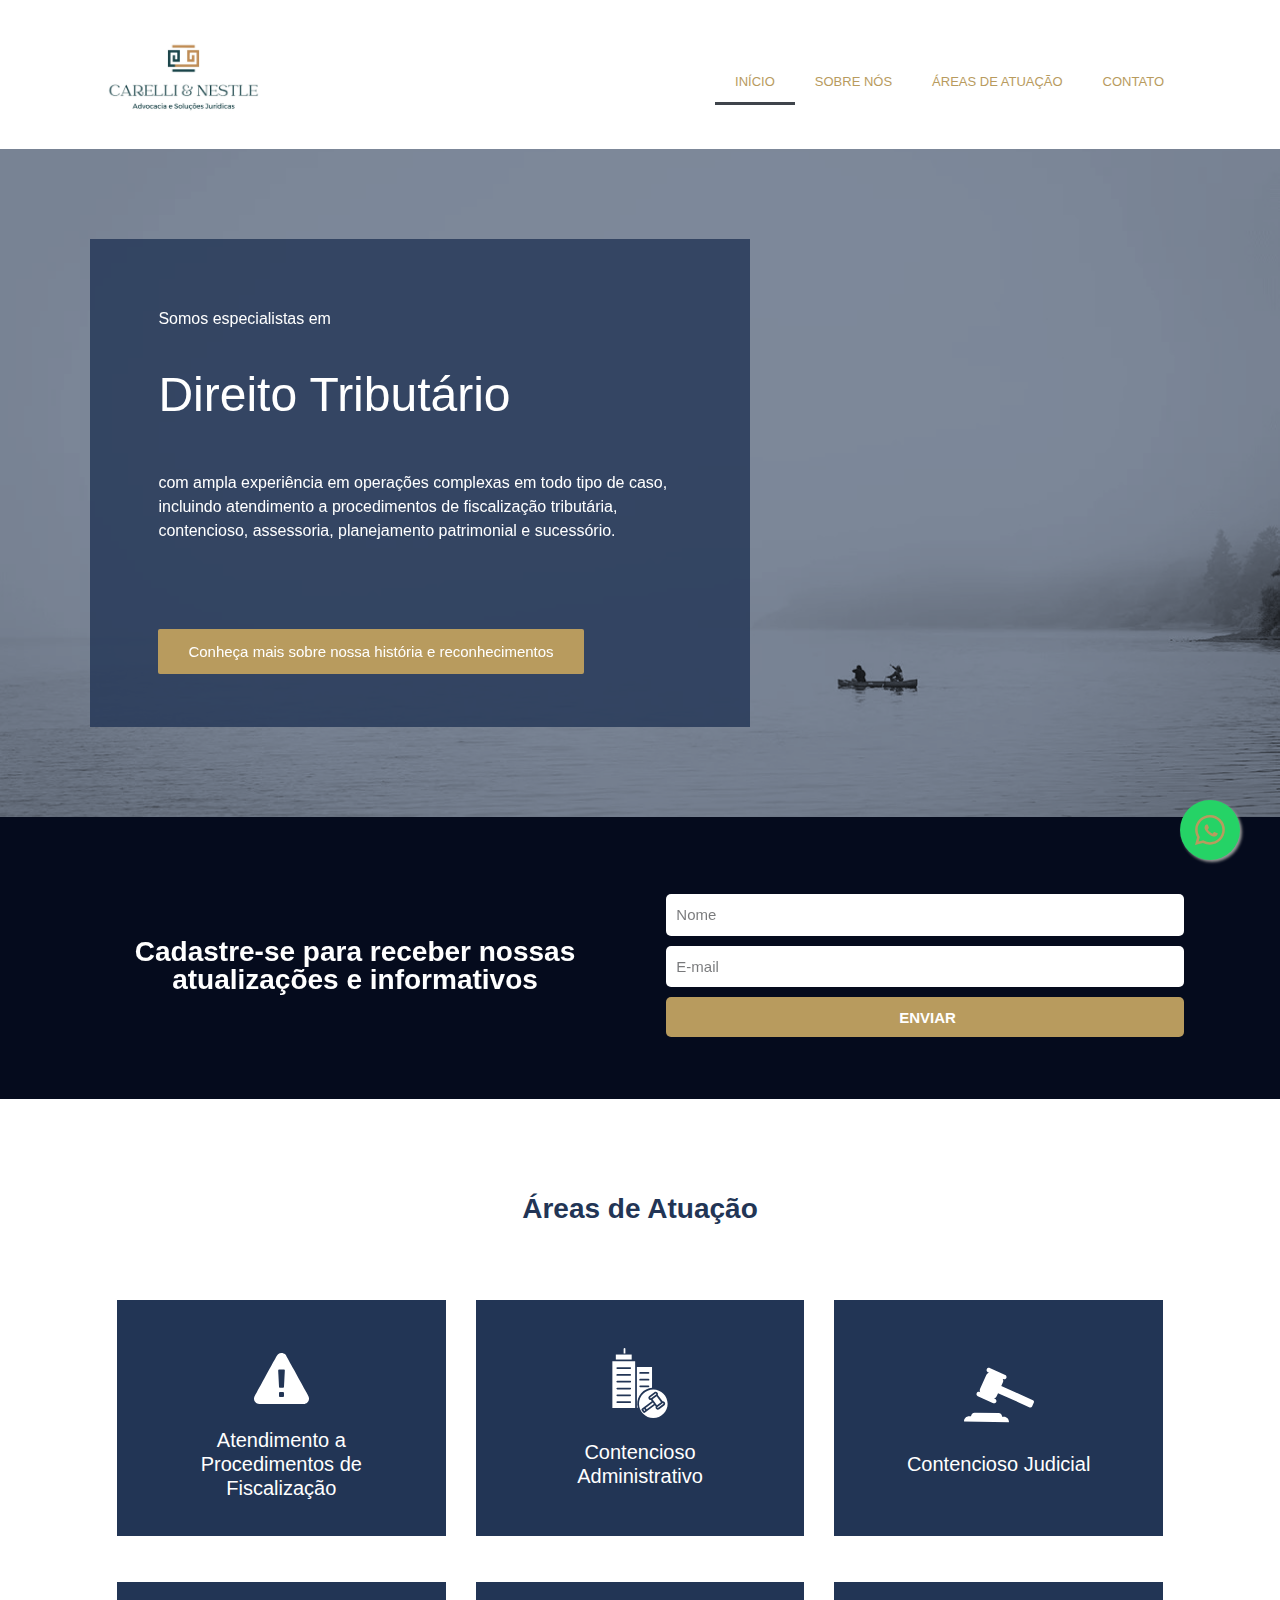
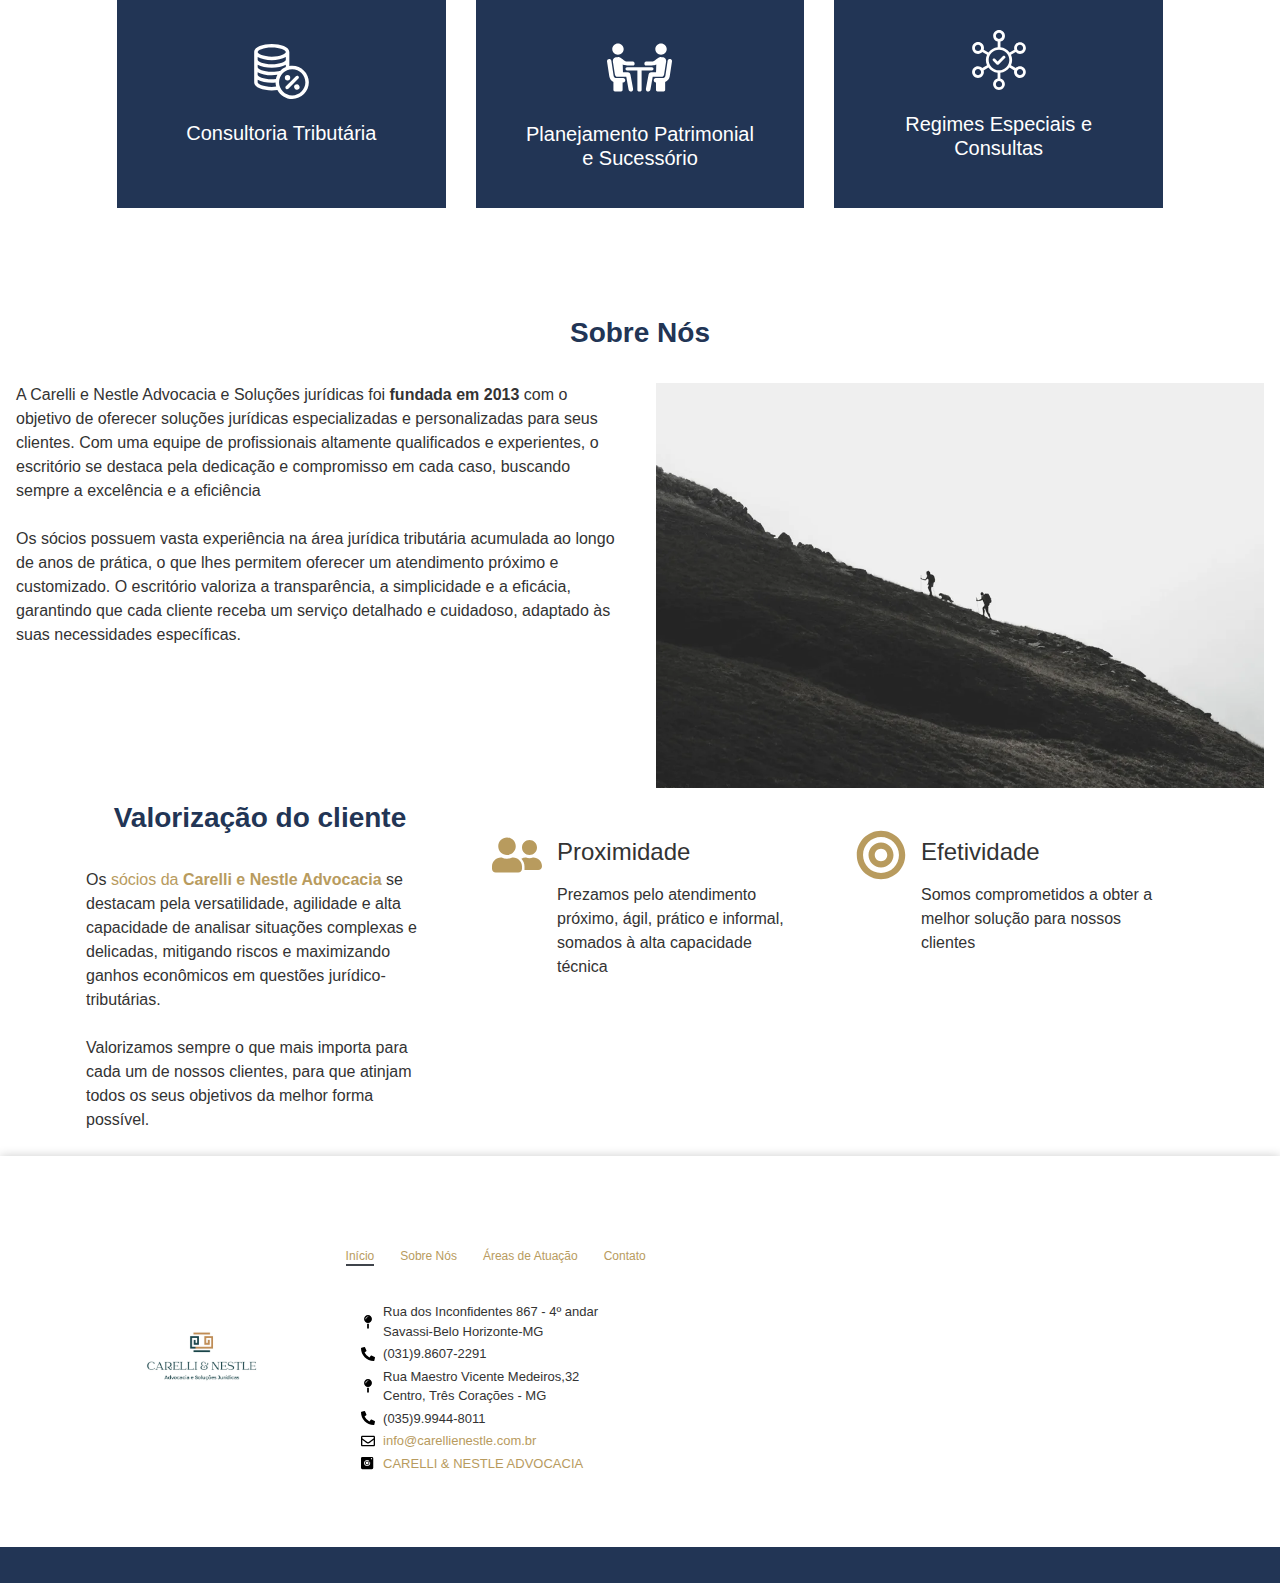
<file: index.html>
<!DOCTYPE html>

<html lang="pt-BR" prefix="og: https://ogp.me/ns#"
	class="wf-oxygen-n1-active wf-oxygen-i1-active wf-oxygen-n2-active wf-oxygen-i2-active wf-oxygen-n3-active wf-oxygen-i3-active wf-oxygen-n4-active wf-oxygen-i4-active wf-oxygen-n5-active wf-oxygen-i5-active wf-oxygen-n6-active wf-oxygen-i6-active wf-oxygen-n7-active wf-oxygen-i7-active wf-oxygen-n8-active wf-oxygen-i8-active wf-oxygen-n9-active wf-active">

<head>
	<meta http-equiv="Content-Type" content="text/html; charset=UTF-8">
	<link rel="preconnect" href="https://fonts.gstatic.com/" crossorigin="">
	<!-- Google Tag Manager -->
	<script>(function (w, d, s, l, i) {
			w[l] = w[l] || []; w[l].push({
				'gtm.start':
					new Date().getTime(), event: 'gtm.js'
			}); var f = d.getElementsByTagName(s)[0],
				j = d.createElement(s), dl = l != 'dataLayer' ? '&l=' + l : ''; j.async = true; j.src =
					'https://www.googletagmanager.com/gtm.js?id=' + i + dl; f.parentNode.insertBefore(j, f);
		})(window, document, 'script', 'dataLayer', 'GTM-5KC2FLJZ');</script>
	<!-- End Google Tag Manager -->

	<script>WebFontConfig = { google: { families: ["Oxygen:100,100italic,200,200italic,300,300italic,400,400italic,500,500italic,600,600italic,700,700italic,800,800italic,900,900italic&display=swap"] } }; if (typeof WebFont === "object" && typeof WebFont.load === "function") { WebFont.load(WebFontConfig); }</script>
	<link rel="stylesheet" href="./Carellienestle/css" media="all">
	<link rel="stylesheet" href="./Carellienestle/1008e4b686139f09b533acaf838a0d6d.css">

	<link data-optimized="2" rel="stylesheet" href="./Carellienestle/22d6a999a5c3a752c30244899b6c8e5c.css">

	<meta name="viewport" content="width=device-width, initial-scale=1">
	<link rel="profile" href="https://gmpg.org/xfn/11">
	<title>Carelli e Nestle Advocacia e Soluções jurídicas</title>
	<meta name="description"
		content="Escritório de Direito Tributário com ampla experiência em operações, procedimentos de fiscalização, contencioso, assessoria e planejamento">
	<meta name="robots" content="follow, index, max-snippet:-1, max-video-preview:-1, max-image-preview:large">
	<link rel="canonical" href="www.carellienestle.com.br">
	<meta property="og:locale" content="pt_BR">
	<meta property="og:type" content="website">
	<meta property="og:title" content="Carelli e Nestle Advocacias, escritório especializado em Direito Tributário">
	<meta property="og:description"
		content="Escritório de Direito Tributário com ampla experiência em operações, procedimentos de fiscalização, contencioso, assessoria e planejamento">
	<meta property="og:url" content="www.carellienestle.com.br">
	<meta property="og:site_name" content="Carelli e Nestle Advocacia">
	<meta property="og:updated_time" content="2024-12-09T16:54:11-03:00">
	<meta property="og:image"
		content="www.carellienestle.com.brwp-content/uploads/carelli-nestle-advogados-300x127.png">
	<meta property="og:image:secure_url"
		content="www.carellienestle.com.brwp-content/uploads/carelli-nestle-advogados-300x127.png">
	<meta property="og:image:width" content="813">
	<meta property="og:image:height" content="813">
	<meta property="og:image:alt" content="tributário Carelli e Nestle Advocacia">
	<meta property="og:image:type" content="image/png">
	<meta name="twitter:card" content="summary_large_image">
	<meta name="twitter:title" content="Carelli e Nestle Advocacia, escritório especializado em Direito Tributário">
	<meta name="twitter:description"
		content="Escritório de Direito Tributário com ampla experiência em operações, procedimentos de fiscalização, contencioso, assessoria e planejamento">
	<meta name="twitter:image"
		content="www.carellienestle.com.brwp-content/uploads/carelli-nestle-advogados-300x127.png">
	<meta name="twitter:label1" content="Escrito por">
	<meta name="twitter:label2" content="Tempo para leitura">
	<meta name="twitter:data2" content="Menos de um minuto">
	<meta name="google-site-verification" content="LuPv_Y6iam70j335OOCzLvKu3QazU-ulYsNzzlH8M_o">
	<meta name="msvalidate.01" content="19799638235a40c3a2c3db5e18bf4201">
	<meta name="yandex-verification" content="ea86232820644bff">
	<meta name="norton-safeweb-site-verification"
		content="ep0943ouve7qdc0pe37u14chi-06gctly32afe2qqbsq8vqq7i8zeemsrfsd8xxudr3ch0ugzaq960eofdeejn-pi1h1ute8wf8sf7pttfyxn7pj-qsuyxp4uakj4wdz">
	<link rel="dns-prefetch" href="https://www.googletagmanager.com/">
	<link rel="alternate" type="application/rss+xml" title="Feed para Carelli e Nestle Advocacia »"
		href="www.carellienestle.com.brfeed/">
	<link rel="alternate" type="application/rss+xml" title="Feed de comentários para Carelli e Nestle Advocacia »"
		href="www.carellienestle.com.brcomments/feed/">
	<link rel="preconnect" href="https://fonts.gstatic.com/" crossorigin="">
	<script id="google_gtagjs-js-after">window.dataLayer = window.dataLayer || []; function gtag() { dataLayer.push(arguments); }
		gtag("set", "linker", { "domains": ["carellienestle.com.br"] });
		gtag("js", new Date());
		gtag("set", "developer_id.dZTNiMT", true);
		gtag("config", "G-8PVWSGL5MD");</script>
	<link rel="alternate" title="JSON" type="application/json" href="www.carellienestle.com.brwp-json/wp/v2/pages/66">
	<link rel="EditURI" type="application/rsd+xml" title="RSD" href="www.carellienestle.com.brxmlrpc.php?rsd">
	<meta name="generator" content="WordPress 6.7.2">
	<link rel="shortlink" href="www.carellienestle.com.br">
	<link rel="alternate" title="oEmbed (JSON)" type="application/json+oembed"
		href="www.carellienestle.com.brwp-json/oembed/1.0/embed?url=https%3A%2F%2Fcarellienestle.com.br%2F">
	<link rel="alternate" title="oEmbed (XML)" type="text/xml+oembed"
		href="www.carellienestle.com.brwp-json/oembed/1.0/embed?url=https%3A%2F%2Fcarellienestle.com.br%2F&amp;format=xml">
	<meta name="generator" content="Site Kit by Google 1.148.0">

	<link rel="icon" href="img/logo.jpeg" sizes="32x32">
	<link rel="icon" href="img/logo.jpeg" sizes="192x192">
	<link rel="apple-touch-icon" href="img/logo.jpeg">
	<meta name="msapplication-TileImage"
		content="www.carellienestle.com.brwp-content/uploads/2020/08/carelli-nestle-advogados-300x127.png">
</head>

<body
	class="home page-template-default page page-id-66 wp-custom-logo elementor-default elementor-kit-533 elementor-page elementor-page-66 e--ua-blink e--ua-edge e--ua-webkit"
	data-elementor-device-mode="mobile">
	<noscript>
		<!-- Google Tag Manager (noscript) -->
		<noscript><iframe src="https://www.googletagmanager.com/ns.html?id=GTM-5KC2FLJZ" height="0" width="0"
				style="display:none;visibility:hidden"></iframe></noscript>
		<!-- End Google Tag Manager (noscript) -->
		<a class="skip-link screen-reader-text" href="index.html">Ir para o conteúdo</a>
		<div data-elementor-type="header" data-elementor-id="78"
			class="elementor elementor-78 elementor-location-header" data-elementor-post-type="elementor_library">
			<div class="elementor-section-wrap">
				<header
					class="elementor-section elementor-top-section elementor-element elementor-element-e62f8d3 elementor-section-boxed elementor-section-height-default elementor-section-height-default"
					data-id="e62f8d3" data-element_type="section"
					data-settings="{&quot;background_background&quot;:&quot;classic&quot;,&quot;sticky&quot;:&quot;top&quot;,&quot;sticky_on&quot;:[&quot;desktop&quot;,&quot;tablet&quot;,&quot;mobile&quot;],&quot;sticky_offset&quot;:0,&quot;sticky_effects_offset&quot;:0}">
					<div class="elementor-container elementor-column-gap-default">
						<div class="elementor-column elementor-col-50 elementor-top-column elementor-element elementor-element-0c80501"
							data-id="0c80501" data-element_type="column">
							<div class="elementor-widget-wrap elementor-element-populated">
								<div class="elementor-element elementor-element-7a92265 elementor-widget elementor-widget-theme-site-logo elementor-widget-image"
									data-id="7a92265" data-element_type="widget"
									data-widget_type="theme-site-logo.default">
									<div class="elementor-widget-container">
										<div class="elementor-image" id="home">
											<a href="index.html">
												<img data-lazyloaded="1" src="img/logo.jpeg" width="300" height="127"
													data-src="img/logo.jpeg"
													class="attachment-medium size-medium wp-image-396 entered litespeed-loaded"
													alt="Escritório de direito tributário Carelli e Nestle Advocacia"
													data-srcset="img/logo.jpeg 300w, img/logo.jpeg 400w"
													data-sizes="(max-width: 300px) 100vw, 300px" data-ll-status="loaded"
													sizes="(max-width: 300px) 100vw, 300px"
													srcset="img/logo.jpeg 300w, img/logo.jpeg 400w"><noscript><img
														width="300" height="127" src="img/logo.jpeg"
														class="attachment-medium size-medium wp-image-396"
														alt="Escritório de direito tributário Carelli e Nestle Advocacia"
														srcset="img/logo.jpeg 300w, img/logo.jpeg 400w"
														sizes="(max-width: 300px) 100vw, 300px" /></noscript> </a>
										</div>
									</div>
								</div>
							</div>
						</div>
						<div class="elementor-column elementor-col-50 elementor-top-column elementor-element elementor-element-5fa1716"
							data-id="5fa1716" data-element_type="column">
							<div class="elementor-widget-wrap elementor-element-populated">
								<div class="elementor-element elementor-element-8d23995 elementor-nav-menu__align-right elementor-nav-menu--dropdown-tablet elementor-nav-menu__text-align-aside elementor-nav-menu--toggle elementor-nav-menu--burger elementor-widget elementor-widget-nav-menu"
									data-id="8d23995" data-element_type="widget"
									data-settings="{&quot;sticky&quot;:&quot;top&quot;,&quot;layout&quot;:&quot;horizontal&quot;,&quot;submenu_icon&quot;:{&quot;value&quot;:&quot;&lt;svg class=\&quot;e-font-icon-svg e-fas-caret-down\&quot; viewBox=\&quot;0 0 320 512\&quot; xmlns=\&quot;http:\/\/www.w3.org\/2000\/svg\&quot;&gt;&lt;path d=\&quot;M31.3 192h257.3c17.8 0 26.7 21.5 14.1 34.1L174.1 354.8c-7.8 7.8-20.5 7.8-28.3 0L17.2 226.1C4.6 213.5 13.5 192 31.3 192z\&quot;&gt;&lt;\/path&gt;&lt;\/svg&gt;&quot;,&quot;library&quot;:&quot;fa-solid&quot;},&quot;toggle&quot;:&quot;burger&quot;,&quot;sticky_on&quot;:[&quot;desktop&quot;,&quot;tablet&quot;,&quot;mobile&quot;],&quot;sticky_offset&quot;:0,&quot;sticky_effects_offset&quot;:0}"
									data-widget_type="nav-menu.default">
									<div class="elementor-widget-container">
										<nav
											class="elementor-nav-menu--main elementor-nav-menu__container elementor-nav-menu--layout-horizontal e--pointer-underline e--animation-fade">
											<ul id="menu-1-8d23995" class="elementor-nav-menu">
												<li
													class="menu-item menu-item-type-post_type menu-item-object-page menu-item-home current-menu-item page_item page-item-66 current_page_item menu-item-168">
													<a href="#home" aria-current="page"
														class="elementor-item elementor-item-active">Início</a>
												</li>
												<li
													class="menu-item menu-item-type-post_type menu-item-object-page menu-item-166">
													<a href="#sobre-nos" class="elementor-item">Sobre Nós</a>
												</li>
												<li
													class="menu-item menu-item-type-custom menu-item-object-custom menu-item-has-children menu-item-311">
													<a href="#areas-de-atuacao"
														class="elementor-item elementor-item-anchor">Áreas de
														Atuação</a>

												</li>
												<li
													class="menu-item menu-item-type-custom menu-item-object-custom menu-item-229">
													<a href="#contato" class="elementor-item elementor-item-anchor"
														tabindex="-1">Contato</a>
												</li>


												<!--<li
													class="menu-item menu-item-type-post_type menu-item-object-page menu-item-239">
													<a href="www.carellienestle.com.brpublicacoes/"
														class="elementor-item" tabindex="-1">Publicações</a>
												</li>
											      -->
											</ul>
										</nav>



										<div class="elementor-menu-toggle" role="button" tabindex="0"
											aria-label="Menu Toggle" aria-expanded="false">
											<svg aria-hidden="true" role="presentation"
												class="elementor-menu-toggle__icon--open e-font-icon-svg e-eicon-menu-bar"
												viewBox="0 0 1000 1000" xmlns="http://www.w3.org/2000/svg">
												<path
													d="M104 333H896C929 333 958 304 958 271S929 208 896 208H104C71 208 42 237 42 271S71 333 104 333ZM104 583H896C929 583 958 554 958 521S929 458 896 458H104C71 458 42 487 42 521S71 583 104 583ZM104 833H896C929 833 958 804 958 771S929 708 896 708H104C71 708 42 737 42 771S71 833 104 833Z">
												</path>
											</svg><svg aria-hidden="true" role="presentation"
												class="elementor-menu-toggle__icon--close e-font-icon-svg e-eicon-close"
												viewBox="0 0 1000 1000" xmlns="http://www.w3.org/2000/svg">
												<path
													d="M742 167L500 408 258 167C246 154 233 150 217 150 196 150 179 158 167 167 154 179 150 196 150 212 150 229 154 242 171 254L408 500 167 742C138 771 138 800 167 829 196 858 225 858 254 829L496 587 738 829C750 842 767 846 783 846 800 846 817 842 829 829 842 817 846 804 846 783 846 767 842 750 829 737L588 500 833 258C863 229 863 200 833 171 804 137 775 137 742 167Z">
												</path>
											</svg> <span class="elementor-screen-only">Menu</span>
										</div>
										<nav class="elementor-nav-menu--dropdown elementor-nav-menu__container"
											aria-hidden="true">
											<ul id="menu-2-8d23995" class="elementor-nav-menu">
												<li
													class="menu-item menu-item-type-post_type menu-item-object-page menu-item-home current-menu-item page_item page-item-66 current_page_item menu-item-168">
													<a href="#home" aria-current="page"
														class="elementor-item elementor-item-active">Início</a>
												</li>
												<li
													class="menu-item menu-item-type-post_type menu-item-object-page menu-item-166">
													<a href="#sobre-nos" class="elementor-item">Sobre Nós</a>
												</li>
												<li
													class="menu-item menu-item-type-custom menu-item-object-custom menu-item-has-children menu-item-311">
													<a href="#areas-de-atuacao"
														class="elementor-item elementor-item-anchor">Áreas de
														Atuação</a>

												</li>
												<li
													class="menu-item menu-item-type-custom menu-item-object-custom menu-item-229">
													<a href="#contato" class="elementor-item elementor-item-anchor"
														tabindex="-1">Contato</a>
												</li>


												<!--<li
													class="menu-item menu-item-type-post_type menu-item-object-page menu-item-239">
													<a href="www.carellienestle.com.brpublicacoes/"
														class="elementor-item" tabindex="-1">Publicações</a>
												</li>
											      -->
											</ul>
										</nav>
									</div>
								</div>
							</div>
						</div>
					</div>
				</header>
			</div>
		</div>
		<main id="content" class="site-main post-66 page type-page status-publish has-post-thumbnail hentry">
			<div class="page-content">
				<div data-elementor-type="wp-page" data-elementor-id="66" class="elementor elementor-66"
					data-elementor-post-type="page">
					<main
						class="elementor-section elementor-top-section elementor-element elementor-element-666dbf4 elementor-section-boxed elementor-section-height-default elementor-section-height-default"
						data-id="666dbf4" data-element_type="section"
						data-settings="{&quot;background_background&quot;:&quot;slideshow&quot;,&quot;background_slideshow_gallery&quot;:[{&quot;id&quot;:282,&quot;url&quot;:&quot;http:\/\/carellienestle.com.br\/wp-content\/uploads\/direito-tributario-cbl-advogados-barco.png.webp&quot;},{&quot;id&quot;:283,&quot;url&quot;:&quot;http:\/\/carellienestle.com.br\/wp-content\/uploads\/direito-tributario-cbl-advogados-escalada.png&quot;},{&quot;id&quot;:284,&quot;url&quot;:&quot;http:\/\/carellienestle.com.br\/wp-content\/uploads\/direito-tributario-cbl-advogados-passaros.png&quot;}],&quot;background_slideshow_ken_burns&quot;:&quot;yes&quot;,&quot;background_slideshow_loop&quot;:&quot;yes&quot;,&quot;background_slideshow_slide_duration&quot;:5000,&quot;background_slideshow_slide_transition&quot;:&quot;fade&quot;,&quot;background_slideshow_transition_duration&quot;:500,&quot;background_slideshow_ken_burns_zoom_direction&quot;:&quot;in&quot;}">
						<div class="elementor-background-slideshow swiper swiper-fade swiper-initialized swiper-horizontal swiper-pointer-events swiper-rtl swiper-watch-progress swiper-backface-hidden"
							dir="rtl">
							<div class="swiper-wrapper" id="swiper-wrapper-dfe1e999a080d119" aria-live="off"
								style="transition-duration: 3ms;">

								<img class="logo-fundo-barco" src="img/barco-fundo.png" alt="">


							</div><span class="swiper-notification" aria-live="assertive" aria-atomic="true"></span>
						</div>
						<div class="elementor-background-overlay"></div>
						<div class="elementor-container elementor-column-gap-default">
							<div class="elementor-column elementor-col-66 elementor-top-column elementor-element elementor-element-f3396c6"
								data-id="f3396c6" data-element_type="column"
								data-settings="{&quot;background_background&quot;:&quot;classic&quot;}">
								<div class="elementor-widget-wrap elementor-element-populated">
									<div class="elementor-element elementor-element-7e8f948 elementor-widget elementor-widget-text-editor"
										data-id="7e8f948" data-element_type="widget"
										data-widget_type="text-editor.default">
										<div class="elementor-widget-container">
											<p>Somos especialistas em</p>
										</div>
									</div>
									<div class="elementor-element elementor-element-6bb5ee0a elementor-widget elementor-widget-heading"
										data-id="6bb5ee0a" data-element_type="widget"
										data-widget_type="heading.default">
										<div class="elementor-widget-container">
											<h1 class="elementor-heading-title elementor-size-default">Direito
												Tributário</h1>
										</div>
									</div>
									<div class="elementor-element elementor-element-5d66ef21 elementor-widget elementor-widget-spacer"
										data-id="5d66ef21" data-element_type="widget" data-widget_type="spacer.default">
										<div class="elementor-widget-container">
											<div class="elementor-spacer">
												<div class="elementor-spacer-inner"></div>
											</div>
										</div>
									</div>
									<div class="elementor-element elementor-element-65bcb0e9 elementor-widget elementor-widget-text-editor"
										data-id="65bcb0e9" data-element_type="widget"
										data-widget_type="text-editor.default">
										<div class="elementor-widget-container">
											<p>com ampla experiência em operações complexas em todo tipo de caso,
												incluindo&nbsp;<span style="font-size: 1rem;">atendimento a
													procedimentos de fiscalização tributária, contencioso,
													assessoria,&nbsp;</span><span style="font-size: 1rem;">planejamento
													patrimonial e sucessório.</span></p>
										</div>
									</div>
									<div class="elementor-element elementor-element-50f2f261 elementor-widget elementor-widget-spacer"
										data-id="50f2f261" data-element_type="widget" data-widget_type="spacer.default">
										<div class="elementor-widget-container">
											<div class="elementor-spacer">
												<div class="elementor-spacer-inner"></div>
											</div>
										</div>
									</div>
									<div class="elementor-element elementor-element-129bcb7 elementor-mobile-align-center elementor-widget elementor-widget-button"
										data-id="129bcb7" data-element_type="widget" data-widget_type="button.default">
										<div class="elementor-widget-container">
											<a class="elementor-button elementor-button-link elementor-size-sm"
												href="#sobre-nos">
												<span class="elementor-button-content-wrapper">
													<span class="elementor-button-text">Conheça mais sobre nossa
														história e reconhecimentos</span>
												</span>
											</a>
										</div>
									</div>
								</div>
							</div>
							<div class="elementor-column elementor-col-33 elementor-top-column elementor-element elementor-element-885e59"
								data-id="885e59" data-element_type="column">
								<div class="elementor-widget-wrap"></div>
							</div>
						</div>
					</main>
					<aside
						class="elementor-section elementor-top-section elementor-element elementor-element-5c1aa755 elementor-section-boxed elementor-section-height-default elementor-section-height-default"
						data-id="5c1aa755" data-element_type="section"
						data-settings="{&quot;background_background&quot;:&quot;classic&quot;}">
						<div class="elementor-background-overlay"></div>
						<div class="elementor-container elementor-column-gap-default">
							<div class="elementor-column elementor-col-50 elementor-top-column elementor-element elementor-element-4fbd63c9"
								data-id="4fbd63c9" data-element_type="column">
								<div class="elementor-widget-wrap elementor-element-populated">
									<div class="elementor-element elementor-element-06dcd75 elementor-widget elementor-widget-heading"
										data-id="06dcd75" data-element_type="widget" data-widget_type="heading.default">
										<div class="elementor-widget-container">
											<h2 class="elementor-heading-title elementor-size-default">Cadastre-se para
												receber nossas atualizações e informativos</h2>
										</div>
									</div>
								</div>
							</div>
							<div class="elementor-column elementor-col-50 elementor-top-column elementor-element elementor-element-8e5b229"
								data-id="8e5b229" data-element_type="column">
								<div class="elementor-widget-wrap elementor-element-populated">
									<div class="elementor-element elementor-element-9b5f8ee elementor-button-align-stretch elementor-widget elementor-widget-form"
										data-id="9b5f8ee" data-element_type="widget"
										data-settings="{&quot;step_next_label&quot;:&quot;Next&quot;,&quot;step_previous_label&quot;:&quot;Previous&quot;,&quot;button_width&quot;:&quot;100&quot;,&quot;step_type&quot;:&quot;number_text&quot;,&quot;step_icon_shape&quot;:&quot;circle&quot;}"
										data-widget_type="form.default">
										<div class="elementor-widget-container">
											<form class="elementor-form" method="post" name="Form Newsletter">
												<input type="hidden" name="post_id" value="66">
												<input type="hidden" name="form_id" value="9b5f8ee">
												<input type="hidden" name="referer_title"
													value="Carelli e Nestle Advocacia, escritório especializado em Direito Tributário"><input
													type="hidden" name="queried_id" value="66">
												<div class="elementor-form-fields-wrapper elementor-labels-">
													<div
														class="elementor-field-type-text elementor-field-group elementor-column elementor-field-group-name elementor-col-100">
														<label for="form-field-name"
															class="elementor-field-label elementor-screen-only">
															Nome </label>
														<input size="1" type="text" name="form_fields[name]"
															id="form-field-name"
															class="elementor-field elementor-size-sm  elementor-field-textual"
															placeholder="Nome">
													</div>
													<div
														class="elementor-field-type-email elementor-field-group elementor-column elementor-field-group-email elementor-col-100 elementor-field-required">
														<label for="form-field-email"
															class="elementor-field-label elementor-screen-only">
															Email </label>
														<input size="1" type="email" name="form_fields[email]"
															id="form-field-email"
															class="elementor-field elementor-size-sm  elementor-field-textual"
															placeholder="E-mail" required="required"
															aria-required="true">
													</div>
													<div
														class="elementor-field-group elementor-column elementor-field-type-submit elementor-col-100 e-form__buttons">
														<button type="submit"
															class="elementor-button elementor-size-sm">
															<span>
																<span class=" elementor-button-icon">
																</span>
																<span class="elementor-button-text">ENVIAR</span>
															</span>
														</button>
													</div>
												</div>
											</form>
										</div>
									</div>
								</div>
							</div>
						</div>
					</aside>
					<section
						class="elementor-section elementor-top-section elementor-element elementor-element-44dac75 elementor-section-boxed elementor-section-height-default elementor-section-height-default"
						data-id="44dac75" data-element_type="section">
						<div class="elementor-container elementor-column-gap-default">
							<div class="elementor-column elementor-col-100 elementor-top-column elementor-element elementor-element-33cdc574"
								data-id="33cdc574" data-element_type="column">
								<div class="elementor-widget-wrap elementor-element-populated">
									<div class="elementor-element elementor-element-e6f5c1e elementor-widget elementor-widget-heading"
										data-id="e6f5c1e" data-element_type="widget" id="areas-de-atuacao"
										data-widget_type="heading.default">
										<div class="elementor-widget-container">
											<h2 class="elementor-heading-title elementor-size-default">Áreas de Atuação
											</h2>
										</div>
									</div>
									<div class="elementor-element elementor-element-b70aba1 elementor-widget elementor-widget-spacer"
										data-id="b70aba1" data-element_type="widget" data-widget_type="spacer.default">
										<div class="elementor-widget-container">
											<div class="elementor-spacer">
												<div class="elementor-spacer-inner"></div>
											</div>
										</div>
									</div>
									<section
										class="elementor-section elementor-inner-section elementor-element elementor-element-46c9010d elementor-section-boxed elementor-section-height-default elementor-section-height-default"
										data-id="46c9010d" data-element_type="section">
										<div class="elementor-container elementor-column-gap-default">
											<div class="elementor-column elementor-col-33 elementor-inner-column elementor-element elementor-element-44d9afde"
												data-id="44d9afde" data-element_type="column"
												data-settings="{&quot;background_background&quot;:&quot;classic&quot;}">
												<div class="elementor-widget-wrap elementor-element-populated">
													<div class="elementor-background-overlay"></div>
													<div class="elementor-element elementor-element-6b601447 elementor-view-default elementor-position-top elementor-mobile-position-top elementor-widget elementor-widget-icon-box"
														data-id="6b601447" data-element_type="widget"
														data-widget_type="icon-box.default">
														<div class="elementor-widget-container">
															<div class="elementor-icon-box-wrapper">
																<a
																	href="atendimento-a-procedimentos-de-fiscalizacao.html">
																	<div class="elementor-icon-box-icon">
																		<div class="elementor-icon elementor-animation-"
																			tabindex="-1">
																			<svg xmlns="http://www.w3.org/2000/svg"
																				xmlns:xlink="http://www.w3.org/1999/xlink"
																				id="Camada_1" x="0px" y="0px"
																				viewBox="0 0 700 700"
																				xml:space="preserve">
																				<path fill="#FFFFFF"
																					d="M689.2,568.7c-3.7-6.8-7.4-13.5-11.2-20.3c-6.4-11.6-12.8-23.3-19.2-34.9c-8.6-15.6-17-31.1-25.6-46.7  c-10-18.3-20.1-36.7-30.2-55c-10.9-19.9-21.9-39.8-32.8-59.8c-11.4-20.6-22.7-41.3-34-61.9c-11-20.1-22.1-40.2-33.1-60.3  c-10.2-18.7-20.5-37.3-30.7-56c-8.8-16-17.5-31.9-26.3-47.9c-6.8-12.3-13.5-24.7-20.3-37c-4.1-7.6-8.3-15.2-12.5-22.7  c-4.7-8.5-9.7-16.8-17-23.4c-12.4-11-28.1-17.3-44.7-17.7c-16.6-0.5-32.4,5.4-45.3,15.6c-8.4,6.7-14.2,15.6-19.3,24.9  c-4.1,7.4-8.1,14.7-12.1,22.1c-6.7,12.2-13.4,24.3-20.1,36.5c-8.7,15.9-17.4,31.6-26.1,47.5c-10.2,18.6-20.4,37.1-30.6,55.7  l-33,60.1c-11.4,20.6-22.7,41.3-34,61.9c-10.9,20-22,40-32.9,59.9C88,428,77.9,446.3,67.7,464.8c-8.5,15.7-17,31.4-25.7,47.1  c-6.5,11.8-13,23.6-19.4,35.4c-3.9,7-7.6,14-11.5,21C4.5,580.3-0.3,593,0,607c0.4,17.2,7.2,33.6,18.8,46.2  c12,13,28.8,20.3,46.4,21.5c4.7,0.3,9.5,0.1,14.2,0.1H631c0.2,0,0.5,0,0.7,0c17.5-0.4,34.4-7,47.1-19.2c12.4-11.9,19.6-28.1,21-45.2  C701.1,595.5,696.3,581.6,689.2,568.7z M367.6,586.4c-0.4,0-0.6,0-0.9,0h-34.4c-7.6,0-13.9-6.5-13.9-14.1V537  c0-7.6,6.3-14.4,13.9-14.4h35.4c7.6,0,13.9,6.7,13.9,14.4v35.4C382.3,579.9,375,586.4,367.6,586.4z M392.4,248.3  c-0.4,8.5-0.9,17-1.3,25.5c-1.9,36.9-3.9,73.8-5.8,110.7c-1.2,23.2-2.4,46.3-3.6,69.5c0,0.2,0,0.4,0,0.6c0,1.1-0.1,2-0.3,3.1  c-0.1,0.3-0.1,0.6-0.3,0.9c0,0.1-0.1,0.2-0.1,0.4c-0.2,0.4-0.5,0.8-0.6,1.2c-0.1,0.3-0.2,0.6-0.2,0.9l0,0c-0.1,0.1-0.2,0.1-0.4,0.2  c0,0-0.1,0.1-0.2,0.1c-0.1,0.1-0.2,0.1-0.2,0.1l0,0v0.1v0.1l0,0c0,0.1,0,0.1,0,0.1c-0.1,0.1-0.1,0.3-0.2,0.4  c-0.1,0.1-0.1,0.2-0.2,0.3c-0.4,0.4-0.8,0.8-1.1,1.3c-0.6,0.6-1.3,1.3-2.1,1.8c-0.2,0.1-0.4,0.3-0.6,0.4c-0.1,0.1-0.3,0.2-0.4,0.3  c-0.1,0.1-0.3,0.1-0.4,0.2c-0.1,0.1-0.2,0.1-0.4,0.2c-0.2,0.1-0.4,0.2-0.6,0.3c-0.1,0.1-0.2,0.1-0.3,0.1c-0.3,0.1-0.6,0.3-0.9,0.4  c-0.1,0.1-0.4,0.1-0.5,0.1c-0.1,0-0.1,0.1-0.1,0.1c-0.1,0.1-0.2,0.1-0.4,0.1c-0.1,0-0.1,0-0.1,0.1c-0.1,0-0.2,0.1-0.3,0.1  c-0.1,0.1-0.4,0.1-0.5,0.1c-0.1,0-0.1,0-0.1,0c-0.4,0.1-0.8,0.1-1.2,0.2c-0.4,0.1-0.9,0.1-1.3,0.1c-0.3,0-0.6,0-0.9,0h-34.4  c-7.9,0-13.6-6.5-14-14c-0.4-8.5-0.9-17-1.3-25.5c-2-36.9-3.9-73.8-5.8-110.7c-1.2-23.2-2.5-46.3-3.6-69.5c-0.4-7.6,6.7-14,14-14  h56.9c3.8,0,7.5,1.8,10.2,4.4C391.1,241.2,392.7,244.6,392.4,248.3z">
																				</path>
																			</svg>
																		</div>
																	</div>
																</a>
																<div class="elementor-icon-box-content">
																	<a
																		href="atendimento-a-procedimentos-de-fiscalizacao.html">
																		<h3 class="elementor-icon-box-title">

																			Atendimento a Procedimentos de Fiscalização

																		</h3>
																	</a>
																</div>
															</div>
														</div>
													</div>
												</div>
											</div>
											<div class="elementor-column elementor-col-33 elementor-inner-column elementor-element elementor-element-454ea35f"
												data-id="454ea35f" data-element_type="column"
												data-settings="{&quot;background_background&quot;:&quot;classic&quot;}">
												<div class="elementor-widget-wrap elementor-element-populated">
													<div class="elementor-background-overlay"></div>
													<div class="elementor-element elementor-element-35eaccef elementor-view-default elementor-position-top elementor-mobile-position-top elementor-widget elementor-widget-icon-box"
														data-id="35eaccef" data-element_type="widget"
														data-widget_type="icon-box.default">
														<div class="elementor-widget-container">
															<div class="elementor-icon-box-wrapper">
																<a href="contencioso-tributario-administrativo.html">
																	<div class="elementor-icon-box-icon">
																		<div class="elementor-icon elementor-animation-"
																			tabindex="-1">
																			<svg xmlns="http://www.w3.org/2000/svg"
																				xmlns:xlink="http://www.w3.org/1999/xlink"
																				id="Camada_1" x="0px" y="0px"
																				viewBox="0 0 700 700"
																				xml:space="preserve">
																				<title>Civil litigation</title>
																				<g>
																					<path fill="#FFFFFF"
																						d="M511.7,457c-1.8-2.4-5.2-2.9-7.7-1.1l-50.3,37.5c-2.4,1.9-2.8,5.3-0.9,7.7c1.8,2.3,5.1,2.8,7.5,1.1   l50.2-37.4C513,462.9,513.5,459.4,511.7,457z">
																					</path>
																					<g>
																						<path fill="#FFFFFF"
																							d="M195.1,0c-4.8,0-8.8,3.9-8.8,8.8v47.1h17.5V8.7C203.8,3.9,199.9,0,195.1,0z">
																						</path>
																						<path fill="#FFFFFF"
																							d="M470.3,396.7v-206H319v408h9.2c-23.2-85.6,27.5-173.8,113.2-197C450.9,399.2,460.5,397.5,470.3,396.7    L470.3,396.7z M351.3,240.8H435c4.8,0,8.8,3.9,8.8,8.8c0,4.8-3.9,8.8-8.8,8.8h-83.7c-4.8,0-8.8-3.9-8.8-8.8    C342.6,244.7,346.5,240.8,351.3,240.8z M351.3,307.6H435c4.8,0,8.8,3.9,8.8,8.8s-3.9,8.8-8.8,8.8h-83.7c-4.8,0-8.8-3.9-8.8-8.8    S346.5,307.6,351.3,307.6z M351.3,374.3H435c4.8,0,8.8,3.9,8.8,8.8s-3.9,8.8-8.8,8.8h-83.7c-4.8,0-8.8-3.9-8.8-8.8    S346.5,374.3,351.3,374.3z">
																						</path>
																						<path fill="#FFFFFF"
																							d="M483.2,413.8c-79,0-143.2,64.1-143.2,143.1S404.1,700,483.2,700s143.1-64,143.1-143.1l0,0    C626.3,477.9,562.3,413.8,483.2,413.8z M597.2,542.5c7.6,10.2,5.5,24.6-4.7,32.2l0,0l-50.2,37.5c-4,3-8.8,4.5-13.7,4.5    c-1.1,0-2.3-0.1-3.4-0.2c-12.5-1.8-21.3-13.5-19.4-26.1c0.3-1.9,0.8-3.8,1.6-5.7l-8.5-11.3l-97.7,72.7c-6.4,4.8-15.5,3.4-20.2-3    l-13.6-18.3c-4.8-6.4-3.4-15.5,3-20.2l97.5-72.7l-8.5-11.4c-12.6,1.4-24-7.6-25.4-20.2c-0.9-8.1,2.6-16.2,9.1-21l50.2-37.5    c10.1-7.6,24.6-5.5,32.1,4.7c4.9,6.5,6,15.2,2.7,22.8l47.8,64.2C584.3,532.5,592.3,536,597.2,542.5L597.2,542.5z">
																						</path>
																						<rect x="108.2" y="65.5"
																							fill="#FFFFFF" width="158.7"
																							height="49.8"></rect>
																						<path fill="#FFFFFF"
																							d="M73.7,598.8h227.9v-466H73.7V598.8z M122.7,191.9h129.7c4.8,0,8.8,3.9,8.8,8.8s-3.9,8.8-8.8,8.8H122.7    c-4.8,0-8.8-3.9-8.8-8.8S117.9,191.9,122.7,191.9L122.7,191.9z M122.7,260.1h129.7c4.8,0,8.8,3.9,8.8,8.8c0,4.8-3.9,8.8-8.8,8.8    H122.7c-4.8,0-8.8-3.9-8.8-8.8C114,264,117.9,260.1,122.7,260.1L122.7,260.1z M122.7,328.2h129.7c4.8,0,8.8,3.9,8.8,8.8    s-3.9,8.8-8.8,8.8H122.7c-4.8,0-8.8-3.9-8.8-8.8S117.9,328.2,122.7,328.2L122.7,328.2z M122.7,396.3h129.7c4.8,0,8.8,3.9,8.8,8.8    s-3.9,8.8-8.8,8.8H122.7c-4.8,0-8.8-3.9-8.8-8.8S117.9,396.3,122.7,396.3L122.7,396.3z M122.7,464.5h129.7c4.8,0,8.8,3.9,8.8,8.8    s-3.9,8.8-8.8,8.8H122.7c-4.8,0-8.8-3.9-8.8-8.8S117.9,464.5,122.7,464.5L122.7,464.5z M122.7,532.6h129.7c4.8,0,8.8,3.9,8.8,8.7    s-3.9,8.8-8.8,8.8H122.7c-4.8,0-8.8-3.9-8.8-8.8C114,536.5,117.9,532.6,122.7,532.6L122.7,532.6z">
																						</path>
																					</g>
																					<path fill="#FFFFFF"
																						d="M575.5,551.8l-50.3,37.4c-2.4,1.9-2.9,5.3-1,7.7c1.8,2.3,5.1,2.8,7.5,1.1l50.3-37.4   c2.4-1.9,2.8-5.3,0.9-7.7C581.2,550.6,577.9,550.1,575.5,551.8z">
																					</path>
																					<rect x="402.6" y="571"
																						transform="matrix(0.8017 -0.5978 0.5978 0.8017 -257.5306 382.5359)"
																						fill="#FFFFFF" width="90.2"
																						height="16.7"></rect>
																					<rect x="492.4" y="490.2"
																						transform="matrix(0.8018 -0.5975 0.5975 0.8018 -212.315 413.8502)"
																						fill="#FFFFFF" width="50.9"
																						height="73.7"></rect>
																					<rect x="387.2" y="611.9"
																						transform="matrix(0.8018 -0.5976 0.5976 0.8018 -292.8141 357.6153)"
																						fill="#FFFFFF" width="11"
																						height="16.7"></rect>
																				</g>
																			</svg>
																		</div>
																	</div>
																</a>
																<div class="elementor-icon-box-content">
																	<a
																		href="contencioso-tributario-administrativo.html">
																		<h3 class="elementor-icon-box-title">

																			Contencioso Administrativo
																		</h3>
																	</a>
																</div>
															</div>
														</div>
													</div>
												</div>
											</div>
											<div class="elementor-column elementor-col-33 elementor-inner-column elementor-element elementor-element-2bc362b6"
												data-id="2bc362b6" data-element_type="column"
												data-settings="{&quot;background_background&quot;:&quot;classic&quot;}">
												<div class="elementor-widget-wrap elementor-element-populated">
													<div class="elementor-background-overlay"></div>
													<div class="elementor-element elementor-element-14fa3213 elementor-view-default elementor-position-top elementor-mobile-position-top elementor-widget elementor-widget-icon-box"
														data-id="14fa3213" data-element_type="widget"
														data-widget_type="icon-box.default">
														<div class="elementor-widget-container">
															<div class="elementor-icon-box-wrapper">
																<a href="contencioso-tributario-judicial.html">
																	<div class="elementor-icon-box-icon">
																		<div class="elementor-icon elementor-animation-"
																			tabindex="-1">
																			<svg xmlns="http://www.w3.org/2000/svg"
																				xmlns:xlink="http://www.w3.org/1999/xlink"
																				id="Camada_1" x="0px" y="0px"
																				viewBox="0 0 700 700"
																				xml:space="preserve">
																				<g>
																					<path fill="#FFFFFF"
																						d="M399.6,568.6l-18.4-0.3c-0.6-20.4-16.2-37-35.5-37.3l-238.9-3.5c-19.4-0.3-35.4,15.9-36.6,36.2l-18.5-0.3   C23.6,563,0.4,585.6,0,613.6c0,0.8,0.6,1.5,1.4,1.5l446.8,6.5c0.8,0,1.5-0.6,1.5-1.4C450.1,592.3,427.6,569,399.6,568.6z">
																					</path>
																					<path fill="#FFFFFF"
																						d="M689.4,401.9L372.9,259.3l16.3-36.3c5.1-11.4,4.2-23.9-1.2-34.2l5.5,2.4c11.4,5.1,24.8,0,30-11.4   c5.1-11.4,0-24.8-11.4-30L257.7,80.4c-11.4-5.1-24.8,0-30,11.4c-5.1,11.4,0,24.8,11.4,30l11.3,5.1c-11.3,2.7-21.3,10.3-26.4,21.8   l-63,139.9c-5.1,11.4-4.2,23.9,1.2,34.2l-5.5-2.4c-11.4-5.1-24.8,0-30,11.4l0,0c-5.1,11.4,0,24.8,11.4,30l154.4,69.5   c11.4,5.1,24.8,0,30-11.4c5.1-11.4,0-24.8-11.4-30l-11.3-5.1c11.3-2.7,21.3-10.3,26.4-21.8l14.3-31.7L657,473.8   c9.1,4.1,19.7,0.1,23.9-9l17.6-39C702.5,416.6,698.5,405.9,689.4,401.9z">
																					</path>
																				</g>
																			</svg>
																		</div>
																	</div>
																</a>
																<div class="elementor-icon-box-content">
																	<a href="contencioso-tributario-judicial.html">
																		<h3 class="elementor-icon-box-title">

																			Contencioso Judicial
																		</h3>
																	</a>
																</div>
															</div>
														</div>
													</div>
												</div>
											</div>
										</div>
									</section>
									<section
										class="elementor-section elementor-inner-section elementor-element elementor-element-1bf5cfa elementor-section-boxed elementor-section-height-default elementor-section-height-default"
										data-id="1bf5cfa" data-element_type="section">
										<div class="elementor-container elementor-column-gap-default">
											<div class="elementor-column elementor-col-33 elementor-inner-column elementor-element elementor-element-87a6427"
												data-id="87a6427" data-element_type="column"
												data-settings="{&quot;background_background&quot;:&quot;classic&quot;}">
												<div class="elementor-widget-wrap elementor-element-populated">
													<div class="elementor-background-overlay"></div>
													<div class="elementor-element elementor-element-1d80810 elementor-view-default elementor-position-top elementor-mobile-position-top elementor-widget elementor-widget-icon-box"
														data-id="1d80810" data-element_type="widget"
														data-widget_type="icon-box.default">
														<div class="elementor-widget-container">
															<div class="elementor-icon-box-wrapper">
																<a href="consultoria-tributaria.html">
																	<div class="elementor-icon-box-icon">
																		<div class="elementor-icon elementor-animation-"
																			tabindex="-1">
																			<svg xmlns="http://www.w3.org/2000/svg"
																				xmlns:xlink="http://www.w3.org/1999/xlink"
																				id="Camada_1" x="0px" y="0px"
																				viewBox="0 0 700 700"
																				xml:space="preserve">
																				<g>
																					<path fill="#FFFFFF"
																						d="M486.5,276.5c-12.3,0-25.1,1.8-36.8,3.5V102.7C449.7,35,337.2,0,226.3,0C114.9,0,2.3,35.6,2.3,102.7v384.4   c0,67.7,112.6,103.2,223.4,103.2c24.5,0,48.4-2.3,72.3-5.8C333.7,652.8,404.2,700,486.5,700c116.7,0,211.8-95.1,211.8-211.8   C697.7,371.6,603.2,276.5,486.5,276.5z M225.8,44.3c107.3,0,179.1,34.4,179.1,58.3S333.1,161,225.8,161S46.7,125.4,46.7,102.7   S117.8,44.3,225.8,44.3z M46.7,166.2c42.6,25.7,111.4,39.1,179.1,39.1s136.5-13.4,179.1-39.1v32.7c0,22.8-71.8,58.3-179.1,58.3   S46.7,221.7,46.7,198.9V166.2z M46.7,263.1c42.6,25.7,111.4,39.1,179.1,39.1s136.5-13.4,179.1-39.1v30.3   c-25.7,11.1-49.6,26.2-68.2,46.7c-29.8,8.2-67.1,14-110.2,14c-107.3,0-179.1-35.6-179.1-58.3C46.7,295.7,46.7,263.1,46.7,263.1z    M46.7,358.7c42.6,25.7,111.4,39.1,179.1,39.1c24.5,0,48.4-2.3,72.3-5.8c-8.8,16.9-15.8,34.4-19.3,53.7   c-16.3,2.3-33.8,3.5-53.1,3.5c-107.3,0-179.1-35.6-179.1-58.3C46.7,391.4,46.7,358.7,46.7,358.7z M225.8,546   c-107.3,0-179.1-35.6-179.1-58.3V455c42.6,25.7,111.4,39.1,179.1,39.1c16.3,0,32.7-1.8,48.4-2.9c0,17.5,2.9,34.4,7.6,50.8   C264.8,543.7,246.2,546,225.8,546z M486.5,655.7c-92.2,0-167.4-75.2-167.4-167.4s75.2-167.4,167.4-167.4s167.4,75.2,167.4,167.4   S578.7,655.7,486.5,655.7z">
																					</path>
																					<path fill="#FFFFFF"
																						d="M571.7,424.7c0-5.8-2.3-11.1-6.4-15.8c-4.7-4.7-9.3-6.4-15.8-6.4l0,0c-5.8,0-11.1,2.3-15.8,6.4L406,537.2   c-4.7,4.7-6.4,9.3-6.4,15.7s2.3,11.1,6.4,15.8c4.7,4.7,9.3,6.4,15.7,6.4c6.4,0,11.1-2.3,15.8-6.4l128.3-128.3   C569.9,435.7,571.7,430.5,571.7,424.7z">
																					</path>
																					<circle fill="#FFFFFF" cx="427"
																						cy="428.7" r="34.4"></circle>
																					<ellipse
																						transform="matrix(0.9239 -0.3827 0.3827 0.9239 -168.0796 250.4067)"
																						fill="#FFFFFF" cx="545.4"
																						cy="547.7" rx="34.4" ry="34.4">
																					</ellipse>
																				</g>
																			</svg>
																		</div>
																	</div>
																</a>
																<div class="elementor-icon-box-content">
																	<a href="consultoria-tributaria.html">
																		<h3 class="elementor-icon-box-title">
																			Consultoria Tributária
																		</h3>
																	</a>
																</div>
															</div>
														</div>
													</div>
												</div>
											</div>
											<div class="elementor-column elementor-col-33 elementor-inner-column elementor-element elementor-element-e25f912"
												data-id="e25f912" data-element_type="column"
												data-settings="{&quot;background_background&quot;:&quot;classic&quot;}">
												<div class="elementor-widget-wrap elementor-element-populated">
													<div class="elementor-background-overlay"></div>
													<div class="elementor-element elementor-element-aced259 elementor-view-default elementor-position-top elementor-mobile-position-top elementor-widget elementor-widget-icon-box"
														data-id="aced259" data-element_type="widget"
														data-widget_type="icon-box.default">
														<div class="elementor-widget-container">
															<div class="elementor-icon-box-wrapper">
																<a href="planejamento-patrimonial-sucessorio.html">
																	<div class="elementor-icon-box-icon">
																		<div class="elementor-icon elementor-animation-"
																			tabindex="-1">
																			<svg xmlns="http://www.w3.org/2000/svg"
																				xmlns:xlink="http://www.w3.org/1999/xlink"
																				id="Camada_1" x="0px" y="0px"
																				viewBox="0 0 700 700"
																				xml:space="preserve">
																				<path fill-rule="evenodd"
																					clip-rule="evenodd" fill="#FFFFFF"
																					d="M0.3,284.5c-4.6-30.8,42.2-37.7,46.7-7l24.2,160.1  c2.3,15.6,14.4,26.8,30.4,26.8h71.8c31.1,0,31.1,47.3,0,47.3h-5.3v81.7c0,8.8-7.2,16-16,16H85.2c-8.8,0-16-7.2-16-16v-84.8  c0-1.3,0.2-2.6,0.5-3.7c-23.7-10.7-41-33-45.1-60.3L0.3,284.5L0.3,284.5z M626.2,506.6c0.1,0.6,0.1,1.3,0.1,2v84.8  c0,8.8-7.2,16-16,16h-66.8c-8.8,0-16-7.2-16-16v-81.7h-0.9c-31.1,0-31.1-47.3,0-47.3h71.8c16,0,28-11.3,30.4-26.8L653,277.5  c4.6-30.7,51.4-23.7,46.8,7l-24.2,160.1C671.1,473.4,652,496.7,626.2,506.6L626.2,506.6z M216.5,346.1h267c23.4,0,23.4,35.5,0,35.5  H372.8v209.5c0,24.4-45.6,24.4-45.6,0V381.6H216.5C193,381.6,193,346.1,216.5,346.1L216.5,346.1z M279.3,286h-62.7  c-27.9,0-68.1-50.1-91.9-50.1c-2.1,0-23.3,2.5-31.6,3.7c-16.6,2.4-32.7,21.7-29.9,45.3l20.9,134.2c4.7,30.3,17,30.1,46.4,30.1h77.2  l24.4,137.7c5.5,31,56.4,31.5,48.3-11.8L253,428.9c-3.8-20.1-9.9-28.8-30.3-28.8H172l-2.6-81.1c21.5,6.8,25.2,9.4,48.4,9.4h62.8  C304.9,327.2,301.4,286.3,279.3,286L279.3,286z M420.7,286h62.7c27.9,0,68.1-50.1,91.9-50.1c2.1,0,23.3,2.5,31.6,3.7  c16.6,2.4,32.7,21.7,29.9,45.3l-20.9,134.2c-4.7,30.3-17,30.1-46.4,30.1h-77.2l-24.4,137.7c-5.5,31-56.4,31.5-48.2-11.8l27.5-146.2  c3.8-20.1,9.9-28.8,30.3-28.8h50.7l2.6-81.1c-21.5,6.8-25.2,9.4-48.4,9.4h-62.8C395.1,327.2,398.6,286.3,420.7,286L420.7,286z   M581.8,90.6c-34,0-61.5,27.5-61.5,61.5s27.5,61.5,61.5,61.5s61.5-27.5,61.5-61.5C643.4,118.1,615.8,90.6,581.8,90.6z M118.1,90.6  c34,0,61.5,27.5,61.5,61.5s-27.5,61.5-61.5,61.5s-61.5-27.5-61.5-61.5S84.1,90.6,118.1,90.6z">
																				</path>
																			</svg>
																		</div>
																	</div>
																</a>
																<div class="elementor-icon-box-content">
																	<a href="planejamento-patrimonial-sucessorio.html">
																		<h3 class="elementor-icon-box-title">
																			Planejamento Patrimonial e Sucessório
																		</h3>
																	</a>
																</div>
															</div>
														</div>
													</div>
												</div>
											</div>
											<div class="elementor-column elementor-col-33 elementor-inner-column elementor-element elementor-element-f7dcb4d"
												data-id="f7dcb4d" data-element_type="column"
												data-settings="{&quot;background_background&quot;:&quot;classic&quot;}">
												<div class="elementor-widget-wrap elementor-element-populated">
													<div class="elementor-background-overlay"></div>
													<div class="elementor-element elementor-element-807cdcd elementor-view-default elementor-position-top elementor-mobile-position-top elementor-widget elementor-widget-icon-box"
														data-id="807cdcd" data-element_type="widget"
														data-widget_type="icon-box.default">
														<div class="elementor-widget-container">
															<div class="elementor-icon-box-wrapper">
																<a href="regimes-tributarios-especiais-consultas.html">
																	<div class="elementor-icon-box-icon">
																		<div class="elementor-icon elementor-animation-"
																			tabindex="-1">
																			<svg xmlns="http://www.w3.org/2000/svg"
																				xmlns:xlink="http://www.w3.org/1999/xlink"
																				id="Camada_1" x="0px" y="0px"
																				viewBox="0 0 700 700"
																				xml:space="preserve">
																				<g>
																					<path fill="#FFFFFF"
																						d="M594.9,422.5c-19.2,0-37,8.2-49.6,21.5l-55.5-31.8c8.2-19.2,13.3-40,13.3-61.4c0-21.5-5.2-42.9-13.3-61.4   l55.5-31.8c12.6,13.3,30.3,21.5,49.6,21.5c37.7,0,68.8-31.1,68.8-68.8s-31.1-68.8-68.8-68.8s-68.8,31.1-68.8,68.8   c0,6.6,1.5,13.3,3,19.2l-55.5,31.8c-24.4-34.1-62.9-57-106.6-61.4v-64.4c30.3-7.4,52.6-34.8,52.6-66.6c0-37.7-31.1-68.8-68.8-68.8   S281.9,31,281.9,68.8c0,32.5,22.9,59.2,52.6,66.6v64.4c-43.6,4.4-82.1,27.4-107.3,61.4l-55.5-31.8c1.5-5.9,3-12.6,3-19.2   c0-37.7-31.1-68.8-68.8-68.8S37,172.4,37,210.2S68.1,279,105.8,279c19.2,0,37-8.2,49.6-21.5l55.5,31.8   c-8.9,17.7-14.1,38.5-14.1,60.7s5.2,42.9,13.3,61.4l-55.5,31.8c-12.6-13.3-30.3-21.5-49.6-21.5c-37.7,0-68.8,31.1-68.8,68.8   s31.1,68.8,68.8,68.8s68.8-31.1,68.8-68.8c0-6.6-1.5-13.3-3-19.2l55.5-32.5c25.1,34.1,62.9,57,107.3,61.4v64.4   c-30.3,7.4-52.6,34.1-52.6,66.6c0,37.7,31.1,68.8,68.8,68.8s68.8-31.1,68.8-68.8c0-32.6-22.2-59.2-52.6-66.6v-64.4   c43.6-4.4,82.1-27.4,106.6-61.4l55.5,32.5c-1.5,5.9-3,12.6-3,19.2c0,37.7,31.1,68.8,68.8,68.8s68.8-31.1,68.8-68.8   C663.7,453.6,632.6,422.5,594.9,422.5z M594.9,172.4c19.9,0,36.3,16.3,36.3,36.3S614.9,245,594.9,245c-19.9,0-36.3-16.3-36.3-36.3   S574.9,172.4,594.9,172.4z M105.1,244.9c-20,0-36.3-16.3-36.3-36.3s16.3-36.3,36.3-36.3s36.3,16.3,36.3,36.3S125,244.9,105.1,244.9   z M105.1,527.6c-20,0-36.3-16.3-36.3-36.3S85.1,455,105.1,455s36.3,16.3,36.3,36.3S125,527.6,105.1,527.6z M313.7,67.3   c0-20,16.3-36.3,36.3-36.3s36.3,16.3,36.3,36.3S370,103.6,350,103.6C330,103.6,313.7,87.3,313.7,67.3z M386.2,632.6   c0,20-16.3,36.3-36.3,36.3s-36.3-16.3-36.3-36.3s16.3-36.3,36.3-36.3C370,596.4,386.2,612.7,386.2,632.6z M350,470.6   c-66.6,0-120.6-54-120.6-120.6s54-120.6,120.6-120.6s120.6,54,120.6,120.6S416.6,470.6,350,470.6z M594.9,527.6   c-19.9,0-36.3-16.3-36.3-36.3s16.3-36.3,36.3-36.3s36.3,16.3,36.3,36.3S614.9,527.6,594.9,527.6z">
																					</path>
																					<path fill="#FFFFFF"
																						d="M396.6,304.1L333.7,367l-30.3-30.3c-6.7-6.6-17-6.6-22.9,0c-6.6,6.6-6.6,17,0,22.9l42.2,42.2   c3,3,7.4,4.4,11.8,4.4s8.2-1.5,11.8-4.4l74-74c6.7-6.6,6.7-17,0-22.9C413.6,297.4,403.3,297.4,396.6,304.1z">
																					</path>
																				</g>
																			</svg>
																		</div>
																	</div>
																</a>
																<div class="elementor-icon-box-content">
																	<a
																		href="regimes-tributarios-especiais-consultas.html">
																		<h3 class="elementor-icon-box-title">
																			Regimes Especiais e Consultas
																		</h3>
																	</a>
																</div>
															</div>
														</div>
													</div>
												</div>
											</div>
										</div>
									</section>
								</div>
							</div>
						</div>
					</section>

					<section
						class="elementor-section elementor-top-section elementor-element elementor-element-4beb131f elementor-section-boxed elementor-section-height-default elementor-section-height-default"
						data-id="4beb131f" data-element_type="section"
						data-settings="{&quot;background_background&quot;:&quot;classic&quot;}">
						<div class="elementor-widget-wrap elementor-element-populated">
							<div class="elementor-element elementor-element-e6f5c1e elementor-widget elementor-widget-heading"
								data-id="e6f5c1e" data-element_type="widget" id="sobre-nos"
								data-widget_type="heading.default">
								<div class="elementor-widget-container">
									<h2 class="elementor-heading-title elementor-size-default">Sobre Nós</h2>
								</div>
							</div>
							<div class="elementor-container elementor-column-gap-no">
								<div class="elementor-column elementor-col-50 elementor-top-column elementor-element elementor-element-6cd58906"
									data-id="6cd58906" data-element_type="column">
									<div class="elementor-widget-wrap elementor-element-populated">
										<div class="elementor-element elementor-element-6321972e elementor-widget elementor-widget-text-editor"
											data-id="6321972e" data-element_type="widget"
											data-widget_type="text-editor.default">
											<div class="elementor-widget-container">
												<p>A Carelli e Nestle Advocacia e Soluções jurídicas foi <strong>fundada
														em
														2013</strong> com o objetivo de oferecer soluções jurídicas
													especializadas e personalizadas para seus clientes. Com uma equipe
													de
													profissionais altamente qualificados e experientes, o escritório se
													destaca pela dedicação e compromisso em cada caso, buscando sempre a
													excelência e a eficiência</p>
												<p>Os sócios possuem vasta experiência na área jurídica tributária
													acumulada
													ao longo de anos de prática, o que lhes permitem oferecer um
													atendimento
													próximo e customizado. O escritório valoriza a transparência, a
													simplicidade e a eficácia, garantindo que cada cliente receba um
													serviço
													detalhado e cuidadoso, adaptado às suas necessidades específicas.
												</p>
											</div>
										</div>
									</div>
								</div>
								<div class="elementor-column elementor-col-50 elementor-top-column elementor-element elementor-element-3cdfc6a4"
									data-id="3cdfc6a4" data-element_type="column">
									<div class="elementor-widget-wrap elementor-element-populated">
										<div class="elementor-element elementor-element-70a57160 elementor-widget elementor-widget-image"
											data-id="70a57160" data-element_type="widget"
											data-widget_type="image.default">
											<div class="elementor-widget-container">
												<img src="img/logohome02.png" alt="logo02">
											</div>
										</div>
									</div>
								</div>
							</div>
					</section>

					<section
						class="elementor-section elementor-top-section elementor-element elementor-element-7d5c43c8 elementor-section-boxed elementor-section-height-default elementor-section-height-default"
						data-id="7d5c43c8" data-element_type="section"
						data-settings="{&quot;background_background&quot;:&quot;classic&quot;}">
						<div class="elementor-container elementor-column-gap-no">
							<div class="elementor-column elementor-col-33 elementor-top-column elementor-element elementor-element-540238dd"
								data-id="540238dd" data-element_type="column">
								<div class="elementor-widget-wrap elementor-element-populated">
									<div class="elementor-element elementor-element-2833d602 elementor-widget elementor-widget-heading"
										data-id="2833d602" data-element_type="widget"
										data-widget_type="heading.default">
										<div class="elementor-widget-container">
											<h2 class="elementor-heading-title elementor-size-default">Valorização do
												cliente</h2>
										</div>
									</div>
									<div class="elementor-element elementor-element-6f4683bb elementor-widget elementor-widget-text-editor"
										data-id="6f4683bb" data-element_type="widget"
										data-widget_type="text-editor.default">
										<div class="elementor-widget-container">
											<p>Os <a href="index.html">sócios da <strong>Carelli e Nestle Advocacia
													</strong></a> se destacam pela versatilidade, agilidade
												e alta capacidade de analisar situações complexas e delicadas, mitigando
												riscos e maximizando ganhos econômicos em questões jurídico-tributárias.
											</p>
											<p>Valorizamos sempre o que mais importa para cada um de nossos clientes,
												para que atinjam todos os seus objetivos da melhor forma possível.</p>
										</div>
									</div>
								</div>
							</div>
							<div class="elementor-column elementor-col-66 elementor-top-column elementor-element elementor-element-11731fa7"
								data-id="11731fa7" data-element_type="column">
								<div class="elementor-widget-wrap elementor-element-populated">
									<section
										class="elementor-section elementor-inner-section elementor-element elementor-element-2b1bc3ba elementor-section-boxed elementor-section-height-default elementor-section-height-default"
										data-id="2b1bc3ba" data-element_type="section">
										<div class="elementor-container elementor-column-gap-default">
											<div class="elementor-column elementor-col-50 elementor-inner-column elementor-element elementor-element-d020561"
												data-id="d020561" data-element_type="column">
												<div class="elementor-widget-wrap elementor-element-populated">
													<div class="elementor-element elementor-element-6c46829c elementor-position-left elementor-view-default elementor-mobile-position-top elementor-vertical-align-top elementor-widget elementor-widget-icon-box"
														data-id="6c46829c" data-element_type="widget"
														data-widget_type="icon-box.default">
														<div class="elementor-widget-container">
															<div class="elementor-icon-box-wrapper">
																<div class="elementor-icon-box-icon">
																	<span class="elementor-icon elementor-animation-">
																		<svg aria-hidden="true"
																			class="e-font-icon-svg e-fas-user-friends"
																			viewBox="0 0 640 512"
																			xmlns="http://www.w3.org/2000/svg">
																			<path
																				d="M192 256c61.9 0 112-50.1 112-112S253.9 32 192 32 80 82.1 80 144s50.1 112 112 112zm76.8 32h-8.3c-20.8 10-43.9 16-68.5 16s-47.6-6-68.5-16h-8.3C51.6 288 0 339.6 0 403.2V432c0 26.5 21.5 48 48 48h288c26.5 0 48-21.5 48-48v-28.8c0-63.6-51.6-115.2-115.2-115.2zM480 256c53 0 96-43 96-96s-43-96-96-96-96 43-96 96 43 96 96 96zm48 32h-3.8c-13.9 4.8-28.6 8-44.2 8s-30.3-3.2-44.2-8H432c-20.4 0-39.2 5.9-55.7 15.4 24.4 26.3 39.7 61.2 39.7 99.8v38.4c0 2.2-.5 4.3-.6 6.4H592c26.5 0 48-21.5 48-48 0-61.9-50.1-112-112-112z">
																			</path>
																		</svg> </span>
																</div>
																<div class="elementor-icon-box-content">
																	<h4 class="elementor-icon-box-title">
																		<span>
																			Proximidade </span>
																	</h4>
																	<p class="elementor-icon-box-description">
																		Prezamos pelo atendimento próximo, ágil, prático
																		e informal, somados à alta capacidade técnica
																	</p>
																</div>
															</div>
														</div>
													</div>
												</div>
											</div>
											<div class="elementor-column elementor-col-50 elementor-inner-column elementor-element elementor-element-58968f14"
												data-id="58968f14" data-element_type="column">
												<div class="elementor-widget-wrap elementor-element-populated">
													<div class="elementor-element elementor-element-4bbc023b elementor-position-left elementor-view-default elementor-mobile-position-top elementor-vertical-align-top elementor-widget elementor-widget-icon-box"
														data-id="4bbc023b" data-element_type="widget"
														data-widget_type="icon-box.default">
														<div class="elementor-widget-container">
															<div class="elementor-icon-box-wrapper">
																<div class="elementor-icon-box-icon">
																	<span class="elementor-icon elementor-animation-">
																		<svg aria-hidden="true"
																			class="e-font-icon-svg e-fas-bullseye"
																			viewBox="0 0 496 512"
																			xmlns="http://www.w3.org/2000/svg">
																			<path
																				d="M248 8C111.03 8 0 119.03 0 256s111.03 248 248 248 248-111.03 248-248S384.97 8 248 8zm0 432c-101.69 0-184-82.29-184-184 0-101.69 82.29-184 184-184 101.69 0 184 82.29 184 184 0 101.69-82.29 184-184 184zm0-312c-70.69 0-128 57.31-128 128s57.31 128 128 128 128-57.31 128-128-57.31-128-128-128zm0 192c-35.29 0-64-28.71-64-64s28.71-64 64-64 64 28.71 64 64-28.71 64-64 64z">
																			</path>
																		</svg> </span>
																</div>
																<div class="elementor-icon-box-content">
																	<h4 class="elementor-icon-box-title">
																		<span>
																			Efetividade </span>
																	</h4>
																	<p class="elementor-icon-box-description">
																		Somos comprometidos a obter a melhor solução
																		para nossos clientes</p>
																</div>
															</div>
														</div>
													</div>
												</div>
											</div>
										</div>
									</section>

								</div>
							</div>
						</div>
					</section>
					<!-- 
					<aside
						class="elementor-section elementor-top-section elementor-element elementor-element-542156e5 elementor-section-boxed elementor-section-height-default elementor-section-height-default"
						data-id="542156e5" data-element_type="section">
						<div class="elementor-container elementor-column-gap-default">
							<div class="elementor-column elementor-col-100 elementor-top-column elementor-element elementor-element-32dcdae9"
								data-id="32dcdae9" data-element_type="column">
								<div class="elementor-widget-wrap elementor-element-populated">
									<div class="elementor-element elementor-element-64cd56e1 elementor-widget elementor-widget-heading"
										data-id="64cd56e1" data-element_type="widget" id="publicacoes"
										data-widget_type="heading.default">
										<div class="elementor-widget-container">
											<h2 class="elementor-heading-title elementor-size-default">Artigos e
												Publicações</h2>
										</div>
									</div>
									
								</div>
							</div>
						</div>
					</aside>
				     -->
				</div>
			</div>
		</main>
		<footer data-elementor-type="footer" data-elementor-id="172"
			class="elementor elementor-172 elementor-location-footer" data-elementor-post-type="elementor_library">
			<div class="elementor-section-wrap">
				<footer
					class="elementor-section elementor-top-section elementor-element elementor-element-af74113 elementor-section-boxed elementor-section-height-default elementor-section-height-default"
					data-id="af74113" data-element_type="section">
					<div class="elementor-container elementor-column-gap-default">
						<div class="elementor-column elementor-col-50 elementor-top-column elementor-element elementor-element-865e4a1"
							data-id="865e4a1" data-element_type="column">
							<div class="elementor-widget-wrap elementor-element-populated">
								<div class="elementor-element elementor-element-921896b elementor-widget elementor-widget-theme-site-logo elementor-widget-image"
									data-id="921896b" data-element_type="widget"
									data-widget_type="theme-site-logo.default">
									<div class="elementor-widget-container">
										<div class="elementor-image">
											<a href="index.html">
												<img data-lazyloaded="1" src="img/logo.jpeg" width="300" height="127"
													data-src="img/logo.jpeg"
													class="attachment-medium size-medium wp-image-396"
													alt="Escritório de direito tributário Carelli e Nestle Advocacia"
													data-srcset="img/logo.jpeg 300w, img/logo.jpeg 400w"
													data-sizes="(max-width: 300px) 100vw, 300px"><noscript><img
														width="300" height="127" src="img/logo.jpeg"
														class="attachment-medium size-medium wp-image-396"
														alt="Escritório de direito tributário Carelli e Nestle Advocacia"
														srcset="img/logo.jpeg 300w, img/logo.jpeg 400w"
														sizes="(max-width: 300px) 100vw, 300px" /></noscript> </a>
										</div>
									</div>
								</div>
							</div>
						</div>
						<div class="elementor-column elementor-col-50 elementor-top-column elementor-element elementor-element-480a26c"
							data-id="480a26c" data-element_type="column">
							<div class="elementor-widget-wrap elementor-element-populated">
								<div class="elementor-element elementor-element-8c3da50 elementor-nav-menu--dropdown-none elementor-widget elementor-widget-nav-menu"
									data-id="8c3da50" data-element_type="widget"
									data-settings="{&quot;layout&quot;:&quot;horizontal&quot;,&quot;submenu_icon&quot;:{&quot;value&quot;:&quot;&lt;svg class=\&quot;e-font-icon-svg e-fas-caret-down\&quot; viewBox=\&quot;0 0 320 512\&quot; xmlns=\&quot;http:\/\/www.w3.org\/2000\/svg\&quot;&gt;&lt;path d=\&quot;M31.3 192h257.3c17.8 0 26.7 21.5 14.1 34.1L174.1 354.8c-7.8 7.8-20.5 7.8-28.3 0L17.2 226.1C4.6 213.5 13.5 192 31.3 192z\&quot;&gt;&lt;\/path&gt;&lt;\/svg&gt;&quot;,&quot;library&quot;:&quot;fa-solid&quot;}}"
									data-widget_type="nav-menu.default">
									<div class="elementor-widget-container">
										<nav
											class="elementor-nav-menu--main elementor-nav-menu__container elementor-nav-menu--layout-horizontal e--pointer-underline e--animation-fade">
											<ul id="menu-1-8c3da50" class="elementor-nav-menu">
												<li
													class="menu-item menu-item-type-post_type menu-item-object-page menu-item-home current-menu-item page_item page-item-66 current_page_item menu-item-168">
													<a href="#home" aria-current="page"
														class="elementor-item elementor-item-active">Início</a>
												</li>
												<li
													class="menu-item menu-item-type-post_type menu-item-object-page menu-item-166">
													<a href="#sobre-nos" class="elementor-item">Sobre Nós</a>
												</li>
												<li
													class="menu-item menu-item-type-custom menu-item-object-custom menu-item-has-children menu-item-311">
													<a href="#areas-de-atuacao"
														class="elementor-item elementor-item-anchor">Áreas de
														Atuação</a>

												</li>
												<li
													class="menu-item menu-item-type-custom menu-item-object-custom menu-item-229">
													<a href="#contato" class="elementor-item elementor-item-anchor"
														tabindex="-1">Contato</a>
												</li>


												<!--<li
													class="menu-item menu-item-type-post_type menu-item-object-page menu-item-239">
													<a href="www.carellienestle.com.brpublicacoes/"
														class="elementor-item" tabindex="-1">Publicações</a>
												</li>
											      -->
											</ul>
										</nav>
										<nav class="elementor-nav-menu--dropdown elementor-nav-menu__container"
											aria-hidden="true">
											<ul id="menu-2-8c3da50" class="elementor-nav-menu">
												<li
													class="menu-item menu-item-type-post_type menu-item-object-page menu-item-home current-menu-item page_item page-item-66 current_page_item menu-item-168">
													<a href="#home" aria-current="page"
														class="elementor-item elementor-item-active">Início</a>
												</li>
												<li
													class="menu-item menu-item-type-post_type menu-item-object-page menu-item-166">
													<a href="#sobre-nos" class="elementor-item">Sobre Nós</a>
												</li>
												<li
													class="menu-item menu-item-type-custom menu-item-object-custom menu-item-has-children menu-item-311">
													<a href="#areas-de-atuacao"
														class="elementor-item elementor-item-anchor">Áreas de
														Atuação</a>

												</li>
												<li
													class="menu-item menu-item-type-custom menu-item-object-custom menu-item-229">
													<a href="#contato" class="elementor-item elementor-item-anchor"
														tabindex="-1">Contato</a>
												</li>


												<!--<li
													class="menu-item menu-item-type-post_type menu-item-object-page menu-item-239">
													<a href="www.carellienestle.com.brpublicacoes/"
														class="elementor-item" tabindex="-1">Publicações</a>
												</li>
											      -->
											</ul>
										</nav>
									</div>
								</div>
								<div class="elementor-element elementor-element-9f1ff71 elementor-align-left elementor-icon-list--layout-traditional elementor-list-item-link-full_width elementor-widget elementor-widget-icon-list"
									data-id="9f1ff71" data-element_type="widget" data-widget_type="icon-list.default">
									<div class="elementor-widget-container">
										<ul class="elementor-icon-list-items">
											<li class="elementor-icon-list-item">
												<span class="elementor-icon-list-icon">
													<svg aria-hidden="true" class="e-font-icon-svg e-fas-map-pin"
														viewBox="0 0 288 512" xmlns="http://www.w3.org/2000/svg">
														<path
															d="M112 316.94v156.69l22.02 33.02c4.75 7.12 15.22 7.12 19.97 0L176 473.63V316.94c-10.39 1.92-21.06 3.06-32 3.06s-21.61-1.14-32-3.06zM144 0C64.47 0 0 64.47 0 144s64.47 144 144 144 144-64.47 144-144S223.53 0 144 0zm0 76c-37.5 0-68 30.5-68 68 0 6.62-5.38 12-12 12s-12-5.38-12-12c0-50.73 41.28-92 92-92 6.62 0 12 5.38 12 12s-5.38 12-12 12z">
														</path>
													</svg> </span>
												<span class="elementor-icon-list-text">Rua dos Inconfidentes 867 -
													4º andar<br>Savassi-Belo Horizonte-MG </span>
											<li class="elementor-icon-list-item">
												<span class="elementor-icon-list-icon">
													<svg aria-hidden="true" class="e-font-icon-svg e-fas-phone-alt"
														viewBox="0 0 512 512" xmlns="http://www.w3.org/2000/svg">
														<path
															d="M497.39 361.8l-112-48a24 24 0 0 0-28 6.9l-49.6 60.6A370.66 370.66 0 0 1 130.6 204.11l60.6-49.6a23.94 23.94 0 0 0 6.9-28l-48-112A24.16 24.16 0 0 0 122.6.61l-104 24A24 24 0 0 0 0 48c0 256.5 207.9 464 464 464a24 24 0 0 0 23.4-18.6l24-104a24.29 24.29 0 0 0-14.01-27.6z">
														</path>
													</svg> </span>
												<span class="elementor-icon-list-text">(031)9.8607-2291</span>
											</li>


											<li class="elementor-icon-list-item">
												<span class="elementor-icon-list-icon">
													<svg aria-hidden="true" class="e-font-icon-svg e-fas-map-pin"
														viewBox="0 0 288 512" xmlns="http://www.w3.org/2000/svg">
														<path
															d="M112 316.94v156.69l22.02 33.02c4.75 7.12 15.22 7.12 19.97 0L176 473.63V316.94c-10.39 1.92-21.06 3.06-32 3.06s-21.61-1.14-32-3.06zM144 0C64.47 0 0 64.47 0 144s64.47 144 144 144 144-64.47 144-144S223.53 0 144 0zm0 76c-37.5 0-68 30.5-68 68 0 6.62-5.38 12-12 12s-12-5.38-12-12c0-50.73 41.28-92 92-92 6.62 0 12 5.38 12 12s-5.38 12-12 12z">
														</path>
													</svg> </span>
												<span class="elementor-icon-list-text">
													Rua Maestro Vicente Medeiros,32<br>Centro, Três Corações -
													MG</span>


											</li>
											</li>

											<li class="elementor-icon-list-item">
												<span class="elementor-icon-list-icon">
													<svg aria-hidden="true" class="e-font-icon-svg e-fas-phone-alt"
														viewBox="0 0 512 512" xmlns="http://www.w3.org/2000/svg">
														<path
															d="M497.39 361.8l-112-48a24 24 0 0 0-28 6.9l-49.6 60.6A370.66 370.66 0 0 1 130.6 204.11l60.6-49.6a23.94 23.94 0 0 0 6.9-28l-48-112A24.16 24.16 0 0 0 122.6.61l-104 24A24 24 0 0 0 0 48c0 256.5 207.9 464 464 464a24 24 0 0 0 23.4-18.6l24-104a24.29 24.29 0 0 0-14.01-27.6z">
														</path>
													</svg> </span>
												<span class="elementor-icon-list-text"
													id="contato">(035)9.9944-8011</span>
											</li>
											<li class="elementor-icon-list-item">
												<a href="mailto:info@carellienestle.com.br"><span
														class="elementor-icon-list-icon">
														<svg aria-hidden="true" class="e-font-icon-svg e-far-envelope"
															viewBox="0 0 512 512" xmlns="http://www.w3.org/2000/svg">
															<path
																d="M464 64H48C21.49 64 0 85.49 0 112v288c0 26.51 21.49 48 48 48h416c26.51 0 48-21.49 48-48V112c0-26.51-21.49-48-48-48zm0 48v40.805c-22.422 18.259-58.168 46.651-134.587 106.49-16.841 13.247-50.201 45.072-73.413 44.701-23.208.375-56.579-31.459-73.413-44.701C106.18 199.465 70.425 171.067 48 152.805V112h416zM48 400V214.398c22.914 18.251 55.409 43.862 104.938 82.646 21.857 17.205 60.134 55.186 103.062 54.955 42.717.231 80.509-37.199 103.053-54.947 49.528-38.783 82.032-64.401 104.947-82.653V400H48z">
															</path>
														</svg> </span>
													<span
														class="elementor-icon-list-text">info@carellienestle.com.br</span>
												</a>
											</li>
											<li class="elementor-icon-list-item">
												<a href="https://www.instagram.com/carellienestle/"
													target="_blank"><span class="elementor-icon-list-icon">
														<svg aria-hidden="true" class="e-font-icon-svg e-fab-instagram"
															xmlns="http://www.w3.org/2000/svg" viewBox="0 0 512 512">
															<path
																d="M224,202.66A53.34,53.34,0,1,0,277.34,256,53.38,53.38,0,0,0,224,202.66ZM224,338c-45.05,0-82-36.95-82-82s36.95-82,82-82,82,36.95,82,82S269.05,338,224,338Zm125.71-136.62a27.31,27.31,0,1,1-27.31-27.31A27.35,27.35,0,0,1,349.71,201.38ZM448,80V432a48,48,0,0,1-48,48H48A48,48,0,0,1,0,432V80A48,48,0,0,1,48,32H400A48,48,0,0,1,448,80ZM224,142.41c-62.48,0-113.25,50.77-113.25,113.25S161.52,368.91,224,368.91,337.25,318.14,337.25,255.66,286.48,142.41,224,142.41ZM384,120a24,24,0,1,0-24-24A24,24,0,0,0,384,120Z" />
														</svg>

														</svg> </span>
													<span class="elementor-icon-list-text">CARELLI & NESTLE
														ADVOCACIA</span>
												</a>
											</li>
											<!--<li class="elementor-icon-list-item">
												<a href="www.carellienestle.com.br"><span class="elementor-icon-list-text"><span
															style="color:#b0b0b0">&nbsp;&nbsp;&nbsp;&nbsp;&nbsp;&nbsp;&nbsp;
															CARELLI E NESTLE ADVOCACIA</span></span>
													
													
												</a>

											</li>-->
										</ul>
									</div>
								</div>
							</div>
						</div>
					</div>
				</footer>

				<section
					class="elementor-section elementor-top-section elementor-element elementor-element-ad1cd2c elementor-section-content-middle elementor-section-boxed elementor-section-height-default elementor-section-height-default"
					data-id="ad1cd2c" data-element_type="section"
					data-settings="{&quot;background_background&quot;:&quot;classic&quot;}">
					<div class="elementor-container elementor-column-gap-default">
						<div class="elementor-column elementor-col-100 elementor-top-column elementor-element elementor-element-2b4fa24"
							data-id="2b4fa24" data-element_type="column">
							<div class="elementor-widget-wrap elementor-element-populated">
								<div class="elementor-element elementor-element-f3c2bc2 elementor-widget__width-inherit elementor-widget elementor-widget-html"
									data-id="f3c2bc2" data-element_type="widget" data-widget_type="html.default">

								</div>
							</div>
						</div>
					</div>
				</section>

			</div>
		</footer>
		<a href="https://wa.me/5531986072291" class="whatsapp-float" target="_blank" rel="noopener noreferrer">
			<svg xmlns="http://www.w3.org/2000/svg" width="30" height="30" fill="currentColor" viewBox="0 0 16 16">
				<path
					d="M13.601 2.326A7.854 7.854 0 0 0 7.994 0C3.627 0 .068 3.558.064 7.926c0 1.399.366 2.76 1.057 3.965L0 16l4.204-1.102a7.933 7.933 0 0 0 3.79.965h.004c4.368 0 7.926-3.558 7.93-7.93A7.898 7.898 0 0 0 13.6 2.326zM7.994 14.521a6.573 6.573 0 0 1-3.356-.92l-.24-.144-2.494.654.666-2.433-.156-.251a6.56 6.56 0 0 1-1.007-3.505c0-3.626 2.957-6.584 6.591-6.584a6.56 6.56 0 0 1 4.66 1.931 6.557 6.557 0 0 1 1.928 4.66c-.004 3.639-2.961 6.592-6.592 6.592zm3.615-4.934c-.17-.095-.985-.485-1.14-.54-.154-.055-.267-.082-.38.082-.112.164-.433.539-.53.65-.097.11-.195.123-.364.041-.17-.082-.716-.264-1.362-.845-.504-.45-.844-.998-.942-1.163-.098-.165-.01-.254.073-.336.075-.076.17-.195.254-.293.084-.098.112-.17.17-.277.057-.107.028-.204-.015-.286-.043-.082-.38-.915-.522-1.253-.137-.33-.276-.279-.38-.284-.104-.005-.224-.005-.337-.005-.112 0-.299.043-.455.207-.156.164-.597.583-.597 1.42 0 .836.61 1.645.695 1.758.084.112 1.19 1.812 2.877 2.54 1.688.727 1.688.484 1.992.453.304-.03 1.124-.46 1.283-.904.16-.444.16-.823.112-.904-.047-.08-.176-.128-.346-.222z" />
			</svg>
		</a>

</body>
<script src="Carellienestle/script.js"></script>

</html>
</file>
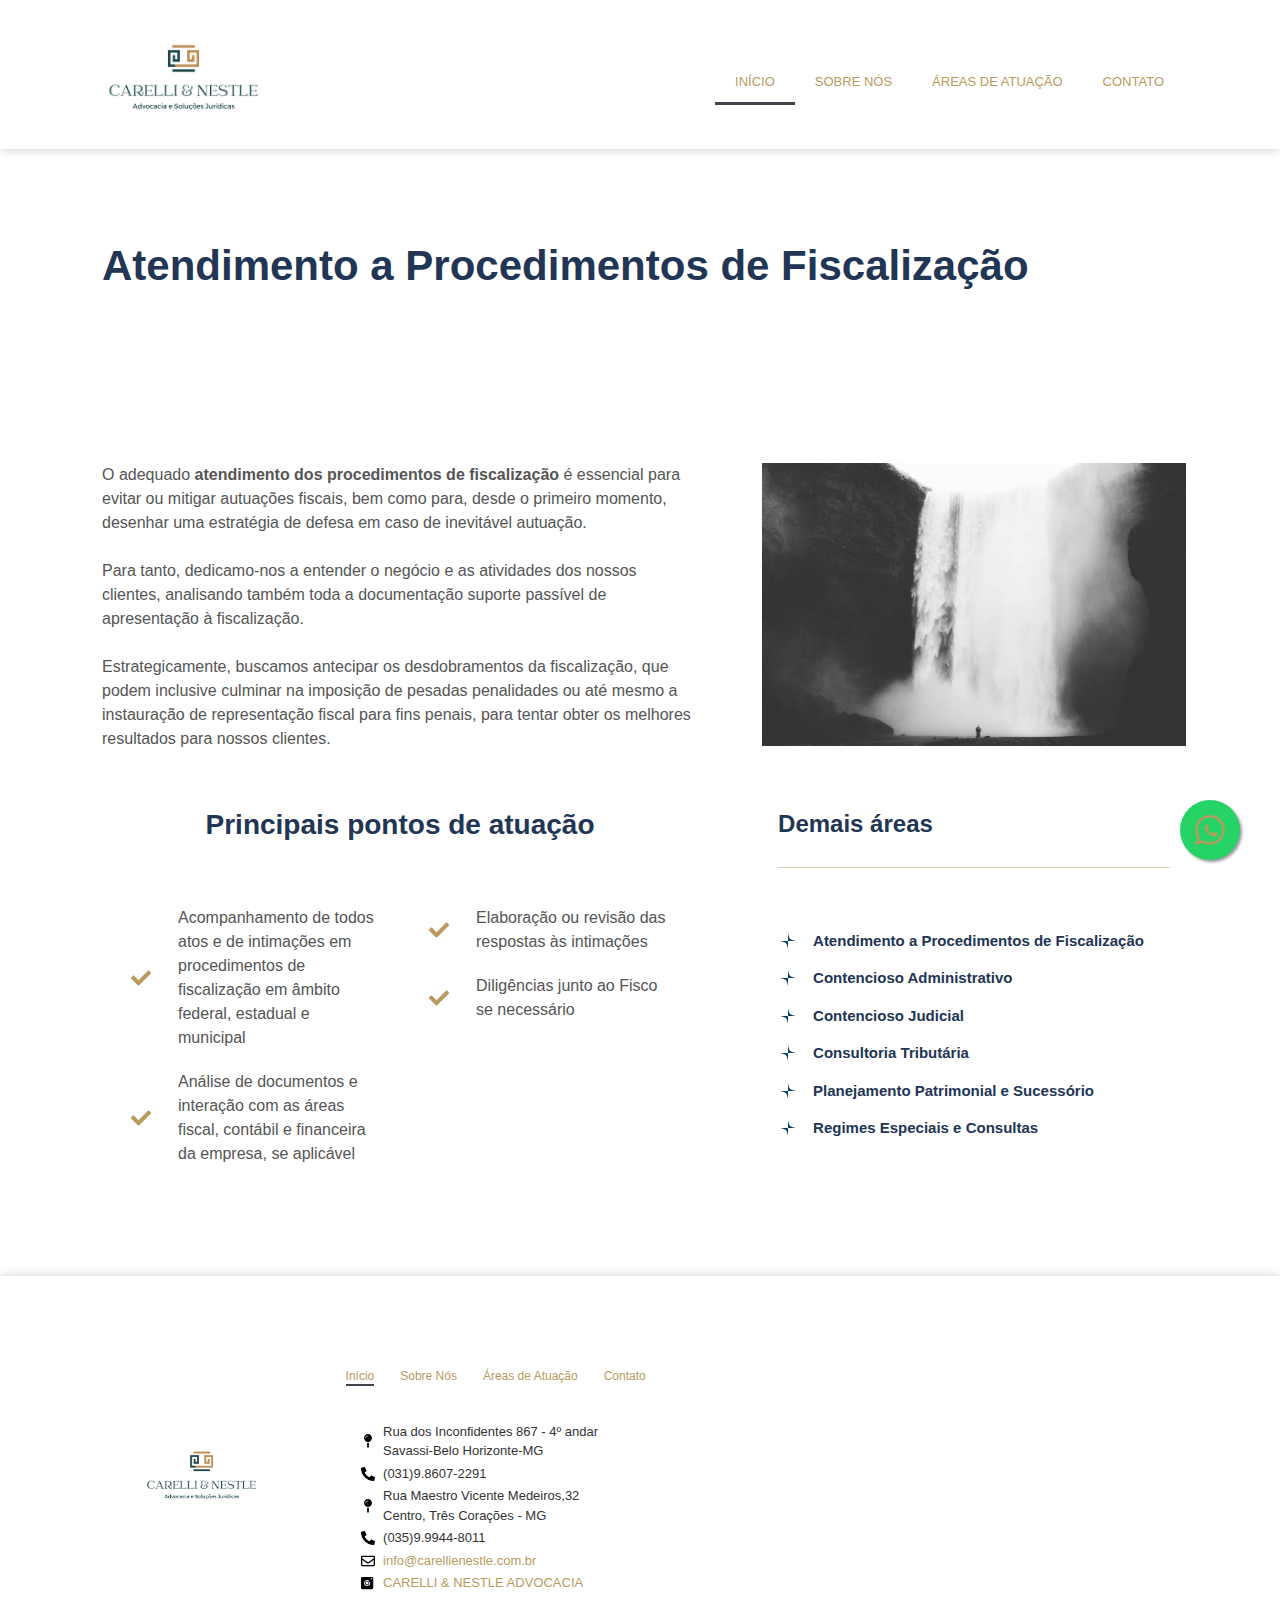
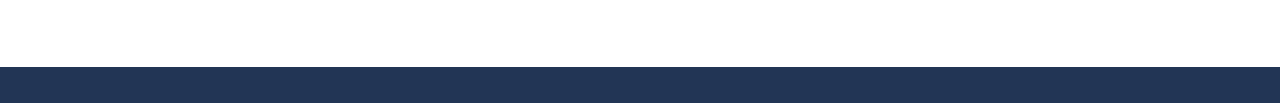
<file: atendimento-a-procedimentos-de-fiscalizacao.html>
<!DOCTYPE html>

<html lang="pt-BR" prefix="og: https://ogp.me/ns#"
	class="wf-oxygen-n1-active wf-oxygen-i1-active wf-oxygen-n2-active wf-oxygen-i2-active wf-oxygen-n3-active wf-oxygen-i3-active wf-oxygen-n4-active wf-oxygen-i4-active wf-oxygen-n5-active wf-oxygen-i5-active wf-oxygen-n6-active wf-oxygen-i6-active wf-oxygen-n7-active wf-oxygen-i7-active wf-oxygen-n8-active wf-oxygen-i8-active wf-oxygen-n9-active wf-active">

<head>
	<meta http-equiv="Content-Type" content="text/html; charset=UTF-8">
	<link rel="preconnect" href="https://fonts.gstatic.com/" crossorigin="">

	<script>WebFontConfig = { google: { families: ["Oxygen:100,100italic,200,200italic,300,300italic,400,400italic,500,500italic,600,600italic,700,700italic,800,800italic,900,900italic&display=swap"] } }; if (typeof WebFont === "object" && typeof WebFont.load === "function") { WebFont.load(WebFontConfig); }</script>
	<link rel="stylesheet" href="./Carellienestle/css" media="all">
	<link rel="stylesheet" href="./Carellienestle/1008e4b686139f09b533acaf838a0d6d.css">
	<link data-optimized="2" rel="stylesheet" href="./Carellienestle/a6ef69d05a62252bb64749c95fdca952.css">

	<link data-optimized="2" rel="stylesheet" href="./Carellienestle/22d6a999a5c3a752c30244899b6c8e5c.css">

	<meta name="viewport" content="width=device-width, initial-scale=1">
	<link rel="profile" href="https://gmpg.org/xfn/11">
	<title>Carelli e Nestle Advocacia e Soluções jurídicas</title>
	<meta name="description"
		content="Escritório de Direito Tributário com ampla experiência em operações, procedimentos de fiscalização, contencioso, assessoria e planejamento">
	<meta name="robots" content="follow, index, max-snippet:-1, max-video-preview:-1, max-image-preview:large">
	<link rel="canonical" href="www.carellienestle.com.br">
	<meta property="og:locale" content="pt_BR">
	<meta property="og:type" content="website">
	<meta property="og:title" content="Carelli e Nestle Advocacias, escritório especializado em Direito Tributário">
	<meta property="og:description"
		content="Escritório de Direito Tributário com ampla experiência em operações, procedimentos de fiscalização, contencioso, assessoria e planejamento">
	<meta property="og:url" content="www.carellienestle.com.br">
	<meta property="og:site_name" content="Carelli e Nestle Advocacia">
	<meta property="og:updated_time" content="2024-12-09T16:54:11-03:00">
	<meta property="og:image"
		content="www.carellienestle.com.brwp-content/uploads/carelli-nestle-advogados-300x127.png">
	<meta property="og:image:secure_url"
		content="www.carellienestle.com.brwp-content/uploads/carelli-nestle-advogados-300x127.png">
	<meta property="og:image:width" content="813">
	<meta property="og:image:height" content="813">
	<meta property="og:image:alt" content="tributário Carelli e Nestle Advocacia">
	<meta property="og:image:type" content="image/png">
	<meta name="twitter:card" content="summary_large_image">
	<meta name="twitter:title" content="Carelli e Nestle Advocacia, escritório especializado em Direito Tributário">
	<meta name="twitter:description"
		content="Escritório de Direito Tributário com ampla experiência em operações, procedimentos de fiscalização, contencioso, assessoria e planejamento">
	<meta name="twitter:image"
		content="www.carellienestle.com.brwp-content/uploads/carelli-nestle-advogados-300x127.png">
	<meta name="twitter:label1" content="Escrito por">
	<meta name="twitter:label2" content="Tempo para leitura">
	<meta name="twitter:data2" content="Menos de um minuto">
	<meta name="google-site-verification" content="LuPv_Y6iam70j335OOCzLvKu3QazU-ulYsNzzlH8M_o">
	<meta name="msvalidate.01" content="19799638235a40c3a2c3db5e18bf4201">
	<meta name="yandex-verification" content="ea86232820644bff">
	<meta name="norton-safeweb-site-verification"
		content="ep0943ouve7qdc0pe37u14chi-06gctly32afe2qqbsq8vqq7i8zeemsrfsd8xxudr3ch0ugzaq960eofdeejn-pi1h1ute8wf8sf7pttfyxn7pj-qsuyxp4uakj4wdz">
	<link rel="dns-prefetch" href="https://www.googletagmanager.com/">
	<link rel="alternate" type="application/rss+xml" title="Feed para Carelli e Nestle Advocacia »"
		href="www.carellienestle.com.brfeed/">
	<link rel="alternate" type="application/rss+xml" title="Feed de comentários para Carelli e Nestle Advocacia »"
		href="www.carellienestle.com.brcomments/feed/">
	<link rel="preconnect" href="https://fonts.gstatic.com/" crossorigin="">
	<script id="google_gtagjs-js-after">window.dataLayer = window.dataLayer || []; function gtag() { dataLayer.push(arguments); }
		gtag("set", "linker", { "domains": ["carellienestle.com.br"] });
		gtag("js", new Date());
		gtag("set", "developer_id.dZTNiMT", true);
		gtag("config", "G-8PVWSGL5MD");</script>
	<link rel="alternate" title="JSON" type="application/json" href="www.carellienestle.com.brwp-json/wp/v2/pages/66">
	<link rel="EditURI" type="application/rsd+xml" title="RSD" href="www.carellienestle.com.brxmlrpc.php?rsd">
	<meta name="generator" content="WordPress 6.7.2">
	<link rel="shortlink" href="www.carellienestle.com.br">
	<link rel="alternate" title="oEmbed (JSON)" type="application/json+oembed"
		href="www.carellienestle.com.brwp-json/oembed/1.0/embed?url=https%3A%2F%2Fcarellienestle.com.br%2F">
	<link rel="alternate" title="oEmbed (XML)" type="text/xml+oembed"
		href="www.carellienestle.com.brwp-json/oembed/1.0/embed?url=https%3A%2F%2Fcarellienestle.com.br%2F&amp;format=xml">
	<meta name="generator" content="Site Kit by Google 1.148.0">
	<script>(function (w, d, s, l, i) {
			w[l] = w[l] || [];
			w[l].push({ 'gtm.start': new Date().getTime(), event: 'gtm.js' });
			var f = d.getElementsByTagName(s)[0],
				j = d.createElement(s), dl = l != 'dataLayer' ? '&l=' + l : '';
			j.async = true;
			j.src = 'https://www.googletagmanager.com/gtm.js?id=' + i + dl;
			f.parentNode.insertBefore(j, f);
		})(window, document, 'script', 'dataLayer', 'GTM-MJZDNMK');</script>
	<link rel="icon" href="img/logo.jpeg" sizes="32x32">
	<link rel="icon" href="img/logo.jpeg" sizes="192x192">
	<link rel="apple-touch-icon" href="img/logo.jpeg">
	<meta name="msapplication-TileImage"
		content="www.carellienestle.com.brwp-content/uploads/2020/08/carelli-nestle-advogados-300x127.png">
</head>

<body
	class="home page-template-default page page-id-66 wp-custom-logo elementor-default elementor-kit-533 elementor-page elementor-page-66 e--ua-blink e--ua-edge e--ua-webkit"
	data-elementor-device-mode="mobile">
	<noscript>
		<iframe data-lazyloaded="1" src="about:blank" data-src="https://www.googletagmanager.com/ns.html?id=GTM-MJZDNMK"
			height="0" width="0" style="display:none;visibility:hidden"></iframe><noscript><iframe
				src="https://www.googletagmanager.com/ns.html?id=GTM-MJZDNMK" height="0" width="0"
				style="display:none;visibility:hidden"></iframe></noscript>

		<a class="skip-link screen-reader-text" href="index.html">Ir para o conteúdo</a>
		<div data-elementor-type="header" data-elementor-id="78"
			class="elementor elementor-78 elementor-location-header" data-elementor-post-type="elementor_library">
			<div class="elementor-section-wrap">
				<header
					class="elementor-section elementor-top-section elementor-element elementor-element-e62f8d3 elementor-section-boxed elementor-section-height-default elementor-section-height-default"
					data-id="e62f8d3" data-element_type="section"
					data-settings="{&quot;background_background&quot;:&quot;classic&quot;,&quot;sticky&quot;:&quot;top&quot;,&quot;sticky_on&quot;:[&quot;desktop&quot;,&quot;tablet&quot;,&quot;mobile&quot;],&quot;sticky_offset&quot;:0,&quot;sticky_effects_offset&quot;:0}">
					<div class="elementor-container elementor-column-gap-default">
						<div class="elementor-column elementor-col-50 elementor-top-column elementor-element elementor-element-0c80501"
							data-id="0c80501" data-element_type="column">
							<div class="elementor-widget-wrap elementor-element-populated">
								<div class="elementor-element elementor-element-7a92265 elementor-widget elementor-widget-theme-site-logo elementor-widget-image"
									data-id="7a92265" data-element_type="widget"
									data-widget_type="theme-site-logo.default">
									<div class="elementor-widget-container">
										<div class="elementor-image" id="home">
											<a href="index.html">
												<img data-lazyloaded="1" src="img/logo.jpeg" width="300" height="127"
													data-src="img/logo.jpeg"
													class="attachment-medium size-medium wp-image-396 entered litespeed-loaded"
													alt="Escritório de direito tributário Carelli e Nestle Advocacia"
													data-srcset="img/logo.jpeg 300w, img/logo.jpeg 400w"
													data-sizes="(max-width: 300px) 100vw, 300px" data-ll-status="loaded"
													sizes="(max-width: 300px) 100vw, 300px"
													srcset="img/logo.jpeg 300w, img/logo.jpeg 400w"><noscript><img
														width="300" height="127" src="img/logo.jpeg"
														class="attachment-medium size-medium wp-image-396"
														alt="Escritório de direito tributário Carelli e Nestle Advocacia"
														srcset="img/logo.jpeg 300w, img/logo.jpeg 400w"
														sizes="(max-width: 300px) 100vw, 300px" /></noscript> </a>
										</div>
									</div>
								</div>
							</div>
						</div>
						<div class="elementor-column elementor-col-50 elementor-top-column elementor-element elementor-element-5fa1716"
							data-id="5fa1716" data-element_type="column">
							<div class="elementor-widget-wrap elementor-element-populated">
								<div class="elementor-element elementor-element-8d23995 elementor-nav-menu__align-right elementor-nav-menu--dropdown-tablet elementor-nav-menu__text-align-aside elementor-nav-menu--toggle elementor-nav-menu--burger elementor-widget elementor-widget-nav-menu"
									data-id="8d23995" data-element_type="widget"
									data-settings="{&quot;sticky&quot;:&quot;top&quot;,&quot;layout&quot;:&quot;horizontal&quot;,&quot;submenu_icon&quot;:{&quot;value&quot;:&quot;&lt;svg class=\&quot;e-font-icon-svg e-fas-caret-down\&quot; viewBox=\&quot;0 0 320 512\&quot; xmlns=\&quot;http:\/\/www.w3.org\/2000\/svg\&quot;&gt;&lt;path d=\&quot;M31.3 192h257.3c17.8 0 26.7 21.5 14.1 34.1L174.1 354.8c-7.8 7.8-20.5 7.8-28.3 0L17.2 226.1C4.6 213.5 13.5 192 31.3 192z\&quot;&gt;&lt;\/path&gt;&lt;\/svg&gt;&quot;,&quot;library&quot;:&quot;fa-solid&quot;},&quot;toggle&quot;:&quot;burger&quot;,&quot;sticky_on&quot;:[&quot;desktop&quot;,&quot;tablet&quot;,&quot;mobile&quot;],&quot;sticky_offset&quot;:0,&quot;sticky_effects_offset&quot;:0}"
									data-widget_type="nav-menu.default">
									<div class="elementor-widget-container">
										<nav
											class="elementor-nav-menu--main elementor-nav-menu__container elementor-nav-menu--layout-horizontal e--pointer-underline e--animation-fade">
											<ul id="menu-1-8d23995" class="elementor-nav-menu">
												<li
													class="menu-item menu-item-type-post_type menu-item-object-page menu-item-home current-menu-item page_item page-item-66 current_page_item menu-item-168">
													<a href="index.html#home" aria-current="page"
														class="elementor-item elementor-item-active">Início</a>
												</li>
												<li
													class="menu-item menu-item-type-post_type menu-item-object-page menu-item-166">
													<a href="index.html#sobre-nos" class="elementor-item">Sobre Nós</a>
												</li>
												<li
													class="menu-item menu-item-type-custom menu-item-object-custom menu-item-has-children menu-item-311">
													<a href="index.html#areas-de-atuacao"
														class="elementor-item elementor-item-anchor">Áreas de
														Atuação</a>

												</li>
												<li
													class="menu-item menu-item-type-custom menu-item-object-custom menu-item-229">
													<a href="index.html#contato" class="elementor-item elementor-item-anchor"
														tabindex="-1">Contato</a>
												</li>


												<!--<li
													class="menu-item menu-item-type-post_type menu-item-object-page menu-item-239">
													<a href="www.carellienestle.com.brpublicacoes/"
														class="elementor-item" tabindex="-1">Publicações</a>
												</li>
											      -->
											</ul>
										</nav>



										<div class="elementor-menu-toggle" role="button" tabindex="0"
											aria-label="Menu Toggle" aria-expanded="false">
											<svg aria-hidden="true" role="presentation"
												class="elementor-menu-toggle__icon--open e-font-icon-svg e-eicon-menu-bar"
												viewBox="0 0 1000 1000" xmlns="http://www.w3.org/2000/svg">
												<path
													d="M104 333H896C929 333 958 304 958 271S929 208 896 208H104C71 208 42 237 42 271S71 333 104 333ZM104 583H896C929 583 958 554 958 521S929 458 896 458H104C71 458 42 487 42 521S71 583 104 583ZM104 833H896C929 833 958 804 958 771S929 708 896 708H104C71 708 42 737 42 771S71 833 104 833Z">
												</path>
											</svg><svg aria-hidden="true" role="presentation"
												class="elementor-menu-toggle__icon--close e-font-icon-svg e-eicon-close"
												viewBox="0 0 1000 1000" xmlns="http://www.w3.org/2000/svg">
												<path
													d="M742 167L500 408 258 167C246 154 233 150 217 150 196 150 179 158 167 167 154 179 150 196 150 212 150 229 154 242 171 254L408 500 167 742C138 771 138 800 167 829 196 858 225 858 254 829L496 587 738 829C750 842 767 846 783 846 800 846 817 842 829 829 842 817 846 804 846 783 846 767 842 750 829 737L588 500 833 258C863 229 863 200 833 171 804 137 775 137 742 167Z">
												</path>
											</svg> <span class="elementor-screen-only">Menu</span>
										</div>
										<nav class="elementor-nav-menu--dropdown elementor-nav-menu__container"
											aria-hidden="true">
											<ul id="menu-2-8d23995" class="elementor-nav-menu">
												<li
													class="menu-item menu-item-type-post_type menu-item-object-page menu-item-home current-menu-item page_item page-item-66 current_page_item menu-item-168">
													<a href="index.html#home" aria-current="page"
														class="elementor-item elementor-item-active">Início</a>
												</li>
												<li
													class="menu-item menu-item-type-post_type menu-item-object-page menu-item-166">
													<a href="index.html#sobre-nos" class="elementor-item">Sobre Nós</a>
												</li>
												<li
													class="menu-item menu-item-type-custom menu-item-object-custom menu-item-has-children menu-item-311">
													<a href="index.html#areas-de-atuacao"
														class="elementor-item elementor-item-anchor">Áreas de
														Atuação</a>

												</li>
												<li
													class="menu-item menu-item-type-custom menu-item-object-custom menu-item-229">
													<a href="index.html#contato" class="elementor-item elementor-item-anchor"
														tabindex="-1">Contato</a>
												</li>


												<!--<li
													class="menu-item menu-item-type-post_type menu-item-object-page menu-item-239">
													<a href="www.carellienestle.com.brpublicacoes/"
														class="elementor-item" tabindex="-1">Publicações</a>
												</li>
											      -->
											</ul>
										</nav>
									</div>
								</div>
							</div>
						</div>
					</div>
				</header>
			</div>
		</div>
		<main id="content" class="site-main post-328 page type-page status-publish has-post-thumbnail hentry">
			<div class="page-content">
				<div data-elementor-type="wp-page" data-elementor-id="328" class="elementor elementor-328"
					data-elementor-post-type="page">
					<section
						class="elementor-section elementor-top-section elementor-element elementor-element-7a8d3cd elementor-section-height-min-height elementor-section-boxed elementor-section-height-default elementor-section-items-middle"
						data-id="7a8d3cd" data-element_type="section"
						data-settings="{&quot;background_background&quot;:&quot;classic&quot;}">
						<div class="elementor-background-overlay"></div>
						<div class="elementor-container elementor-column-gap-default">
							<div class="elementor-column elementor-col-100 elementor-top-column elementor-element elementor-element-edb74db"
								data-id="edb74db" data-element_type="column"
								data-settings="{&quot;background_background&quot;:&quot;classic&quot;}">
								<div class="elementor-widget-wrap elementor-element-populated">
									<div class="elementor-element elementor-element-14ae9b0 elementor-widget elementor-widget-heading"
										data-id="14ae9b0" data-element_type="widget" data-widget_type="heading.default">
										<div class="elementor-widget-container">
											<h1 class="elementor-heading-title elementor-size-default">Atendimento a
												Procedimentos de Fiscalização</h1>
										</div>
									</div>
								</div>
							</div>
						</div>
					</section>
					<section
						class="elementor-section elementor-top-section elementor-element elementor-element-54a4d399 elementor-section-boxed elementor-section-height-default elementor-section-height-default"
						data-id="54a4d399" data-element_type="section"
						data-settings="{&quot;background_background&quot;:&quot;classic&quot;}">
						<div class="elementor-container elementor-column-gap-no">
							<div class="elementor-column elementor-col-66 elementor-top-column elementor-element elementor-element-1d8ca947"
								data-id="1d8ca947" data-element_type="column">
								<div class="elementor-widget-wrap elementor-element-populated">
									<div class="elementor-element elementor-element-7bbd6b74 elementor-widget elementor-widget-text-editor"
										data-id="7bbd6b74" data-element_type="widget"
										data-widget_type="text-editor.default">
										<div class="elementor-widget-container">
											<p>O adequado <b>atendimento dos procedimentos de fiscalização</b> é
												essencial para evitar ou mitigar autuações fiscais, bem como para, desde
												o primeiro momento, desenhar uma estratégia de defesa em caso de
												inevitável autuação.</p>
											<p>Para tanto, dedicamo-nos a entender o negócio e as atividades dos nossos
												clientes, analisando também toda a documentação suporte passível de
												apresentação à fiscalização.</p>
											<p><span style="font-weight: 400;">Estrategicamente, buscamos antecipar os
													desdobramentos da fiscalização, que podem inclusive culminar na
													imposição de pesadas penalidades ou até mesmo a instauração de
													representação fiscal para fins penais, para tentar obter os melhores
													resultados para nossos clientes.</span></p>
										</div>
									</div>
									<div class="elementor-element elementor-element-4c2504ac elementor-widget elementor-widget-heading"
										data-id="4c2504ac" data-element_type="widget"
										data-widget_type="heading.default">
										<div class="elementor-widget-container">
											<h2 class="elementor-heading-title elementor-size-default">Principais pontos
												de atuação</h2>
										</div>
									</div>
									<section
										class="elementor-section elementor-inner-section elementor-element elementor-element-20662ec0 elementor-section-boxed elementor-section-height-default elementor-section-height-default"
										data-id="20662ec0" data-element_type="section">
										<div class="elementor-container elementor-column-gap-default">
											<div class="elementor-column elementor-col-50 elementor-inner-column elementor-element elementor-element-41cfc3f2"
												data-id="41cfc3f2" data-element_type="column">
												<div class="elementor-widget-wrap elementor-element-populated">
													<div class="elementor-element elementor-element-36f98a1f elementor-align-left elementor-mobile-align-center elementor-icon-list--layout-traditional elementor-list-item-link-full_width elementor-widget elementor-widget-icon-list"
														data-id="36f98a1f" data-element_type="widget"
														data-widget_type="icon-list.default">
														<div class="elementor-widget-container">
															<ul class="elementor-icon-list-items">
																<li class="elementor-icon-list-item">
																	<span class="elementor-icon-list-icon">
																		<svg aria-hidden="true"
																			class="e-font-icon-svg e-fas-check"
																			viewBox="0 0 512 512"
																			xmlns="http://www.w3.org/2000/svg">
																			<path
																				d="M173.898 439.404l-166.4-166.4c-9.997-9.997-9.997-26.206 0-36.204l36.203-36.204c9.997-9.998 26.207-9.998 36.204 0L192 312.69 432.095 72.596c9.997-9.997 26.207-9.997 36.204 0l36.203 36.204c9.997 9.997 9.997 26.206 0 36.204l-294.4 294.401c-9.998 9.997-26.207 9.997-36.204-.001z">
																			</path>
																		</svg> </span>
																	<span
																		class="elementor-icon-list-text">Acompanhamento
																		de todos atos e de intimações em procedimentos
																		de fiscalização em âmbito federal, estadual e
																		municipal</span>
																</li>
																<li class="elementor-icon-list-item">
																	<span class="elementor-icon-list-icon">
																		<svg aria-hidden="true"
																			class="e-font-icon-svg e-fas-check"
																			viewBox="0 0 512 512"
																			xmlns="http://www.w3.org/2000/svg">
																			<path
																				d="M173.898 439.404l-166.4-166.4c-9.997-9.997-9.997-26.206 0-36.204l36.203-36.204c9.997-9.998 26.207-9.998 36.204 0L192 312.69 432.095 72.596c9.997-9.997 26.207-9.997 36.204 0l36.203 36.204c9.997 9.997 9.997 26.206 0 36.204l-294.4 294.401c-9.998 9.997-26.207 9.997-36.204-.001z">
																			</path>
																		</svg> </span>
																	<span class="elementor-icon-list-text">Análise de
																		documentos e interação com as áreas fiscal,
																		contábil e financeira da empresa, se
																		aplicável</span>
																</li>
															</ul>
														</div>
													</div>
												</div>
											</div>
											<div class="elementor-column elementor-col-50 elementor-inner-column elementor-element elementor-element-2333695"
												data-id="2333695" data-element_type="column">
												<div class="elementor-widget-wrap elementor-element-populated">
													<div class="elementor-element elementor-element-dd0027e elementor-align-left elementor-mobile-align-center elementor-icon-list--layout-traditional elementor-list-item-link-full_width elementor-widget elementor-widget-icon-list"
														data-id="dd0027e" data-element_type="widget"
														data-widget_type="icon-list.default">
														<div class="elementor-widget-container">
															<ul class="elementor-icon-list-items">
																<li class="elementor-icon-list-item">
																	<span class="elementor-icon-list-icon">
																		<svg aria-hidden="true"
																			class="e-font-icon-svg e-fas-check"
																			viewBox="0 0 512 512"
																			xmlns="http://www.w3.org/2000/svg">
																			<path
																				d="M173.898 439.404l-166.4-166.4c-9.997-9.997-9.997-26.206 0-36.204l36.203-36.204c9.997-9.998 26.207-9.998 36.204 0L192 312.69 432.095 72.596c9.997-9.997 26.207-9.997 36.204 0l36.203 36.204c9.997 9.997 9.997 26.206 0 36.204l-294.4 294.401c-9.998 9.997-26.207 9.997-36.204-.001z">
																			</path>
																		</svg> </span>
																	<span class="elementor-icon-list-text">Elaboração ou
																		revisão das respostas às intimações</span>
																</li>
																<li class="elementor-icon-list-item">
																	<span class="elementor-icon-list-icon">
																		<svg aria-hidden="true"
																			class="e-font-icon-svg e-fas-check"
																			viewBox="0 0 512 512"
																			xmlns="http://www.w3.org/2000/svg">
																			<path
																				d="M173.898 439.404l-166.4-166.4c-9.997-9.997-9.997-26.206 0-36.204l36.203-36.204c9.997-9.998 26.207-9.998 36.204 0L192 312.69 432.095 72.596c9.997-9.997 26.207-9.997 36.204 0l36.203 36.204c9.997 9.997 9.997 26.206 0 36.204l-294.4 294.401c-9.998 9.997-26.207 9.997-36.204-.001z">
																			</path>
																		</svg> </span>
																	<span class="elementor-icon-list-text">Diligências
																		junto ao Fisco se necessário</span>
																</li>
															</ul>
														</div>
													</div>
												</div>
											</div>
										</div>
									</section>
								</div>
							</div>
							<div class="elementor-column elementor-col-33 elementor-top-column elementor-element elementor-element-2e864cd2"
								data-id="2e864cd2" data-element_type="column">
								<div class="elementor-widget-wrap elementor-element-populated">
									<div class="elementor-element elementor-element-6cc38dfd elementor-widget elementor-widget-image"
										data-id="6cc38dfd" data-element_type="widget" data-widget_type="image.default">
										<div class="elementor-widget-container">
											<img src="img/logo-atendimento-procedimentos-fiscalizacao-tributaria.png" alt="atendimento-procedimentos-fiscalizacao-tributaria">
										</div>
									</div>
									<div class="elementor-element elementor-element-76fe25d9 elementor-widget elementor-widget-heading"
										data-id="76fe25d9" data-element_type="widget"
										data-widget_type="heading.default">
										<div class="elementor-widget-container">
											<h4 class="elementor-heading-title elementor-size-default">Demais áreas</h4>
										</div>
									</div>
									<div class="elementor-element elementor-element-6cad1604 elementor-widget-divider--view-line elementor-widget elementor-widget-divider"
										data-id="6cad1604" data-element_type="widget"
										data-widget_type="divider.default">
										<div class="elementor-widget-container">
											<div class="elementor-divider">
												<span class="elementor-divider-separator">
												</span>
											</div>
										</div>
									</div>
									<div class="elementor-element elementor-element-5ff203a4 elementor-widget elementor-widget-spacer"
										data-id="5ff203a4" data-element_type="widget" data-widget_type="spacer.default">
										<div class="elementor-widget-container">
											<div class="elementor-spacer">
												<div class="elementor-spacer-inner"></div>
											</div>
										</div>
									</div>
									<div class="elementor-element elementor-element-b0dab03 elementor-align-left elementor-mobile-align-left elementor-icon-list--layout-traditional elementor-list-item-link-full_width elementor-widget elementor-widget-icon-list"
										data-id="b0dab03" data-element_type="widget"
										data-widget_type="icon-list.default">
										<div class="elementor-widget-container">
											<ul class="elementor-icon-list-items">
												<li class="elementor-icon-list-item">
													<a
														href="atendimento-a-procedimentos-de-fiscalizacao.html"><span
															class="elementor-icon-list-icon">
															<svg xmlns="http://www.w3.org/2000/svg"
																xmlns:xlink="http://www.w3.org/1999/xlink" id="Camada_1"
																x="0px" y="0px" viewBox="0 0 400 400"
																xml:space="preserve">
																<g>
																	<g>
																		<path fill="#003D61"
																			d="M200.3,200.2H0.3c164.6,35.3,164.6,35.3,200,200V200.2z">
																		</path>
																		<path fill="#003D61"
																			d="M200.3,200.2V0.2c35.4,164.6,35.4,164.6,200,200H200.3z">
																		</path>
																	</g>
																</g>
															</svg> </span>
														<span class="elementor-icon-list-text">Atendimento a
															Procedimentos de Fiscalização</span>
													</a>
												</li>
												<li class="elementor-icon-list-item">
													<a
														href="contencioso-tributario-administrativo.html"><span
															class="elementor-icon-list-icon">
															<svg xmlns="http://www.w3.org/2000/svg"
																xmlns:xlink="http://www.w3.org/1999/xlink" id="Camada_1"
																x="0px" y="0px" viewBox="0 0 400 400"
																xml:space="preserve">
																<g>
																	<g>
																		<path fill="#003D61"
																			d="M200.3,200.2H0.3c164.6,35.3,164.6,35.3,200,200V200.2z">
																		</path>
																		<path fill="#003D61"
																			d="M200.3,200.2V0.2c35.4,164.6,35.4,164.6,200,200H200.3z">
																		</path>
																	</g>
																</g>
															</svg> </span>
														<span class="elementor-icon-list-text">Contencioso
															Administrativo</span>
													</a>
												</li>
												<li class="elementor-icon-list-item">
													<a href="contencioso-tributario-judicial.html"><span
															class="elementor-icon-list-icon">
															<svg xmlns="http://www.w3.org/2000/svg"
																xmlns:xlink="http://www.w3.org/1999/xlink" id="Camada_1"
																x="0px" y="0px" viewBox="0 0 400 400"
																xml:space="preserve">
																<g>
																	<g>
																		<path fill="#003D61"
																			d="M200.3,200.2H0.3c164.6,35.3,164.6,35.3,200,200V200.2z">
																		</path>
																		<path fill="#003D61"
																			d="M200.3,200.2V0.2c35.4,164.6,35.4,164.6,200,200H200.3z">
																		</path>
																	</g>
																</g>
															</svg> </span>
														<span class="elementor-icon-list-text">Contencioso
															Judicial</span>
													</a>
												</li>
												<li class="elementor-icon-list-item">
													<a href="consultoria-tributaria.html"><span
															class="elementor-icon-list-icon">
															<svg xmlns="http://www.w3.org/2000/svg"
																xmlns:xlink="http://www.w3.org/1999/xlink" id="Camada_1"
																x="0px" y="0px" viewBox="0 0 400 400"
																xml:space="preserve">
																<g>
																	<g>
																		<path fill="#003D61"
																			d="M200.3,200.2H0.3c164.6,35.3,164.6,35.3,200,200V200.2z">
																		</path>
																		<path fill="#003D61"
																			d="M200.3,200.2V0.2c35.4,164.6,35.4,164.6,200,200H200.3z">
																		</path>
																	</g>
																</g>
															</svg> </span>
														<span class="elementor-icon-list-text">Consultoria
															Tributária</span>
													</a>
												</li>
												<li class="elementor-icon-list-item">
													<a href="planejamento-patrimonial-sucessorio.html"><span
															class="elementor-icon-list-icon">
															<svg xmlns="http://www.w3.org/2000/svg"
																xmlns:xlink="http://www.w3.org/1999/xlink" id="Camada_1"
																x="0px" y="0px" viewBox="0 0 400 400"
																xml:space="preserve">
																<g>
																	<g>
																		<path fill="#003D61"
																			d="M200.3,200.2H0.3c164.6,35.3,164.6,35.3,200,200V200.2z">
																		</path>
																		<path fill="#003D61"
																			d="M200.3,200.2V0.2c35.4,164.6,35.4,164.6,200,200H200.3z">
																		</path>
																	</g>
																</g>
															</svg> </span>
														<span class="elementor-icon-list-text">Planejamento Patrimonial
															e Sucessório</span>
													</a>
												</li>
												<li class="elementor-icon-list-item">
													<a
														href="regimes-tributarios-especiais-consultas.html"><span
															class="elementor-icon-list-icon">
															<svg xmlns="http://www.w3.org/2000/svg"
																xmlns:xlink="http://www.w3.org/1999/xlink" id="Camada_1"
																x="0px" y="0px" viewBox="0 0 400 400"
																xml:space="preserve">
																<g>
																	<g>
																		<path fill="#003D61"
																			d="M200.3,200.2H0.3c164.6,35.3,164.6,35.3,200,200V200.2z">
																		</path>
																		<path fill="#003D61"
																			d="M200.3,200.2V0.2c35.4,164.6,35.4,164.6,200,200H200.3z">
																		</path>
																	</g>
																</g>
															</svg> </span>
														<span class="elementor-icon-list-text">Regimes Especiais e
															Consultas</span>
													</a>
												</li>
											</ul>
										</div>
									</div>
									<div class="elementor-element elementor-element-63c03004 elementor-widget elementor-widget-spacer"
										data-id="63c03004" data-element_type="widget" data-widget_type="spacer.default">
										<div class="elementor-widget-container">
											<div class="elementor-spacer">
												<div class="elementor-spacer-inner"></div>
											</div>
										</div>
									</div>
								</div>
							</div>
						</div>
					</section>
					
				</div>
			</div>
		</main>









		<footer data-elementor-type="footer" data-elementor-id="172"
			class="elementor elementor-172 elementor-location-footer" data-elementor-post-type="elementor_library">
			<div class="elementor-section-wrap">
				<footer
					class="elementor-section elementor-top-section elementor-element elementor-element-af74113 elementor-section-boxed elementor-section-height-default elementor-section-height-default"
					data-id="af74113" data-element_type="section">
					<div class="elementor-container elementor-column-gap-default">
						<div class="elementor-column elementor-col-50 elementor-top-column elementor-element elementor-element-865e4a1"
							data-id="865e4a1" data-element_type="column">
							<div class="elementor-widget-wrap elementor-element-populated">
								<div class="elementor-element elementor-element-921896b elementor-widget elementor-widget-theme-site-logo elementor-widget-image"
									data-id="921896b" data-element_type="widget"
									data-widget_type="theme-site-logo.default">
									<div class="elementor-widget-container">
										<div class="elementor-image">
											<a href="index.html">
												<img data-lazyloaded="1" src="img/logo.jpeg" width="300" height="127"
													data-src="img/logo.jpeg"
													class="attachment-medium size-medium wp-image-396"
													alt="Escritório de direito tributário Carelli e Nestle Advocacia"
													data-srcset="img/logo.jpeg 300w, img/logo.jpeg 400w"
													data-sizes="(max-width: 300px) 100vw, 300px"><noscript><img
														width="300" height="127" src="img/logo.jpeg"
														class="attachment-medium size-medium wp-image-396"
														alt="Escritório de direito tributário Carelli e Nestle Advocacia"
														srcset="img/logo.jpeg 300w, img/logo.jpeg 400w"
														sizes="(max-width: 300px) 100vw, 300px" /></noscript>
											</a>
										</div>
									</div>
								</div>
							</div>
						</div>
						<div class="elementor-column elementor-col-50 elementor-top-column elementor-element elementor-element-480a26c"
							data-id="480a26c" data-element_type="column">
							<div class="elementor-widget-wrap elementor-element-populated">
								<div class="elementor-element elementor-element-8c3da50 elementor-nav-menu--dropdown-none elementor-widget elementor-widget-nav-menu"
									data-id="8c3da50" data-element_type="widget"
									data-settings="{&quot;layout&quot;:&quot;horizontal&quot;,&quot;submenu_icon&quot;:{&quot;value&quot;:&quot;&lt;svg class=\&quot;e-font-icon-svg e-fas-caret-down\&quot; viewBox=\&quot;0 0 320 512\&quot; xmlns=\&quot;http:\/\/www.w3.org\/2000\/svg\&quot;&gt;&lt;path d=\&quot;M31.3 192h257.3c17.8 0 26.7 21.5 14.1 34.1L174.1 354.8c-7.8 7.8-20.5 7.8-28.3 0L17.2 226.1C4.6 213.5 13.5 192 31.3 192z\&quot;&gt;&lt;\/path&gt;&lt;\/svg&gt;&quot;,&quot;library&quot;:&quot;fa-solid&quot;}}"
									data-widget_type="nav-menu.default">
									<div class="elementor-widget-container">
										<nav
											class="elementor-nav-menu--main elementor-nav-menu__container elementor-nav-menu--layout-horizontal e--pointer-underline e--animation-fade">
											<ul id="menu-1-8c3da50" class="elementor-nav-menu">
												<li
													class="menu-item menu-item-type-post_type menu-item-object-page menu-item-home current-menu-item page_item page-item-66 current_page_item menu-item-168">
													<a href="index.html" aria-current="page"
														class="elementor-item elementor-item-active">Início</a>
												</li>
												<li
													class="menu-item menu-item-type-post_type menu-item-object-page menu-item-166">
													<a href="index.html#sobre-nos" class="elementor-item">Sobre
														Nós</a>
												</li>
												<li
													class="menu-item menu-item-type-custom menu-item-object-custom menu-item-has-children menu-item-311">
													<a href="index.html#areas-de-atuacao"
														class="elementor-item elementor-item-anchor">Áreas
														de
														Atuação</a>

												</li>
												<li
													class="menu-item menu-item-type-custom menu-item-object-custom menu-item-229">
													<a href="index.html#contato" class="elementor-item elementor-item-anchor"
														tabindex="-1">Contato</a>
												</li>


												<!--<li
													class="menu-item menu-item-type-post_type menu-item-object-page menu-item-239">
													<a href="www.carellienestle.com.brpublicacoes/"
														class="elementor-item" tabindex="-1">Publicações</a>
												</li>
											      -->
											</ul>
										</nav>
										<nav class="elementor-nav-menu--dropdown elementor-nav-menu__container"
											aria-hidden="true">
											<ul id="menu-2-8c3da50" class="elementor-nav-menu">
												<li
													class="menu-item menu-item-type-post_type menu-item-object-page menu-item-home current-menu-item page_item page-item-66 current_page_item menu-item-168">
													<a href="index.html#home" aria-current="page"
														class="elementor-item elementor-item-active">Início</a>
												</li>
												<li
													class="menu-item menu-item-type-post_type menu-item-object-page menu-item-166">
													<a href="index.html#sobre-nos" class="elementor-item">Sobre
														Nós</a>
												</li>
												<li
													class="menu-item menu-item-type-custom menu-item-object-custom menu-item-has-children menu-item-311">
													<a href="index.html#areas-de-atuacao"
														class="elementor-item elementor-item-anchor">Áreas
														de
														Atuação</a>

												</li>
												<li
													class="menu-item menu-item-type-custom menu-item-object-custom menu-item-229">
													<a href="index.html#contato" class="elementor-item elementor-item-anchor"
														tabindex="-1">Contato</a>
												</li>


												<!--<li
													class="menu-item menu-item-type-post_type menu-item-object-page menu-item-239">
													<a href="www.carellienestle.com.brpublicacoes/"
														class="elementor-item" tabindex="-1">Publicações</a>
												</li>
											      -->
											</ul>
										</nav>
									</div>
								</div>
								<div class="elementor-element elementor-element-9f1ff71 elementor-align-left elementor-icon-list--layout-traditional elementor-list-item-link-full_width elementor-widget elementor-widget-icon-list"
									data-id="9f1ff71" data-element_type="widget" data-widget_type="icon-list.default">
									<div class="elementor-widget-container">
										<ul class="elementor-icon-list-items">
											<li class="elementor-icon-list-item">
												<span class="elementor-icon-list-icon">
													<svg aria-hidden="true" class="e-font-icon-svg e-fas-map-pin"
														viewBox="0 0 288 512" xmlns="http://www.w3.org/2000/svg">
														<path
															d="M112 316.94v156.69l22.02 33.02c4.75 7.12 15.22 7.12 19.97 0L176 473.63V316.94c-10.39 1.92-21.06 3.06-32 3.06s-21.61-1.14-32-3.06zM144 0C64.47 0 0 64.47 0 144s64.47 144 144 144 144-64.47 144-144S223.53 0 144 0zm0 76c-37.5 0-68 30.5-68 68 0 6.62-5.38 12-12 12s-12-5.38-12-12c0-50.73 41.28-92 92-92 6.62 0 12 5.38 12 12s-5.38 12-12 12z">
														</path>
													</svg> </span>
												<span class="elementor-icon-list-text">Rua dos
													Inconfidentes 867 -
													4º andar<br>Savassi-Belo Horizonte-MG </span>
											<li class="elementor-icon-list-item">
												<span class="elementor-icon-list-icon">
													<svg aria-hidden="true" class="e-font-icon-svg e-fas-phone-alt"
														viewBox="0 0 512 512" xmlns="http://www.w3.org/2000/svg">
														<path
															d="M497.39 361.8l-112-48a24 24 0 0 0-28 6.9l-49.6 60.6A370.66 370.66 0 0 1 130.6 204.11l60.6-49.6a23.94 23.94 0 0 0 6.9-28l-48-112A24.16 24.16 0 0 0 122.6.61l-104 24A24 24 0 0 0 0 48c0 256.5 207.9 464 464 464a24 24 0 0 0 23.4-18.6l24-104a24.29 24.29 0 0 0-14.01-27.6z">
														</path>
													</svg> </span>
												<span class="elementor-icon-list-text">(031)9.8607-2291</span>
											</li>


											<li class="elementor-icon-list-item">
												<span class="elementor-icon-list-icon">
													<svg aria-hidden="true" class="e-font-icon-svg e-fas-map-pin"
														viewBox="0 0 288 512" xmlns="http://www.w3.org/2000/svg">
														<path
															d="M112 316.94v156.69l22.02 33.02c4.75 7.12 15.22 7.12 19.97 0L176 473.63V316.94c-10.39 1.92-21.06 3.06-32 3.06s-21.61-1.14-32-3.06zM144 0C64.47 0 0 64.47 0 144s64.47 144 144 144 144-64.47 144-144S223.53 0 144 0zm0 76c-37.5 0-68 30.5-68 68 0 6.62-5.38 12-12 12s-12-5.38-12-12c0-50.73 41.28-92 92-92 6.62 0 12 5.38 12 12s-5.38 12-12 12z">
														</path>
													</svg> </span>
													<span class="elementor-icon-list-text">
													Rua Maestro Vicente Medeiros,32<br>Centro, Três Corações -
													MG</span>


											</li>
											</li>

											<li class="elementor-icon-list-item">
												<span class="elementor-icon-list-icon">
													<svg aria-hidden="true" class="e-font-icon-svg e-fas-phone-alt"
														viewBox="0 0 512 512" xmlns="http://www.w3.org/2000/svg">
														<path
															d="M497.39 361.8l-112-48a24 24 0 0 0-28 6.9l-49.6 60.6A370.66 370.66 0 0 1 130.6 204.11l60.6-49.6a23.94 23.94 0 0 0 6.9-28l-48-112A24.16 24.16 0 0 0 122.6.61l-104 24A24 24 0 0 0 0 48c0 256.5 207.9 464 464 464a24 24 0 0 0 23.4-18.6l24-104a24.29 24.29 0 0 0-14.01-27.6z">
														</path>
													</svg> </span>
												<span class="elementor-icon-list-text"
													id="contato">(035)9.9944-8011</span>
											</li>
											<li class="elementor-icon-list-item">
												<a href="mailto:info@carellienestle.com.br"><span
														class="elementor-icon-list-icon">
														<svg aria-hidden="true" class="e-font-icon-svg e-far-envelope"
															viewBox="0 0 512 512" xmlns="http://www.w3.org/2000/svg">
															<path
																d="M464 64H48C21.49 64 0 85.49 0 112v288c0 26.51 21.49 48 48 48h416c26.51 0 48-21.49 48-48V112c0-26.51-21.49-48-48-48zm0 48v40.805c-22.422 18.259-58.168 46.651-134.587 106.49-16.841 13.247-50.201 45.072-73.413 44.701-23.208.375-56.579-31.459-73.413-44.701C106.18 199.465 70.425 171.067 48 152.805V112h416zM48 400V214.398c22.914 18.251 55.409 43.862 104.938 82.646 21.857 17.205 60.134 55.186 103.062 54.955 42.717.231 80.509-37.199 103.053-54.947 49.528-38.783 82.032-64.401 104.947-82.653V400H48z">
															</path>
														</svg> </span>
													<span
														class="elementor-icon-list-text">info@carellienestle.com.br</span>
												</a>
											</li>
											<li class="elementor-icon-list-item">
												<a href="https://www.instagram.com/carellienestle/"
													target="_blank"><span class="elementor-icon-list-icon">
														<svg aria-hidden="true" class="e-font-icon-svg e-fab-instagram"
															xmlns="http://www.w3.org/2000/svg" viewBox="0 0 512 512">
															<path
																d="M224,202.66A53.34,53.34,0,1,0,277.34,256,53.38,53.38,0,0,0,224,202.66ZM224,338c-45.05,0-82-36.95-82-82s36.95-82,82-82,82,36.95,82,82S269.05,338,224,338Zm125.71-136.62a27.31,27.31,0,1,1-27.31-27.31A27.35,27.35,0,0,1,349.71,201.38ZM448,80V432a48,48,0,0,1-48,48H48A48,48,0,0,1,0,432V80A48,48,0,0,1,48,32H400A48,48,0,0,1,448,80ZM224,142.41c-62.48,0-113.25,50.77-113.25,113.25S161.52,368.91,224,368.91,337.25,318.14,337.25,255.66,286.48,142.41,224,142.41ZM384,120a24,24,0,1,0-24-24A24,24,0,0,0,384,120Z" />
														</svg>

														</svg> </span>
													<span class="elementor-icon-list-text">CARELLI &
														NESTLE
														ADVOCACIA</span>
												</a>
											</li>
											<!--<li class="elementor-icon-list-item">
												<a href="www.carellienestle.com.br"><span class="elementor-icon-list-text"><span
															style="color:#b0b0b0">&nbsp;&nbsp;&nbsp;&nbsp;&nbsp;&nbsp;&nbsp;
															CARELLI E NESTLE ADVOCACIA</span></span>
													
													
												</a>

											</li>-->
										</ul>
									</div>
								</div>
							</div>
						</div>
					</div>
				</footer>

				<section
					class="elementor-section elementor-top-section elementor-element elementor-element-ad1cd2c elementor-section-content-middle elementor-section-boxed elementor-section-height-default elementor-section-height-default"
					data-id="ad1cd2c" data-element_type="section"
					data-settings="{&quot;background_background&quot;:&quot;classic&quot;}">
					<div class="elementor-container elementor-column-gap-default">
						<div class="elementor-column elementor-col-100 elementor-top-column elementor-element elementor-element-2b4fa24"
							data-id="2b4fa24" data-element_type="column">
							<div class="elementor-widget-wrap elementor-element-populated">
								<div class="elementor-element elementor-element-f3c2bc2 elementor-widget__width-inherit elementor-widget elementor-widget-html"
									data-id="f3c2bc2" data-element_type="widget" data-widget_type="html.default">

								</div>
							</div>
						</div>
					</div>
				</section>

			</div>
		</footer>
		<a href="https://wa.me/5531986072291" class="whatsapp-float" target="_blank" rel="noopener noreferrer">
			<svg xmlns="http://www.w3.org/2000/svg" width="30" height="30" fill="currentColor" viewBox="0 0 16 16">
				<path
					d="M13.601 2.326A7.854 7.854 0 0 0 7.994 0C3.627 0 .068 3.558.064 7.926c0 1.399.366 2.76 1.057 3.965L0 16l4.204-1.102a7.933 7.933 0 0 0 3.79.965h.004c4.368 0 7.926-3.558 7.93-7.93A7.898 7.898 0 0 0 13.6 2.326zM7.994 14.521a6.573 6.573 0 0 1-3.356-.92l-.24-.144-2.494.654.666-2.433-.156-.251a6.56 6.56 0 0 1-1.007-3.505c0-3.626 2.957-6.584 6.591-6.584a6.56 6.56 0 0 1 4.66 1.931 6.557 6.557 0 0 1 1.928 4.66c-.004 3.639-2.961 6.592-6.592 6.592zm3.615-4.934c-.17-.095-.985-.485-1.14-.54-.154-.055-.267-.082-.38.082-.112.164-.433.539-.53.65-.097.11-.195.123-.364.041-.17-.082-.716-.264-1.362-.845-.504-.45-.844-.998-.942-1.163-.098-.165-.01-.254.073-.336.075-.076.17-.195.254-.293.084-.098.112-.17.17-.277.057-.107.028-.204-.015-.286-.043-.082-.38-.915-.522-1.253-.137-.33-.276-.279-.38-.284-.104-.005-.224-.005-.337-.005-.112 0-.299.043-.455.207-.156.164-.597.583-.597 1.42 0 .836.61 1.645.695 1.758.084.112 1.19 1.812 2.877 2.54 1.688.727 1.688.484 1.992.453.304-.03 1.124-.46 1.283-.904.16-.444.16-.823.112-.904-.047-.08-.176-.128-.346-.222z" />
			</svg>
		</a>

</body>
<script src="Carellienestle/script.js"></script>

</html>
</file>
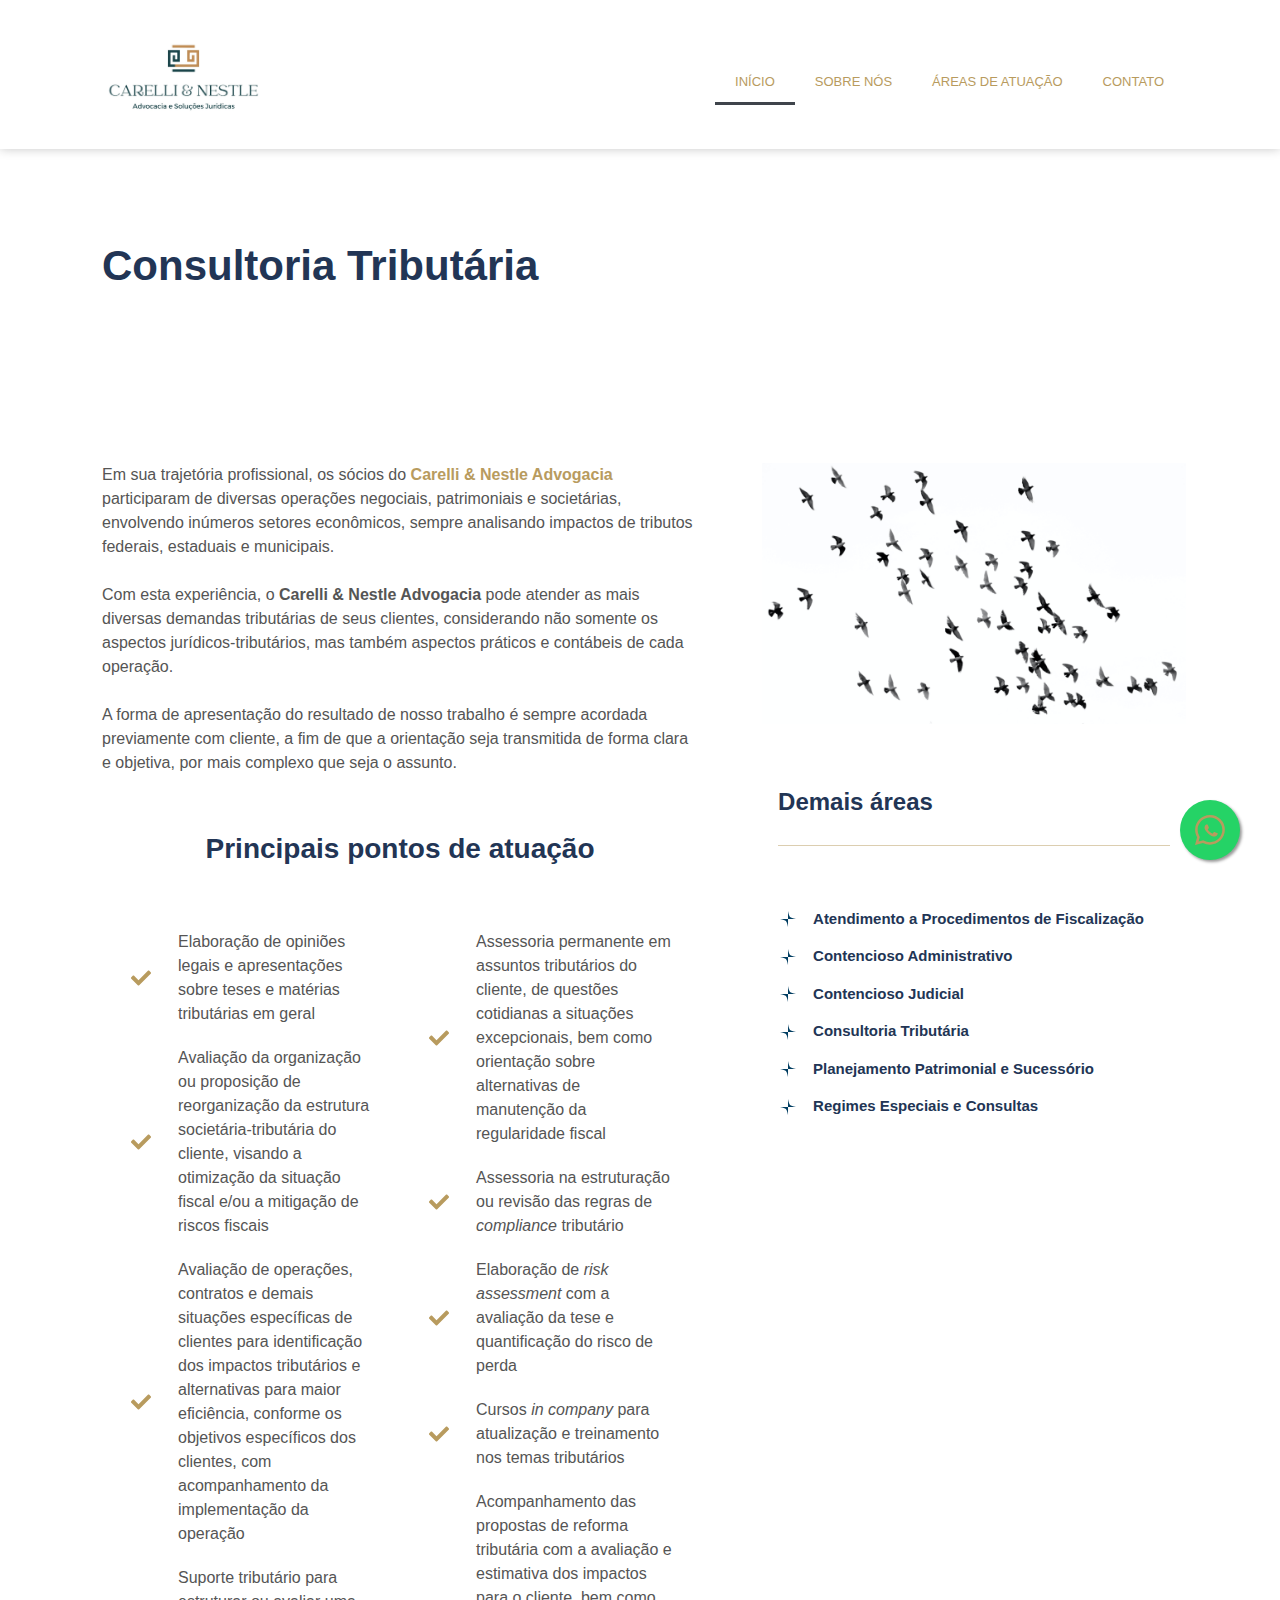
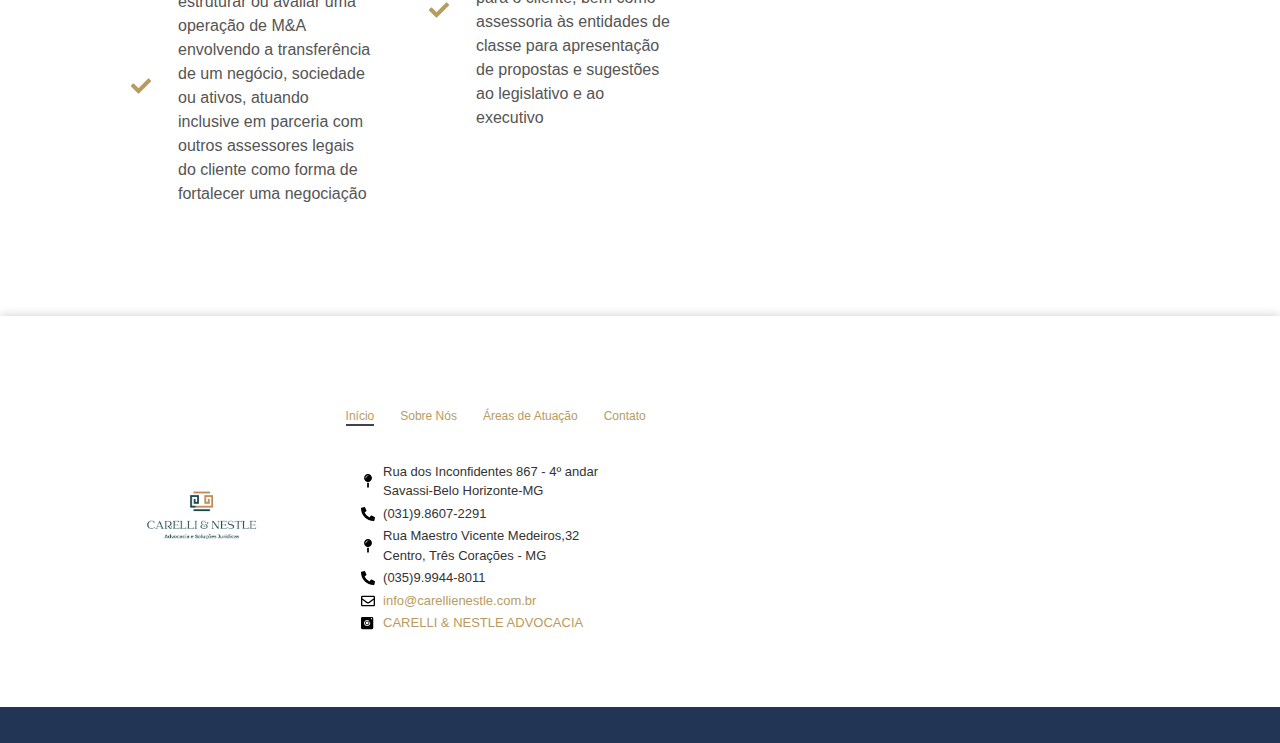
<file: consultoria-tributaria.html>
<!DOCTYPE html>

<html lang="pt-BR" prefix="og: https://ogp.me/ns#"
	class="wf-oxygen-n1-active wf-oxygen-i1-active wf-oxygen-n2-active wf-oxygen-i2-active wf-oxygen-n3-active wf-oxygen-i3-active wf-oxygen-n4-active wf-oxygen-i4-active wf-oxygen-n5-active wf-oxygen-i5-active wf-oxygen-n6-active wf-oxygen-i6-active wf-oxygen-n7-active wf-oxygen-i7-active wf-oxygen-n8-active wf-oxygen-i8-active wf-oxygen-n9-active wf-active">

<head>
	<meta http-equiv="Content-Type" content="text/html; charset=UTF-8">
	<link rel="preconnect" href="https://fonts.gstatic.com/" crossorigin="">

	<script>WebFontConfig = { google: { families: ["Oxygen:100,100italic,200,200italic,300,300italic,400,400italic,500,500italic,600,600italic,700,700italic,800,800italic,900,900italic&display=swap"] } }; if (typeof WebFont === "object" && typeof WebFont.load === "function") { WebFont.load(WebFontConfig); }</script>
	<link rel="stylesheet" href="./Carellienestle/css" media="all">
	<link rel="stylesheet" href="./Carellienestle/1008e4b686139f09b533acaf838a0d6d.css">
	<link data-optimized="2" rel="stylesheet" href="./Carellienestle/a6ef69d05a62252bb64749c95fdca952.css">
	<link rel="stylesheet" href="./Carellienestle/424ecf5edfde13e0bda3cbcd5e4093a3.css">
	<link rel="stylesheet" href="Carellienestle/c73e1195c6ee45dcce7487c3e7115f73.css">
	<link rel="stylesheet" href="Carellienestle/40383ea124fc50630bfee8214d04816f.css">

	<link data-optimized="2" rel="stylesheet" href="./Carellienestle/22d6a999a5c3a752c30244899b6c8e5c.css">

	<meta name="viewport" content="width=device-width, initial-scale=1">
	<link rel="profile" href="https://gmpg.org/xfn/11">
	<title>Carelli e Nestle Advocacia e Soluções jurídicas</title>
	<meta name="description"
		content="Escritório de Direito Tributário com ampla experiência em operações, procedimentos de fiscalização, contencioso, assessoria e planejamento">
	<meta name="robots" content="follow, index, max-snippet:-1, max-video-preview:-1, max-image-preview:large">
	<link rel="canonical" href="www.carellienestle.com.br">
	<meta property="og:locale" content="pt_BR">
	<meta property="og:type" content="website">
	<meta property="og:title" content="Carelli e Nestle Advocacias, escritório especializado em Direito Tributário">
	<meta property="og:description"
		content="Escritório de Direito Tributário com ampla experiência em operações, procedimentos de fiscalização, contencioso, assessoria e planejamento">
	<meta property="og:url" content="www.carellienestle.com.br">
	<meta property="og:site_name" content="Carelli e Nestle Advocacia">
	<meta property="og:updated_time" content="2024-12-09T16:54:11-03:00">
	<meta property="og:image"
		content="www.carellienestle.com.brwp-content/uploads/carelli-nestle-advogados-300x127.png">
	<meta property="og:image:secure_url"
		content="www.carellienestle.com.brwp-content/uploads/carelli-nestle-advogados-300x127.png">
	<meta property="og:image:width" content="813">
	<meta property="og:image:height" content="813">
	<meta property="og:image:alt" content="tributário Carelli e Nestle Advocacia">
	<meta property="og:image:type" content="image/png">
	<meta name="twitter:card" content="summary_large_image">
	<meta name="twitter:title" content="Carelli e Nestle Advocacia, escritório especializado em Direito Tributário">
	<meta name="twitter:description"
		content="Escritório de Direito Tributário com ampla experiência em operações, procedimentos de fiscalização, contencioso, assessoria e planejamento">
	<meta name="twitter:image"
		content="www.carellienestle.com.brwp-content/uploads/carelli-nestle-advogados-300x127.png">
	<meta name="twitter:label1" content="Escrito por">
	<meta name="twitter:label2" content="Tempo para leitura">
	<meta name="twitter:data2" content="Menos de um minuto">
	<meta name="google-site-verification" content="LuPv_Y6iam70j335OOCzLvKu3QazU-ulYsNzzlH8M_o">
	<meta name="msvalidate.01" content="19799638235a40c3a2c3db5e18bf4201">
	<meta name="yandex-verification" content="ea86232820644bff">
	<meta name="norton-safeweb-site-verification"
		content="ep0943ouve7qdc0pe37u14chi-06gctly32afe2qqbsq8vqq7i8zeemsrfsd8xxudr3ch0ugzaq960eofdeejn-pi1h1ute8wf8sf7pttfyxn7pj-qsuyxp4uakj4wdz">
	<link rel="dns-prefetch" href="https://www.googletagmanager.com/">
	<link rel="alternate" type="application/rss+xml" title="Feed para Carelli e Nestle Advocacia »"
		href="www.carellienestle.com.brfeed/">
	<link rel="alternate" type="application/rss+xml" title="Feed de comentários para Carelli e Nestle Advocacia »"
		href="www.carellienestle.com.brcomments/feed/">
	<link rel="preconnect" href="https://fonts.gstatic.com/" crossorigin="">
	<script id="google_gtagjs-js-after">window.dataLayer = window.dataLayer || []; function gtag() { dataLayer.push(arguments); }
		gtag("set", "linker", { "domains": ["carellienestle.com.br"] });
		gtag("js", new Date());
		gtag("set", "developer_id.dZTNiMT", true);
		gtag("config", "G-8PVWSGL5MD");</script>
	<link rel="alternate" title="JSON" type="application/json" href="www.carellienestle.com.brwp-json/wp/v2/pages/66">
	<link rel="EditURI" type="application/rsd+xml" title="RSD" href="www.carellienestle.com.brxmlrpc.php?rsd">
	<meta name="generator" content="WordPress 6.7.2">
	<link rel="shortlink" href="www.carellienestle.com.br">
	<link rel="alternate" title="oEmbed (JSON)" type="application/json+oembed"
		href="www.carellienestle.com.brwp-json/oembed/1.0/embed?url=https%3A%2F%2Fcarellienestle.com.br%2F">
	<link rel="alternate" title="oEmbed (XML)" type="text/xml+oembed"
		href="www.carellienestle.com.brwp-json/oembed/1.0/embed?url=https%3A%2F%2Fcarellienestle.com.br%2F&amp;format=xml">
	<meta name="generator" content="Site Kit by Google 1.148.0">
	<script>(function (w, d, s, l, i) {
			w[l] = w[l] || [];
			w[l].push({ 'gtm.start': new Date().getTime(), event: 'gtm.js' });
			var f = d.getElementsByTagName(s)[0],
				j = d.createElement(s), dl = l != 'dataLayer' ? '&l=' + l : '';
			j.async = true;
			j.src = 'https://www.googletagmanager.com/gtm.js?id=' + i + dl;
			f.parentNode.insertBefore(j, f);
		})(window, document, 'script', 'dataLayer', 'GTM-MJZDNMK');</script>
	<link rel="icon" href="img/logo.jpeg" sizes="32x32">
	<link rel="icon" href="img/logo.jpeg" sizes="192x192">
	<link rel="apple-touch-icon" href="img/logo.jpeg">
	<meta name="msapplication-TileImage"
		content="www.carellienestle.com.brwp-content/uploads/2020/08/carelli-nestle-advogados-300x127.png">
</head>

<body
	class="home page-template-default page page-id-66 wp-custom-logo elementor-default elementor-kit-533 elementor-page elementor-page-66 e--ua-blink e--ua-edge e--ua-webkit"
	data-elementor-device-mode="mobile">
	<noscript>
		<iframe data-lazyloaded="1" src="about:blank" data-src="https://www.googletagmanager.com/ns.html?id=GTM-MJZDNMK"
			height="0" width="0" style="display:none;visibility:hidden"></iframe><noscript><iframe
				src="https://www.googletagmanager.com/ns.html?id=GTM-MJZDNMK" height="0" width="0"
				style="display:none;visibility:hidden"></iframe></noscript>

		<a class="skip-link screen-reader-text" href="index.html">Ir para o conteúdo</a>
		<div data-elementor-type="header" data-elementor-id="78"
			class="elementor elementor-78 elementor-location-header" data-elementor-post-type="elementor_library">
			<div class="elementor-section-wrap">
				<header
					class="elementor-section elementor-top-section elementor-element elementor-element-e62f8d3 elementor-section-boxed elementor-section-height-default elementor-section-height-default"
					data-id="e62f8d3" data-element_type="section"
					data-settings="{&quot;background_background&quot;:&quot;classic&quot;,&quot;sticky&quot;:&quot;top&quot;,&quot;sticky_on&quot;:[&quot;desktop&quot;,&quot;tablet&quot;,&quot;mobile&quot;],&quot;sticky_offset&quot;:0,&quot;sticky_effects_offset&quot;:0}">
					<div class="elementor-container elementor-column-gap-default">
						<div class="elementor-column elementor-col-50 elementor-top-column elementor-element elementor-element-0c80501"
							data-id="0c80501" data-element_type="column">
							<div class="elementor-widget-wrap elementor-element-populated">
								<div class="elementor-element elementor-element-7a92265 elementor-widget elementor-widget-theme-site-logo elementor-widget-image"
									data-id="7a92265" data-element_type="widget"
									data-widget_type="theme-site-logo.default">
									<div class="elementor-widget-container">
										<div class="elementor-image" id="home">
											<a href="index.html">
												<img data-lazyloaded="1" src="img/logo.jpeg" width="300" height="127"
													data-src="img/logo.jpeg"
													class="attachment-medium size-medium wp-image-396 entered litespeed-loaded"
													alt="Escritório de direito tributário Carelli e Nestle Advocacia"
													data-srcset="img/logo.jpeg 300w, img/logo.jpeg 400w"
													data-sizes="(max-width: 300px) 100vw, 300px" data-ll-status="loaded"
													sizes="(max-width: 300px) 100vw, 300px"
													srcset="img/logo.jpeg 300w, img/logo.jpeg 400w"><noscript><img
														width="300" height="127" src="img/logo.jpeg"
														class="attachment-medium size-medium wp-image-396"
														alt="Escritório de direito tributário Carelli e Nestle Advocacia"
														srcset="img/logo.jpeg 300w, img/logo.jpeg 400w"
														sizes="(max-width: 300px) 100vw, 300px" /></noscript> </a>
										</div>
									</div>
								</div>
							</div>
						</div>
						<div class="elementor-column elementor-col-50 elementor-top-column elementor-element elementor-element-5fa1716"
							data-id="5fa1716" data-element_type="column">
							<div class="elementor-widget-wrap elementor-element-populated">
								<div class="elementor-element elementor-element-8d23995 elementor-nav-menu__align-right elementor-nav-menu--dropdown-tablet elementor-nav-menu__text-align-aside elementor-nav-menu--toggle elementor-nav-menu--burger elementor-widget elementor-widget-nav-menu"
									data-id="8d23995" data-element_type="widget"
									data-settings="{&quot;sticky&quot;:&quot;top&quot;,&quot;layout&quot;:&quot;horizontal&quot;,&quot;submenu_icon&quot;:{&quot;value&quot;:&quot;&lt;svg class=\&quot;e-font-icon-svg e-fas-caret-down\&quot; viewBox=\&quot;0 0 320 512\&quot; xmlns=\&quot;http:\/\/www.w3.org\/2000\/svg\&quot;&gt;&lt;path d=\&quot;M31.3 192h257.3c17.8 0 26.7 21.5 14.1 34.1L174.1 354.8c-7.8 7.8-20.5 7.8-28.3 0L17.2 226.1C4.6 213.5 13.5 192 31.3 192z\&quot;&gt;&lt;\/path&gt;&lt;\/svg&gt;&quot;,&quot;library&quot;:&quot;fa-solid&quot;},&quot;toggle&quot;:&quot;burger&quot;,&quot;sticky_on&quot;:[&quot;desktop&quot;,&quot;tablet&quot;,&quot;mobile&quot;],&quot;sticky_offset&quot;:0,&quot;sticky_effects_offset&quot;:0}"
									data-widget_type="nav-menu.default">
									<div class="elementor-widget-container">
										<nav
											class="elementor-nav-menu--main elementor-nav-menu__container elementor-nav-menu--layout-horizontal e--pointer-underline e--animation-fade">
											<ul id="menu-1-8d23995" class="elementor-nav-menu">
												<li
													class="menu-item menu-item-type-post_type menu-item-object-page menu-item-home current-menu-item page_item page-item-66 current_page_item menu-item-168">
													<a href="index.html#home" aria-current="page"
														class="elementor-item elementor-item-active">Início</a>
												</li>
												<li
													class="menu-item menu-item-type-post_type menu-item-object-page menu-item-166">
													<a href="index.html#sobre-nos" class="elementor-item">Sobre Nós</a>
												</li>
												<li
													class="menu-item menu-item-type-custom menu-item-object-custom menu-item-has-children menu-item-311">
													<a href="index.html#areas-de-atuacao"
														class="elementor-item elementor-item-anchor">Áreas de
														Atuação</a>

												</li>
												<li
													class="menu-item menu-item-type-custom menu-item-object-custom menu-item-229">
													<a href="index.html#contato"
														class="elementor-item elementor-item-anchor"
														tabindex="-1">Contato</a>
												</li>


												<!--<li
													class="menu-item menu-item-type-post_type menu-item-object-page menu-item-239">
													<a href="www.carellienestle.com.brpublicacoes/"
														class="elementor-item" tabindex="-1">Publicações</a>
												</li>
											      -->
											</ul>
										</nav>



										<div class="elementor-menu-toggle" role="button" tabindex="0"
											aria-label="Menu Toggle" aria-expanded="false">
											<svg aria-hidden="true" role="presentation"
												class="elementor-menu-toggle__icon--open e-font-icon-svg e-eicon-menu-bar"
												viewBox="0 0 1000 1000" xmlns="http://www.w3.org/2000/svg">
												<path
													d="M104 333H896C929 333 958 304 958 271S929 208 896 208H104C71 208 42 237 42 271S71 333 104 333ZM104 583H896C929 583 958 554 958 521S929 458 896 458H104C71 458 42 487 42 521S71 583 104 583ZM104 833H896C929 833 958 804 958 771S929 708 896 708H104C71 708 42 737 42 771S71 833 104 833Z">
												</path>
											</svg><svg aria-hidden="true" role="presentation"
												class="elementor-menu-toggle__icon--close e-font-icon-svg e-eicon-close"
												viewBox="0 0 1000 1000" xmlns="http://www.w3.org/2000/svg">
												<path
													d="M742 167L500 408 258 167C246 154 233 150 217 150 196 150 179 158 167 167 154 179 150 196 150 212 150 229 154 242 171 254L408 500 167 742C138 771 138 800 167 829 196 858 225 858 254 829L496 587 738 829C750 842 767 846 783 846 800 846 817 842 829 829 842 817 846 804 846 783 846 767 842 750 829 737L588 500 833 258C863 229 863 200 833 171 804 137 775 137 742 167Z">
												</path>
											</svg> <span class="elementor-screen-only">Menu</span>
										</div>
										<nav class="elementor-nav-menu--dropdown elementor-nav-menu__container"
											aria-hidden="true">
											<ul id="menu-2-8d23995" class="elementor-nav-menu">
												<li
													class="menu-item menu-item-type-post_type menu-item-object-page menu-item-home current-menu-item page_item page-item-66 current_page_item menu-item-168">
													<a href="index.html#home" aria-current="page"
														class="elementor-item elementor-item-active">Início</a>
												</li>
												<li
													class="menu-item menu-item-type-post_type menu-item-object-page menu-item-166">
													<a href="index.html#sobre-nos" class="elementor-item">Sobre Nós</a>
												</li>
												<li
													class="menu-item menu-item-type-custom menu-item-object-custom menu-item-has-children menu-item-311">
													<a href="index.html#areas-de-atuacao"
														class="elementor-item elementor-item-anchor">Áreas de
														Atuação</a>

												</li>
												<li
													class="menu-item menu-item-type-custom menu-item-object-custom menu-item-229">
													<a href="index.html#contato"
														class="elementor-item elementor-item-anchor"
														tabindex="-1">Contato</a>
												</li>


												<!--<li
													class="menu-item menu-item-type-post_type menu-item-object-page menu-item-239">
													<a href="www.carellienestle.com.brpublicacoes/"
														class="elementor-item" tabindex="-1">Publicações</a>
												</li>
											      -->
											</ul>
										</nav>
									</div>
								</div>
							</div>
						</div>
					</div>
				</header>
			</div>
		</div>
		<main id="content" class="site-main post-349 page type-page status-publish has-post-thumbnail hentry">
			<div class="page-content">
				<div data-elementor-type="wp-page" data-elementor-id="349" class="elementor elementor-349"
					data-elementor-post-type="page">
					<section
						class="elementor-section elementor-top-section elementor-element elementor-element-7a8d3cd elementor-section-height-min-height elementor-section-boxed elementor-section-height-default elementor-section-items-middle"
						data-id="7a8d3cd" data-element_type="section"
						data-settings="{&quot;background_background&quot;:&quot;classic&quot;}">
						<div class="elementor-background-overlay"></div>
						<div class="elementor-container elementor-column-gap-default">
							<div class="elementor-column elementor-col-100 elementor-top-column elementor-element elementor-element-edb74db"
								data-id="edb74db" data-element_type="column"
								data-settings="{&quot;background_background&quot;:&quot;classic&quot;}">
								<div class="elementor-widget-wrap elementor-element-populated">
									<div class="elementor-element elementor-element-14ae9b0 elementor-widget elementor-widget-heading"
										data-id="14ae9b0" data-element_type="widget" data-widget_type="heading.default">
										<div class="elementor-widget-container">
											<h1 class="elementor-heading-title elementor-size-default">Consultoria
												Tributária</h1>
										</div>
									</div>
								</div>
							</div>
						</div>
					</section>
					<section
						class="elementor-section elementor-top-section elementor-element elementor-element-54a4d399 elementor-section-boxed elementor-section-height-default elementor-section-height-default"
						data-id="54a4d399" data-element_type="section"
						data-settings="{&quot;background_background&quot;:&quot;classic&quot;}">
						<div class="elementor-container elementor-column-gap-no">
							<div class="elementor-column elementor-col-66 elementor-top-column elementor-element elementor-element-1d8ca947"
								data-id="1d8ca947" data-element_type="column">
								<div class="elementor-widget-wrap elementor-element-populated">
									<div class="elementor-element elementor-element-7bbd6b74 elementor-widget elementor-widget-text-editor"
										data-id="7bbd6b74" data-element_type="widget"
										data-widget_type="text-editor.default">
										<div class="elementor-widget-container">
											<p>Em sua trajetória profissional, os sócios do <a
													href="http://www.carellienestle.com.br/"><strong>Carelli & Nestle Advogacia</strong></a>
												participaram de diversas operações negociais, patrimoniais e
												societárias, envolvendo inúmeros setores econômicos, sempre analisando
												impactos de tributos federais, estaduais e municipais.</p>
											<p>Com esta experiência, o <strong>Carelli & Nestle Advogacia</strong> pode atender as
												mais diversas demandas tributárias de seus clientes, considerando não
												somente os aspectos jurídicos-tributários, mas também aspectos práticos
												e contábeis de cada operação.</p>
											<p>A forma de apresentação do resultado de nosso trabalho é sempre acordada
												previamente com cliente, a fim de que a orientação seja transmitida de
												forma clara e objetiva, por mais complexo que seja o assunto.</p>
										</div>
									</div>
									<div class="elementor-element elementor-element-4c2504ac elementor-widget elementor-widget-heading"
										data-id="4c2504ac" data-element_type="widget"
										data-widget_type="heading.default">
										<div class="elementor-widget-container">
											<h2 class="elementor-heading-title elementor-size-default">Principais pontos
												de atuação</h2>
										</div>
									</div>
									<section
										class="elementor-section elementor-inner-section elementor-element elementor-element-20662ec0 elementor-section-boxed elementor-section-height-default elementor-section-height-default"
										data-id="20662ec0" data-element_type="section">
										<div class="elementor-container elementor-column-gap-default">
											<div class="elementor-column elementor-col-50 elementor-inner-column elementor-element elementor-element-41cfc3f2"
												data-id="41cfc3f2" data-element_type="column">
												<div class="elementor-widget-wrap elementor-element-populated">
													<div class="elementor-element elementor-element-36f98a1f elementor-align-left elementor-mobile-align-center elementor-icon-list--layout-traditional elementor-list-item-link-full_width elementor-widget elementor-widget-icon-list"
														data-id="36f98a1f" data-element_type="widget"
														data-widget_type="icon-list.default">
														<div class="elementor-widget-container">
															<ul class="elementor-icon-list-items">
																<li class="elementor-icon-list-item">
																	<span class="elementor-icon-list-icon">
																		<svg aria-hidden="true"
																			class="e-font-icon-svg e-fas-check"
																			viewBox="0 0 512 512"
																			xmlns="http://www.w3.org/2000/svg">
																			<path
																				d="M173.898 439.404l-166.4-166.4c-9.997-9.997-9.997-26.206 0-36.204l36.203-36.204c9.997-9.998 26.207-9.998 36.204 0L192 312.69 432.095 72.596c9.997-9.997 26.207-9.997 36.204 0l36.203 36.204c9.997 9.997 9.997 26.206 0 36.204l-294.4 294.401c-9.998 9.997-26.207 9.997-36.204-.001z">
																			</path>
																		</svg> </span>
																	<span class="elementor-icon-list-text">Elaboração de
																		opiniões legais e apresentações sobre teses e
																		matérias tributárias em geral</span>
																</li>
																<li class="elementor-icon-list-item">
																	<span class="elementor-icon-list-icon">
																		<svg aria-hidden="true"
																			class="e-font-icon-svg e-fas-check"
																			viewBox="0 0 512 512"
																			xmlns="http://www.w3.org/2000/svg">
																			<path
																				d="M173.898 439.404l-166.4-166.4c-9.997-9.997-9.997-26.206 0-36.204l36.203-36.204c9.997-9.998 26.207-9.998 36.204 0L192 312.69 432.095 72.596c9.997-9.997 26.207-9.997 36.204 0l36.203 36.204c9.997 9.997 9.997 26.206 0 36.204l-294.4 294.401c-9.998 9.997-26.207 9.997-36.204-.001z">
																			</path>
																		</svg> </span>
																	<span class="elementor-icon-list-text">Avaliação da
																		organização ou proposição de reorganização da
																		estrutura societária-tributária do cliente,
																		visando a otimização da situação fiscal e/ou a
																		mitigação de riscos fiscais</span>
																</li>
																<li class="elementor-icon-list-item">
																	<span class="elementor-icon-list-icon">
																		<svg aria-hidden="true"
																			class="e-font-icon-svg e-fas-check"
																			viewBox="0 0 512 512"
																			xmlns="http://www.w3.org/2000/svg">
																			<path
																				d="M173.898 439.404l-166.4-166.4c-9.997-9.997-9.997-26.206 0-36.204l36.203-36.204c9.997-9.998 26.207-9.998 36.204 0L192 312.69 432.095 72.596c9.997-9.997 26.207-9.997 36.204 0l36.203 36.204c9.997 9.997 9.997 26.206 0 36.204l-294.4 294.401c-9.998 9.997-26.207 9.997-36.204-.001z">
																			</path>
																		</svg> </span>
																	<span class="elementor-icon-list-text">Avaliação de
																		operações, contratos e demais situações
																		específicas de clientes para identificação dos
																		impactos tributários e alternativas para maior
																		eficiência, conforme os objetivos específicos
																		dos clientes, com acompanhamento da
																		implementação da operação</span>
																</li>
																<li class="elementor-icon-list-item">
																	<span class="elementor-icon-list-icon">
																		<svg aria-hidden="true"
																			class="e-font-icon-svg e-fas-check"
																			viewBox="0 0 512 512"
																			xmlns="http://www.w3.org/2000/svg">
																			<path
																				d="M173.898 439.404l-166.4-166.4c-9.997-9.997-9.997-26.206 0-36.204l36.203-36.204c9.997-9.998 26.207-9.998 36.204 0L192 312.69 432.095 72.596c9.997-9.997 26.207-9.997 36.204 0l36.203 36.204c9.997 9.997 9.997 26.206 0 36.204l-294.4 294.401c-9.998 9.997-26.207 9.997-36.204-.001z">
																			</path>
																		</svg> </span>
																	<span class="elementor-icon-list-text">Suporte
																		tributário para estruturar ou avaliar uma
																		operação de M&amp;A envolvendo a transferência
																		de um negócio, sociedade ou ativos, atuando
																		inclusive em parceria com outros assessores
																		legais do cliente como forma de fortalecer uma
																		negociação</span>
																</li>
															</ul>
														</div>
													</div>
												</div>
											</div>
											<div class="elementor-column elementor-col-50 elementor-inner-column elementor-element elementor-element-2333695"
												data-id="2333695" data-element_type="column">
												<div class="elementor-widget-wrap elementor-element-populated">
													<div class="elementor-element elementor-element-dd0027e elementor-align-left elementor-mobile-align-center elementor-icon-list--layout-traditional elementor-list-item-link-full_width elementor-widget elementor-widget-icon-list"
														data-id="dd0027e" data-element_type="widget"
														data-widget_type="icon-list.default">
														<div class="elementor-widget-container">
															<ul class="elementor-icon-list-items">
																<li class="elementor-icon-list-item">
																	<span class="elementor-icon-list-icon">
																		<svg aria-hidden="true"
																			class="e-font-icon-svg e-fas-check"
																			viewBox="0 0 512 512"
																			xmlns="http://www.w3.org/2000/svg">
																			<path
																				d="M173.898 439.404l-166.4-166.4c-9.997-9.997-9.997-26.206 0-36.204l36.203-36.204c9.997-9.998 26.207-9.998 36.204 0L192 312.69 432.095 72.596c9.997-9.997 26.207-9.997 36.204 0l36.203 36.204c9.997 9.997 9.997 26.206 0 36.204l-294.4 294.401c-9.998 9.997-26.207 9.997-36.204-.001z">
																			</path>
																		</svg> </span>
																	<span class="elementor-icon-list-text">Assessoria
																		permanente em assuntos tributários do cliente,
																		de questões cotidianas a situações excepcionais,
																		bem como orientação sobre alternativas de
																		manutenção da regularidade fiscal</span>
																</li>
																<li class="elementor-icon-list-item">
																	<span class="elementor-icon-list-icon">
																		<svg aria-hidden="true"
																			class="e-font-icon-svg e-fas-check"
																			viewBox="0 0 512 512"
																			xmlns="http://www.w3.org/2000/svg">
																			<path
																				d="M173.898 439.404l-166.4-166.4c-9.997-9.997-9.997-26.206 0-36.204l36.203-36.204c9.997-9.998 26.207-9.998 36.204 0L192 312.69 432.095 72.596c9.997-9.997 26.207-9.997 36.204 0l36.203 36.204c9.997 9.997 9.997 26.206 0 36.204l-294.4 294.401c-9.998 9.997-26.207 9.997-36.204-.001z">
																			</path>
																		</svg> </span>
																	<span class="elementor-icon-list-text">Assessoria na
																		estruturação ou revisão das regras de
																		<i>compliance</i> tributário</span>
																</li>
																<li class="elementor-icon-list-item">
																	<span class="elementor-icon-list-icon">
																		<svg aria-hidden="true"
																			class="e-font-icon-svg e-fas-check"
																			viewBox="0 0 512 512"
																			xmlns="http://www.w3.org/2000/svg">
																			<path
																				d="M173.898 439.404l-166.4-166.4c-9.997-9.997-9.997-26.206 0-36.204l36.203-36.204c9.997-9.998 26.207-9.998 36.204 0L192 312.69 432.095 72.596c9.997-9.997 26.207-9.997 36.204 0l36.203 36.204c9.997 9.997 9.997 26.206 0 36.204l-294.4 294.401c-9.998 9.997-26.207 9.997-36.204-.001z">
																			</path>
																		</svg> </span>
																	<span class="elementor-icon-list-text">Elaboração de
																		<i>risk assessment</i> com a avaliação da tese e
																		quantificação do risco de perda</span>
																</li>
																<li class="elementor-icon-list-item">
																	<span class="elementor-icon-list-icon">
																		<svg aria-hidden="true"
																			class="e-font-icon-svg e-fas-check"
																			viewBox="0 0 512 512"
																			xmlns="http://www.w3.org/2000/svg">
																			<path
																				d="M173.898 439.404l-166.4-166.4c-9.997-9.997-9.997-26.206 0-36.204l36.203-36.204c9.997-9.998 26.207-9.998 36.204 0L192 312.69 432.095 72.596c9.997-9.997 26.207-9.997 36.204 0l36.203 36.204c9.997 9.997 9.997 26.206 0 36.204l-294.4 294.401c-9.998 9.997-26.207 9.997-36.204-.001z">
																			</path>
																		</svg> </span>
																	<span class="elementor-icon-list-text">Cursos <i>in
																			company</i> para atualização e treinamento
																		nos temas tributários</span>
																</li>
																<li class="elementor-icon-list-item">
																	<span class="elementor-icon-list-icon">
																		<svg aria-hidden="true"
																			class="e-font-icon-svg e-fas-check"
																			viewBox="0 0 512 512"
																			xmlns="http://www.w3.org/2000/svg">
																			<path
																				d="M173.898 439.404l-166.4-166.4c-9.997-9.997-9.997-26.206 0-36.204l36.203-36.204c9.997-9.998 26.207-9.998 36.204 0L192 312.69 432.095 72.596c9.997-9.997 26.207-9.997 36.204 0l36.203 36.204c9.997 9.997 9.997 26.206 0 36.204l-294.4 294.401c-9.998 9.997-26.207 9.997-36.204-.001z">
																			</path>
																		</svg> </span>
																	<span
																		class="elementor-icon-list-text">Acompanhamento
																		das propostas de reforma tributária com a
																		avaliação e estimativa dos impactos para o
																		cliente, bem como assessoria às entidades de
																		classe para apresentação de propostas e
																		sugestões ao legislativo e ao executivo</span>
																</li>
															</ul>
														</div>
													</div>
												</div>
											</div>
										</div>
									</section>
								</div>
							</div>
							<div class="elementor-column elementor-col-33 elementor-top-column elementor-element elementor-element-2e864cd2"
								data-id="2e864cd2" data-element_type="column">
								<div class="elementor-widget-wrap elementor-element-populated">
									<div class="elementor-element elementor-element-6cc38dfd elementor-widget elementor-widget-image"
										data-id="6cc38dfd" data-element_type="widget" data-widget_type="image.default">
										<div class="elementor-widget-container">
											<img src="img/logo-consultoria-tributaria.png" alt="logo-consultoria-tributaria">
										</div>
									</div>
									<div class="elementor-element elementor-element-76fe25d9 elementor-widget elementor-widget-heading"
										data-id="76fe25d9" data-element_type="widget"
										data-widget_type="heading.default">
										<div class="elementor-widget-container">
											<h4 class="elementor-heading-title elementor-size-default">Demais áreas</h4>
										</div>
									</div>
									<div class="elementor-element elementor-element-6cad1604 elementor-widget-divider--view-line elementor-widget elementor-widget-divider"
										data-id="6cad1604" data-element_type="widget"
										data-widget_type="divider.default">
										<div class="elementor-widget-container">
											<div class="elementor-divider">
												<span class="elementor-divider-separator">
												</span>
											</div>
										</div>
									</div>
									<div class="elementor-element elementor-element-5ff203a4 elementor-widget elementor-widget-spacer"
										data-id="5ff203a4" data-element_type="widget" data-widget_type="spacer.default">
										<div class="elementor-widget-container">
											<div class="elementor-spacer">
												<div class="elementor-spacer-inner"></div>
											</div>
										</div>
									</div>
									<div class="elementor-element elementor-element-048a6b8 elementor-align-left elementor-mobile-align-left elementor-icon-list--layout-traditional elementor-list-item-link-full_width elementor-widget elementor-widget-icon-list"
										data-id="048a6b8" data-element_type="widget"
										data-widget_type="icon-list.default">
										<div class="elementor-widget-container">
											<ul class="elementor-icon-list-items">
												<li class="elementor-icon-list-item">
													<a
														href="atendimento-a-procedimentos-de-fiscalizacao.html"><span
															class="elementor-icon-list-icon">
															<svg xmlns="http://www.w3.org/2000/svg"
																xmlns:xlink="http://www.w3.org/1999/xlink" id="Camada_1"
																x="0px" y="0px" viewBox="0 0 400 400"
																xml:space="preserve">
																<g>
																	<g>
																		<path fill="#003D61"
																			d="M200.3,200.2H0.3c164.6,35.3,164.6,35.3,200,200V200.2z">
																		</path>
																		<path fill="#003D61"
																			d="M200.3,200.2V0.2c35.4,164.6,35.4,164.6,200,200H200.3z">
																		</path>
																	</g>
																</g>
															</svg> </span>
														<span class="elementor-icon-list-text">Atendimento a
															Procedimentos de Fiscalização</span>
													</a>
												</li>
												<li class="elementor-icon-list-item">
													<a
														href="contencioso-tributario-administrativo.html"><span
															class="elementor-icon-list-icon">
															<svg xmlns="http://www.w3.org/2000/svg"
																xmlns:xlink="http://www.w3.org/1999/xlink" id="Camada_1"
																x="0px" y="0px" viewBox="0 0 400 400"
																xml:space="preserve">
																<g>
																	<g>
																		<path fill="#003D61"
																			d="M200.3,200.2H0.3c164.6,35.3,164.6,35.3,200,200V200.2z">
																		</path>
																		<path fill="#003D61"
																			d="M200.3,200.2V0.2c35.4,164.6,35.4,164.6,200,200H200.3z">
																		</path>
																	</g>
																</g>
															</svg> </span>
														<span class="elementor-icon-list-text">Contencioso
															Administrativo</span>
													</a>
												</li>
												<li class="elementor-icon-list-item">
													<a href="contencioso-tributario-judicial.html"><span
															class="elementor-icon-list-icon">
															<svg xmlns="http://www.w3.org/2000/svg"
																xmlns:xlink="http://www.w3.org/1999/xlink" id="Camada_1"
																x="0px" y="0px" viewBox="0 0 400 400"
																xml:space="preserve">
																<g>
																	<g>
																		<path fill="#003D61"
																			d="M200.3,200.2H0.3c164.6,35.3,164.6,35.3,200,200V200.2z">
																		</path>
																		<path fill="#003D61"
																			d="M200.3,200.2V0.2c35.4,164.6,35.4,164.6,200,200H200.3z">
																		</path>
																	</g>
																</g>
															</svg> </span>
														<span class="elementor-icon-list-text">Contencioso
															Judicial</span>
													</a>
												</li>
												<li class="elementor-icon-list-item">
													<a href="consultoria-tributaria.html"><span
															class="elementor-icon-list-icon">
															<svg xmlns="http://www.w3.org/2000/svg"
																xmlns:xlink="http://www.w3.org/1999/xlink" id="Camada_1"
																x="0px" y="0px" viewBox="0 0 400 400"
																xml:space="preserve">
																<g>
																	<g>
																		<path fill="#003D61"
																			d="M200.3,200.2H0.3c164.6,35.3,164.6,35.3,200,200V200.2z">
																		</path>
																		<path fill="#003D61"
																			d="M200.3,200.2V0.2c35.4,164.6,35.4,164.6,200,200H200.3z">
																		</path>
																	</g>
																</g>
															</svg> </span>
														<span class="elementor-icon-list-text">Consultoria
															Tributária</span>
													</a>
												</li>
												<li class="elementor-icon-list-item">
													<a href="planejamento-patrimonial-sucessorio.html"><span
															class="elementor-icon-list-icon">
															<svg xmlns="http://www.w3.org/2000/svg"
																xmlns:xlink="http://www.w3.org/1999/xlink" id="Camada_1"
																x="0px" y="0px" viewBox="0 0 400 400"
																xml:space="preserve">
																<g>
																	<g>
																		<path fill="#003D61"
																			d="M200.3,200.2H0.3c164.6,35.3,164.6,35.3,200,200V200.2z">
																		</path>
																		<path fill="#003D61"
																			d="M200.3,200.2V0.2c35.4,164.6,35.4,164.6,200,200H200.3z">
																		</path>
																	</g>
																</g>
															</svg> </span>
														<span class="elementor-icon-list-text">Planejamento Patrimonial
															e Sucessório</span>
													</a>
												</li>
												<li class="elementor-icon-list-item">
													<a
														href="regimes-tributarios-especiais-consultas.html"><span
															class="elementor-icon-list-icon">
															<svg xmlns="http://www.w3.org/2000/svg"
																xmlns:xlink="http://www.w3.org/1999/xlink" id="Camada_1"
																x="0px" y="0px" viewBox="0 0 400 400"
																xml:space="preserve">
																<g>
																	<g>
																		<path fill="#003D61"
																			d="M200.3,200.2H0.3c164.6,35.3,164.6,35.3,200,200V200.2z">
																		</path>
																		<path fill="#003D61"
																			d="M200.3,200.2V0.2c35.4,164.6,35.4,164.6,200,200H200.3z">
																		</path>
																	</g>
																</g>
															</svg> </span>
														<span class="elementor-icon-list-text">Regimes Especiais e
															Consultas</span>
													</a>
												</li>
											</ul>
										</div>
									</div>
									<div class="elementor-element elementor-element-63c03004 elementor-widget elementor-widget-spacer"
										data-id="63c03004" data-element_type="widget" data-widget_type="spacer.default">
										<div class="elementor-widget-container">
											<div class="elementor-spacer">
												<div class="elementor-spacer-inner"></div>
											</div>
										</div>
									</div>
								</div>
							</div>
						</div>
					</section>
					
				</div>
			</div>
		</main>






		<footer data-elementor-type="footer" data-elementor-id="172"
			class="elementor elementor-172 elementor-location-footer" data-elementor-post-type="elementor_library">
			<div class="elementor-section-wrap">
				<footer
					class="elementor-section elementor-top-section elementor-element elementor-element-af74113 elementor-section-boxed elementor-section-height-default elementor-section-height-default"
					data-id="af74113" data-element_type="section">
					<div class="elementor-container elementor-column-gap-default">
						<div class="elementor-column elementor-col-50 elementor-top-column elementor-element elementor-element-865e4a1"
							data-id="865e4a1" data-element_type="column">
							<div class="elementor-widget-wrap elementor-element-populated">
								<div class="elementor-element elementor-element-921896b elementor-widget elementor-widget-theme-site-logo elementor-widget-image"
									data-id="921896b" data-element_type="widget"
									data-widget_type="theme-site-logo.default">
									<div class="elementor-widget-container">
										<div class="elementor-image">
											<a href="index.html">
												<img data-lazyloaded="1" src="img/logo.jpeg" width="300" height="127"
													data-src="img/logo.jpeg"
													class="attachment-medium size-medium wp-image-396"
													alt="Escritório de direito tributário Carelli e Nestle Advocacia"
													data-srcset="img/logo.jpeg 300w, img/logo.jpeg 400w"
													data-sizes="(max-width: 300px) 100vw, 300px"><noscript><img
														width="300" height="127" src="img/logo.jpeg"
														class="attachment-medium size-medium wp-image-396"
														alt="Escritório de direito tributário Carelli e Nestle Advocacia"
														srcset="img/logo.jpeg 300w, img/logo.jpeg 400w"
														sizes="(max-width: 300px) 100vw, 300px" /></noscript>
											</a>
										</div>
									</div>
								</div>
							</div>
						</div>
						<div class="elementor-column elementor-col-50 elementor-top-column elementor-element elementor-element-480a26c"
							data-id="480a26c" data-element_type="column">
							<div class="elementor-widget-wrap elementor-element-populated">
								<div class="elementor-element elementor-element-8c3da50 elementor-nav-menu--dropdown-none elementor-widget elementor-widget-nav-menu"
									data-id="8c3da50" data-element_type="widget"
									data-settings="{&quot;layout&quot;:&quot;horizontal&quot;,&quot;submenu_icon&quot;:{&quot;value&quot;:&quot;&lt;svg class=\&quot;e-font-icon-svg e-fas-caret-down\&quot; viewBox=\&quot;0 0 320 512\&quot; xmlns=\&quot;http:\/\/www.w3.org\/2000\/svg\&quot;&gt;&lt;path d=\&quot;M31.3 192h257.3c17.8 0 26.7 21.5 14.1 34.1L174.1 354.8c-7.8 7.8-20.5 7.8-28.3 0L17.2 226.1C4.6 213.5 13.5 192 31.3 192z\&quot;&gt;&lt;\/path&gt;&lt;\/svg&gt;&quot;,&quot;library&quot;:&quot;fa-solid&quot;}}"
									data-widget_type="nav-menu.default">
									<div class="elementor-widget-container">
										<nav
											class="elementor-nav-menu--main elementor-nav-menu__container elementor-nav-menu--layout-horizontal e--pointer-underline e--animation-fade">
											<ul id="menu-1-8c3da50" class="elementor-nav-menu">
												<li
													class="menu-item menu-item-type-post_type menu-item-object-page menu-item-home current-menu-item page_item page-item-66 current_page_item menu-item-168">
													<a href="index.html" aria-current="page"
														class="elementor-item elementor-item-active">Início</a>
												</li>
												<li
													class="menu-item menu-item-type-post_type menu-item-object-page menu-item-166">
													<a href="index.html#sobre-nos" class="elementor-item">Sobre
														Nós</a>
												</li>
												<li
													class="menu-item menu-item-type-custom menu-item-object-custom menu-item-has-children menu-item-311">
													<a href="index.html#areas-de-atuacao"
														class="elementor-item elementor-item-anchor">Áreas
														de
														Atuação</a>

												</li>
												<li
													class="menu-item menu-item-type-custom menu-item-object-custom menu-item-229">
													<a href="index.html#contato"
														class="elementor-item elementor-item-anchor"
														tabindex="-1">Contato</a>
												</li>


												<!--<li
													class="menu-item menu-item-type-post_type menu-item-object-page menu-item-239">
													<a href="www.carellienestle.com.brpublicacoes/"
														class="elementor-item" tabindex="-1">Publicações</a>
												</li>
											      -->
											</ul>
										</nav>
										<nav class="elementor-nav-menu--dropdown elementor-nav-menu__container"
											aria-hidden="true">
											<ul id="menu-2-8c3da50" class="elementor-nav-menu">
												<li
													class="menu-item menu-item-type-post_type menu-item-object-page menu-item-home current-menu-item page_item page-item-66 current_page_item menu-item-168">
													<a href="index.html#home" aria-current="page"
														class="elementor-item elementor-item-active">Início</a>
												</li>
												<li
													class="menu-item menu-item-type-post_type menu-item-object-page menu-item-166">
													<a href="index.html#sobre-nos" class="elementor-item">Sobre
														Nós</a>
												</li>
												<li
													class="menu-item menu-item-type-custom menu-item-object-custom menu-item-has-children menu-item-311">
													<a href="index.html#areas-de-atuacao"
														class="elementor-item elementor-item-anchor">Áreas
														de
														Atuação</a>

												</li>
												<li
													class="menu-item menu-item-type-custom menu-item-object-custom menu-item-229">
													<a href="index.html#contato"
														class="elementor-item elementor-item-anchor"
														tabindex="-1">Contato</a>
												</li>


												<!--<li
													class="menu-item menu-item-type-post_type menu-item-object-page menu-item-239">
													<a href="www.carellienestle.com.brpublicacoes/"
														class="elementor-item" tabindex="-1">Publicações</a>
												</li>
											      -->
											</ul>
										</nav>
									</div>
								</div>
								<div class="elementor-element elementor-element-9f1ff71 elementor-align-left elementor-icon-list--layout-traditional elementor-list-item-link-full_width elementor-widget elementor-widget-icon-list"
									data-id="9f1ff71" data-element_type="widget" data-widget_type="icon-list.default">
									<div class="elementor-widget-container">
										<ul class="elementor-icon-list-items">
											<li class="elementor-icon-list-item">
												<span class="elementor-icon-list-icon">
													<svg aria-hidden="true" class="e-font-icon-svg e-fas-map-pin"
														viewBox="0 0 288 512" xmlns="http://www.w3.org/2000/svg">
														<path
															d="M112 316.94v156.69l22.02 33.02c4.75 7.12 15.22 7.12 19.97 0L176 473.63V316.94c-10.39 1.92-21.06 3.06-32 3.06s-21.61-1.14-32-3.06zM144 0C64.47 0 0 64.47 0 144s64.47 144 144 144 144-64.47 144-144S223.53 0 144 0zm0 76c-37.5 0-68 30.5-68 68 0 6.62-5.38 12-12 12s-12-5.38-12-12c0-50.73 41.28-92 92-92 6.62 0 12 5.38 12 12s-5.38 12-12 12z">
														</path>
													</svg> </span>
												<span class="elementor-icon-list-text">Rua dos
													Inconfidentes 867 -
													4º andar<br>Savassi-Belo Horizonte-MG </span>
											<li class="elementor-icon-list-item">
												<span class="elementor-icon-list-icon">
													<svg aria-hidden="true" class="e-font-icon-svg e-fas-phone-alt"
														viewBox="0 0 512 512" xmlns="http://www.w3.org/2000/svg">
														<path
															d="M497.39 361.8l-112-48a24 24 0 0 0-28 6.9l-49.6 60.6A370.66 370.66 0 0 1 130.6 204.11l60.6-49.6a23.94 23.94 0 0 0 6.9-28l-48-112A24.16 24.16 0 0 0 122.6.61l-104 24A24 24 0 0 0 0 48c0 256.5 207.9 464 464 464a24 24 0 0 0 23.4-18.6l24-104a24.29 24.29 0 0 0-14.01-27.6z">
														</path>
													</svg> </span>
												<span class="elementor-icon-list-text">(031)9.8607-2291</span>
											</li>


											<li class="elementor-icon-list-item">
												<span class="elementor-icon-list-icon">
													<svg aria-hidden="true" class="e-font-icon-svg e-fas-map-pin"
														viewBox="0 0 288 512" xmlns="http://www.w3.org/2000/svg">
														<path
															d="M112 316.94v156.69l22.02 33.02c4.75 7.12 15.22 7.12 19.97 0L176 473.63V316.94c-10.39 1.92-21.06 3.06-32 3.06s-21.61-1.14-32-3.06zM144 0C64.47 0 0 64.47 0 144s64.47 144 144 144 144-64.47 144-144S223.53 0 144 0zm0 76c-37.5 0-68 30.5-68 68 0 6.62-5.38 12-12 12s-12-5.38-12-12c0-50.73 41.28-92 92-92 6.62 0 12 5.38 12 12s-5.38 12-12 12z">
														</path>
													</svg> </span>
													<span class="elementor-icon-list-text">
													Rua Maestro Vicente Medeiros,32<br>Centro, Três Corações -
													MG</span>


											</li>
											</li>

											<li class="elementor-icon-list-item">
												<span class="elementor-icon-list-icon">
													<svg aria-hidden="true" class="e-font-icon-svg e-fas-phone-alt"
														viewBox="0 0 512 512" xmlns="http://www.w3.org/2000/svg">
														<path
															d="M497.39 361.8l-112-48a24 24 0 0 0-28 6.9l-49.6 60.6A370.66 370.66 0 0 1 130.6 204.11l60.6-49.6a23.94 23.94 0 0 0 6.9-28l-48-112A24.16 24.16 0 0 0 122.6.61l-104 24A24 24 0 0 0 0 48c0 256.5 207.9 464 464 464a24 24 0 0 0 23.4-18.6l24-104a24.29 24.29 0 0 0-14.01-27.6z">
														</path>
													</svg> </span>
												<span class="elementor-icon-list-text"
													id="contato">(035)9.9944-8011</span>
											</li>
											<li class="elementor-icon-list-item">
												<a href="mailto:info@carellienestle.com.br"><span
														class="elementor-icon-list-icon">
														<svg aria-hidden="true" class="e-font-icon-svg e-far-envelope"
															viewBox="0 0 512 512" xmlns="http://www.w3.org/2000/svg">
															<path
																d="M464 64H48C21.49 64 0 85.49 0 112v288c0 26.51 21.49 48 48 48h416c26.51 0 48-21.49 48-48V112c0-26.51-21.49-48-48-48zm0 48v40.805c-22.422 18.259-58.168 46.651-134.587 106.49-16.841 13.247-50.201 45.072-73.413 44.701-23.208.375-56.579-31.459-73.413-44.701C106.18 199.465 70.425 171.067 48 152.805V112h416zM48 400V214.398c22.914 18.251 55.409 43.862 104.938 82.646 21.857 17.205 60.134 55.186 103.062 54.955 42.717.231 80.509-37.199 103.053-54.947 49.528-38.783 82.032-64.401 104.947-82.653V400H48z">
															</path>
														</svg> </span>
													<span
														class="elementor-icon-list-text">info@carellienestle.com.br</span>
												</a>
											</li>
											<li class="elementor-icon-list-item">
												<a href="https://www.instagram.com/carellienestle/"
													target="_blank"><span class="elementor-icon-list-icon">
														<svg aria-hidden="true" class="e-font-icon-svg e-fab-instagram"
															xmlns="http://www.w3.org/2000/svg" viewBox="0 0 512 512">
															<path
																d="M224,202.66A53.34,53.34,0,1,0,277.34,256,53.38,53.38,0,0,0,224,202.66ZM224,338c-45.05,0-82-36.95-82-82s36.95-82,82-82,82,36.95,82,82S269.05,338,224,338Zm125.71-136.62a27.31,27.31,0,1,1-27.31-27.31A27.35,27.35,0,0,1,349.71,201.38ZM448,80V432a48,48,0,0,1-48,48H48A48,48,0,0,1,0,432V80A48,48,0,0,1,48,32H400A48,48,0,0,1,448,80ZM224,142.41c-62.48,0-113.25,50.77-113.25,113.25S161.52,368.91,224,368.91,337.25,318.14,337.25,255.66,286.48,142.41,224,142.41ZM384,120a24,24,0,1,0-24-24A24,24,0,0,0,384,120Z" />
														</svg>

														</svg> </span>
													<span class="elementor-icon-list-text">CARELLI &
														NESTLE
														ADVOCACIA</span>
												</a>
											</li>
											<!--<li class="elementor-icon-list-item">
												<a href="www.carellienestle.com.br"><span class="elementor-icon-list-text"><span
															style="color:#b0b0b0">&nbsp;&nbsp;&nbsp;&nbsp;&nbsp;&nbsp;&nbsp;
															CARELLI E NESTLE ADVOCACIA</span></span>
													
													
												</a>

											</li>-->
										</ul>
									</div>
								</div>
							</div>
						</div>
					</div>
				</footer>

				<section
					class="elementor-section elementor-top-section elementor-element elementor-element-ad1cd2c elementor-section-content-middle elementor-section-boxed elementor-section-height-default elementor-section-height-default"
					data-id="ad1cd2c" data-element_type="section"
					data-settings="{&quot;background_background&quot;:&quot;classic&quot;}">
					<div class="elementor-container elementor-column-gap-default">
						<div class="elementor-column elementor-col-100 elementor-top-column elementor-element elementor-element-2b4fa24"
							data-id="2b4fa24" data-element_type="column">
							<div class="elementor-widget-wrap elementor-element-populated">
								<div class="elementor-element elementor-element-f3c2bc2 elementor-widget__width-inherit elementor-widget elementor-widget-html"
									data-id="f3c2bc2" data-element_type="widget" data-widget_type="html.default">

								</div>
							</div>
						</div>
					</div>
				</section>

			</div>
		</footer>
		<a href="https://wa.me/5531986072291" class="whatsapp-float" target="_blank" rel="noopener noreferrer">
			<svg xmlns="http://www.w3.org/2000/svg" width="30" height="30" fill="currentColor" viewBox="0 0 16 16">
				<path
					d="M13.601 2.326A7.854 7.854 0 0 0 7.994 0C3.627 0 .068 3.558.064 7.926c0 1.399.366 2.76 1.057 3.965L0 16l4.204-1.102a7.933 7.933 0 0 0 3.79.965h.004c4.368 0 7.926-3.558 7.93-7.93A7.898 7.898 0 0 0 13.6 2.326zM7.994 14.521a6.573 6.573 0 0 1-3.356-.92l-.24-.144-2.494.654.666-2.433-.156-.251a6.56 6.56 0 0 1-1.007-3.505c0-3.626 2.957-6.584 6.591-6.584a6.56 6.56 0 0 1 4.66 1.931 6.557 6.557 0 0 1 1.928 4.66c-.004 3.639-2.961 6.592-6.592 6.592zm3.615-4.934c-.17-.095-.985-.485-1.14-.54-.154-.055-.267-.082-.38.082-.112.164-.433.539-.53.65-.097.11-.195.123-.364.041-.17-.082-.716-.264-1.362-.845-.504-.45-.844-.998-.942-1.163-.098-.165-.01-.254.073-.336.075-.076.17-.195.254-.293.084-.098.112-.17.17-.277.057-.107.028-.204-.015-.286-.043-.082-.38-.915-.522-1.253-.137-.33-.276-.279-.38-.284-.104-.005-.224-.005-.337-.005-.112 0-.299.043-.455.207-.156.164-.597.583-.597 1.42 0 .836.61 1.645.695 1.758.084.112 1.19 1.812 2.877 2.54 1.688.727 1.688.484 1.992.453.304-.03 1.124-.46 1.283-.904.16-.444.16-.823.112-.904-.047-.08-.176-.128-.346-.222z" />
			</svg>
		</a>

</body>
<script src="Carellienestle/script.js"></script>

</html>
</file>
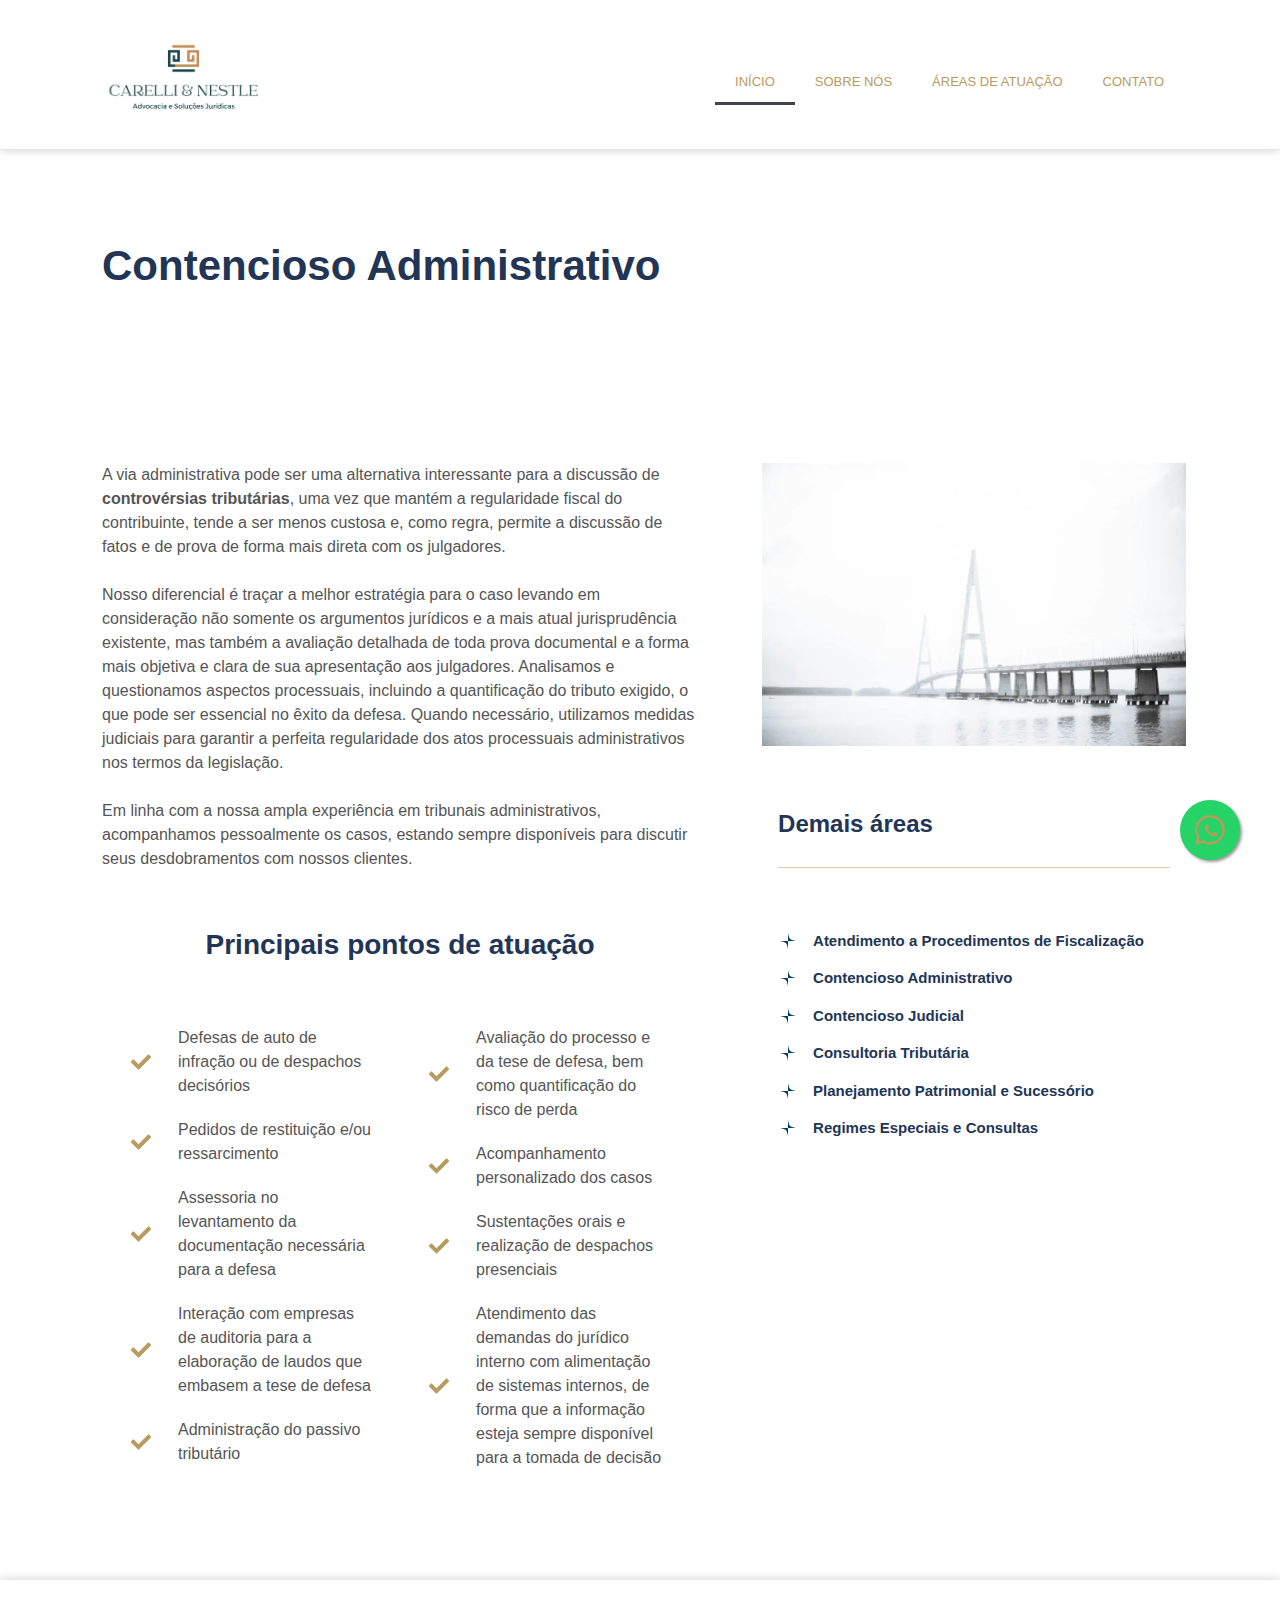
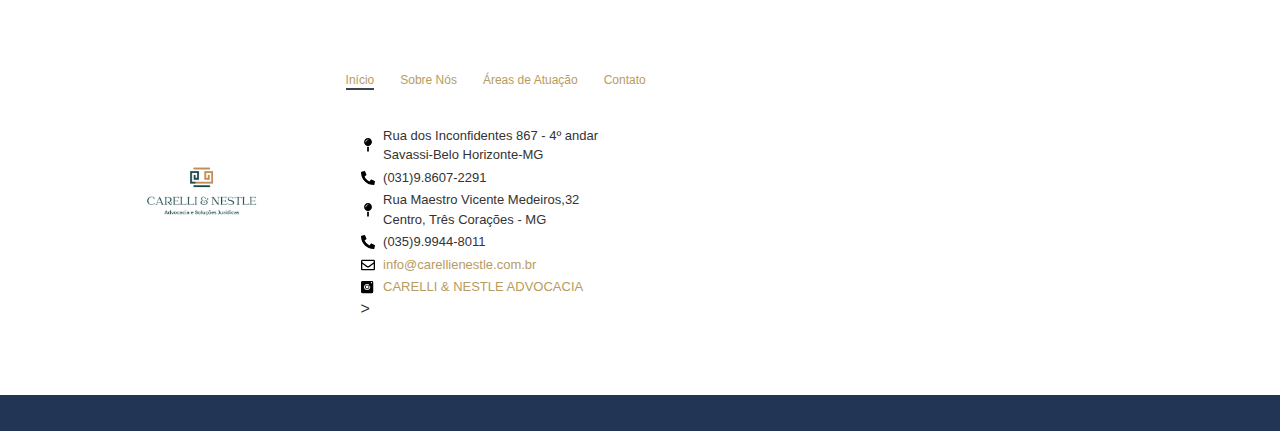
<file: contencioso-tributario-administrativo.html>
<!DOCTYPE html>

<html lang="pt-BR" prefix="og: https://ogp.me/ns#"
	class="wf-oxygen-n1-active wf-oxygen-i1-active wf-oxygen-n2-active wf-oxygen-i2-active wf-oxygen-n3-active wf-oxygen-i3-active wf-oxygen-n4-active wf-oxygen-i4-active wf-oxygen-n5-active wf-oxygen-i5-active wf-oxygen-n6-active wf-oxygen-i6-active wf-oxygen-n7-active wf-oxygen-i7-active wf-oxygen-n8-active wf-oxygen-i8-active wf-oxygen-n9-active wf-active">

<head>
	<meta http-equiv="Content-Type" content="text/html; charset=UTF-8">
	<link rel="preconnect" href="https://fonts.gstatic.com/" crossorigin="">

	<script>WebFontConfig = { google: { families: ["Oxygen:100,100italic,200,200italic,300,300italic,400,400italic,500,500italic,600,600italic,700,700italic,800,800italic,900,900italic&display=swap"] } }; if (typeof WebFont === "object" && typeof WebFont.load === "function") { WebFont.load(WebFontConfig); }</script>
	<link rel="stylesheet" href="./Carellienestle/css" media="all">
	<link rel="stylesheet" href="./Carellienestle/1008e4b686139f09b533acaf838a0d6d.css">
	<link data-optimized="2" rel="stylesheet" href="./Carellienestle/a6ef69d05a62252bb64749c95fdca952.css">
	<link rel="stylesheet" href="./Carellienestle/424ecf5edfde13e0bda3cbcd5e4093a3.css">

	<link data-optimized="2" rel="stylesheet" href="./Carellienestle/22d6a999a5c3a752c30244899b6c8e5c.css">

	<meta name="viewport" content="width=device-width, initial-scale=1">
	<link rel="profile" href="https://gmpg.org/xfn/11">
	<title>Carelli e Nestle Advocacia e Soluções jurídicas</title>
	<meta name="description"
		content="Escritório de Direito Tributário com ampla experiência em operações, procedimentos de fiscalização, contencioso, assessoria e planejamento">
	<meta name="robots" content="follow, index, max-snippet:-1, max-video-preview:-1, max-image-preview:large">
	<link rel="canonical" href="www.carellienestle.com.br">
	<meta property="og:locale" content="pt_BR">
	<meta property="og:type" content="website">
	<meta property="og:title" content="Carelli e Nestle Advocacias, escritório especializado em Direito Tributário">
	<meta property="og:description"
		content="Escritório de Direito Tributário com ampla experiência em operações, procedimentos de fiscalização, contencioso, assessoria e planejamento">
	<meta property="og:url" content="www.carellienestle.com.br">
	<meta property="og:site_name" content="Carelli e Nestle Advocacia">
	<meta property="og:updated_time" content="2024-12-09T16:54:11-03:00">
	<meta property="og:image"
		content="www.carellienestle.com.brwp-content/uploads/carelli-nestle-advogados-300x127.png">
	<meta property="og:image:secure_url"
		content="www.carellienestle.com.brwp-content/uploads/carelli-nestle-advogados-300x127.png">
	<meta property="og:image:width" content="813">
	<meta property="og:image:height" content="813">
	<meta property="og:image:alt" content="tributário Carelli e Nestle Advocacia">
	<meta property="og:image:type" content="image/png">
	<meta name="twitter:card" content="summary_large_image">
	<meta name="twitter:title" content="Carelli e Nestle Advocacia, escritório especializado em Direito Tributário">
	<meta name="twitter:description"
		content="Escritório de Direito Tributário com ampla experiência em operações, procedimentos de fiscalização, contencioso, assessoria e planejamento">
	<meta name="twitter:image"
		content="www.carellienestle.com.brwp-content/uploads/carelli-nestle-advogados-300x127.png">
	<meta name="twitter:label1" content="Escrito por">
	<meta name="twitter:label2" content="Tempo para leitura">
	<meta name="twitter:data2" content="Menos de um minuto">
	<meta name="google-site-verification" content="LuPv_Y6iam70j335OOCzLvKu3QazU-ulYsNzzlH8M_o">
	<meta name="msvalidate.01" content="19799638235a40c3a2c3db5e18bf4201">
	<meta name="yandex-verification" content="ea86232820644bff">
	<meta name="norton-safeweb-site-verification"
		content="ep0943ouve7qdc0pe37u14chi-06gctly32afe2qqbsq8vqq7i8zeemsrfsd8xxudr3ch0ugzaq960eofdeejn-pi1h1ute8wf8sf7pttfyxn7pj-qsuyxp4uakj4wdz">
	<link rel="dns-prefetch" href="https://www.googletagmanager.com/">
	<link rel="alternate" type="application/rss+xml" title="Feed para Carelli e Nestle Advocacia »"
		href="www.carellienestle.com.brfeed/">
	<link rel="alternate" type="application/rss+xml" title="Feed de comentários para Carelli e Nestle Advocacia »"
		href="www.carellienestle.com.brcomments/feed/">
	<link rel="preconnect" href="https://fonts.gstatic.com/" crossorigin="">
	<script id="google_gtagjs-js-after">window.dataLayer = window.dataLayer || []; function gtag() { dataLayer.push(arguments); }
		gtag("set", "linker", { "domains": ["carellienestle.com.br"] });
		gtag("js", new Date());
		gtag("set", "developer_id.dZTNiMT", true);
		gtag("config", "G-8PVWSGL5MD");</script>
	<link rel="alternate" title="JSON" type="application/json" href="www.carellienestle.com.brwp-json/wp/v2/pages/66">
	<link rel="EditURI" type="application/rsd+xml" title="RSD" href="www.carellienestle.com.brxmlrpc.php?rsd">
	<meta name="generator" content="WordPress 6.7.2">
	<link rel="shortlink" href="www.carellienestle.com.br">
	<link rel="alternate" title="oEmbed (JSON)" type="application/json+oembed"
		href="www.carellienestle.com.brwp-json/oembed/1.0/embed?url=https%3A%2F%2Fcarellienestle.com.br%2F">
	<link rel="alternate" title="oEmbed (XML)" type="text/xml+oembed"
		href="www.carellienestle.com.brwp-json/oembed/1.0/embed?url=https%3A%2F%2Fcarellienestle.com.br%2F&amp;format=xml">
	<meta name="generator" content="Site Kit by Google 1.148.0">
	<script>(function (w, d, s, l, i) {
			w[l] = w[l] || [];
			w[l].push({ 'gtm.start': new Date().getTime(), event: 'gtm.js' });
			var f = d.getElementsByTagName(s)[0],
				j = d.createElement(s), dl = l != 'dataLayer' ? '&l=' + l : '';
			j.async = true;
			j.src = 'https://www.googletagmanager.com/gtm.js?id=' + i + dl;
			f.parentNode.insertBefore(j, f);
		})(window, document, 'script', 'dataLayer', 'GTM-MJZDNMK');</script>
	<link rel="icon" href="img/logo.jpeg" sizes="32x32">
	<link rel="icon" href="img/logo.jpeg" sizes="192x192">
	<link rel="apple-touch-icon" href="img/logo.jpeg">
	<meta name="msapplication-TileImage"
		content="www.carellienestle.com.brwp-content/uploads/2020/08/carelli-nestle-advogados-300x127.png">
</head>

<body
	class="home page-template-default page page-id-66 wp-custom-logo elementor-default elementor-kit-533 elementor-page elementor-page-66 e--ua-blink e--ua-edge e--ua-webkit"
	data-elementor-device-mode="mobile">
	<noscript>
		<iframe data-lazyloaded="1" src="about:blank" data-src="https://www.googletagmanager.com/ns.html?id=GTM-MJZDNMK"
			height="0" width="0" style="display:none;visibility:hidden"></iframe><noscript><iframe
				src="https://www.googletagmanager.com/ns.html?id=GTM-MJZDNMK" height="0" width="0"
				style="display:none;visibility:hidden"></iframe></noscript>

		<a class="skip-link screen-reader-text" href="index.html">Ir para o conteúdo</a>
		<div data-elementor-type="header" data-elementor-id="78"
			class="elementor elementor-78 elementor-location-header" data-elementor-post-type="elementor_library">
			<div class="elementor-section-wrap">
				<header
					class="elementor-section elementor-top-section elementor-element elementor-element-e62f8d3 elementor-section-boxed elementor-section-height-default elementor-section-height-default"
					data-id="e62f8d3" data-element_type="section"
					data-settings="{&quot;background_background&quot;:&quot;classic&quot;,&quot;sticky&quot;:&quot;top&quot;,&quot;sticky_on&quot;:[&quot;desktop&quot;,&quot;tablet&quot;,&quot;mobile&quot;],&quot;sticky_offset&quot;:0,&quot;sticky_effects_offset&quot;:0}">
					<div class="elementor-container elementor-column-gap-default">
						<div class="elementor-column elementor-col-50 elementor-top-column elementor-element elementor-element-0c80501"
							data-id="0c80501" data-element_type="column">
							<div class="elementor-widget-wrap elementor-element-populated">
								<div class="elementor-element elementor-element-7a92265 elementor-widget elementor-widget-theme-site-logo elementor-widget-image"
									data-id="7a92265" data-element_type="widget"
									data-widget_type="theme-site-logo.default">
									<div class="elementor-widget-container">
										<div class="elementor-image" id="home">
											<a href="index.html">
												<img data-lazyloaded="1" src="img/logo.jpeg" width="300" height="127"
													data-src="img/logo.jpeg"
													class="attachment-medium size-medium wp-image-396 entered litespeed-loaded"
													alt="Escritório de direito tributário Carelli e Nestle Advocacia"
													data-srcset="img/logo.jpeg 300w, img/logo.jpeg 400w"
													data-sizes="(max-width: 300px) 100vw, 300px" data-ll-status="loaded"
													sizes="(max-width: 300px) 100vw, 300px"
													srcset="img/logo.jpeg 300w, img/logo.jpeg 400w"><noscript><img
														width="300" height="127" src="img/logo.jpeg"
														class="attachment-medium size-medium wp-image-396"
														alt="Escritório de direito tributário Carelli e Nestle Advocacia"
														srcset="img/logo.jpeg 300w, img/logo.jpeg 400w"
														sizes="(max-width: 300px) 100vw, 300px" /></noscript> </a>
										</div>
									</div>
								</div>
							</div>
						</div>
						<div class="elementor-column elementor-col-50 elementor-top-column elementor-element elementor-element-5fa1716"
							data-id="5fa1716" data-element_type="column">
							<div class="elementor-widget-wrap elementor-element-populated">
								<div class="elementor-element elementor-element-8d23995 elementor-nav-menu__align-right elementor-nav-menu--dropdown-tablet elementor-nav-menu__text-align-aside elementor-nav-menu--toggle elementor-nav-menu--burger elementor-widget elementor-widget-nav-menu"
									data-id="8d23995" data-element_type="widget"
									data-settings="{&quot;sticky&quot;:&quot;top&quot;,&quot;layout&quot;:&quot;horizontal&quot;,&quot;submenu_icon&quot;:{&quot;value&quot;:&quot;&lt;svg class=\&quot;e-font-icon-svg e-fas-caret-down\&quot; viewBox=\&quot;0 0 320 512\&quot; xmlns=\&quot;http:\/\/www.w3.org\/2000\/svg\&quot;&gt;&lt;path d=\&quot;M31.3 192h257.3c17.8 0 26.7 21.5 14.1 34.1L174.1 354.8c-7.8 7.8-20.5 7.8-28.3 0L17.2 226.1C4.6 213.5 13.5 192 31.3 192z\&quot;&gt;&lt;\/path&gt;&lt;\/svg&gt;&quot;,&quot;library&quot;:&quot;fa-solid&quot;},&quot;toggle&quot;:&quot;burger&quot;,&quot;sticky_on&quot;:[&quot;desktop&quot;,&quot;tablet&quot;,&quot;mobile&quot;],&quot;sticky_offset&quot;:0,&quot;sticky_effects_offset&quot;:0}"
									data-widget_type="nav-menu.default">
									<div class="elementor-widget-container">
										<nav
											class="elementor-nav-menu--main elementor-nav-menu__container elementor-nav-menu--layout-horizontal e--pointer-underline e--animation-fade">
											<ul id="menu-1-8d23995" class="elementor-nav-menu">
												<li
													class="menu-item menu-item-type-post_type menu-item-object-page menu-item-home current-menu-item page_item page-item-66 current_page_item menu-item-168">
													<a href="index.html#home" aria-current="page"
														class="elementor-item elementor-item-active">Início</a>
												</li>
												<li
													class="menu-item menu-item-type-post_type menu-item-object-page menu-item-166">
													<a href="index.html#sobre-nos" class="elementor-item">Sobre Nós</a>
												</li>
												<li
													class="menu-item menu-item-type-custom menu-item-object-custom menu-item-has-children menu-item-311">
													<a href="index.html#areas-de-atuacao"
														class="elementor-item elementor-item-anchor">Áreas de
														Atuação</a>

												</li>
												<li
													class="menu-item menu-item-type-custom menu-item-object-custom menu-item-229">
													<a href="index.html#contato"
														class="elementor-item elementor-item-anchor"
														tabindex="-1">Contato</a>
												</li>


												<!--<li
													class="menu-item menu-item-type-post_type menu-item-object-page menu-item-239">
													<a href="www.carellienestle.com.brpublicacoes/"
														class="elementor-item" tabindex="-1">Publicações</a>
												</li>
											      -->
											</ul>
										</nav>



										<div class="elementor-menu-toggle" role="button" tabindex="0"
											aria-label="Menu Toggle" aria-expanded="false">
											<svg aria-hidden="true" role="presentation"
												class="elementor-menu-toggle__icon--open e-font-icon-svg e-eicon-menu-bar"
												viewBox="0 0 1000 1000" xmlns="http://www.w3.org/2000/svg">
												<path
													d="M104 333H896C929 333 958 304 958 271S929 208 896 208H104C71 208 42 237 42 271S71 333 104 333ZM104 583H896C929 583 958 554 958 521S929 458 896 458H104C71 458 42 487 42 521S71 583 104 583ZM104 833H896C929 833 958 804 958 771S929 708 896 708H104C71 708 42 737 42 771S71 833 104 833Z">
												</path>
											</svg><svg aria-hidden="true" role="presentation"
												class="elementor-menu-toggle__icon--close e-font-icon-svg e-eicon-close"
												viewBox="0 0 1000 1000" xmlns="http://www.w3.org/2000/svg">
												<path
													d="M742 167L500 408 258 167C246 154 233 150 217 150 196 150 179 158 167 167 154 179 150 196 150 212 150 229 154 242 171 254L408 500 167 742C138 771 138 800 167 829 196 858 225 858 254 829L496 587 738 829C750 842 767 846 783 846 800 846 817 842 829 829 842 817 846 804 846 783 846 767 842 750 829 737L588 500 833 258C863 229 863 200 833 171 804 137 775 137 742 167Z">
												</path>
											</svg> <span class="elementor-screen-only">Menu</span>
										</div>
										<nav class="elementor-nav-menu--dropdown elementor-nav-menu__container"
											aria-hidden="true">
											<ul id="menu-2-8d23995" class="elementor-nav-menu">
												<li
													class="menu-item menu-item-type-post_type menu-item-object-page menu-item-home current-menu-item page_item page-item-66 current_page_item menu-item-168">
													<a href="index.html#home" aria-current="page"
														class="elementor-item elementor-item-active">Início</a>
												</li>
												<li
													class="menu-item menu-item-type-post_type menu-item-object-page menu-item-166">
													<a href="index.html#sobre-nos" class="elementor-item">Sobre Nós</a>
												</li>
												<li
													class="menu-item menu-item-type-custom menu-item-object-custom menu-item-has-children menu-item-311">
													<a href="index.html#areas-de-atuacao"
														class="elementor-item elementor-item-anchor">Áreas de
														Atuação</a>

												</li>
												<li
													class="menu-item menu-item-type-custom menu-item-object-custom menu-item-229">
													<a href="index.html#contato"
														class="elementor-item elementor-item-anchor"
														tabindex="-1">Contato</a>
												</li>


												<!--<li
													class="menu-item menu-item-type-post_type menu-item-object-page menu-item-239">
													<a href="www.carellienestle.com.brpublicacoes/"
														class="elementor-item" tabindex="-1">Publicações</a>
												</li>
											      -->
											</ul>
										</nav>
									</div>
								</div>
							</div>
						</div>
					</div>
				</header>
			</div>
		</div>
		<main id="content" class="site-main post-351 page type-page status-publish has-post-thumbnail hentry">
			<div class="page-content">
				<div data-elementor-type="wp-page" data-elementor-id="351" class="elementor elementor-351"
					data-elementor-post-type="page">
					<section
						class="elementor-section elementor-top-section elementor-element elementor-element-7a8d3cd elementor-section-height-min-height elementor-section-boxed elementor-section-height-default elementor-section-items-middle"
						data-id="7a8d3cd" data-element_type="section"
						data-settings="{&quot;background_background&quot;:&quot;classic&quot;}">
						<div class="elementor-background-overlay"></div>
						<div class="elementor-container elementor-column-gap-default">
							<div class="elementor-column elementor-col-100 elementor-top-column elementor-element elementor-element-edb74db"
								data-id="edb74db" data-element_type="column"
								data-settings="{&quot;background_background&quot;:&quot;classic&quot;}">
								<div class="elementor-widget-wrap elementor-element-populated">
									<div class="elementor-element elementor-element-14ae9b0 elementor-widget elementor-widget-heading"
										data-id="14ae9b0" data-element_type="widget" data-widget_type="heading.default">
										<div class="elementor-widget-container">
											<h1 class="elementor-heading-title elementor-size-default">Contencioso
												Administrativo</h1>
										</div>
									</div>
								</div>
							</div>
						</div>
					</section>
					<section
						class="elementor-section elementor-top-section elementor-element elementor-element-54a4d399 elementor-section-boxed elementor-section-height-default elementor-section-height-default"
						data-id="54a4d399" data-element_type="section"
						data-settings="{&quot;background_background&quot;:&quot;classic&quot;}">
						<div class="elementor-container elementor-column-gap-no">
							<div class="elementor-column elementor-col-66 elementor-top-column elementor-element elementor-element-1d8ca947"
								data-id="1d8ca947" data-element_type="column">
								<div class="elementor-widget-wrap elementor-element-populated">
									<div class="elementor-element elementor-element-7bbd6b74 elementor-widget elementor-widget-text-editor"
										data-id="7bbd6b74" data-element_type="widget"
										data-widget_type="text-editor.default">
										<div class="elementor-widget-container">
											<p>A via administrativa pode ser uma alternativa interessante para a
												discussão de <b>controvérsias tributárias</b>, uma vez que mantém a
												regularidade fiscal do contribuinte, tende a ser menos custosa e, como
												regra, permite a discussão de fatos e de prova de forma mais direta com
												os julgadores.</p>
											<p>Nosso diferencial é traçar a melhor estratégia para o caso levando em
												consideração não somente os argumentos jurídicos e a mais atual
												jurisprudência existente, mas também a avaliação detalhada de toda prova
												documental e a forma mais objetiva e clara de sua apresentação aos
												julgadores. Analisamos e questionamos aspectos processuais, incluindo a
												quantificação do tributo exigido, o que pode ser essencial no êxito da
												defesa. Quando necessário, utilizamos medidas judiciais para garantir a
												perfeita regularidade dos atos processuais administrativos nos termos da
												legislação.</p>
											<p>Em linha com a nossa ampla experiência em tribunais administrativos,
												<span style="font-weight: 400;">acompanhamos pessoalmente os casos,
													estando sempre disponíveis para discutir seus desdobramentos com
													nossos clientes.&nbsp;</span></p>
										</div>
									</div>
									<div class="elementor-element elementor-element-4c2504ac elementor-widget elementor-widget-heading"
										data-id="4c2504ac" data-element_type="widget"
										data-widget_type="heading.default">
										<div class="elementor-widget-container">
											<h2 class="elementor-heading-title elementor-size-default">Principais pontos
												de atuação</h2>
										</div>
									</div>
									<section
										class="elementor-section elementor-inner-section elementor-element elementor-element-20662ec0 elementor-section-boxed elementor-section-height-default elementor-section-height-default"
										data-id="20662ec0" data-element_type="section">
										<div class="elementor-container elementor-column-gap-default">
											<div class="elementor-column elementor-col-50 elementor-inner-column elementor-element elementor-element-41cfc3f2"
												data-id="41cfc3f2" data-element_type="column">
												<div class="elementor-widget-wrap elementor-element-populated">
													<div class="elementor-element elementor-element-36f98a1f elementor-align-left elementor-mobile-align-center elementor-icon-list--layout-traditional elementor-list-item-link-full_width elementor-widget elementor-widget-icon-list"
														data-id="36f98a1f" data-element_type="widget"
														data-widget_type="icon-list.default">
														<div class="elementor-widget-container">
															<ul class="elementor-icon-list-items">
																<li class="elementor-icon-list-item">
																	<span class="elementor-icon-list-icon">
																		<svg aria-hidden="true"
																			class="e-font-icon-svg e-fas-check"
																			viewBox="0 0 512 512"
																			xmlns="http://www.w3.org/2000/svg">
																			<path
																				d="M173.898 439.404l-166.4-166.4c-9.997-9.997-9.997-26.206 0-36.204l36.203-36.204c9.997-9.998 26.207-9.998 36.204 0L192 312.69 432.095 72.596c9.997-9.997 26.207-9.997 36.204 0l36.203 36.204c9.997 9.997 9.997 26.206 0 36.204l-294.4 294.401c-9.998 9.997-26.207 9.997-36.204-.001z">
																			</path>
																		</svg> </span>
																	<span class="elementor-icon-list-text">Defesas de
																		auto de infração ou de despachos
																		decisórios</span>
																</li>
																<li class="elementor-icon-list-item">
																	<span class="elementor-icon-list-icon">
																		<svg aria-hidden="true"
																			class="e-font-icon-svg e-fas-check"
																			viewBox="0 0 512 512"
																			xmlns="http://www.w3.org/2000/svg">
																			<path
																				d="M173.898 439.404l-166.4-166.4c-9.997-9.997-9.997-26.206 0-36.204l36.203-36.204c9.997-9.998 26.207-9.998 36.204 0L192 312.69 432.095 72.596c9.997-9.997 26.207-9.997 36.204 0l36.203 36.204c9.997 9.997 9.997 26.206 0 36.204l-294.4 294.401c-9.998 9.997-26.207 9.997-36.204-.001z">
																			</path>
																		</svg> </span>
																	<span class="elementor-icon-list-text">Pedidos de
																		restituição e/ou ressarcimento</span>
																</li>
																<li class="elementor-icon-list-item">
																	<span class="elementor-icon-list-icon">
																		<svg aria-hidden="true"
																			class="e-font-icon-svg e-fas-check"
																			viewBox="0 0 512 512"
																			xmlns="http://www.w3.org/2000/svg">
																			<path
																				d="M173.898 439.404l-166.4-166.4c-9.997-9.997-9.997-26.206 0-36.204l36.203-36.204c9.997-9.998 26.207-9.998 36.204 0L192 312.69 432.095 72.596c9.997-9.997 26.207-9.997 36.204 0l36.203 36.204c9.997 9.997 9.997 26.206 0 36.204l-294.4 294.401c-9.998 9.997-26.207 9.997-36.204-.001z">
																			</path>
																		</svg> </span>
																	<span class="elementor-icon-list-text">Assessoria no
																		levantamento da documentação necessária para a
																		defesa</span>
																</li>
																<li class="elementor-icon-list-item">
																	<span class="elementor-icon-list-icon">
																		<svg aria-hidden="true"
																			class="e-font-icon-svg e-fas-check"
																			viewBox="0 0 512 512"
																			xmlns="http://www.w3.org/2000/svg">
																			<path
																				d="M173.898 439.404l-166.4-166.4c-9.997-9.997-9.997-26.206 0-36.204l36.203-36.204c9.997-9.998 26.207-9.998 36.204 0L192 312.69 432.095 72.596c9.997-9.997 26.207-9.997 36.204 0l36.203 36.204c9.997 9.997 9.997 26.206 0 36.204l-294.4 294.401c-9.998 9.997-26.207 9.997-36.204-.001z">
																			</path>
																		</svg> </span>
																	<span class="elementor-icon-list-text">Interação com
																		empresas de auditoria para a elaboração de
																		laudos que embasem a tese de defesa</span>
																</li>
																<li class="elementor-icon-list-item">
																	<span class="elementor-icon-list-icon">
																		<svg aria-hidden="true"
																			class="e-font-icon-svg e-fas-check"
																			viewBox="0 0 512 512"
																			xmlns="http://www.w3.org/2000/svg">
																			<path
																				d="M173.898 439.404l-166.4-166.4c-9.997-9.997-9.997-26.206 0-36.204l36.203-36.204c9.997-9.998 26.207-9.998 36.204 0L192 312.69 432.095 72.596c9.997-9.997 26.207-9.997 36.204 0l36.203 36.204c9.997 9.997 9.997 26.206 0 36.204l-294.4 294.401c-9.998 9.997-26.207 9.997-36.204-.001z">
																			</path>
																		</svg> </span>
																	<span class="elementor-icon-list-text">Administração
																		do passivo tributário</span>
																</li>
															</ul>
														</div>
													</div>
												</div>
											</div>
											<div class="elementor-column elementor-col-50 elementor-inner-column elementor-element elementor-element-2333695"
												data-id="2333695" data-element_type="column">
												<div class="elementor-widget-wrap elementor-element-populated">
													<div class="elementor-element elementor-element-dd0027e elementor-align-left elementor-mobile-align-center elementor-icon-list--layout-traditional elementor-list-item-link-full_width elementor-widget elementor-widget-icon-list"
														data-id="dd0027e" data-element_type="widget"
														data-widget_type="icon-list.default">
														<div class="elementor-widget-container">
															<ul class="elementor-icon-list-items">
																<li class="elementor-icon-list-item">
																	<span class="elementor-icon-list-icon">
																		<svg aria-hidden="true"
																			class="e-font-icon-svg e-fas-check"
																			viewBox="0 0 512 512"
																			xmlns="http://www.w3.org/2000/svg">
																			<path
																				d="M173.898 439.404l-166.4-166.4c-9.997-9.997-9.997-26.206 0-36.204l36.203-36.204c9.997-9.998 26.207-9.998 36.204 0L192 312.69 432.095 72.596c9.997-9.997 26.207-9.997 36.204 0l36.203 36.204c9.997 9.997 9.997 26.206 0 36.204l-294.4 294.401c-9.998 9.997-26.207 9.997-36.204-.001z">
																			</path>
																		</svg> </span>
																	<span class="elementor-icon-list-text">Avaliação do
																		processo e da tese de defesa, bem como
																		quantificação do risco de perda</span>
																</li>
																<li class="elementor-icon-list-item">
																	<span class="elementor-icon-list-icon">
																		<svg aria-hidden="true"
																			class="e-font-icon-svg e-fas-check"
																			viewBox="0 0 512 512"
																			xmlns="http://www.w3.org/2000/svg">
																			<path
																				d="M173.898 439.404l-166.4-166.4c-9.997-9.997-9.997-26.206 0-36.204l36.203-36.204c9.997-9.998 26.207-9.998 36.204 0L192 312.69 432.095 72.596c9.997-9.997 26.207-9.997 36.204 0l36.203 36.204c9.997 9.997 9.997 26.206 0 36.204l-294.4 294.401c-9.998 9.997-26.207 9.997-36.204-.001z">
																			</path>
																		</svg> </span>
																	<span
																		class="elementor-icon-list-text">Acompanhamento
																		personalizado dos casos</span>
																</li>
																<li class="elementor-icon-list-item">
																	<span class="elementor-icon-list-icon">
																		<svg aria-hidden="true"
																			class="e-font-icon-svg e-fas-check"
																			viewBox="0 0 512 512"
																			xmlns="http://www.w3.org/2000/svg">
																			<path
																				d="M173.898 439.404l-166.4-166.4c-9.997-9.997-9.997-26.206 0-36.204l36.203-36.204c9.997-9.998 26.207-9.998 36.204 0L192 312.69 432.095 72.596c9.997-9.997 26.207-9.997 36.204 0l36.203 36.204c9.997 9.997 9.997 26.206 0 36.204l-294.4 294.401c-9.998 9.997-26.207 9.997-36.204-.001z">
																			</path>
																		</svg> </span>
																	<span class="elementor-icon-list-text">Sustentações
																		orais e realização de despachos
																		presenciais</span>
																</li>
																<li class="elementor-icon-list-item">
																	<span class="elementor-icon-list-icon">
																		<svg aria-hidden="true"
																			class="e-font-icon-svg e-fas-check"
																			viewBox="0 0 512 512"
																			xmlns="http://www.w3.org/2000/svg">
																			<path
																				d="M173.898 439.404l-166.4-166.4c-9.997-9.997-9.997-26.206 0-36.204l36.203-36.204c9.997-9.998 26.207-9.998 36.204 0L192 312.69 432.095 72.596c9.997-9.997 26.207-9.997 36.204 0l36.203 36.204c9.997 9.997 9.997 26.206 0 36.204l-294.4 294.401c-9.998 9.997-26.207 9.997-36.204-.001z">
																			</path>
																		</svg> </span>
																	<span class="elementor-icon-list-text">Atendimento
																		das demandas do jurídico interno com alimentação
																		de sistemas internos, de forma que a informação
																		esteja sempre disponível para a tomada de
																		decisão</span>
																</li>
															</ul>
														</div>
													</div>
												</div>
											</div>
										</div>
									</section>
								</div>
							</div>
							<div class="elementor-column elementor-col-33 elementor-top-column elementor-element elementor-element-2e864cd2"
								data-id="2e864cd2" data-element_type="column">
								<div class="elementor-widget-wrap elementor-element-populated">
									<div class="elementor-element elementor-element-6cc38dfd elementor-widget elementor-widget-image"
										data-id="6cc38dfd" data-element_type="widget" data-widget_type="image.default">
										<div class="elementor-widget-container">
											<img src="img/logo-contencioso-tributario-administrativo.png" alt="contencioso-tributario-administrativo">
										</div>
									</div>
									<div class="elementor-element elementor-element-76fe25d9 elementor-widget elementor-widget-heading"
										data-id="76fe25d9" data-element_type="widget"
										data-widget_type="heading.default">
										<div class="elementor-widget-container">
											<h4 class="elementor-heading-title elementor-size-default">Demais áreas</h4>
										</div>
									</div>
									<div class="elementor-element elementor-element-6cad1604 elementor-widget-divider--view-line elementor-widget elementor-widget-divider"
										data-id="6cad1604" data-element_type="widget"
										data-widget_type="divider.default">
										<div class="elementor-widget-container">
											<div class="elementor-divider">
												<span class="elementor-divider-separator">
												</span>
											</div>
										</div>
									</div>
									<div class="elementor-element elementor-element-5ff203a4 elementor-widget elementor-widget-spacer"
										data-id="5ff203a4" data-element_type="widget" data-widget_type="spacer.default">
										<div class="elementor-widget-container">
											<div class="elementor-spacer">
												<div class="elementor-spacer-inner"></div>
											</div>
										</div>
									</div>
									<div class="elementor-element elementor-element-0772fb0 elementor-align-left elementor-mobile-align-left elementor-icon-list--layout-traditional elementor-list-item-link-full_width elementor-widget elementor-widget-icon-list"
										data-id="0772fb0" data-element_type="widget"
										data-widget_type="icon-list.default">
										<div class="elementor-widget-container">
											<ul class="elementor-icon-list-items">
												<li class="elementor-icon-list-item">
													<a
														href="atendimento-a-procedimentos-de-fiscalizacao.html"><span
															class="elementor-icon-list-icon">
															<svg xmlns="http://www.w3.org/2000/svg"
																xmlns:xlink="http://www.w3.org/1999/xlink" id="Camada_1"
																x="0px" y="0px" viewBox="0 0 400 400"
																xml:space="preserve">
																<g>
																	<g>
																		<path fill="#003D61"
																			d="M200.3,200.2H0.3c164.6,35.3,164.6,35.3,200,200V200.2z">
																		</path>
																		<path fill="#003D61"
																			d="M200.3,200.2V0.2c35.4,164.6,35.4,164.6,200,200H200.3z">
																		</path>
																	</g>
																</g>
															</svg> </span>
														<span class="elementor-icon-list-text">Atendimento a
															Procedimentos de Fiscalização</span>
													</a>
												</li>
												<li class="elementor-icon-list-item">
													<a
														href="contencioso-tributario-administrativo.html"><span
															class="elementor-icon-list-icon">
															<svg xmlns="http://www.w3.org/2000/svg"
																xmlns:xlink="http://www.w3.org/1999/xlink" id="Camada_1"
																x="0px" y="0px" viewBox="0 0 400 400"
																xml:space="preserve">
																<g>
																	<g>
																		<path fill="#003D61"
																			d="M200.3,200.2H0.3c164.6,35.3,164.6,35.3,200,200V200.2z">
																		</path>
																		<path fill="#003D61"
																			d="M200.3,200.2V0.2c35.4,164.6,35.4,164.6,200,200H200.3z">
																		</path>
																	</g>
																</g>
															</svg> </span>
														<span class="elementor-icon-list-text">Contencioso
															Administrativo</span>
													</a>
												</li>
												<li class="elementor-icon-list-item">
													<a href="contencioso-tributario-judicial.html"><span
															class="elementor-icon-list-icon">
															<svg xmlns="http://www.w3.org/2000/svg"
																xmlns:xlink="http://www.w3.org/1999/xlink" id="Camada_1"
																x="0px" y="0px" viewBox="0 0 400 400"
																xml:space="preserve">
																<g>
																	<g>
																		<path fill="#003D61"
																			d="M200.3,200.2H0.3c164.6,35.3,164.6,35.3,200,200V200.2z">
																		</path>
																		<path fill="#003D61"
																			d="M200.3,200.2V0.2c35.4,164.6,35.4,164.6,200,200H200.3z">
																		</path>
																	</g>
																</g>
															</svg> </span>
														<span class="elementor-icon-list-text">Contencioso
															Judicial</span>
													</a>
												</li>
												<li class="elementor-icon-list-item">
													<a href="consultoria-tributaria.html"><span
															class="elementor-icon-list-icon">
															<svg xmlns="http://www.w3.org/2000/svg"
																xmlns:xlink="http://www.w3.org/1999/xlink" id="Camada_1"
																x="0px" y="0px" viewBox="0 0 400 400"
																xml:space="preserve">
																<g>
																	<g>
																		<path fill="#003D61"
																			d="M200.3,200.2H0.3c164.6,35.3,164.6,35.3,200,200V200.2z">
																		</path>
																		<path fill="#003D61"
																			d="M200.3,200.2V0.2c35.4,164.6,35.4,164.6,200,200H200.3z">
																		</path>
																	</g>
																</g>
															</svg> </span>
														<span class="elementor-icon-list-text">Consultoria
															Tributária</span>
													</a>
												</li>
												<li class="elementor-icon-list-item">
													<a href="planejamento-patrimonial-sucessorio.html"><span
															class="elementor-icon-list-icon">
															<svg xmlns="http://www.w3.org/2000/svg"
																xmlns:xlink="http://www.w3.org/1999/xlink" id="Camada_1"
																x="0px" y="0px" viewBox="0 0 400 400"
																xml:space="preserve">
																<g>
																	<g>
																		<path fill="#003D61"
																			d="M200.3,200.2H0.3c164.6,35.3,164.6,35.3,200,200V200.2z">
																		</path>
																		<path fill="#003D61"
																			d="M200.3,200.2V0.2c35.4,164.6,35.4,164.6,200,200H200.3z">
																		</path>
																	</g>
																</g>
															</svg> </span>
														<span class="elementor-icon-list-text">Planejamento Patrimonial
															e Sucessório</span>
													</a>
												</li>
												<li class="elementor-icon-list-item">
													<a
														href="regimes-tributarios-especiais-consultas.html"><span
															class="elementor-icon-list-icon">
															<svg xmlns="http://www.w3.org/2000/svg"
																xmlns:xlink="http://www.w3.org/1999/xlink" id="Camada_1"
																x="0px" y="0px" viewBox="0 0 400 400"
																xml:space="preserve">
																<g>
																	<g>
																		<path fill="#003D61"
																			d="M200.3,200.2H0.3c164.6,35.3,164.6,35.3,200,200V200.2z">
																		</path>
																		<path fill="#003D61"
																			d="M200.3,200.2V0.2c35.4,164.6,35.4,164.6,200,200H200.3z">
																		</path>
																	</g>
																</g>
															</svg> </span>
														<span class="elementor-icon-list-text">Regimes Especiais e
															Consultas</span>
													</a>
												</li>
											</ul>
										</div>
									</div>
									<div class="elementor-element elementor-element-63c03004 elementor-widget elementor-widget-spacer"
										data-id="63c03004" data-element_type="widget" data-widget_type="spacer.default">
										<div class="elementor-widget-container">
											<div class="elementor-spacer">
												<div class="elementor-spacer-inner"></div>
											</div>
										</div>
									</div>
								</div>
							</div>
						</div>
					</section>
					
				</div>
			</div>
		</main>







		<footer data-elementor-type="footer" data-elementor-id="172"
			class="elementor elementor-172 elementor-location-footer" data-elementor-post-type="elementor_library">
			<div class="elementor-section-wrap">
				<footer
					class="elementor-section elementor-top-section elementor-element elementor-element-af74113 elementor-section-boxed elementor-section-height-default elementor-section-height-default"
					data-id="af74113" data-element_type="section">
					<div class="elementor-container elementor-column-gap-default">
						<div class="elementor-column elementor-col-50 elementor-top-column elementor-element elementor-element-865e4a1"
							data-id="865e4a1" data-element_type="column">
							<div class="elementor-widget-wrap elementor-element-populated">
								<div class="elementor-element elementor-element-921896b elementor-widget elementor-widget-theme-site-logo elementor-widget-image"
									data-id="921896b" data-element_type="widget"
									data-widget_type="theme-site-logo.default">
									<div class="elementor-widget-container">
										<div class="elementor-image">
											<a href="index.html">
												<img data-lazyloaded="1" src="img/logo.jpeg" width="300" height="127"
													data-src="img/logo.jpeg"
													class="attachment-medium size-medium wp-image-396"
													alt="Escritório de direito tributário Carelli e Nestle Advocacia"
													data-srcset="img/logo.jpeg 300w, img/logo.jpeg 400w"
													data-sizes="(max-width: 300px) 100vw, 300px"><noscript><img
														width="300" height="127" src="img/logo.jpeg"
														class="attachment-medium size-medium wp-image-396"
														alt="Escritório de direito tributário Carelli e Nestle Advocacia"
														srcset="img/logo.jpeg 300w, img/logo.jpeg 400w"
														sizes="(max-width: 300px) 100vw, 300px" /></noscript>
											</a>
										</div>
									</div>
								</div>
							</div>
						</div>
						<div class="elementor-column elementor-col-50 elementor-top-column elementor-element elementor-element-480a26c"
							data-id="480a26c" data-element_type="column">
							<div class="elementor-widget-wrap elementor-element-populated">
								<div class="elementor-element elementor-element-8c3da50 elementor-nav-menu--dropdown-none elementor-widget elementor-widget-nav-menu"
									data-id="8c3da50" data-element_type="widget"
									data-settings="{&quot;layout&quot;:&quot;horizontal&quot;,&quot;submenu_icon&quot;:{&quot;value&quot;:&quot;&lt;svg class=\&quot;e-font-icon-svg e-fas-caret-down\&quot; viewBox=\&quot;0 0 320 512\&quot; xmlns=\&quot;http:\/\/www.w3.org\/2000\/svg\&quot;&gt;&lt;path d=\&quot;M31.3 192h257.3c17.8 0 26.7 21.5 14.1 34.1L174.1 354.8c-7.8 7.8-20.5 7.8-28.3 0L17.2 226.1C4.6 213.5 13.5 192 31.3 192z\&quot;&gt;&lt;\/path&gt;&lt;\/svg&gt;&quot;,&quot;library&quot;:&quot;fa-solid&quot;}}"
									data-widget_type="nav-menu.default">
									<div class="elementor-widget-container">
										<nav
											class="elementor-nav-menu--main elementor-nav-menu__container elementor-nav-menu--layout-horizontal e--pointer-underline e--animation-fade">
											<ul id="menu-1-8c3da50" class="elementor-nav-menu">
												<li
													class="menu-item menu-item-type-post_type menu-item-object-page menu-item-home current-menu-item page_item page-item-66 current_page_item menu-item-168">
													<a href="index.html" aria-current="page"
														class="elementor-item elementor-item-active">Início</a>
												</li>
												<li
													class="menu-item menu-item-type-post_type menu-item-object-page menu-item-166">
													<a href="index.html#sobre-nos" class="elementor-item">Sobre
														Nós</a>
												</li>
												<li
													class="menu-item menu-item-type-custom menu-item-object-custom menu-item-has-children menu-item-311">
													<a href="index.html#areas-de-atuacao"
														class="elementor-item elementor-item-anchor">Áreas
														de
														Atuação</a>

												</li>
												<li
													class="menu-item menu-item-type-custom menu-item-object-custom menu-item-229">
													<a href="index.html#contato"
														class="elementor-item elementor-item-anchor"
														tabindex="-1">Contato</a>
												</li>


												<!--<li
													class="menu-item menu-item-type-post_type menu-item-object-page menu-item-239">
													<a href="www.carellienestle.com.brpublicacoes/"
														class="elementor-item" tabindex="-1">Publicações</a>
												</li>
											      -->
											</ul>
										</nav>
										<nav class="elementor-nav-menu--dropdown elementor-nav-menu__container"
											aria-hidden="true">
											<ul id="menu-2-8c3da50" class="elementor-nav-menu">
												<li
													class="menu-item menu-item-type-post_type menu-item-object-page menu-item-home current-menu-item page_item page-item-66 current_page_item menu-item-168">
													<a href="index.html#home" aria-current="page"
														class="elementor-item elementor-item-active">Início</a>
												</li>
												<li
													class="menu-item menu-item-type-post_type menu-item-object-page menu-item-166">
													<a href="index.html#sobre-nos" class="elementor-item">Sobre
														Nós</a>
												</li>
												<li
													class="menu-item menu-item-type-custom menu-item-object-custom menu-item-has-children menu-item-311">
													<a href="index.html#areas-de-atuacao"
														class="elementor-item elementor-item-anchor">Áreas
														de
														Atuação</a>

												</li>
												<li
													class="menu-item menu-item-type-custom menu-item-object-custom menu-item-229">
													<a href="index.html#contato"
														class="elementor-item elementor-item-anchor"
														tabindex="-1">Contato</a>
												</li>


												<!--<li
													class="menu-item menu-item-type-post_type menu-item-object-page menu-item-239">
													<a href="www.carellienestle.com.brpublicacoes/"
														class="elementor-item" tabindex="-1">Publicações</a>
												</li>
											      -->
											</ul>
										</nav>
									</div>
								</div>
								<div class="elementor-element elementor-element-9f1ff71 elementor-align-left elementor-icon-list--layout-traditional elementor-list-item-link-full_width elementor-widget elementor-widget-icon-list"
									data-id="9f1ff71" data-element_type="widget" data-widget_type="icon-list.default">
									<div class="elementor-widget-container">
										<ul class="elementor-icon-list-items">
											<li class="elementor-icon-list-item">
												<span class="elementor-icon-list-icon">
													<svg aria-hidden="true" class="e-font-icon-svg e-fas-map-pin"
														viewBox="0 0 288 512" xmlns="http://www.w3.org/2000/svg">
														<path
															d="M112 316.94v156.69l22.02 33.02c4.75 7.12 15.22 7.12 19.97 0L176 473.63V316.94c-10.39 1.92-21.06 3.06-32 3.06s-21.61-1.14-32-3.06zM144 0C64.47 0 0 64.47 0 144s64.47 144 144 144 144-64.47 144-144S223.53 0 144 0zm0 76c-37.5 0-68 30.5-68 68 0 6.62-5.38 12-12 12s-12-5.38-12-12c0-50.73 41.28-92 92-92 6.62 0 12 5.38 12 12s-5.38 12-12 12z">
														</path>
													</svg> </span>
												<span class="elementor-icon-list-text">Rua dos
													Inconfidentes 867 -
													4º andar<br>Savassi-Belo Horizonte-MG </span>
											<li class="elementor-icon-list-item">
												<span class="elementor-icon-list-icon">
													<svg aria-hidden="true" class="e-font-icon-svg e-fas-phone-alt"
														viewBox="0 0 512 512" xmlns="http://www.w3.org/2000/svg">
														<path
															d="M497.39 361.8l-112-48a24 24 0 0 0-28 6.9l-49.6 60.6A370.66 370.66 0 0 1 130.6 204.11l60.6-49.6a23.94 23.94 0 0 0 6.9-28l-48-112A24.16 24.16 0 0 0 122.6.61l-104 24A24 24 0 0 0 0 48c0 256.5 207.9 464 464 464a24 24 0 0 0 23.4-18.6l24-104a24.29 24.29 0 0 0-14.01-27.6z">
														</path>
													</svg> </span>
												<span class="elementor-icon-list-text">(031)9.8607-2291</span>
											</li>


											<li class="elementor-icon-list-item">
												<span class="elementor-icon-list-icon">
													<svg aria-hidden="true" class="e-font-icon-svg e-fas-map-pin"
														viewBox="0 0 288 512" xmlns="http://www.w3.org/2000/svg">
														<path
															d="M112 316.94v156.69l22.02 33.02c4.75 7.12 15.22 7.12 19.97 0L176 473.63V316.94c-10.39 1.92-21.06 3.06-32 3.06s-21.61-1.14-32-3.06zM144 0C64.47 0 0 64.47 0 144s64.47 144 144 144 144-64.47 144-144S223.53 0 144 0zm0 76c-37.5 0-68 30.5-68 68 0 6.62-5.38 12-12 12s-12-5.38-12-12c0-50.73 41.28-92 92-92 6.62 0 12 5.38 12 12s-5.38 12-12 12z">
														</path>
													</svg> </span>
													<span class="elementor-icon-list-text">
													Rua Maestro Vicente Medeiros,32<br>Centro, Três Corações -
													MG</span>


											</li>
											</li>

											<li class="elementor-icon-list-item">
												<span class="elementor-icon-list-icon">
													<svg aria-hidden="true" class="e-font-icon-svg e-fas-phone-alt"
														viewBox="0 0 512 512" xmlns="http://www.w3.org/2000/svg">
														<path
															d="M497.39 361.8l-112-48a24 24 0 0 0-28 6.9l-49.6 60.6A370.66 370.66 0 0 1 130.6 204.11l60.6-49.6a23.94 23.94 0 0 0 6.9-28l-48-112A24.16 24.16 0 0 0 122.6.61l-104 24A24 24 0 0 0 0 48c0 256.5 207.9 464 464 464a24 24 0 0 0 23.4-18.6l24-104a24.29 24.29 0 0 0-14.01-27.6z">
														</path>
													</svg> </span>
												<span class="elementor-icon-list-text"
													id="contato">(035)9.9944-8011</span>
											</li>
											<li class="elementor-icon-list-item">
												<a href="mailto:info@carellienestle.com.br"><span
														class="elementor-icon-list-icon">
														<svg aria-hidden="true" class="e-font-icon-svg e-far-envelope"
															viewBox="0 0 512 512" xmlns="http://www.w3.org/2000/svg">
															<path
																d="M464 64H48C21.49 64 0 85.49 0 112v288c0 26.51 21.49 48 48 48h416c26.51 0 48-21.49 48-48V112c0-26.51-21.49-48-48-48zm0 48v40.805c-22.422 18.259-58.168 46.651-134.587 106.49-16.841 13.247-50.201 45.072-73.413 44.701-23.208.375-56.579-31.459-73.413-44.701C106.18 199.465 70.425 171.067 48 152.805V112h416zM48 400V214.398c22.914 18.251 55.409 43.862 104.938 82.646 21.857 17.205 60.134 55.186 103.062 54.955 42.717.231 80.509-37.199 103.053-54.947 49.528-38.783 82.032-64.401 104.947-82.653V400H48z">
															</path>
														</svg> </span>
													<span
														class="elementor-icon-list-text">info@carellienestle.com.br</span>
												</a>
											</li>
											<li class="elementor-icon-list-item">
												<a href="https://www.instagram.com/carellienestle/"
													target="_blank"><span class="elementor-icon-list-icon">
														<svg aria-hidden="true" class="e-font-icon-svg e-fab-instagram"
															xmlns="http://www.w3.org/2000/svg" viewBox="0 0 512 512">
															<path
																d="M224,202.66A53.34,53.34,0,1,0,277.34,256,53.38,53.38,0,0,0,224,202.66ZM224,338c-45.05,0-82-36.95-82-82s36.95-82,82-82,82,36.95,82,82S269.05,338,224,338Zm125.71-136.62a27.31,27.31,0,1,1-27.31-27.31A27.35,27.35,0,0,1,349.71,201.38ZM448,80V432a48,48,0,0,1-48,48H48A48,48,0,0,1,0,432V80A48,48,0,0,1,48,32H400A48,48,0,0,1,448,80ZM224,142.41c-62.48,0-113.25,50.77-113.25,113.25S161.52,368.91,224,368.91,337.25,318.14,337.25,255.66,286.48,142.41,224,142.41ZM384,120a24,24,0,1,0-24-24A24,24,0,0,0,384,120Z" />
														</svg>

														</svg> </span>
													<span class="elementor-icon-list-text">CARELLI &
														NESTLE
														ADVOCACIA</span>
												</a>
											</li>
											<!--<li class="elementor-icon-list-item">
												<a href="www.carellienestle.com.br"><span class="elementor-icon-list-text"><span
															style="color:#b0b0b0">&nbsp;&nbsp;&nbsp;&nbsp;&nbsp;&nbsp;&nbsp;
															CARELLI E NESTLE ADVOCACIA</span></span>
													
													
												</a>

											</li>-->>
										</ul>
									</div>
								</div>
							</div>
						</div>
					</div>
				</footer>

				<section
					class="elementor-section elementor-top-section elementor-element elementor-element-ad1cd2c elementor-section-content-middle elementor-section-boxed elementor-section-height-default elementor-section-height-default"
					data-id="ad1cd2c" data-element_type="section"
					data-settings="{&quot;background_background&quot;:&quot;classic&quot;}">
					<div class="elementor-container elementor-column-gap-default">
						<div class="elementor-column elementor-col-100 elementor-top-column elementor-element elementor-element-2b4fa24"
							data-id="2b4fa24" data-element_type="column">
							<div class="elementor-widget-wrap elementor-element-populated">
								<div class="elementor-element elementor-element-f3c2bc2 elementor-widget__width-inherit elementor-widget elementor-widget-html"
									data-id="f3c2bc2" data-element_type="widget" data-widget_type="html.default">

								</div>
							</div>
						</div>
					</div>
				</section>

			</div>
		</footer>
		<a href="https://wa.me/5531986072291" class="whatsapp-float" target="_blank" rel="noopener noreferrer">
			<svg xmlns="http://www.w3.org/2000/svg" width="30" height="30" fill="currentColor" viewBox="0 0 16 16">
				<path
					d="M13.601 2.326A7.854 7.854 0 0 0 7.994 0C3.627 0 .068 3.558.064 7.926c0 1.399.366 2.76 1.057 3.965L0 16l4.204-1.102a7.933 7.933 0 0 0 3.79.965h.004c4.368 0 7.926-3.558 7.93-7.93A7.898 7.898 0 0 0 13.6 2.326zM7.994 14.521a6.573 6.573 0 0 1-3.356-.92l-.24-.144-2.494.654.666-2.433-.156-.251a6.56 6.56 0 0 1-1.007-3.505c0-3.626 2.957-6.584 6.591-6.584a6.56 6.56 0 0 1 4.66 1.931 6.557 6.557 0 0 1 1.928 4.66c-.004 3.639-2.961 6.592-6.592 6.592zm3.615-4.934c-.17-.095-.985-.485-1.14-.54-.154-.055-.267-.082-.38.082-.112.164-.433.539-.53.65-.097.11-.195.123-.364.041-.17-.082-.716-.264-1.362-.845-.504-.45-.844-.998-.942-1.163-.098-.165-.01-.254.073-.336.075-.076.17-.195.254-.293.084-.098.112-.17.17-.277.057-.107.028-.204-.015-.286-.043-.082-.38-.915-.522-1.253-.137-.33-.276-.279-.38-.284-.104-.005-.224-.005-.337-.005-.112 0-.299.043-.455.207-.156.164-.597.583-.597 1.42 0 .836.61 1.645.695 1.758.084.112 1.19 1.812 2.877 2.54 1.688.727 1.688.484 1.992.453.304-.03 1.124-.46 1.283-.904.16-.444.16-.823.112-.904-.047-.08-.176-.128-.346-.222z" />
			</svg>
		</a>

</body>
<script src="Carellienestle/script.js"></script>

</html>
</file>
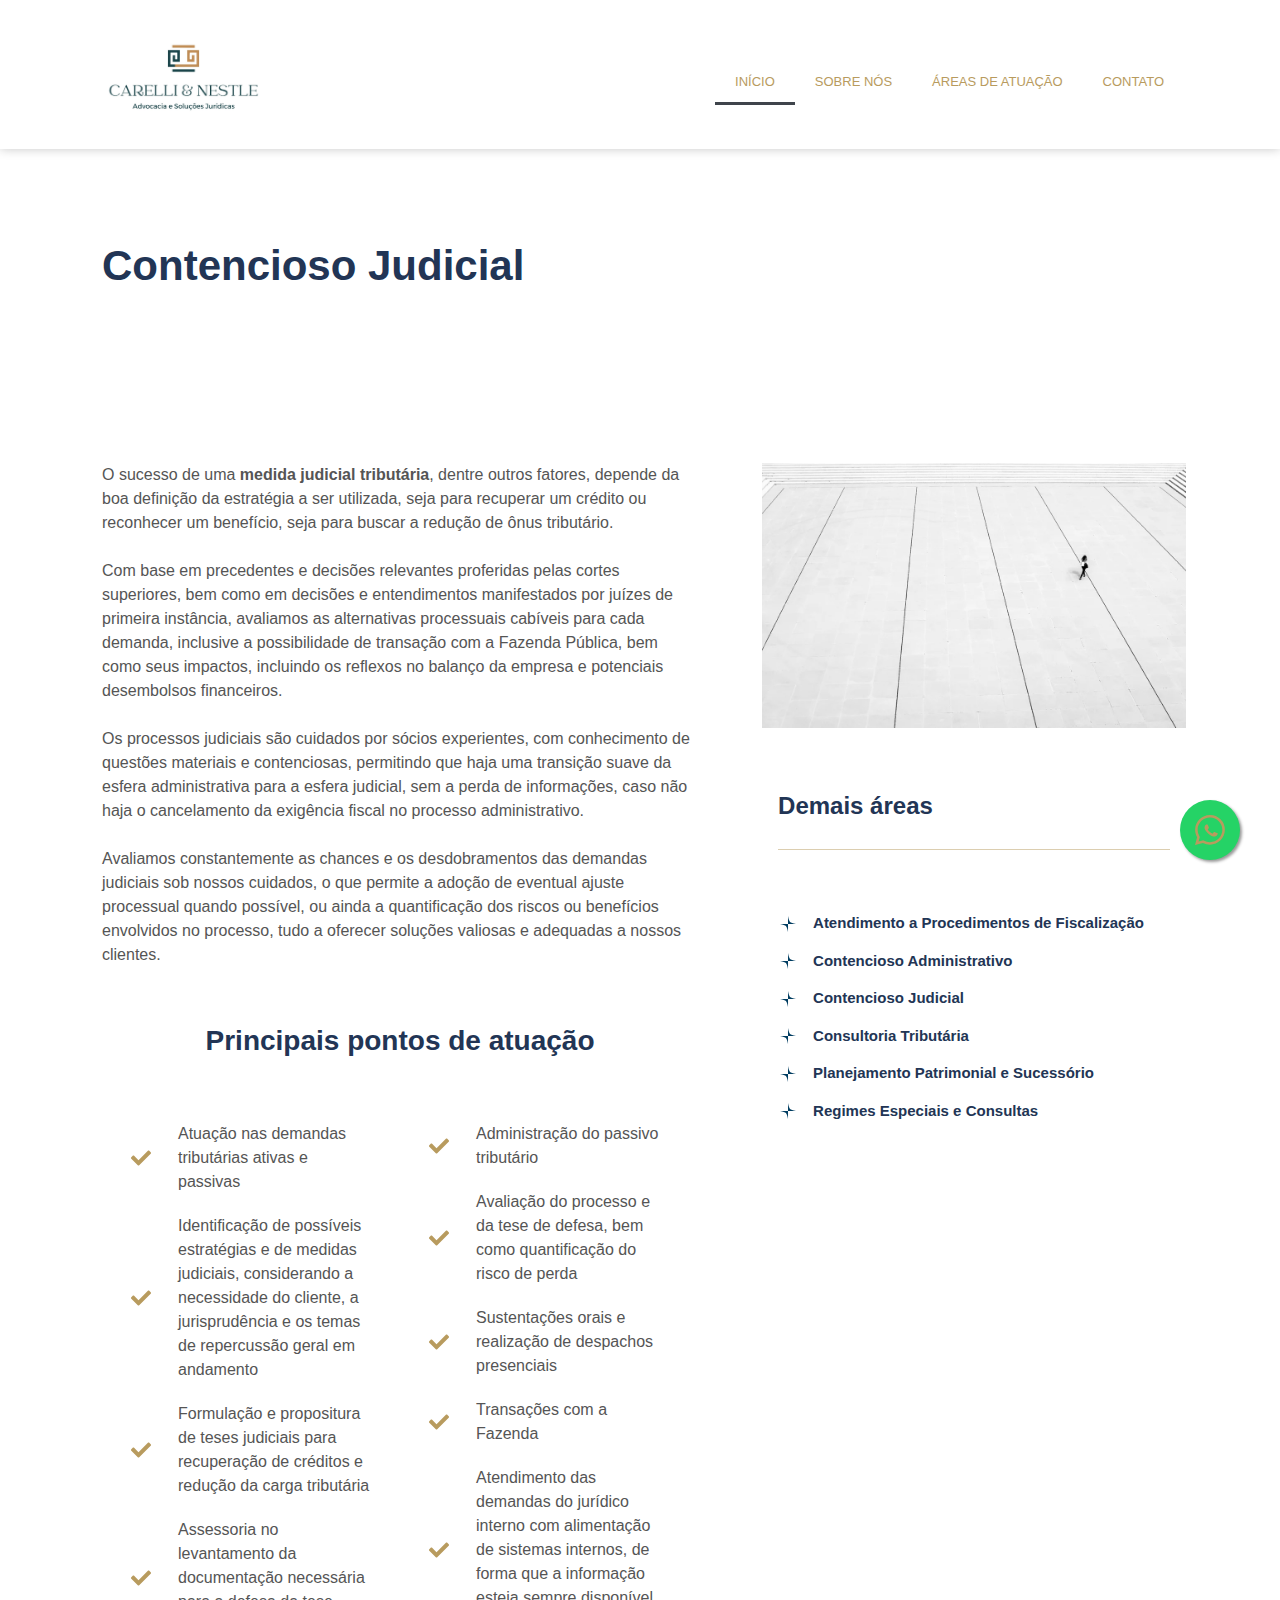
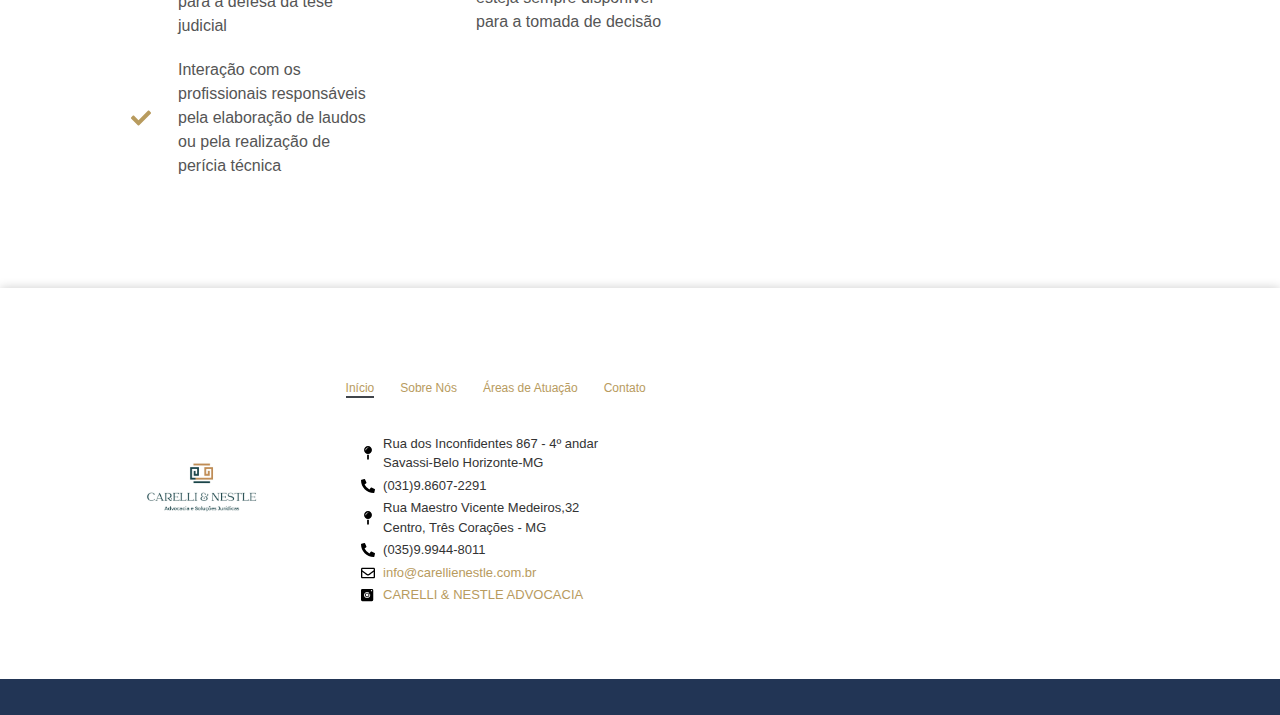
<file: contencioso-tributario-judicial.html>
<!DOCTYPE html>

<html lang="pt-BR" prefix="og: https://ogp.me/ns#"
	class="wf-oxygen-n1-active wf-oxygen-i1-active wf-oxygen-n2-active wf-oxygen-i2-active wf-oxygen-n3-active wf-oxygen-i3-active wf-oxygen-n4-active wf-oxygen-i4-active wf-oxygen-n5-active wf-oxygen-i5-active wf-oxygen-n6-active wf-oxygen-i6-active wf-oxygen-n7-active wf-oxygen-i7-active wf-oxygen-n8-active wf-oxygen-i8-active wf-oxygen-n9-active wf-active">

<head>
	<meta http-equiv="Content-Type" content="text/html; charset=UTF-8">
	<link rel="preconnect" href="https://fonts.gstatic.com/" crossorigin="">

	<script>WebFontConfig = { google: { families: ["Oxygen:100,100italic,200,200italic,300,300italic,400,400italic,500,500italic,600,600italic,700,700italic,800,800italic,900,900italic&display=swap"] } }; if (typeof WebFont === "object" && typeof WebFont.load === "function") { WebFont.load(WebFontConfig); }</script>
	<link rel="stylesheet" href="./Carellienestle/css" media="all">
	<link rel="stylesheet" href="./Carellienestle/1008e4b686139f09b533acaf838a0d6d.css">
	<link data-optimized="2" rel="stylesheet" href="./Carellienestle/a6ef69d05a62252bb64749c95fdca952.css">
	<link rel="stylesheet" href="./Carellienestle/424ecf5edfde13e0bda3cbcd5e4093a3.css">
	<link rel="stylesheet" href="Carellienestle/c73e1195c6ee45dcce7487c3e7115f73.css">

	<link data-optimized="2" rel="stylesheet" href="./Carellienestle/22d6a999a5c3a752c30244899b6c8e5c.css">

	<meta name="viewport" content="width=device-width, initial-scale=1">
	<link rel="profile" href="https://gmpg.org/xfn/11">
	<title>Carelli e Nestle Advocacia e Soluções jurídicas</title>
	<meta name="description"
		content="Escritório de Direito Tributário com ampla experiência em operações, procedimentos de fiscalização, contencioso, assessoria e planejamento">
	<meta name="robots" content="follow, index, max-snippet:-1, max-video-preview:-1, max-image-preview:large">
	<link rel="canonical" href="www.carellienestle.com.br">
	<meta property="og:locale" content="pt_BR">
	<meta property="og:type" content="website">
	<meta property="og:title" content="Carelli e Nestle Advocacias, escritório especializado em Direito Tributário">
	<meta property="og:description"
		content="Escritório de Direito Tributário com ampla experiência em operações, procedimentos de fiscalização, contencioso, assessoria e planejamento">
	<meta property="og:url" content="www.carellienestle.com.br">
	<meta property="og:site_name" content="Carelli e Nestle Advocacia">
	<meta property="og:updated_time" content="2024-12-09T16:54:11-03:00">
	<meta property="og:image"
		content="www.carellienestle.com.brwp-content/uploads/carelli-nestle-advogados-300x127.png">
	<meta property="og:image:secure_url"
		content="www.carellienestle.com.brwp-content/uploads/carelli-nestle-advogados-300x127.png">
	<meta property="og:image:width" content="813">
	<meta property="og:image:height" content="813">
	<meta property="og:image:alt" content="tributário Carelli e Nestle Advocacia">
	<meta property="og:image:type" content="image/png">
	<meta name="twitter:card" content="summary_large_image">
	<meta name="twitter:title" content="Carelli e Nestle Advocacia, escritório especializado em Direito Tributário">
	<meta name="twitter:description"
		content="Escritório de Direito Tributário com ampla experiência em operações, procedimentos de fiscalização, contencioso, assessoria e planejamento">
	<meta name="twitter:image"
		content="www.carellienestle.com.brwp-content/uploads/carelli-nestle-advogados-300x127.png">
	<meta name="twitter:label1" content="Escrito por">
	<meta name="twitter:label2" content="Tempo para leitura">
	<meta name="twitter:data2" content="Menos de um minuto">
	<meta name="google-site-verification" content="LuPv_Y6iam70j335OOCzLvKu3QazU-ulYsNzzlH8M_o">
	<meta name="msvalidate.01" content="19799638235a40c3a2c3db5e18bf4201">
	<meta name="yandex-verification" content="ea86232820644bff">
	<meta name="norton-safeweb-site-verification"
		content="ep0943ouve7qdc0pe37u14chi-06gctly32afe2qqbsq8vqq7i8zeemsrfsd8xxudr3ch0ugzaq960eofdeejn-pi1h1ute8wf8sf7pttfyxn7pj-qsuyxp4uakj4wdz">
	<link rel="dns-prefetch" href="https://www.googletagmanager.com/">
	<link rel="alternate" type="application/rss+xml" title="Feed para Carelli e Nestle Advocacia »"
		href="www.carellienestle.com.brfeed/">
	<link rel="alternate" type="application/rss+xml" title="Feed de comentários para Carelli e Nestle Advocacia »"
		href="www.carellienestle.com.brcomments/feed/">
	<link rel="preconnect" href="https://fonts.gstatic.com/" crossorigin="">
	<script id="google_gtagjs-js-after">window.dataLayer = window.dataLayer || []; function gtag() { dataLayer.push(arguments); }
		gtag("set", "linker", { "domains": ["carellienestle.com.br"] });
		gtag("js", new Date());
		gtag("set", "developer_id.dZTNiMT", true);
		gtag("config", "G-8PVWSGL5MD");</script>
	<link rel="alternate" title="JSON" type="application/json" href="www.carellienestle.com.brwp-json/wp/v2/pages/66">
	<link rel="EditURI" type="application/rsd+xml" title="RSD" href="www.carellienestle.com.brxmlrpc.php?rsd">
	<meta name="generator" content="WordPress 6.7.2">
	<link rel="shortlink" href="www.carellienestle.com.br">
	<link rel="alternate" title="oEmbed (JSON)" type="application/json+oembed"
		href="www.carellienestle.com.brwp-json/oembed/1.0/embed?url=https%3A%2F%2Fcarellienestle.com.br%2F">
	<link rel="alternate" title="oEmbed (XML)" type="text/xml+oembed"
		href="www.carellienestle.com.brwp-json/oembed/1.0/embed?url=https%3A%2F%2Fcarellienestle.com.br%2F&amp;format=xml">
	<meta name="generator" content="Site Kit by Google 1.148.0">
	<script>(function (w, d, s, l, i) {
			w[l] = w[l] || [];
			w[l].push({ 'gtm.start': new Date().getTime(), event: 'gtm.js' });
			var f = d.getElementsByTagName(s)[0],
				j = d.createElement(s), dl = l != 'dataLayer' ? '&l=' + l : '';
			j.async = true;
			j.src = 'https://www.googletagmanager.com/gtm.js?id=' + i + dl;
			f.parentNode.insertBefore(j, f);
		})(window, document, 'script', 'dataLayer', 'GTM-MJZDNMK');</script>
	<link rel="icon" href="img/logo.jpeg" sizes="32x32">
	<link rel="icon" href="img/logo.jpeg" sizes="192x192">
	<link rel="apple-touch-icon" href="img/logo.jpeg">
	<meta name="msapplication-TileImage"
		content="www.carellienestle.com.brwp-content/uploads/2020/08/carelli-nestle-advogados-300x127.png">
</head>

<body
	class="home page-template-default page page-id-66 wp-custom-logo elementor-default elementor-kit-533 elementor-page elementor-page-66 e--ua-blink e--ua-edge e--ua-webkit"
	data-elementor-device-mode="mobile">
	<noscript>
		<iframe data-lazyloaded="1" src="about:blank" data-src="https://www.googletagmanager.com/ns.html?id=GTM-MJZDNMK"
			height="0" width="0" style="display:none;visibility:hidden"></iframe><noscript><iframe
				src="https://www.googletagmanager.com/ns.html?id=GTM-MJZDNMK" height="0" width="0"
				style="display:none;visibility:hidden"></iframe></noscript>

		<a class="skip-link screen-reader-text" href="index.html">Ir para o conteúdo</a>
		<div data-elementor-type="header" data-elementor-id="78"
			class="elementor elementor-78 elementor-location-header" data-elementor-post-type="elementor_library">
			<div class="elementor-section-wrap">
				<header
					class="elementor-section elementor-top-section elementor-element elementor-element-e62f8d3 elementor-section-boxed elementor-section-height-default elementor-section-height-default"
					data-id="e62f8d3" data-element_type="section"
					data-settings="{&quot;background_background&quot;:&quot;classic&quot;,&quot;sticky&quot;:&quot;top&quot;,&quot;sticky_on&quot;:[&quot;desktop&quot;,&quot;tablet&quot;,&quot;mobile&quot;],&quot;sticky_offset&quot;:0,&quot;sticky_effects_offset&quot;:0}">
					<div class="elementor-container elementor-column-gap-default">
						<div class="elementor-column elementor-col-50 elementor-top-column elementor-element elementor-element-0c80501"
							data-id="0c80501" data-element_type="column">
							<div class="elementor-widget-wrap elementor-element-populated">
								<div class="elementor-element elementor-element-7a92265 elementor-widget elementor-widget-theme-site-logo elementor-widget-image"
									data-id="7a92265" data-element_type="widget"
									data-widget_type="theme-site-logo.default">
									<div class="elementor-widget-container">
										<div class="elementor-image" id="home">
											<a href="index.html">
												<img data-lazyloaded="1" src="img/logo.jpeg" width="300" height="127"
													data-src="img/logo.jpeg"
													class="attachment-medium size-medium wp-image-396 entered litespeed-loaded"
													alt="Escritório de direito tributário Carelli e Nestle Advocacia"
													data-srcset="img/logo.jpeg 300w, img/logo.jpeg 400w"
													data-sizes="(max-width: 300px) 100vw, 300px" data-ll-status="loaded"
													sizes="(max-width: 300px) 100vw, 300px"
													srcset="img/logo.jpeg 300w, img/logo.jpeg 400w"><noscript><img
														width="300" height="127" src="img/logo.jpeg"
														class="attachment-medium size-medium wp-image-396"
														alt="Escritório de direito tributário Carelli e Nestle Advocacia"
														srcset="img/logo.jpeg 300w, img/logo.jpeg 400w"
														sizes="(max-width: 300px) 100vw, 300px" /></noscript> </a>
										</div>
									</div>
								</div>
							</div>
						</div>
						<div class="elementor-column elementor-col-50 elementor-top-column elementor-element elementor-element-5fa1716"
							data-id="5fa1716" data-element_type="column">
							<div class="elementor-widget-wrap elementor-element-populated">
								<div class="elementor-element elementor-element-8d23995 elementor-nav-menu__align-right elementor-nav-menu--dropdown-tablet elementor-nav-menu__text-align-aside elementor-nav-menu--toggle elementor-nav-menu--burger elementor-widget elementor-widget-nav-menu"
									data-id="8d23995" data-element_type="widget"
									data-settings="{&quot;sticky&quot;:&quot;top&quot;,&quot;layout&quot;:&quot;horizontal&quot;,&quot;submenu_icon&quot;:{&quot;value&quot;:&quot;&lt;svg class=\&quot;e-font-icon-svg e-fas-caret-down\&quot; viewBox=\&quot;0 0 320 512\&quot; xmlns=\&quot;http:\/\/www.w3.org\/2000\/svg\&quot;&gt;&lt;path d=\&quot;M31.3 192h257.3c17.8 0 26.7 21.5 14.1 34.1L174.1 354.8c-7.8 7.8-20.5 7.8-28.3 0L17.2 226.1C4.6 213.5 13.5 192 31.3 192z\&quot;&gt;&lt;\/path&gt;&lt;\/svg&gt;&quot;,&quot;library&quot;:&quot;fa-solid&quot;},&quot;toggle&quot;:&quot;burger&quot;,&quot;sticky_on&quot;:[&quot;desktop&quot;,&quot;tablet&quot;,&quot;mobile&quot;],&quot;sticky_offset&quot;:0,&quot;sticky_effects_offset&quot;:0}"
									data-widget_type="nav-menu.default">
									<div class="elementor-widget-container">
										<nav
											class="elementor-nav-menu--main elementor-nav-menu__container elementor-nav-menu--layout-horizontal e--pointer-underline e--animation-fade">
											<ul id="menu-1-8d23995" class="elementor-nav-menu">
												<li
													class="menu-item menu-item-type-post_type menu-item-object-page menu-item-home current-menu-item page_item page-item-66 current_page_item menu-item-168">
													<a href="index.html#home" aria-current="page"
														class="elementor-item elementor-item-active">Início</a>
												</li>
												<li
													class="menu-item menu-item-type-post_type menu-item-object-page menu-item-166">
													<a href="index.html#sobre-nos" class="elementor-item">Sobre Nós</a>
												</li>
												<li
													class="menu-item menu-item-type-custom menu-item-object-custom menu-item-has-children menu-item-311">
													<a href="index.html#areas-de-atuacao"
														class="elementor-item elementor-item-anchor">Áreas de
														Atuação</a>

												</li>
												<li
													class="menu-item menu-item-type-custom menu-item-object-custom menu-item-229">
													<a href="index.html#contato"
														class="elementor-item elementor-item-anchor"
														tabindex="-1">Contato</a>
												</li>


												<!--<li
													class="menu-item menu-item-type-post_type menu-item-object-page menu-item-239">
													<a href="www.carellienestle.com.brpublicacoes/"
														class="elementor-item" tabindex="-1">Publicações</a>
												</li>
											      -->
											</ul>
										</nav>



										<div class="elementor-menu-toggle" role="button" tabindex="0"
											aria-label="Menu Toggle" aria-expanded="false">
											<svg aria-hidden="true" role="presentation"
												class="elementor-menu-toggle__icon--open e-font-icon-svg e-eicon-menu-bar"
												viewBox="0 0 1000 1000" xmlns="http://www.w3.org/2000/svg">
												<path
													d="M104 333H896C929 333 958 304 958 271S929 208 896 208H104C71 208 42 237 42 271S71 333 104 333ZM104 583H896C929 583 958 554 958 521S929 458 896 458H104C71 458 42 487 42 521S71 583 104 583ZM104 833H896C929 833 958 804 958 771S929 708 896 708H104C71 708 42 737 42 771S71 833 104 833Z">
												</path>
											</svg><svg aria-hidden="true" role="presentation"
												class="elementor-menu-toggle__icon--close e-font-icon-svg e-eicon-close"
												viewBox="0 0 1000 1000" xmlns="http://www.w3.org/2000/svg">
												<path
													d="M742 167L500 408 258 167C246 154 233 150 217 150 196 150 179 158 167 167 154 179 150 196 150 212 150 229 154 242 171 254L408 500 167 742C138 771 138 800 167 829 196 858 225 858 254 829L496 587 738 829C750 842 767 846 783 846 800 846 817 842 829 829 842 817 846 804 846 783 846 767 842 750 829 737L588 500 833 258C863 229 863 200 833 171 804 137 775 137 742 167Z">
												</path>
											</svg> <span class="elementor-screen-only">Menu</span>
										</div>
										<nav class="elementor-nav-menu--dropdown elementor-nav-menu__container"
											aria-hidden="true">
											<ul id="menu-2-8d23995" class="elementor-nav-menu">
												<li
													class="menu-item menu-item-type-post_type menu-item-object-page menu-item-home current-menu-item page_item page-item-66 current_page_item menu-item-168">
													<a href="index.html#home" aria-current="page"
														class="elementor-item elementor-item-active">Início</a>
												</li>
												<li
													class="menu-item menu-item-type-post_type menu-item-object-page menu-item-166">
													<a href="index.html#sobre-nos" class="elementor-item">Sobre Nós</a>
												</li>
												<li
													class="menu-item menu-item-type-custom menu-item-object-custom menu-item-has-children menu-item-311">
													<a href="index.html#areas-de-atuacao"
														class="elementor-item elementor-item-anchor">Áreas de
														Atuação</a>

												</li>
												<li
													class="menu-item menu-item-type-custom menu-item-object-custom menu-item-229">
													<a href="index.html#contato"
														class="elementor-item elementor-item-anchor"
														tabindex="-1">Contato</a>
												</li>


												<!--<li
													class="menu-item menu-item-type-post_type menu-item-object-page menu-item-239">
													<a href="www.carellienestle.com.brpublicacoes/"
														class="elementor-item" tabindex="-1">Publicações</a>
												</li>
											      -->
											</ul>
										</nav>
									</div>
								</div>
							</div>
						</div>
					</div>
				</header>
			</div>
		</div>
		<main id="content" class="site-main post-352 page type-page status-publish has-post-thumbnail hentry">
			<div class="page-content">
				<div data-elementor-type="wp-page" data-elementor-id="352" class="elementor elementor-352"
					data-elementor-post-type="page">
					<section
						class="elementor-section elementor-top-section elementor-element elementor-element-7a8d3cd elementor-section-height-min-height elementor-section-boxed elementor-section-height-default elementor-section-items-middle"
						data-id="7a8d3cd" data-element_type="section"
						data-settings="{&quot;background_background&quot;:&quot;classic&quot;}">
						<div class="elementor-background-overlay"></div>
						<div class="elementor-container elementor-column-gap-default">
							<div class="elementor-column elementor-col-100 elementor-top-column elementor-element elementor-element-edb74db"
								data-id="edb74db" data-element_type="column"
								data-settings="{&quot;background_background&quot;:&quot;classic&quot;}">
								<div class="elementor-widget-wrap elementor-element-populated">
									<div class="elementor-element elementor-element-14ae9b0 elementor-widget elementor-widget-heading"
										data-id="14ae9b0" data-element_type="widget" data-widget_type="heading.default">
										<div class="elementor-widget-container">
											<h1 class="elementor-heading-title elementor-size-default">Contencioso
												Judicial</h1>
										</div>
									</div>
								</div>
							</div>
						</div>
					</section>
					<section
						class="elementor-section elementor-top-section elementor-element elementor-element-54a4d399 elementor-section-boxed elementor-section-height-default elementor-section-height-default"
						data-id="54a4d399" data-element_type="section"
						data-settings="{&quot;background_background&quot;:&quot;classic&quot;}">
						<div class="elementor-container elementor-column-gap-no">
							<div class="elementor-column elementor-col-66 elementor-top-column elementor-element elementor-element-1d8ca947"
								data-id="1d8ca947" data-element_type="column">
								<div class="elementor-widget-wrap elementor-element-populated">
									<div class="elementor-element elementor-element-7bbd6b74 elementor-widget elementor-widget-text-editor"
										data-id="7bbd6b74" data-element_type="widget"
										data-widget_type="text-editor.default">
										<div class="elementor-widget-container">
											<p>O sucesso de uma <b>medida judicial tributária</b>, dentre outros
												fatores, depende da boa definição da estratégia a ser utilizada, seja
												<span style="font-weight: 400;">para recuperar um crédito ou reconhecer
													um benefício, seja</span>&nbsp;para buscar a redução de ônus
												tributário.</p>
											<p>Com base em precedentes e decisões relevantes proferidas pelas cortes
												superiores, bem como em decisões e entendimentos manifestados por juízes
												de primeira instância, avaliamos as alternativas processuais cabíveis
												para cada demanda, inclusive a possibilidade de transação com a Fazenda
												Pública, bem como seus impactos, incluindo os reflexos no balanço da
												empresa e potenciais desembolsos financeiros.</p>
											<p>Os <span style="font-weight: 400;">processos judiciais </span>são
												cuidados por sócios experientes, com conhecimento de questões materiais
												e contenciosas, permitindo que haja uma transição suave <span
													style="font-weight: 400;">da esfera administrativa para a esfera
													judicial</span>, sem a perda de informações, caso <span
													style="font-weight: 400;">não haja o cancelamento </span>da
												exigência fiscal <span style="font-weight: 400;">no processo
													administrativo</span>.</p>
											<p>Avaliamos constantemente as chances e os desdobramentos das demandas
												judiciais sob nossos cuidados, o que permite a adoção de eventual ajuste
												processual quando possível, ou ainda a quantificação dos riscos ou
												benefícios envolvidos no processo, tudo a&nbsp;<span
													style="font-size: 1rem;">oferecer soluções valiosas e adequadas a
													nossos clientes.</span></p>
										</div>
									</div>
									<div class="elementor-element elementor-element-4c2504ac elementor-widget elementor-widget-heading"
										data-id="4c2504ac" data-element_type="widget"
										data-widget_type="heading.default">
										<div class="elementor-widget-container">
											<h2 class="elementor-heading-title elementor-size-default">Principais pontos
												de atuação</h2>
										</div>
									</div>
									<section
										class="elementor-section elementor-inner-section elementor-element elementor-element-20662ec0 elementor-section-boxed elementor-section-height-default elementor-section-height-default"
										data-id="20662ec0" data-element_type="section">
										<div class="elementor-container elementor-column-gap-default">
											<div class="elementor-column elementor-col-50 elementor-inner-column elementor-element elementor-element-41cfc3f2"
												data-id="41cfc3f2" data-element_type="column">
												<div class="elementor-widget-wrap elementor-element-populated">
													<div class="elementor-element elementor-element-36f98a1f elementor-align-left elementor-mobile-align-center elementor-icon-list--layout-traditional elementor-list-item-link-full_width elementor-widget elementor-widget-icon-list"
														data-id="36f98a1f" data-element_type="widget"
														data-widget_type="icon-list.default">
														<div class="elementor-widget-container">
															<ul class="elementor-icon-list-items">
																<li class="elementor-icon-list-item">
																	<span class="elementor-icon-list-icon">
																		<svg aria-hidden="true"
																			class="e-font-icon-svg e-fas-check"
																			viewBox="0 0 512 512"
																			xmlns="http://www.w3.org/2000/svg">
																			<path
																				d="M173.898 439.404l-166.4-166.4c-9.997-9.997-9.997-26.206 0-36.204l36.203-36.204c9.997-9.998 26.207-9.998 36.204 0L192 312.69 432.095 72.596c9.997-9.997 26.207-9.997 36.204 0l36.203 36.204c9.997 9.997 9.997 26.206 0 36.204l-294.4 294.401c-9.998 9.997-26.207 9.997-36.204-.001z">
																			</path>
																		</svg> </span>
																	<span class="elementor-icon-list-text">Atuação nas
																		demandas tributárias ativas e passivas</span>
																</li>
																<li class="elementor-icon-list-item">
																	<span class="elementor-icon-list-icon">
																		<svg aria-hidden="true"
																			class="e-font-icon-svg e-fas-check"
																			viewBox="0 0 512 512"
																			xmlns="http://www.w3.org/2000/svg">
																			<path
																				d="M173.898 439.404l-166.4-166.4c-9.997-9.997-9.997-26.206 0-36.204l36.203-36.204c9.997-9.998 26.207-9.998 36.204 0L192 312.69 432.095 72.596c9.997-9.997 26.207-9.997 36.204 0l36.203 36.204c9.997 9.997 9.997 26.206 0 36.204l-294.4 294.401c-9.998 9.997-26.207 9.997-36.204-.001z">
																			</path>
																		</svg> </span>
																	<span class="elementor-icon-list-text">Identificação
																		de possíveis estratégias e de medidas judiciais,
																		considerando a necessidade do cliente, a
																		jurisprudência e os temas de repercussão geral
																		em andamento</span>
																</li>
																<li class="elementor-icon-list-item">
																	<span class="elementor-icon-list-icon">
																		<svg aria-hidden="true"
																			class="e-font-icon-svg e-fas-check"
																			viewBox="0 0 512 512"
																			xmlns="http://www.w3.org/2000/svg">
																			<path
																				d="M173.898 439.404l-166.4-166.4c-9.997-9.997-9.997-26.206 0-36.204l36.203-36.204c9.997-9.998 26.207-9.998 36.204 0L192 312.69 432.095 72.596c9.997-9.997 26.207-9.997 36.204 0l36.203 36.204c9.997 9.997 9.997 26.206 0 36.204l-294.4 294.401c-9.998 9.997-26.207 9.997-36.204-.001z">
																			</path>
																		</svg> </span>
																	<span class="elementor-icon-list-text"> Formulação e
																		propositura de teses judiciais para recuperação
																		de créditos e redução da carga tributária</span>
																</li>
																<li class="elementor-icon-list-item">
																	<span class="elementor-icon-list-icon">
																		<svg aria-hidden="true"
																			class="e-font-icon-svg e-fas-check"
																			viewBox="0 0 512 512"
																			xmlns="http://www.w3.org/2000/svg">
																			<path
																				d="M173.898 439.404l-166.4-166.4c-9.997-9.997-9.997-26.206 0-36.204l36.203-36.204c9.997-9.998 26.207-9.998 36.204 0L192 312.69 432.095 72.596c9.997-9.997 26.207-9.997 36.204 0l36.203 36.204c9.997 9.997 9.997 26.206 0 36.204l-294.4 294.401c-9.998 9.997-26.207 9.997-36.204-.001z">
																			</path>
																		</svg> </span>
																	<span class="elementor-icon-list-text">Assessoria no
																		levantamento da documentação necessária para a
																		defesa da tese judicial</span>
																</li>
																<li class="elementor-icon-list-item">
																	<span class="elementor-icon-list-icon">
																		<svg aria-hidden="true"
																			class="e-font-icon-svg e-fas-check"
																			viewBox="0 0 512 512"
																			xmlns="http://www.w3.org/2000/svg">
																			<path
																				d="M173.898 439.404l-166.4-166.4c-9.997-9.997-9.997-26.206 0-36.204l36.203-36.204c9.997-9.998 26.207-9.998 36.204 0L192 312.69 432.095 72.596c9.997-9.997 26.207-9.997 36.204 0l36.203 36.204c9.997 9.997 9.997 26.206 0 36.204l-294.4 294.401c-9.998 9.997-26.207 9.997-36.204-.001z">
																			</path>
																		</svg> </span>
																	<span class="elementor-icon-list-text">Interação com
																		os profissionais responsáveis pela elaboração de
																		laudos ou pela realização de perícia técnica
																	</span>
																</li>
															</ul>
														</div>
													</div>
												</div>
											</div>
											<div class="elementor-column elementor-col-50 elementor-inner-column elementor-element elementor-element-2333695"
												data-id="2333695" data-element_type="column">
												<div class="elementor-widget-wrap elementor-element-populated">
													<div class="elementor-element elementor-element-dd0027e elementor-align-left elementor-mobile-align-center elementor-icon-list--layout-traditional elementor-list-item-link-full_width elementor-widget elementor-widget-icon-list"
														data-id="dd0027e" data-element_type="widget"
														data-widget_type="icon-list.default">
														<div class="elementor-widget-container">
															<ul class="elementor-icon-list-items">
																<li class="elementor-icon-list-item">
																	<span class="elementor-icon-list-icon">
																		<svg aria-hidden="true"
																			class="e-font-icon-svg e-fas-check"
																			viewBox="0 0 512 512"
																			xmlns="http://www.w3.org/2000/svg">
																			<path
																				d="M173.898 439.404l-166.4-166.4c-9.997-9.997-9.997-26.206 0-36.204l36.203-36.204c9.997-9.998 26.207-9.998 36.204 0L192 312.69 432.095 72.596c9.997-9.997 26.207-9.997 36.204 0l36.203 36.204c9.997 9.997 9.997 26.206 0 36.204l-294.4 294.401c-9.998 9.997-26.207 9.997-36.204-.001z">
																			</path>
																		</svg> </span>
																	<span class="elementor-icon-list-text">Administração
																		do passivo tributário</span>
																</li>
																<li class="elementor-icon-list-item">
																	<span class="elementor-icon-list-icon">
																		<svg aria-hidden="true"
																			class="e-font-icon-svg e-fas-check"
																			viewBox="0 0 512 512"
																			xmlns="http://www.w3.org/2000/svg">
																			<path
																				d="M173.898 439.404l-166.4-166.4c-9.997-9.997-9.997-26.206 0-36.204l36.203-36.204c9.997-9.998 26.207-9.998 36.204 0L192 312.69 432.095 72.596c9.997-9.997 26.207-9.997 36.204 0l36.203 36.204c9.997 9.997 9.997 26.206 0 36.204l-294.4 294.401c-9.998 9.997-26.207 9.997-36.204-.001z">
																			</path>
																		</svg> </span>
																	<span class="elementor-icon-list-text"> Avaliação do
																		processo e da tese de defesa, bem como
																		quantificação do risco de perda</span>
																</li>
																<li class="elementor-icon-list-item">
																	<span class="elementor-icon-list-icon">
																		<svg aria-hidden="true"
																			class="e-font-icon-svg e-fas-check"
																			viewBox="0 0 512 512"
																			xmlns="http://www.w3.org/2000/svg">
																			<path
																				d="M173.898 439.404l-166.4-166.4c-9.997-9.997-9.997-26.206 0-36.204l36.203-36.204c9.997-9.998 26.207-9.998 36.204 0L192 312.69 432.095 72.596c9.997-9.997 26.207-9.997 36.204 0l36.203 36.204c9.997 9.997 9.997 26.206 0 36.204l-294.4 294.401c-9.998 9.997-26.207 9.997-36.204-.001z">
																			</path>
																		</svg> </span>
																	<span class="elementor-icon-list-text">Sustentações
																		orais e realização de despachos
																		presenciais</span>
																</li>
																<li class="elementor-icon-list-item">
																	<span class="elementor-icon-list-icon">
																		<svg aria-hidden="true"
																			class="e-font-icon-svg e-fas-check"
																			viewBox="0 0 512 512"
																			xmlns="http://www.w3.org/2000/svg">
																			<path
																				d="M173.898 439.404l-166.4-166.4c-9.997-9.997-9.997-26.206 0-36.204l36.203-36.204c9.997-9.998 26.207-9.998 36.204 0L192 312.69 432.095 72.596c9.997-9.997 26.207-9.997 36.204 0l36.203 36.204c9.997 9.997 9.997 26.206 0 36.204l-294.4 294.401c-9.998 9.997-26.207 9.997-36.204-.001z">
																			</path>
																		</svg> </span>
																	<span class="elementor-icon-list-text">Transações
																		com a Fazenda</span>
																</li>
																<li class="elementor-icon-list-item">
																	<span class="elementor-icon-list-icon">
																		<svg aria-hidden="true"
																			class="e-font-icon-svg e-fas-check"
																			viewBox="0 0 512 512"
																			xmlns="http://www.w3.org/2000/svg">
																			<path
																				d="M173.898 439.404l-166.4-166.4c-9.997-9.997-9.997-26.206 0-36.204l36.203-36.204c9.997-9.998 26.207-9.998 36.204 0L192 312.69 432.095 72.596c9.997-9.997 26.207-9.997 36.204 0l36.203 36.204c9.997 9.997 9.997 26.206 0 36.204l-294.4 294.401c-9.998 9.997-26.207 9.997-36.204-.001z">
																			</path>
																		</svg> </span>
																	<span class="elementor-icon-list-text">Atendimento
																		das demandas do jurídico interno com alimentação
																		de sistemas internos, de forma que a informação
																		esteja sempre disponível para a tomada de
																		decisão</span>
																</li>
															</ul>
														</div>
													</div>
												</div>
											</div>
										</div>
									</section>
								</div>
							</div>
							<div class="elementor-column elementor-col-33 elementor-top-column elementor-element elementor-element-2e864cd2"
								data-id="2e864cd2" data-element_type="column">
								<div class="elementor-widget-wrap elementor-element-populated">
									<div class="elementor-element elementor-element-6cc38dfd elementor-widget elementor-widget-image"
										data-id="6cc38dfd" data-element_type="widget" data-widget_type="image.default">
										<div class="elementor-widget-container">
											<img src="img/logo-contencioso-tributario-judicial.png" alt="contencioso-tributario-judicial">
										</div>
									</div>
									<div class="elementor-element elementor-element-76fe25d9 elementor-widget elementor-widget-heading"
										data-id="76fe25d9" data-element_type="widget"
										data-widget_type="heading.default">
										<div class="elementor-widget-container">
											<h4 class="elementor-heading-title elementor-size-default">Demais áreas</h4>
										</div>
									</div>
									<div class="elementor-element elementor-element-6cad1604 elementor-widget-divider--view-line elementor-widget elementor-widget-divider"
										data-id="6cad1604" data-element_type="widget"
										data-widget_type="divider.default">
										<div class="elementor-widget-container">
											<div class="elementor-divider">
												<span class="elementor-divider-separator">
												</span>
											</div>
										</div>
									</div>
									<div class="elementor-element elementor-element-5ff203a4 elementor-widget elementor-widget-spacer"
										data-id="5ff203a4" data-element_type="widget" data-widget_type="spacer.default">
										<div class="elementor-widget-container">
											<div class="elementor-spacer">
												<div class="elementor-spacer-inner"></div>
											</div>
										</div>
									</div>
									<div class="elementor-element elementor-element-cf04f3e elementor-align-left elementor-mobile-align-left elementor-icon-list--layout-traditional elementor-list-item-link-full_width elementor-widget elementor-widget-icon-list"
										data-id="cf04f3e" data-element_type="widget"
										data-widget_type="icon-list.default">
										<div class="elementor-widget-container">
											<ul class="elementor-icon-list-items">
												<li class="elementor-icon-list-item">
													<a
														href="atendimento-a-procedimentos-de-fiscalizacao.html"><span
															class="elementor-icon-list-icon">
															<svg xmlns="http://www.w3.org/2000/svg"
																xmlns:xlink="http://www.w3.org/1999/xlink" id="Camada_1"
																x="0px" y="0px" viewBox="0 0 400 400"
																xml:space="preserve">
																<g>
																	<g>
																		<path fill="#003D61"
																			d="M200.3,200.2H0.3c164.6,35.3,164.6,35.3,200,200V200.2z">
																		</path>
																		<path fill="#003D61"
																			d="M200.3,200.2V0.2c35.4,164.6,35.4,164.6,200,200H200.3z">
																		</path>
																	</g>
																</g>
															</svg> </span>
														<span class="elementor-icon-list-text">Atendimento a
															Procedimentos de Fiscalização</span>
													</a>
												</li>
												<li class="elementor-icon-list-item">
													<a
														href="contencioso-tributario-administrativo.html"><span
															class="elementor-icon-list-icon">
															<svg xmlns="http://www.w3.org/2000/svg"
																xmlns:xlink="http://www.w3.org/1999/xlink" id="Camada_1"
																x="0px" y="0px" viewBox="0 0 400 400"
																xml:space="preserve">
																<g>
																	<g>
																		<path fill="#003D61"
																			d="M200.3,200.2H0.3c164.6,35.3,164.6,35.3,200,200V200.2z">
																		</path>
																		<path fill="#003D61"
																			d="M200.3,200.2V0.2c35.4,164.6,35.4,164.6,200,200H200.3z">
																		</path>
																	</g>
																</g>
															</svg> </span>
														<span class="elementor-icon-list-text">Contencioso
															Administrativo</span>
													</a>
												</li>
												<li class="elementor-icon-list-item">
													<a href="contencioso-tributario-judicial.html"><span
															class="elementor-icon-list-icon">
															<svg xmlns="http://www.w3.org/2000/svg"
																xmlns:xlink="http://www.w3.org/1999/xlink" id="Camada_1"
																x="0px" y="0px" viewBox="0 0 400 400"
																xml:space="preserve">
																<g>
																	<g>
																		<path fill="#003D61"
																			d="M200.3,200.2H0.3c164.6,35.3,164.6,35.3,200,200V200.2z">
																		</path>
																		<path fill="#003D61"
																			d="M200.3,200.2V0.2c35.4,164.6,35.4,164.6,200,200H200.3z">
																		</path>
																	</g>
																</g>
															</svg> </span>
														<span class="elementor-icon-list-text">Contencioso
															Judicial</span>
													</a>
												</li>
												<li class="elementor-icon-list-item">
													<a href="consultoria-tributaria.html"><span
															class="elementor-icon-list-icon">
															<svg xmlns="http://www.w3.org/2000/svg"
																xmlns:xlink="http://www.w3.org/1999/xlink" id="Camada_1"
																x="0px" y="0px" viewBox="0 0 400 400"
																xml:space="preserve">
																<g>
																	<g>
																		<path fill="#003D61"
																			d="M200.3,200.2H0.3c164.6,35.3,164.6,35.3,200,200V200.2z">
																		</path>
																		<path fill="#003D61"
																			d="M200.3,200.2V0.2c35.4,164.6,35.4,164.6,200,200H200.3z">
																		</path>
																	</g>
																</g>
															</svg> </span>
														<span class="elementor-icon-list-text">Consultoria
															Tributária</span>
													</a>
												</li>
												<li class="elementor-icon-list-item">
													<a href="planejamento-patrimonial-sucessorio.html"><span
															class="elementor-icon-list-icon">
															<svg xmlns="http://www.w3.org/2000/svg"
																xmlns:xlink="http://www.w3.org/1999/xlink" id="Camada_1"
																x="0px" y="0px" viewBox="0 0 400 400"
																xml:space="preserve">
																<g>
																	<g>
																		<path fill="#003D61"
																			d="M200.3,200.2H0.3c164.6,35.3,164.6,35.3,200,200V200.2z">
																		</path>
																		<path fill="#003D61"
																			d="M200.3,200.2V0.2c35.4,164.6,35.4,164.6,200,200H200.3z">
																		</path>
																	</g>
																</g>
															</svg> </span>
														<span class="elementor-icon-list-text">Planejamento Patrimonial
															e Sucessório</span>
													</a>
												</li>
												<li class="elementor-icon-list-item">
													<a
														href="regimes-tributarios-especiais-consultas.html"><span
															class="elementor-icon-list-icon">
															<svg xmlns="http://www.w3.org/2000/svg"
																xmlns:xlink="http://www.w3.org/1999/xlink" id="Camada_1"
																x="0px" y="0px" viewBox="0 0 400 400"
																xml:space="preserve">
																<g>
																	<g>
																		<path fill="#003D61"
																			d="M200.3,200.2H0.3c164.6,35.3,164.6,35.3,200,200V200.2z">
																		</path>
																		<path fill="#003D61"
																			d="M200.3,200.2V0.2c35.4,164.6,35.4,164.6,200,200H200.3z">
																		</path>
																	</g>
																</g>
															</svg> </span>
														<span class="elementor-icon-list-text">Regimes Especiais e
															Consultas</span>
													</a>
												</li>
											</ul>
										</div>
									</div>
									<div class="elementor-element elementor-element-63c03004 elementor-widget elementor-widget-spacer"
										data-id="63c03004" data-element_type="widget" data-widget_type="spacer.default">
										<div class="elementor-widget-container">
											<div class="elementor-spacer">
												<div class="elementor-spacer-inner"></div>
											</div>
										</div>
									</div>
								</div>
							</div>
						</div>
					</section>
					
				</div>
			</div>
		</main>






		<footer data-elementor-type="footer" data-elementor-id="172"
			class="elementor elementor-172 elementor-location-footer" data-elementor-post-type="elementor_library">
			<div class="elementor-section-wrap">
				<footer
					class="elementor-section elementor-top-section elementor-element elementor-element-af74113 elementor-section-boxed elementor-section-height-default elementor-section-height-default"
					data-id="af74113" data-element_type="section">
					<div class="elementor-container elementor-column-gap-default">
						<div class="elementor-column elementor-col-50 elementor-top-column elementor-element elementor-element-865e4a1"
							data-id="865e4a1" data-element_type="column">
							<div class="elementor-widget-wrap elementor-element-populated">
								<div class="elementor-element elementor-element-921896b elementor-widget elementor-widget-theme-site-logo elementor-widget-image"
									data-id="921896b" data-element_type="widget"
									data-widget_type="theme-site-logo.default">
									<div class="elementor-widget-container">
										<div class="elementor-image">
											<a href="index.html">
												<img data-lazyloaded="1" src="img/logo.jpeg" width="300" height="127"
													data-src="img/logo.jpeg"
													class="attachment-medium size-medium wp-image-396"
													alt="Escritório de direito tributário Carelli e Nestle Advocacia"
													data-srcset="img/logo.jpeg 300w, img/logo.jpeg 400w"
													data-sizes="(max-width: 300px) 100vw, 300px"><noscript><img
														width="300" height="127" src="img/logo.jpeg"
														class="attachment-medium size-medium wp-image-396"
														alt="Escritório de direito tributário Carelli e Nestle Advocacia"
														srcset="img/logo.jpeg 300w, img/logo.jpeg 400w"
														sizes="(max-width: 300px) 100vw, 300px" /></noscript>
											</a>
										</div>
									</div>
								</div>
							</div>
						</div>
						<div class="elementor-column elementor-col-50 elementor-top-column elementor-element elementor-element-480a26c"
							data-id="480a26c" data-element_type="column">
							<div class="elementor-widget-wrap elementor-element-populated">
								<div class="elementor-element elementor-element-8c3da50 elementor-nav-menu--dropdown-none elementor-widget elementor-widget-nav-menu"
									data-id="8c3da50" data-element_type="widget"
									data-settings="{&quot;layout&quot;:&quot;horizontal&quot;,&quot;submenu_icon&quot;:{&quot;value&quot;:&quot;&lt;svg class=\&quot;e-font-icon-svg e-fas-caret-down\&quot; viewBox=\&quot;0 0 320 512\&quot; xmlns=\&quot;http:\/\/www.w3.org\/2000\/svg\&quot;&gt;&lt;path d=\&quot;M31.3 192h257.3c17.8 0 26.7 21.5 14.1 34.1L174.1 354.8c-7.8 7.8-20.5 7.8-28.3 0L17.2 226.1C4.6 213.5 13.5 192 31.3 192z\&quot;&gt;&lt;\/path&gt;&lt;\/svg&gt;&quot;,&quot;library&quot;:&quot;fa-solid&quot;}}"
									data-widget_type="nav-menu.default">
									<div class="elementor-widget-container">
										<nav
											class="elementor-nav-menu--main elementor-nav-menu__container elementor-nav-menu--layout-horizontal e--pointer-underline e--animation-fade">
											<ul id="menu-1-8c3da50" class="elementor-nav-menu">
												<li
													class="menu-item menu-item-type-post_type menu-item-object-page menu-item-home current-menu-item page_item page-item-66 current_page_item menu-item-168">
													<a href="index.html" aria-current="page"
														class="elementor-item elementor-item-active">Início</a>
												</li>
												<li
													class="menu-item menu-item-type-post_type menu-item-object-page menu-item-166">
													<a href="index.html#sobre-nos" class="elementor-item">Sobre
														Nós</a>
												</li>
												<li
													class="menu-item menu-item-type-custom menu-item-object-custom menu-item-has-children menu-item-311">
													<a href="index.html#areas-de-atuacao"
														class="elementor-item elementor-item-anchor">Áreas
														de
														Atuação</a>

												</li>
												<li
													class="menu-item menu-item-type-custom menu-item-object-custom menu-item-229">
													<a href="index.html#contato"
														class="elementor-item elementor-item-anchor"
														tabindex="-1">Contato</a>
												</li>


												<!--<li
													class="menu-item menu-item-type-post_type menu-item-object-page menu-item-239">
													<a href="www.carellienestle.com.brpublicacoes/"
														class="elementor-item" tabindex="-1">Publicações</a>
												</li>
											      -->
											</ul>
										</nav>
										<nav class="elementor-nav-menu--dropdown elementor-nav-menu__container"
											aria-hidden="true">
											<ul id="menu-2-8c3da50" class="elementor-nav-menu">
												<li
													class="menu-item menu-item-type-post_type menu-item-object-page menu-item-home current-menu-item page_item page-item-66 current_page_item menu-item-168">
													<a href="index.html#home" aria-current="page"
														class="elementor-item elementor-item-active">Início</a>
												</li>
												<li
													class="menu-item menu-item-type-post_type menu-item-object-page menu-item-166">
													<a href="index.html#sobre-nos" class="elementor-item">Sobre
														Nós</a>
												</li>
												<li
													class="menu-item menu-item-type-custom menu-item-object-custom menu-item-has-children menu-item-311">
													<a href="index.html#areas-de-atuacao"
														class="elementor-item elementor-item-anchor">Áreas
														de
														Atuação</a>

												</li>
												<li
													class="menu-item menu-item-type-custom menu-item-object-custom menu-item-229">
													<a href="index.html#contato"
														class="elementor-item elementor-item-anchor"
														tabindex="-1">Contato</a>
												</li>


												<!--<li
													class="menu-item menu-item-type-post_type menu-item-object-page menu-item-239">
													<a href="www.carellienestle.com.brpublicacoes/"
														class="elementor-item" tabindex="-1">Publicações</a>
												</li>
											      -->
											</ul>
										</nav>
									</div>
								</div>
								<div class="elementor-element elementor-element-9f1ff71 elementor-align-left elementor-icon-list--layout-traditional elementor-list-item-link-full_width elementor-widget elementor-widget-icon-list"
									data-id="9f1ff71" data-element_type="widget" data-widget_type="icon-list.default">
									<div class="elementor-widget-container">
										<ul class="elementor-icon-list-items">
											<li class="elementor-icon-list-item">
												<span class="elementor-icon-list-icon">
													<svg aria-hidden="true" class="e-font-icon-svg e-fas-map-pin"
														viewBox="0 0 288 512" xmlns="http://www.w3.org/2000/svg">
														<path
															d="M112 316.94v156.69l22.02 33.02c4.75 7.12 15.22 7.12 19.97 0L176 473.63V316.94c-10.39 1.92-21.06 3.06-32 3.06s-21.61-1.14-32-3.06zM144 0C64.47 0 0 64.47 0 144s64.47 144 144 144 144-64.47 144-144S223.53 0 144 0zm0 76c-37.5 0-68 30.5-68 68 0 6.62-5.38 12-12 12s-12-5.38-12-12c0-50.73 41.28-92 92-92 6.62 0 12 5.38 12 12s-5.38 12-12 12z">
														</path>
													</svg> </span>
												<span class="elementor-icon-list-text">Rua dos
													Inconfidentes 867 -
													4º andar<br>Savassi-Belo Horizonte-MG </span>
											<li class="elementor-icon-list-item">
												<span class="elementor-icon-list-icon">
													<svg aria-hidden="true" class="e-font-icon-svg e-fas-phone-alt"
														viewBox="0 0 512 512" xmlns="http://www.w3.org/2000/svg">
														<path
															d="M497.39 361.8l-112-48a24 24 0 0 0-28 6.9l-49.6 60.6A370.66 370.66 0 0 1 130.6 204.11l60.6-49.6a23.94 23.94 0 0 0 6.9-28l-48-112A24.16 24.16 0 0 0 122.6.61l-104 24A24 24 0 0 0 0 48c0 256.5 207.9 464 464 464a24 24 0 0 0 23.4-18.6l24-104a24.29 24.29 0 0 0-14.01-27.6z">
														</path>
													</svg> </span>
												<span class="elementor-icon-list-text">(031)9.8607-2291</span>
											</li>


											<li class="elementor-icon-list-item">
												<span class="elementor-icon-list-icon">
													<svg aria-hidden="true" class="e-font-icon-svg e-fas-map-pin"
														viewBox="0 0 288 512" xmlns="http://www.w3.org/2000/svg">
														<path
															d="M112 316.94v156.69l22.02 33.02c4.75 7.12 15.22 7.12 19.97 0L176 473.63V316.94c-10.39 1.92-21.06 3.06-32 3.06s-21.61-1.14-32-3.06zM144 0C64.47 0 0 64.47 0 144s64.47 144 144 144 144-64.47 144-144S223.53 0 144 0zm0 76c-37.5 0-68 30.5-68 68 0 6.62-5.38 12-12 12s-12-5.38-12-12c0-50.73 41.28-92 92-92 6.62 0 12 5.38 12 12s-5.38 12-12 12z">
														</path>
													</svg> </span>
													<span class="elementor-icon-list-text">
													Rua Maestro Vicente Medeiros,32<br>Centro, Três Corações -
													MG</span>


											</li>
											</li>

											<li class="elementor-icon-list-item">
												<span class="elementor-icon-list-icon">
													<svg aria-hidden="true" class="e-font-icon-svg e-fas-phone-alt"
														viewBox="0 0 512 512" xmlns="http://www.w3.org/2000/svg">
														<path
															d="M497.39 361.8l-112-48a24 24 0 0 0-28 6.9l-49.6 60.6A370.66 370.66 0 0 1 130.6 204.11l60.6-49.6a23.94 23.94 0 0 0 6.9-28l-48-112A24.16 24.16 0 0 0 122.6.61l-104 24A24 24 0 0 0 0 48c0 256.5 207.9 464 464 464a24 24 0 0 0 23.4-18.6l24-104a24.29 24.29 0 0 0-14.01-27.6z">
														</path>
													</svg> </span>
												<span class="elementor-icon-list-text"
													id="contato">(035)9.9944-8011</span>
											</li>
											<li class="elementor-icon-list-item">
												<a href="mailto:info@carellienestle.com.br"><span
														class="elementor-icon-list-icon">
														<svg aria-hidden="true" class="e-font-icon-svg e-far-envelope"
															viewBox="0 0 512 512" xmlns="http://www.w3.org/2000/svg">
															<path
																d="M464 64H48C21.49 64 0 85.49 0 112v288c0 26.51 21.49 48 48 48h416c26.51 0 48-21.49 48-48V112c0-26.51-21.49-48-48-48zm0 48v40.805c-22.422 18.259-58.168 46.651-134.587 106.49-16.841 13.247-50.201 45.072-73.413 44.701-23.208.375-56.579-31.459-73.413-44.701C106.18 199.465 70.425 171.067 48 152.805V112h416zM48 400V214.398c22.914 18.251 55.409 43.862 104.938 82.646 21.857 17.205 60.134 55.186 103.062 54.955 42.717.231 80.509-37.199 103.053-54.947 49.528-38.783 82.032-64.401 104.947-82.653V400H48z">
															</path>
														</svg> </span>
													<span
														class="elementor-icon-list-text">info@carellienestle.com.br</span>
												</a>
											</li>
											<li class="elementor-icon-list-item">
												<a href="https://www.instagram.com/carellienestle/"
													target="_blank"><span class="elementor-icon-list-icon">
														<svg aria-hidden="true" class="e-font-icon-svg e-fab-instagram"
															xmlns="http://www.w3.org/2000/svg" viewBox="0 0 512 512">
															<path
																d="M224,202.66A53.34,53.34,0,1,0,277.34,256,53.38,53.38,0,0,0,224,202.66ZM224,338c-45.05,0-82-36.95-82-82s36.95-82,82-82,82,36.95,82,82S269.05,338,224,338Zm125.71-136.62a27.31,27.31,0,1,1-27.31-27.31A27.35,27.35,0,0,1,349.71,201.38ZM448,80V432a48,48,0,0,1-48,48H48A48,48,0,0,1,0,432V80A48,48,0,0,1,48,32H400A48,48,0,0,1,448,80ZM224,142.41c-62.48,0-113.25,50.77-113.25,113.25S161.52,368.91,224,368.91,337.25,318.14,337.25,255.66,286.48,142.41,224,142.41ZM384,120a24,24,0,1,0-24-24A24,24,0,0,0,384,120Z" />
														</svg>

														</svg> </span>
													<span class="elementor-icon-list-text">CARELLI &
														NESTLE
														ADVOCACIA</span>
												</a>
											</li>
											<!--<li class="elementor-icon-list-item">
												<a href="www.carellienestle.com.br"><span class="elementor-icon-list-text"><span
															style="color:#b0b0b0">&nbsp;&nbsp;&nbsp;&nbsp;&nbsp;&nbsp;&nbsp;
															CARELLI E NESTLE ADVOCACIA</span></span>
													
													
												</a>

											</li>-->
										</ul>
									</div>
								</div>
							</div>
						</div>
					</div>
				</footer>

				<section
					class="elementor-section elementor-top-section elementor-element elementor-element-ad1cd2c elementor-section-content-middle elementor-section-boxed elementor-section-height-default elementor-section-height-default"
					data-id="ad1cd2c" data-element_type="section"
					data-settings="{&quot;background_background&quot;:&quot;classic&quot;}">
					<div class="elementor-container elementor-column-gap-default">
						<div class="elementor-column elementor-col-100 elementor-top-column elementor-element elementor-element-2b4fa24"
							data-id="2b4fa24" data-element_type="column">
							<div class="elementor-widget-wrap elementor-element-populated">
								<div class="elementor-element elementor-element-f3c2bc2 elementor-widget__width-inherit elementor-widget elementor-widget-html"
									data-id="f3c2bc2" data-element_type="widget" data-widget_type="html.default">

								</div>
							</div>
						</div>
					</div>
				</section>

			</div>
		</footer>
		<a href="https://wa.me/5531986072291" class="whatsapp-float" target="_blank" rel="noopener noreferrer">
			<svg xmlns="http://www.w3.org/2000/svg" width="30" height="30" fill="currentColor" viewBox="0 0 16 16">
				<path
					d="M13.601 2.326A7.854 7.854 0 0 0 7.994 0C3.627 0 .068 3.558.064 7.926c0 1.399.366 2.76 1.057 3.965L0 16l4.204-1.102a7.933 7.933 0 0 0 3.79.965h.004c4.368 0 7.926-3.558 7.93-7.93A7.898 7.898 0 0 0 13.6 2.326zM7.994 14.521a6.573 6.573 0 0 1-3.356-.92l-.24-.144-2.494.654.666-2.433-.156-.251a6.56 6.56 0 0 1-1.007-3.505c0-3.626 2.957-6.584 6.591-6.584a6.56 6.56 0 0 1 4.66 1.931 6.557 6.557 0 0 1 1.928 4.66c-.004 3.639-2.961 6.592-6.592 6.592zm3.615-4.934c-.17-.095-.985-.485-1.14-.54-.154-.055-.267-.082-.38.082-.112.164-.433.539-.53.65-.097.11-.195.123-.364.041-.17-.082-.716-.264-1.362-.845-.504-.45-.844-.998-.942-1.163-.098-.165-.01-.254.073-.336.075-.076.17-.195.254-.293.084-.098.112-.17.17-.277.057-.107.028-.204-.015-.286-.043-.082-.38-.915-.522-1.253-.137-.33-.276-.279-.38-.284-.104-.005-.224-.005-.337-.005-.112 0-.299.043-.455.207-.156.164-.597.583-.597 1.42 0 .836.61 1.645.695 1.758.084.112 1.19 1.812 2.877 2.54 1.688.727 1.688.484 1.992.453.304-.03 1.124-.46 1.283-.904.16-.444.16-.823.112-.904-.047-.08-.176-.128-.346-.222z" />
			</svg>
		</a>

</body>
<script src="Carellienestle/script.js"></script>

</html>
</file>
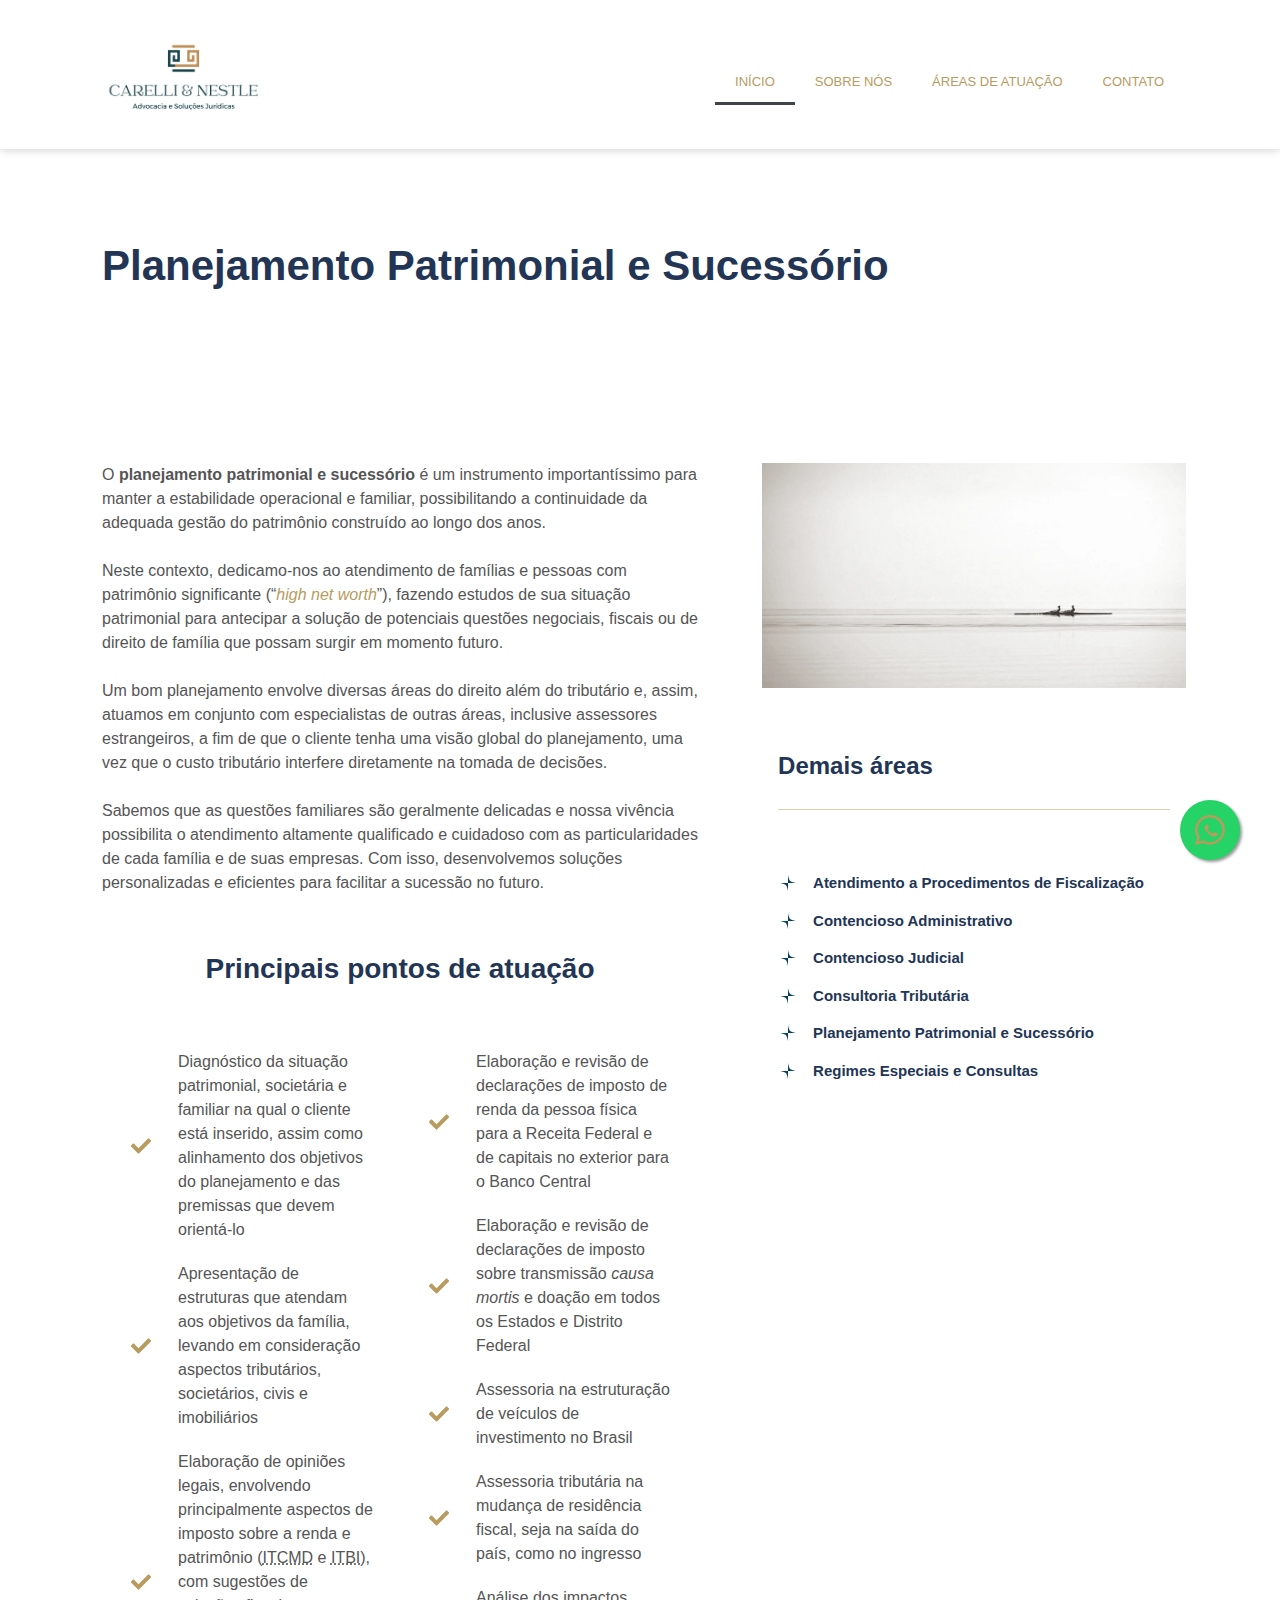
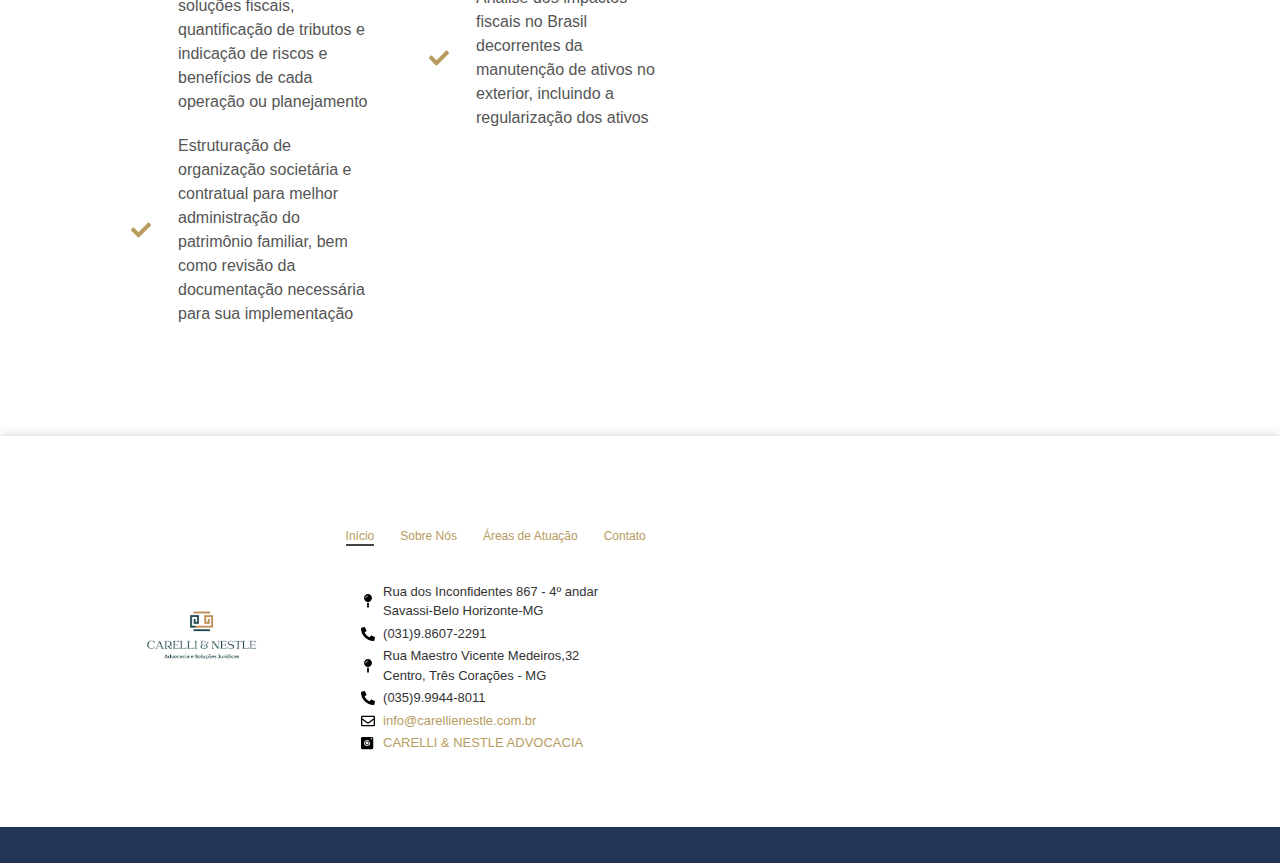
<file: planejamento-patrimonial-sucessorio.html>
<!DOCTYPE html>

<html lang="pt-BR" prefix="og: https://ogp.me/ns#"
	class="wf-oxygen-n1-active wf-oxygen-i1-active wf-oxygen-n2-active wf-oxygen-i2-active wf-oxygen-n3-active wf-oxygen-i3-active wf-oxygen-n4-active wf-oxygen-i4-active wf-oxygen-n5-active wf-oxygen-i5-active wf-oxygen-n6-active wf-oxygen-i6-active wf-oxygen-n7-active wf-oxygen-i7-active wf-oxygen-n8-active wf-oxygen-i8-active wf-oxygen-n9-active wf-active">

<head>
	<meta http-equiv="Content-Type" content="text/html; charset=UTF-8">
	<link rel="preconnect" href="https://fonts.gstatic.com/" crossorigin="">

	<script>WebFontConfig = { google: { families: ["Oxygen:100,100italic,200,200italic,300,300italic,400,400italic,500,500italic,600,600italic,700,700italic,800,800italic,900,900italic&display=swap"] } }; if (typeof WebFont === "object" && typeof WebFont.load === "function") { WebFont.load(WebFontConfig); }</script>
	<link rel="stylesheet" href="./Carellienestle/css" media="all">
	<link rel="stylesheet" href="./Carellienestle/1008e4b686139f09b533acaf838a0d6d.css">
	<link data-optimized="2" rel="stylesheet" href="./Carellienestle/a6ef69d05a62252bb64749c95fdca952.css">
	<link rel="stylesheet" href="./Carellienestle/424ecf5edfde13e0bda3cbcd5e4093a3.css">
	<link rel="stylesheet" href="Carellienestle/c73e1195c6ee45dcce7487c3e7115f73.css">
	<link rel="stylesheet" href="Carellienestle/40383ea124fc50630bfee8214d04816f.css">
	<link rel="stylesheet" href="Carellienestle/9ccbb448b33cdb4f3ee545e203e62497.css">

	<link data-optimized="2" rel="stylesheet" href="./Carellienestle/22d6a999a5c3a752c30244899b6c8e5c.css">

	<meta name="viewport" content="width=device-width, initial-scale=1">
	<link rel="profile" href="https://gmpg.org/xfn/11">
	<title>Carelli e Nestle Advocacia e Soluções jurídicas</title>
	<meta name="description"
		content="Escritório de Direito Tributário com ampla experiência em operações, procedimentos de fiscalização, contencioso, assessoria e planejamento">
	<meta name="robots" content="follow, index, max-snippet:-1, max-video-preview:-1, max-image-preview:large">
	<link rel="canonical" href="www.carellienestle.com.br">
	<meta property="og:locale" content="pt_BR">
	<meta property="og:type" content="website">
	<meta property="og:title" content="Carelli e Nestle Advocacias, escritório especializado em Direito Tributário">
	<meta property="og:description"
		content="Escritório de Direito Tributário com ampla experiência em operações, procedimentos de fiscalização, contencioso, assessoria e planejamento">
	<meta property="og:url" content="www.carellienestle.com.br">
	<meta property="og:site_name" content="Carelli e Nestle Advocacia">
	<meta property="og:updated_time" content="2024-12-09T16:54:11-03:00">
	<meta property="og:image"
		content="www.carellienestle.com.brwp-content/uploads/carelli-nestle-advogados-300x127.png">
	<meta property="og:image:secure_url"
		content="www.carellienestle.com.brwp-content/uploads/carelli-nestle-advogados-300x127.png">
	<meta property="og:image:width" content="813">
	<meta property="og:image:height" content="813">
	<meta property="og:image:alt" content="tributário Carelli e Nestle Advocacia">
	<meta property="og:image:type" content="image/png">
	<meta name="twitter:card" content="summary_large_image">
	<meta name="twitter:title" content="Carelli e Nestle Advocacia, escritório especializado em Direito Tributário">
	<meta name="twitter:description"
		content="Escritório de Direito Tributário com ampla experiência em operações, procedimentos de fiscalização, contencioso, assessoria e planejamento">
	<meta name="twitter:image"
		content="www.carellienestle.com.brwp-content/uploads/carelli-nestle-advogados-300x127.png">
	<meta name="twitter:label1" content="Escrito por">
	<meta name="twitter:label2" content="Tempo para leitura">
	<meta name="twitter:data2" content="Menos de um minuto">
	<meta name="google-site-verification" content="LuPv_Y6iam70j335OOCzLvKu3QazU-ulYsNzzlH8M_o">
	<meta name="msvalidate.01" content="19799638235a40c3a2c3db5e18bf4201">
	<meta name="yandex-verification" content="ea86232820644bff">
	<meta name="norton-safeweb-site-verification"
		content="ep0943ouve7qdc0pe37u14chi-06gctly32afe2qqbsq8vqq7i8zeemsrfsd8xxudr3ch0ugzaq960eofdeejn-pi1h1ute8wf8sf7pttfyxn7pj-qsuyxp4uakj4wdz">
	<link rel="dns-prefetch" href="https://www.googletagmanager.com/">
	<link rel="alternate" type="application/rss+xml" title="Feed para Carelli e Nestle Advocacia »"
		href="www.carellienestle.com.brfeed/">
	<link rel="alternate" type="application/rss+xml" title="Feed de comentários para Carelli e Nestle Advocacia »"
		href="www.carellienestle.com.brcomments/feed/">
	<link rel="preconnect" href="https://fonts.gstatic.com/" crossorigin="">
	<script id="google_gtagjs-js-after">window.dataLayer = window.dataLayer || []; function gtag() { dataLayer.push(arguments); }
		gtag("set", "linker", { "domains": ["carellienestle.com.br"] });
		gtag("js", new Date());
		gtag("set", "developer_id.dZTNiMT", true);
		gtag("config", "G-8PVWSGL5MD");</script>
	<link rel="alternate" title="JSON" type="application/json" href="www.carellienestle.com.brwp-json/wp/v2/pages/66">
	<link rel="EditURI" type="application/rsd+xml" title="RSD" href="www.carellienestle.com.brxmlrpc.php?rsd">
	<meta name="generator" content="WordPress 6.7.2">
	<link rel="shortlink" href="www.carellienestle.com.br">
	<link rel="alternate" title="oEmbed (JSON)" type="application/json+oembed"
		href="www.carellienestle.com.brwp-json/oembed/1.0/embed?url=https%3A%2F%2Fcarellienestle.com.br%2F">
	<link rel="alternate" title="oEmbed (XML)" type="text/xml+oembed"
		href="www.carellienestle.com.brwp-json/oembed/1.0/embed?url=https%3A%2F%2Fcarellienestle.com.br%2F&amp;format=xml">
	<meta name="generator" content="Site Kit by Google 1.148.0">
	<script>(function (w, d, s, l, i) {
			w[l] = w[l] || [];
			w[l].push({ 'gtm.start': new Date().getTime(), event: 'gtm.js' });
			var f = d.getElementsByTagName(s)[0],
				j = d.createElement(s), dl = l != 'dataLayer' ? '&l=' + l : '';
			j.async = true;
			j.src = 'https://www.googletagmanager.com/gtm.js?id=' + i + dl;
			f.parentNode.insertBefore(j, f);
		})(window, document, 'script', 'dataLayer', 'GTM-MJZDNMK');</script>
	<link rel="icon" href="img/logo.jpeg" sizes="32x32">
	<link rel="icon" href="img/logo.jpeg" sizes="192x192">
	<link rel="apple-touch-icon" href="img/logo.jpeg">
	<meta name="msapplication-TileImage"
		content="www.carellienestle.com.brwp-content/uploads/2020/08/carelli-nestle-advogados-300x127.png">
</head>

<body
	class="home page-template-default page page-id-66 wp-custom-logo elementor-default elementor-kit-533 elementor-page elementor-page-66 e--ua-blink e--ua-edge e--ua-webkit"
	data-elementor-device-mode="mobile">
	<noscript>
		<iframe data-lazyloaded="1" src="about:blank" data-src="https://www.googletagmanager.com/ns.html?id=GTM-MJZDNMK"
			height="0" width="0" style="display:none;visibility:hidden"></iframe><noscript><iframe
				src="https://www.googletagmanager.com/ns.html?id=GTM-MJZDNMK" height="0" width="0"
				style="display:none;visibility:hidden"></iframe></noscript>

		<a class="skip-link screen-reader-text" href="index.html">Ir para o conteúdo</a>
		<div data-elementor-type="header" data-elementor-id="78"
			class="elementor elementor-78 elementor-location-header" data-elementor-post-type="elementor_library">
			<div class="elementor-section-wrap">
				<header
					class="elementor-section elementor-top-section elementor-element elementor-element-e62f8d3 elementor-section-boxed elementor-section-height-default elementor-section-height-default"
					data-id="e62f8d3" data-element_type="section"
					data-settings="{&quot;background_background&quot;:&quot;classic&quot;,&quot;sticky&quot;:&quot;top&quot;,&quot;sticky_on&quot;:[&quot;desktop&quot;,&quot;tablet&quot;,&quot;mobile&quot;],&quot;sticky_offset&quot;:0,&quot;sticky_effects_offset&quot;:0}">
					<div class="elementor-container elementor-column-gap-default">
						<div class="elementor-column elementor-col-50 elementor-top-column elementor-element elementor-element-0c80501"
							data-id="0c80501" data-element_type="column">
							<div class="elementor-widget-wrap elementor-element-populated">
								<div class="elementor-element elementor-element-7a92265 elementor-widget elementor-widget-theme-site-logo elementor-widget-image"
									data-id="7a92265" data-element_type="widget"
									data-widget_type="theme-site-logo.default">
									<div class="elementor-widget-container">
										<div class="elementor-image" id="home">
											<a href="index.html">
												<img data-lazyloaded="1" src="img/logo.jpeg" width="300" height="127"
													data-src="img/logo.jpeg"
													class="attachment-medium size-medium wp-image-396 entered litespeed-loaded"
													alt="Escritório de direito tributário Carelli e Nestle Advocacia"
													data-srcset="img/logo.jpeg 300w, img/logo.jpeg 400w"
													data-sizes="(max-width: 300px) 100vw, 300px" data-ll-status="loaded"
													sizes="(max-width: 300px) 100vw, 300px"
													srcset="img/logo.jpeg 300w, img/logo.jpeg 400w"><noscript><img
														width="300" height="127" src="img/logo.jpeg"
														class="attachment-medium size-medium wp-image-396"
														alt="Escritório de direito tributário Carelli e Nestle Advocacia"
														srcset="img/logo.jpeg 300w, img/logo.jpeg 400w"
														sizes="(max-width: 300px) 100vw, 300px" /></noscript> </a>
										</div>
									</div>
								</div>
							</div>
						</div>
						<div class="elementor-column elementor-col-50 elementor-top-column elementor-element elementor-element-5fa1716"
							data-id="5fa1716" data-element_type="column">
							<div class="elementor-widget-wrap elementor-element-populated">
								<div class="elementor-element elementor-element-8d23995 elementor-nav-menu__align-right elementor-nav-menu--dropdown-tablet elementor-nav-menu__text-align-aside elementor-nav-menu--toggle elementor-nav-menu--burger elementor-widget elementor-widget-nav-menu"
									data-id="8d23995" data-element_type="widget"
									data-settings="{&quot;sticky&quot;:&quot;top&quot;,&quot;layout&quot;:&quot;horizontal&quot;,&quot;submenu_icon&quot;:{&quot;value&quot;:&quot;&lt;svg class=\&quot;e-font-icon-svg e-fas-caret-down\&quot; viewBox=\&quot;0 0 320 512\&quot; xmlns=\&quot;http:\/\/www.w3.org\/2000\/svg\&quot;&gt;&lt;path d=\&quot;M31.3 192h257.3c17.8 0 26.7 21.5 14.1 34.1L174.1 354.8c-7.8 7.8-20.5 7.8-28.3 0L17.2 226.1C4.6 213.5 13.5 192 31.3 192z\&quot;&gt;&lt;\/path&gt;&lt;\/svg&gt;&quot;,&quot;library&quot;:&quot;fa-solid&quot;},&quot;toggle&quot;:&quot;burger&quot;,&quot;sticky_on&quot;:[&quot;desktop&quot;,&quot;tablet&quot;,&quot;mobile&quot;],&quot;sticky_offset&quot;:0,&quot;sticky_effects_offset&quot;:0}"
									data-widget_type="nav-menu.default">
									<div class="elementor-widget-container">
										<nav
											class="elementor-nav-menu--main elementor-nav-menu__container elementor-nav-menu--layout-horizontal e--pointer-underline e--animation-fade">
											<ul id="menu-1-8d23995" class="elementor-nav-menu">
												<li
													class="menu-item menu-item-type-post_type menu-item-object-page menu-item-home current-menu-item page_item page-item-66 current_page_item menu-item-168">
													<a href="index.html#home" aria-current="page"
														class="elementor-item elementor-item-active">Início</a>
												</li>
												<li
													class="menu-item menu-item-type-post_type menu-item-object-page menu-item-166">
													<a href="index.html#sobre-nos" class="elementor-item">Sobre Nós</a>
												</li>
												<li
													class="menu-item menu-item-type-custom menu-item-object-custom menu-item-has-children menu-item-311">
													<a href="index.html#areas-de-atuacao"
														class="elementor-item elementor-item-anchor">Áreas de
														Atuação</a>

												</li>
												<li
													class="menu-item menu-item-type-custom menu-item-object-custom menu-item-229">
													<a href="index.html#contato"
														class="elementor-item elementor-item-anchor"
														tabindex="-1">Contato</a>
												</li>


												<!--<li
													class="menu-item menu-item-type-post_type menu-item-object-page menu-item-239">
													<a href="www.carellienestle.com.brpublicacoes/"
														class="elementor-item" tabindex="-1">Publicações</a>
												</li>
											      -->
											</ul>
										</nav>



										<div class="elementor-menu-toggle" role="button" tabindex="0"
											aria-label="Menu Toggle" aria-expanded="false">
											<svg aria-hidden="true" role="presentation"
												class="elementor-menu-toggle__icon--open e-font-icon-svg e-eicon-menu-bar"
												viewBox="0 0 1000 1000" xmlns="http://www.w3.org/2000/svg">
												<path
													d="M104 333H896C929 333 958 304 958 271S929 208 896 208H104C71 208 42 237 42 271S71 333 104 333ZM104 583H896C929 583 958 554 958 521S929 458 896 458H104C71 458 42 487 42 521S71 583 104 583ZM104 833H896C929 833 958 804 958 771S929 708 896 708H104C71 708 42 737 42 771S71 833 104 833Z">
												</path>
											</svg><svg aria-hidden="true" role="presentation"
												class="elementor-menu-toggle__icon--close e-font-icon-svg e-eicon-close"
												viewBox="0 0 1000 1000" xmlns="http://www.w3.org/2000/svg">
												<path
													d="M742 167L500 408 258 167C246 154 233 150 217 150 196 150 179 158 167 167 154 179 150 196 150 212 150 229 154 242 171 254L408 500 167 742C138 771 138 800 167 829 196 858 225 858 254 829L496 587 738 829C750 842 767 846 783 846 800 846 817 842 829 829 842 817 846 804 846 783 846 767 842 750 829 737L588 500 833 258C863 229 863 200 833 171 804 137 775 137 742 167Z">
												</path>
											</svg> <span class="elementor-screen-only">Menu</span>
										</div>
										<nav class="elementor-nav-menu--dropdown elementor-nav-menu__container"
											aria-hidden="true">
											<ul id="menu-2-8d23995" class="elementor-nav-menu">
												<li
													class="menu-item menu-item-type-post_type menu-item-object-page menu-item-home current-menu-item page_item page-item-66 current_page_item menu-item-168">
													<a href="index.html#home" aria-current="page"
														class="elementor-item elementor-item-active">Início</a>
												</li>
												<li
													class="menu-item menu-item-type-post_type menu-item-object-page menu-item-166">
													<a href="index.html#sobre-nos" class="elementor-item">Sobre Nós</a>
												</li>
												<li
													class="menu-item menu-item-type-custom menu-item-object-custom menu-item-has-children menu-item-311">
													<a href="index.html#areas-de-atuacao"
														class="elementor-item elementor-item-anchor">Áreas de
														Atuação</a>

												</li>
												<li
													class="menu-item menu-item-type-custom menu-item-object-custom menu-item-229">
													<a href="index.html#contato"
														class="elementor-item elementor-item-anchor"
														tabindex="-1">Contato</a>
												</li>


												<!--<li
													class="menu-item menu-item-type-post_type menu-item-object-page menu-item-239">
													<a href="www.carellienestle.com.brpublicacoes/"
														class="elementor-item" tabindex="-1">Publicações</a>
												</li>
											      -->
											</ul>
										</nav>
									</div>
								</div>
							</div>
						</div>
					</div>
				</header>
			</div>
		</div>
		<main id="content" class="site-main post-360 page type-page status-publish has-post-thumbnail hentry">
			<div class="page-content">
				<div data-elementor-type="wp-page" data-elementor-id="360" class="elementor elementor-360"
					data-elementor-post-type="page">
					<section
						class="elementor-section elementor-top-section elementor-element elementor-element-7a8d3cd elementor-section-height-min-height elementor-section-boxed elementor-section-height-default elementor-section-items-middle"
						data-id="7a8d3cd" data-element_type="section"
						data-settings="{&quot;background_background&quot;:&quot;classic&quot;}">
						<div class="elementor-background-overlay"></div>
						<div class="elementor-container elementor-column-gap-default">
							<div class="elementor-column elementor-col-100 elementor-top-column elementor-element elementor-element-edb74db"
								data-id="edb74db" data-element_type="column"
								data-settings="{&quot;background_background&quot;:&quot;classic&quot;}">
								<div class="elementor-widget-wrap elementor-element-populated">
									<div class="elementor-element elementor-element-14ae9b0 elementor-widget elementor-widget-heading"
										data-id="14ae9b0" data-element_type="widget" data-widget_type="heading.default">
										<div class="elementor-widget-container">
											<h1 class="elementor-heading-title elementor-size-default">Planejamento
												Patrimonial e Sucessório</h1>
										</div>
									</div>
								</div>
							</div>
						</div>
					</section>
					<section
						class="elementor-section elementor-top-section elementor-element elementor-element-54a4d399 elementor-section-boxed elementor-section-height-default elementor-section-height-default"
						data-id="54a4d399" data-element_type="section"
						data-settings="{&quot;background_background&quot;:&quot;classic&quot;}">
						<div class="elementor-container elementor-column-gap-no">
							<div class="elementor-column elementor-col-66 elementor-top-column elementor-element elementor-element-1d8ca947"
								data-id="1d8ca947" data-element_type="column">
								<div class="elementor-widget-wrap elementor-element-populated">
									<div class="elementor-element elementor-element-7bbd6b74 elementor-widget elementor-widget-text-editor"
										data-id="7bbd6b74" data-element_type="widget"
										data-widget_type="text-editor.default">
										<div class="elementor-widget-container">
											<p>O <b>planejamento patrimonial e sucessório</b> é um instrumento
												importantíssimo para manter a estabilidade operacional e familiar,
												possibilitando a continuidade da adequada gestão do patrimônio
												construído ao longo dos anos.</p>
											<p>Neste contexto, dedicamo-nos ao atendimento de famílias e pessoas com
												patrimônio significante (“<a
													href="https://pt.wikipedia.org/wiki/Indiv%C3%ADduo_de_alto_patrim%C3%B4nio_l%C3%ADquido"
													target="_blank" rel="noopener"><em>high net worth</em></a>”),
												fazendo estudos de sua situação patrimonial para antecipar a solução de
												potenciais questões negociais, fiscais ou de direito de família que
												possam surgir em momento futuro.</p>
											<p>Um bom planejamento envolve diversas áreas do direito além do tributário
												e, assim, atuamos em conjunto com especialistas de outras áreas,
												inclusive assessores estrangeiros, a fim de que o cliente tenha uma
												visão global do planejamento, uma vez que o custo tributário interfere
												diretamente na tomada de decisões.</p>
											<p>Sabemos que as questões familiares são geralmente delicadas e nossa
												vivência possibilita o atendimento altamente qualificado e cuidadoso com
												as particularidades de cada família e de suas empresas. Com isso,
												desenvolvemos soluções personalizadas e eficientes para facilitar a
												sucessão no futuro.</p>
										</div>
									</div>
									<div class="elementor-element elementor-element-4c2504ac elementor-widget elementor-widget-heading"
										data-id="4c2504ac" data-element_type="widget"
										data-widget_type="heading.default">
										<div class="elementor-widget-container">
											<h2 class="elementor-heading-title elementor-size-default">Principais pontos
												de atuação</h2>
										</div>
									</div>
									<section
										class="elementor-section elementor-inner-section elementor-element elementor-element-20662ec0 elementor-section-boxed elementor-section-height-default elementor-section-height-default"
										data-id="20662ec0" data-element_type="section">
										<div class="elementor-container elementor-column-gap-default">
											<div class="elementor-column elementor-col-50 elementor-inner-column elementor-element elementor-element-41cfc3f2"
												data-id="41cfc3f2" data-element_type="column">
												<div class="elementor-widget-wrap elementor-element-populated">
													<div class="elementor-element elementor-element-36f98a1f elementor-align-left elementor-mobile-align-center elementor-icon-list--layout-traditional elementor-list-item-link-full_width elementor-widget elementor-widget-icon-list"
														data-id="36f98a1f" data-element_type="widget"
														data-widget_type="icon-list.default">
														<div class="elementor-widget-container">
															<ul class="elementor-icon-list-items">
																<li class="elementor-icon-list-item">
																	<span class="elementor-icon-list-icon">
																		<svg aria-hidden="true"
																			class="e-font-icon-svg e-fas-check"
																			viewBox="0 0 512 512"
																			xmlns="http://www.w3.org/2000/svg">
																			<path
																				d="M173.898 439.404l-166.4-166.4c-9.997-9.997-9.997-26.206 0-36.204l36.203-36.204c9.997-9.998 26.207-9.998 36.204 0L192 312.69 432.095 72.596c9.997-9.997 26.207-9.997 36.204 0l36.203 36.204c9.997 9.997 9.997 26.206 0 36.204l-294.4 294.401c-9.998 9.997-26.207 9.997-36.204-.001z">
																			</path>
																		</svg> </span>
																	<span class="elementor-icon-list-text">Diagnóstico
																		da situação patrimonial, societária e familiar
																		na qual o cliente está inserido, assim como
																		alinhamento dos objetivos do planejamento e das
																		premissas que devem orientá-lo</span>
																</li>
																<li class="elementor-icon-list-item">
																	<span class="elementor-icon-list-icon">
																		<svg aria-hidden="true"
																			class="e-font-icon-svg e-fas-check"
																			viewBox="0 0 512 512"
																			xmlns="http://www.w3.org/2000/svg">
																			<path
																				d="M173.898 439.404l-166.4-166.4c-9.997-9.997-9.997-26.206 0-36.204l36.203-36.204c9.997-9.998 26.207-9.998 36.204 0L192 312.69 432.095 72.596c9.997-9.997 26.207-9.997 36.204 0l36.203 36.204c9.997 9.997 9.997 26.206 0 36.204l-294.4 294.401c-9.998 9.997-26.207 9.997-36.204-.001z">
																			</path>
																		</svg> </span>
																	<span class="elementor-icon-list-text">Apresentação
																		de estruturas que atendam aos objetivos da
																		família, levando em consideração aspectos
																		tributários, societários, civis e
																		imobiliários</span>
																</li>
																<li class="elementor-icon-list-item">
																	<span class="elementor-icon-list-icon">
																		<svg aria-hidden="true"
																			class="e-font-icon-svg e-fas-check"
																			viewBox="0 0 512 512"
																			xmlns="http://www.w3.org/2000/svg">
																			<path
																				d="M173.898 439.404l-166.4-166.4c-9.997-9.997-9.997-26.206 0-36.204l36.203-36.204c9.997-9.998 26.207-9.998 36.204 0L192 312.69 432.095 72.596c9.997-9.997 26.207-9.997 36.204 0l36.203 36.204c9.997 9.997 9.997 26.206 0 36.204l-294.4 294.401c-9.998 9.997-26.207 9.997-36.204-.001z">
																			</path>
																		</svg> </span>
																	<span class="elementor-icon-list-text">Elaboração de
																		opiniões legais, envolvendo principalmente
																		aspectos de imposto sobre a renda e patrimônio
																		(<abbr title="Imposto" de="" transmissão=""
																			causa="" mortis="" e=""
																			doação"="">ITCMD</abbr> e <abbr
																			title="Imposto sobre a transmissão de bens imóveis">ITBI</abbr>),
																		com sugestões de soluções fiscais, quantificação
																		de tributos e indicação de riscos e benefícios
																		de cada operação ou planejamento </span>
																</li>
																<li class="elementor-icon-list-item">
																	<span class="elementor-icon-list-icon">
																		<svg aria-hidden="true"
																			class="e-font-icon-svg e-fas-check"
																			viewBox="0 0 512 512"
																			xmlns="http://www.w3.org/2000/svg">
																			<path
																				d="M173.898 439.404l-166.4-166.4c-9.997-9.997-9.997-26.206 0-36.204l36.203-36.204c9.997-9.998 26.207-9.998 36.204 0L192 312.69 432.095 72.596c9.997-9.997 26.207-9.997 36.204 0l36.203 36.204c9.997 9.997 9.997 26.206 0 36.204l-294.4 294.401c-9.998 9.997-26.207 9.997-36.204-.001z">
																			</path>
																		</svg> </span>
																	<span class="elementor-icon-list-text">Estruturação
																		de organização societária e contratual para
																		melhor administração do patrimônio familiar, bem
																		como revisão da documentação necessária para sua
																		implementação</span>
																</li>
															</ul>
														</div>
													</div>
												</div>
											</div>
											<div class="elementor-column elementor-col-50 elementor-inner-column elementor-element elementor-element-2333695"
												data-id="2333695" data-element_type="column">
												<div class="elementor-widget-wrap elementor-element-populated">
													<div class="elementor-element elementor-element-dd0027e elementor-align-left elementor-mobile-align-center elementor-icon-list--layout-traditional elementor-list-item-link-full_width elementor-widget elementor-widget-icon-list"
														data-id="dd0027e" data-element_type="widget"
														data-widget_type="icon-list.default">
														<div class="elementor-widget-container">
															<ul class="elementor-icon-list-items">
																<li class="elementor-icon-list-item">
																	<span class="elementor-icon-list-icon">
																		<svg aria-hidden="true"
																			class="e-font-icon-svg e-fas-check"
																			viewBox="0 0 512 512"
																			xmlns="http://www.w3.org/2000/svg">
																			<path
																				d="M173.898 439.404l-166.4-166.4c-9.997-9.997-9.997-26.206 0-36.204l36.203-36.204c9.997-9.998 26.207-9.998 36.204 0L192 312.69 432.095 72.596c9.997-9.997 26.207-9.997 36.204 0l36.203 36.204c9.997 9.997 9.997 26.206 0 36.204l-294.4 294.401c-9.998 9.997-26.207 9.997-36.204-.001z">
																			</path>
																		</svg> </span>
																	<span class="elementor-icon-list-text">Elaboração e
																		revisão de declarações de imposto de renda da
																		pessoa física para a Receita Federal e de
																		capitais no exterior para o Banco Central</span>
																</li>
																<li class="elementor-icon-list-item">
																	<span class="elementor-icon-list-icon">
																		<svg aria-hidden="true"
																			class="e-font-icon-svg e-fas-check"
																			viewBox="0 0 512 512"
																			xmlns="http://www.w3.org/2000/svg">
																			<path
																				d="M173.898 439.404l-166.4-166.4c-9.997-9.997-9.997-26.206 0-36.204l36.203-36.204c9.997-9.998 26.207-9.998 36.204 0L192 312.69 432.095 72.596c9.997-9.997 26.207-9.997 36.204 0l36.203 36.204c9.997 9.997 9.997 26.206 0 36.204l-294.4 294.401c-9.998 9.997-26.207 9.997-36.204-.001z">
																			</path>
																		</svg> </span>
																	<span class="elementor-icon-list-text">Elaboração e
																		revisão de declarações de imposto sobre
																		transmissão <em>causa mortis</em> e doação em
																		todos os Estados e Distrito Federal</span>
																</li>
																<li class="elementor-icon-list-item">
																	<span class="elementor-icon-list-icon">
																		<svg aria-hidden="true"
																			class="e-font-icon-svg e-fas-check"
																			viewBox="0 0 512 512"
																			xmlns="http://www.w3.org/2000/svg">
																			<path
																				d="M173.898 439.404l-166.4-166.4c-9.997-9.997-9.997-26.206 0-36.204l36.203-36.204c9.997-9.998 26.207-9.998 36.204 0L192 312.69 432.095 72.596c9.997-9.997 26.207-9.997 36.204 0l36.203 36.204c9.997 9.997 9.997 26.206 0 36.204l-294.4 294.401c-9.998 9.997-26.207 9.997-36.204-.001z">
																			</path>
																		</svg> </span>
																	<span class="elementor-icon-list-text">Assessoria na
																		estruturação de veículos de investimento no
																		Brasil</span>
																</li>
																<li class="elementor-icon-list-item">
																	<span class="elementor-icon-list-icon">
																		<svg aria-hidden="true"
																			class="e-font-icon-svg e-fas-check"
																			viewBox="0 0 512 512"
																			xmlns="http://www.w3.org/2000/svg">
																			<path
																				d="M173.898 439.404l-166.4-166.4c-9.997-9.997-9.997-26.206 0-36.204l36.203-36.204c9.997-9.998 26.207-9.998 36.204 0L192 312.69 432.095 72.596c9.997-9.997 26.207-9.997 36.204 0l36.203 36.204c9.997 9.997 9.997 26.206 0 36.204l-294.4 294.401c-9.998 9.997-26.207 9.997-36.204-.001z">
																			</path>
																		</svg> </span>
																	<span class="elementor-icon-list-text">Assessoria
																		tributária na mudança de residência fiscal, seja
																		na saída do país, como no ingresso</span>
																</li>
																<li class="elementor-icon-list-item">
																	<span class="elementor-icon-list-icon">
																		<svg aria-hidden="true"
																			class="e-font-icon-svg e-fas-check"
																			viewBox="0 0 512 512"
																			xmlns="http://www.w3.org/2000/svg">
																			<path
																				d="M173.898 439.404l-166.4-166.4c-9.997-9.997-9.997-26.206 0-36.204l36.203-36.204c9.997-9.998 26.207-9.998 36.204 0L192 312.69 432.095 72.596c9.997-9.997 26.207-9.997 36.204 0l36.203 36.204c9.997 9.997 9.997 26.206 0 36.204l-294.4 294.401c-9.998 9.997-26.207 9.997-36.204-.001z">
																			</path>
																		</svg> </span>
																	<span class="elementor-icon-list-text">Análise dos
																		impactos fiscais no Brasil decorrentes da
																		manutenção de ativos no exterior, incluindo a
																		regularização dos ativos</span>
																</li>
															</ul>
														</div>
													</div>
												</div>
											</div>
										</div>
									</section>
								</div>
							</div>
							<div class="elementor-column elementor-col-33 elementor-top-column elementor-element elementor-element-2e864cd2"
								data-id="2e864cd2" data-element_type="column">
								<div class="elementor-widget-wrap elementor-element-populated">
									<div class="elementor-element elementor-element-6cc38dfd elementor-widget elementor-widget-image"
										data-id="6cc38dfd" data-element_type="widget" data-widget_type="image.default">
										<div class="elementor-widget-container">
											<img src="img/logo-planejamento-patrimonial-sucessorio.png" alt="planejamento-patrimonial-sucessorio">
										</div>
									</div>
									<div class="elementor-element elementor-element-76fe25d9 elementor-widget elementor-widget-heading"
										data-id="76fe25d9" data-element_type="widget"
										data-widget_type="heading.default">
										<div class="elementor-widget-container">
											<h4 class="elementor-heading-title elementor-size-default">Demais áreas</h4>
										</div>
									</div>
									<div class="elementor-element elementor-element-6cad1604 elementor-widget-divider--view-line elementor-widget elementor-widget-divider"
										data-id="6cad1604" data-element_type="widget"
										data-widget_type="divider.default">
										<div class="elementor-widget-container">
											<div class="elementor-divider">
												<span class="elementor-divider-separator">
												</span>
											</div>
										</div>
									</div>
									<div class="elementor-element elementor-element-5ff203a4 elementor-widget elementor-widget-spacer"
										data-id="5ff203a4" data-element_type="widget" data-widget_type="spacer.default">
										<div class="elementor-widget-container">
											<div class="elementor-spacer">
												<div class="elementor-spacer-inner"></div>
											</div>
										</div>
									</div>
									<div class="elementor-element elementor-element-ee6143b elementor-align-left elementor-mobile-align-left elementor-icon-list--layout-traditional elementor-list-item-link-full_width elementor-widget elementor-widget-icon-list"
										data-id="ee6143b" data-element_type="widget"
										data-widget_type="icon-list.default">
										<div class="elementor-widget-container">
											<ul class="elementor-icon-list-items">
												<li class="elementor-icon-list-item">
													<a
														href="atendimento-a-procedimentos-de-fiscalizacao.html"><span
															class="elementor-icon-list-icon">
															<svg xmlns="http://www.w3.org/2000/svg"
																xmlns:xlink="http://www.w3.org/1999/xlink" id="Camada_1"
																x="0px" y="0px" viewBox="0 0 400 400"
																xml:space="preserve">
																<g>
																	<g>
																		<path fill="#003D61"
																			d="M200.3,200.2H0.3c164.6,35.3,164.6,35.3,200,200V200.2z">
																		</path>
																		<path fill="#003D61"
																			d="M200.3,200.2V0.2c35.4,164.6,35.4,164.6,200,200H200.3z">
																		</path>
																	</g>
																</g>
															</svg> </span>
														<span class="elementor-icon-list-text">Atendimento a
															Procedimentos de Fiscalização</span>
													</a>
												</li>
												<li class="elementor-icon-list-item">
													<a
														href="contencioso-tributario-administrativo.html"><span
															class="elementor-icon-list-icon">
															<svg xmlns="http://www.w3.org/2000/svg"
																xmlns:xlink="http://www.w3.org/1999/xlink" id="Camada_1"
																x="0px" y="0px" viewBox="0 0 400 400"
																xml:space="preserve">
																<g>
																	<g>
																		<path fill="#003D61"
																			d="M200.3,200.2H0.3c164.6,35.3,164.6,35.3,200,200V200.2z">
																		</path>
																		<path fill="#003D61"
																			d="M200.3,200.2V0.2c35.4,164.6,35.4,164.6,200,200H200.3z">
																		</path>
																	</g>
																</g>
															</svg> </span>
														<span class="elementor-icon-list-text">Contencioso
															Administrativo</span>
													</a>
												</li>
												<li class="elementor-icon-list-item">
													<a href="contencioso-tributario-judicial.html"><span
															class="elementor-icon-list-icon">
															<svg xmlns="http://www.w3.org/2000/svg"
																xmlns:xlink="http://www.w3.org/1999/xlink" id="Camada_1"
																x="0px" y="0px" viewBox="0 0 400 400"
																xml:space="preserve">
																<g>
																	<g>
																		<path fill="#003D61"
																			d="M200.3,200.2H0.3c164.6,35.3,164.6,35.3,200,200V200.2z">
																		</path>
																		<path fill="#003D61"
																			d="M200.3,200.2V0.2c35.4,164.6,35.4,164.6,200,200H200.3z">
																		</path>
																	</g>
																</g>
															</svg> </span>
														<span class="elementor-icon-list-text">Contencioso
															Judicial</span>
													</a>
												</li>
												<li class="elementor-icon-list-item">
													<a href="consultoria-tributaria.html"><span
															class="elementor-icon-list-icon">
															<svg xmlns="http://www.w3.org/2000/svg"
																xmlns:xlink="http://www.w3.org/1999/xlink" id="Camada_1"
																x="0px" y="0px" viewBox="0 0 400 400"
																xml:space="preserve">
																<g>
																	<g>
																		<path fill="#003D61"
																			d="M200.3,200.2H0.3c164.6,35.3,164.6,35.3,200,200V200.2z">
																		</path>
																		<path fill="#003D61"
																			d="M200.3,200.2V0.2c35.4,164.6,35.4,164.6,200,200H200.3z">
																		</path>
																	</g>
																</g>
															</svg> </span>
														<span class="elementor-icon-list-text">Consultoria
															Tributária</span>
													</a>
												</li>
												<li class="elementor-icon-list-item">
													<a href="planejamento-patrimonial-sucessorio.html"><span
															class="elementor-icon-list-icon">
															<svg xmlns="http://www.w3.org/2000/svg"
																xmlns:xlink="http://www.w3.org/1999/xlink" id="Camada_1"
																x="0px" y="0px" viewBox="0 0 400 400"
																xml:space="preserve">
																<g>
																	<g>
																		<path fill="#003D61"
																			d="M200.3,200.2H0.3c164.6,35.3,164.6,35.3,200,200V200.2z">
																		</path>
																		<path fill="#003D61"
																			d="M200.3,200.2V0.2c35.4,164.6,35.4,164.6,200,200H200.3z">
																		</path>
																	</g>
																</g>
															</svg> </span>
														<span class="elementor-icon-list-text">Planejamento Patrimonial
															e Sucessório</span>
													</a>
												</li>
												<li class="elementor-icon-list-item">
													<a
														href="regimes-tributarios-especiais-consultas.html"><span
															class="elementor-icon-list-icon">
															<svg xmlns="http://www.w3.org/2000/svg"
																xmlns:xlink="http://www.w3.org/1999/xlink" id="Camada_1"
																x="0px" y="0px" viewBox="0 0 400 400"
																xml:space="preserve">
																<g>
																	<g>
																		<path fill="#003D61"
																			d="M200.3,200.2H0.3c164.6,35.3,164.6,35.3,200,200V200.2z">
																		</path>
																		<path fill="#003D61"
																			d="M200.3,200.2V0.2c35.4,164.6,35.4,164.6,200,200H200.3z">
																		</path>
																	</g>
																</g>
															</svg> </span>
														<span class="elementor-icon-list-text">Regimes Especiais e
															Consultas</span>
													</a>
												</li>
											</ul>
										</div>
									</div>
									<div class="elementor-element elementor-element-63c03004 elementor-widget elementor-widget-spacer"
										data-id="63c03004" data-element_type="widget" data-widget_type="spacer.default">
										<div class="elementor-widget-container">
											<div class="elementor-spacer">
												<div class="elementor-spacer-inner"></div>
											</div>
										</div>
									</div>
								</div>
							</div>
						</div>
					</section>
					
				</div>
			</div>
		</main>






		<footer data-elementor-type="footer" data-elementor-id="172"
			class="elementor elementor-172 elementor-location-footer" data-elementor-post-type="elementor_library">
			<div class="elementor-section-wrap">
				<footer
					class="elementor-section elementor-top-section elementor-element elementor-element-af74113 elementor-section-boxed elementor-section-height-default elementor-section-height-default"
					data-id="af74113" data-element_type="section">
					<div class="elementor-container elementor-column-gap-default">
						<div class="elementor-column elementor-col-50 elementor-top-column elementor-element elementor-element-865e4a1"
							data-id="865e4a1" data-element_type="column">
							<div class="elementor-widget-wrap elementor-element-populated">
								<div class="elementor-element elementor-element-921896b elementor-widget elementor-widget-theme-site-logo elementor-widget-image"
									data-id="921896b" data-element_type="widget"
									data-widget_type="theme-site-logo.default">
									<div class="elementor-widget-container">
										<div class="elementor-image">
											<a href="index.html">
												<img data-lazyloaded="1" src="img/logo.jpeg" width="300" height="127"
													data-src="img/logo.jpeg"
													class="attachment-medium size-medium wp-image-396"
													alt="Escritório de direito tributário Carelli e Nestle Advocacia"
													data-srcset="img/logo.jpeg 300w, img/logo.jpeg 400w"
													data-sizes="(max-width: 300px) 100vw, 300px"><noscript><img
														width="300" height="127" src="img/logo.jpeg"
														class="attachment-medium size-medium wp-image-396"
														alt="Escritório de direito tributário Carelli e Nestle Advocacia"
														srcset="img/logo.jpeg 300w, img/logo.jpeg 400w"
														sizes="(max-width: 300px) 100vw, 300px" /></noscript>
											</a>
										</div>
									</div>
								</div>
							</div>
						</div>
						<div class="elementor-column elementor-col-50 elementor-top-column elementor-element elementor-element-480a26c"
							data-id="480a26c" data-element_type="column">
							<div class="elementor-widget-wrap elementor-element-populated">
								<div class="elementor-element elementor-element-8c3da50 elementor-nav-menu--dropdown-none elementor-widget elementor-widget-nav-menu"
									data-id="8c3da50" data-element_type="widget"
									data-settings="{&quot;layout&quot;:&quot;horizontal&quot;,&quot;submenu_icon&quot;:{&quot;value&quot;:&quot;&lt;svg class=\&quot;e-font-icon-svg e-fas-caret-down\&quot; viewBox=\&quot;0 0 320 512\&quot; xmlns=\&quot;http:\/\/www.w3.org\/2000\/svg\&quot;&gt;&lt;path d=\&quot;M31.3 192h257.3c17.8 0 26.7 21.5 14.1 34.1L174.1 354.8c-7.8 7.8-20.5 7.8-28.3 0L17.2 226.1C4.6 213.5 13.5 192 31.3 192z\&quot;&gt;&lt;\/path&gt;&lt;\/svg&gt;&quot;,&quot;library&quot;:&quot;fa-solid&quot;}}"
									data-widget_type="nav-menu.default">
									<div class="elementor-widget-container">
										<nav
											class="elementor-nav-menu--main elementor-nav-menu__container elementor-nav-menu--layout-horizontal e--pointer-underline e--animation-fade">
											<ul id="menu-1-8c3da50" class="elementor-nav-menu">
												<li
													class="menu-item menu-item-type-post_type menu-item-object-page menu-item-home current-menu-item page_item page-item-66 current_page_item menu-item-168">
													<a href="index.html" aria-current="page"
														class="elementor-item elementor-item-active">Início</a>
												</li>
												<li
													class="menu-item menu-item-type-post_type menu-item-object-page menu-item-166">
													<a href="index.html#sobre-nos" class="elementor-item">Sobre
														Nós</a>
												</li>
												<li
													class="menu-item menu-item-type-custom menu-item-object-custom menu-item-has-children menu-item-311">
													<a href="index.html#areas-de-atuacao"
														class="elementor-item elementor-item-anchor">Áreas
														de
														Atuação</a>

												</li>
												<li
													class="menu-item menu-item-type-custom menu-item-object-custom menu-item-229">
													<a href="index.html#contato"
														class="elementor-item elementor-item-anchor"
														tabindex="-1">Contato</a>
												</li>


												<!--<li
													class="menu-item menu-item-type-post_type menu-item-object-page menu-item-239">
													<a href="www.carellienestle.com.brpublicacoes/"
														class="elementor-item" tabindex="-1">Publicações</a>
												</li>
											      -->
											</ul>
										</nav>
										<nav class="elementor-nav-menu--dropdown elementor-nav-menu__container"
											aria-hidden="true">
											<ul id="menu-2-8c3da50" class="elementor-nav-menu">
												<li
													class="menu-item menu-item-type-post_type menu-item-object-page menu-item-home current-menu-item page_item page-item-66 current_page_item menu-item-168">
													<a href="index.html#home" aria-current="page"
														class="elementor-item elementor-item-active">Início</a>
												</li>
												<li
													class="menu-item menu-item-type-post_type menu-item-object-page menu-item-166">
													<a href="index.html#sobre-nos" class="elementor-item">Sobre
														Nós</a>
												</li>
												<li
													class="menu-item menu-item-type-custom menu-item-object-custom menu-item-has-children menu-item-311">
													<a href="index.html#areas-de-atuacao"
														class="elementor-item elementor-item-anchor">Áreas
														de
														Atuação</a>

												</li>
												<li
													class="menu-item menu-item-type-custom menu-item-object-custom menu-item-229">
													<a href="index.html#contato"
														class="elementor-item elementor-item-anchor"
														tabindex="-1">Contato</a>
												</li>


												<!--<li
													class="menu-item menu-item-type-post_type menu-item-object-page menu-item-239">
													<a href="www.carellienestle.com.brpublicacoes/"
														class="elementor-item" tabindex="-1">Publicações</a>
												</li>
											      -->
											</ul>
										</nav>
									</div>
								</div>
								<div class="elementor-element elementor-element-9f1ff71 elementor-align-left elementor-icon-list--layout-traditional elementor-list-item-link-full_width elementor-widget elementor-widget-icon-list"
									data-id="9f1ff71" data-element_type="widget" data-widget_type="icon-list.default">
									<div class="elementor-widget-container">
										<ul class="elementor-icon-list-items">
											<li class="elementor-icon-list-item">
												<span class="elementor-icon-list-icon">
													<svg aria-hidden="true" class="e-font-icon-svg e-fas-map-pin"
														viewBox="0 0 288 512" xmlns="http://www.w3.org/2000/svg">
														<path
															d="M112 316.94v156.69l22.02 33.02c4.75 7.12 15.22 7.12 19.97 0L176 473.63V316.94c-10.39 1.92-21.06 3.06-32 3.06s-21.61-1.14-32-3.06zM144 0C64.47 0 0 64.47 0 144s64.47 144 144 144 144-64.47 144-144S223.53 0 144 0zm0 76c-37.5 0-68 30.5-68 68 0 6.62-5.38 12-12 12s-12-5.38-12-12c0-50.73 41.28-92 92-92 6.62 0 12 5.38 12 12s-5.38 12-12 12z">
														</path>
													</svg> </span>
												<span class="elementor-icon-list-text">Rua dos
													Inconfidentes 867 -
													4º andar<br>Savassi-Belo Horizonte-MG </span>
											<li class="elementor-icon-list-item">
												<span class="elementor-icon-list-icon">
													<svg aria-hidden="true" class="e-font-icon-svg e-fas-phone-alt"
														viewBox="0 0 512 512" xmlns="http://www.w3.org/2000/svg">
														<path
															d="M497.39 361.8l-112-48a24 24 0 0 0-28 6.9l-49.6 60.6A370.66 370.66 0 0 1 130.6 204.11l60.6-49.6a23.94 23.94 0 0 0 6.9-28l-48-112A24.16 24.16 0 0 0 122.6.61l-104 24A24 24 0 0 0 0 48c0 256.5 207.9 464 464 464a24 24 0 0 0 23.4-18.6l24-104a24.29 24.29 0 0 0-14.01-27.6z">
														</path>
													</svg> </span>
												<span class="elementor-icon-list-text">(031)9.8607-2291</span>
											</li>


											<li class="elementor-icon-list-item">
												<span class="elementor-icon-list-icon">
													<svg aria-hidden="true" class="e-font-icon-svg e-fas-map-pin"
														viewBox="0 0 288 512" xmlns="http://www.w3.org/2000/svg">
														<path
															d="M112 316.94v156.69l22.02 33.02c4.75 7.12 15.22 7.12 19.97 0L176 473.63V316.94c-10.39 1.92-21.06 3.06-32 3.06s-21.61-1.14-32-3.06zM144 0C64.47 0 0 64.47 0 144s64.47 144 144 144 144-64.47 144-144S223.53 0 144 0zm0 76c-37.5 0-68 30.5-68 68 0 6.62-5.38 12-12 12s-12-5.38-12-12c0-50.73 41.28-92 92-92 6.62 0 12 5.38 12 12s-5.38 12-12 12z">
														</path>
													</svg> </span>
													<span class="elementor-icon-list-text">
													Rua Maestro Vicente Medeiros,32<br>Centro, Três Corações -
													MG</span>


											</li>
											</li>

											<li class="elementor-icon-list-item">
												<span class="elementor-icon-list-icon">
													<svg aria-hidden="true" class="e-font-icon-svg e-fas-phone-alt"
														viewBox="0 0 512 512" xmlns="http://www.w3.org/2000/svg">
														<path
															d="M497.39 361.8l-112-48a24 24 0 0 0-28 6.9l-49.6 60.6A370.66 370.66 0 0 1 130.6 204.11l60.6-49.6a23.94 23.94 0 0 0 6.9-28l-48-112A24.16 24.16 0 0 0 122.6.61l-104 24A24 24 0 0 0 0 48c0 256.5 207.9 464 464 464a24 24 0 0 0 23.4-18.6l24-104a24.29 24.29 0 0 0-14.01-27.6z">
														</path>
													</svg> </span>
												<span class="elementor-icon-list-text"
													id="contato">(035)9.9944-8011</span>
											</li>
											<li class="elementor-icon-list-item">
												<a href="mailto:info@carellienestle.com.br"><span
														class="elementor-icon-list-icon">
														<svg aria-hidden="true" class="e-font-icon-svg e-far-envelope"
															viewBox="0 0 512 512" xmlns="http://www.w3.org/2000/svg">
															<path
																d="M464 64H48C21.49 64 0 85.49 0 112v288c0 26.51 21.49 48 48 48h416c26.51 0 48-21.49 48-48V112c0-26.51-21.49-48-48-48zm0 48v40.805c-22.422 18.259-58.168 46.651-134.587 106.49-16.841 13.247-50.201 45.072-73.413 44.701-23.208.375-56.579-31.459-73.413-44.701C106.18 199.465 70.425 171.067 48 152.805V112h416zM48 400V214.398c22.914 18.251 55.409 43.862 104.938 82.646 21.857 17.205 60.134 55.186 103.062 54.955 42.717.231 80.509-37.199 103.053-54.947 49.528-38.783 82.032-64.401 104.947-82.653V400H48z">
															</path>
														</svg> </span>
													<span
														class="elementor-icon-list-text">info@carellienestle.com.br</span>
												</a>
											</li>
											<li class="elementor-icon-list-item">
												<a href="https://www.instagram.com/carellienestle/"
													target="_blank"><span class="elementor-icon-list-icon">
														<svg aria-hidden="true" class="e-font-icon-svg e-fab-instagram"
															xmlns="http://www.w3.org/2000/svg" viewBox="0 0 512 512">
															<path
																d="M224,202.66A53.34,53.34,0,1,0,277.34,256,53.38,53.38,0,0,0,224,202.66ZM224,338c-45.05,0-82-36.95-82-82s36.95-82,82-82,82,36.95,82,82S269.05,338,224,338Zm125.71-136.62a27.31,27.31,0,1,1-27.31-27.31A27.35,27.35,0,0,1,349.71,201.38ZM448,80V432a48,48,0,0,1-48,48H48A48,48,0,0,1,0,432V80A48,48,0,0,1,48,32H400A48,48,0,0,1,448,80ZM224,142.41c-62.48,0-113.25,50.77-113.25,113.25S161.52,368.91,224,368.91,337.25,318.14,337.25,255.66,286.48,142.41,224,142.41ZM384,120a24,24,0,1,0-24-24A24,24,0,0,0,384,120Z" />
														</svg>

														</svg> </span>
													<span class="elementor-icon-list-text">CARELLI &
														NESTLE
														ADVOCACIA</span>
												</a>
											</li>
											<!--<li class="elementor-icon-list-item">
												<a href="www.carellienestle.com.br"><span class="elementor-icon-list-text"><span
															style="color:#b0b0b0">&nbsp;&nbsp;&nbsp;&nbsp;&nbsp;&nbsp;&nbsp;
															CARELLI E NESTLE ADVOCACIA</span></span>
													
													
												</a>

											</li>-->
										</ul>
									</div>
								</div>
							</div>
						</div>
					</div>
				</footer>

				<section
					class="elementor-section elementor-top-section elementor-element elementor-element-ad1cd2c elementor-section-content-middle elementor-section-boxed elementor-section-height-default elementor-section-height-default"
					data-id="ad1cd2c" data-element_type="section"
					data-settings="{&quot;background_background&quot;:&quot;classic&quot;}">
					<div class="elementor-container elementor-column-gap-default">
						<div class="elementor-column elementor-col-100 elementor-top-column elementor-element elementor-element-2b4fa24"
							data-id="2b4fa24" data-element_type="column">
							<div class="elementor-widget-wrap elementor-element-populated">
								<div class="elementor-element elementor-element-f3c2bc2 elementor-widget__width-inherit elementor-widget elementor-widget-html"
									data-id="f3c2bc2" data-element_type="widget" data-widget_type="html.default">

								</div>
							</div>
						</div>
					</div>
				</section>

			</div>
		</footer>
		<a href="https://wa.me/5531986072291" class="whatsapp-float" target="_blank" rel="noopener noreferrer">
			<svg xmlns="http://www.w3.org/2000/svg" width="30" height="30" fill="currentColor" viewBox="0 0 16 16">
				<path
					d="M13.601 2.326A7.854 7.854 0 0 0 7.994 0C3.627 0 .068 3.558.064 7.926c0 1.399.366 2.76 1.057 3.965L0 16l4.204-1.102a7.933 7.933 0 0 0 3.79.965h.004c4.368 0 7.926-3.558 7.93-7.93A7.898 7.898 0 0 0 13.6 2.326zM7.994 14.521a6.573 6.573 0 0 1-3.356-.92l-.24-.144-2.494.654.666-2.433-.156-.251a6.56 6.56 0 0 1-1.007-3.505c0-3.626 2.957-6.584 6.591-6.584a6.56 6.56 0 0 1 4.66 1.931 6.557 6.557 0 0 1 1.928 4.66c-.004 3.639-2.961 6.592-6.592 6.592zm3.615-4.934c-.17-.095-.985-.485-1.14-.54-.154-.055-.267-.082-.38.082-.112.164-.433.539-.53.65-.097.11-.195.123-.364.041-.17-.082-.716-.264-1.362-.845-.504-.45-.844-.998-.942-1.163-.098-.165-.01-.254.073-.336.075-.076.17-.195.254-.293.084-.098.112-.17.17-.277.057-.107.028-.204-.015-.286-.043-.082-.38-.915-.522-1.253-.137-.33-.276-.279-.38-.284-.104-.005-.224-.005-.337-.005-.112 0-.299.043-.455.207-.156.164-.597.583-.597 1.42 0 .836.61 1.645.695 1.758.084.112 1.19 1.812 2.877 2.54 1.688.727 1.688.484 1.992.453.304-.03 1.124-.46 1.283-.904.16-.444.16-.823.112-.904-.047-.08-.176-.128-.346-.222z" />
			</svg>
		</a>

</body>
<script src="Carellienestle/script.js"></script>

</html>
</file>
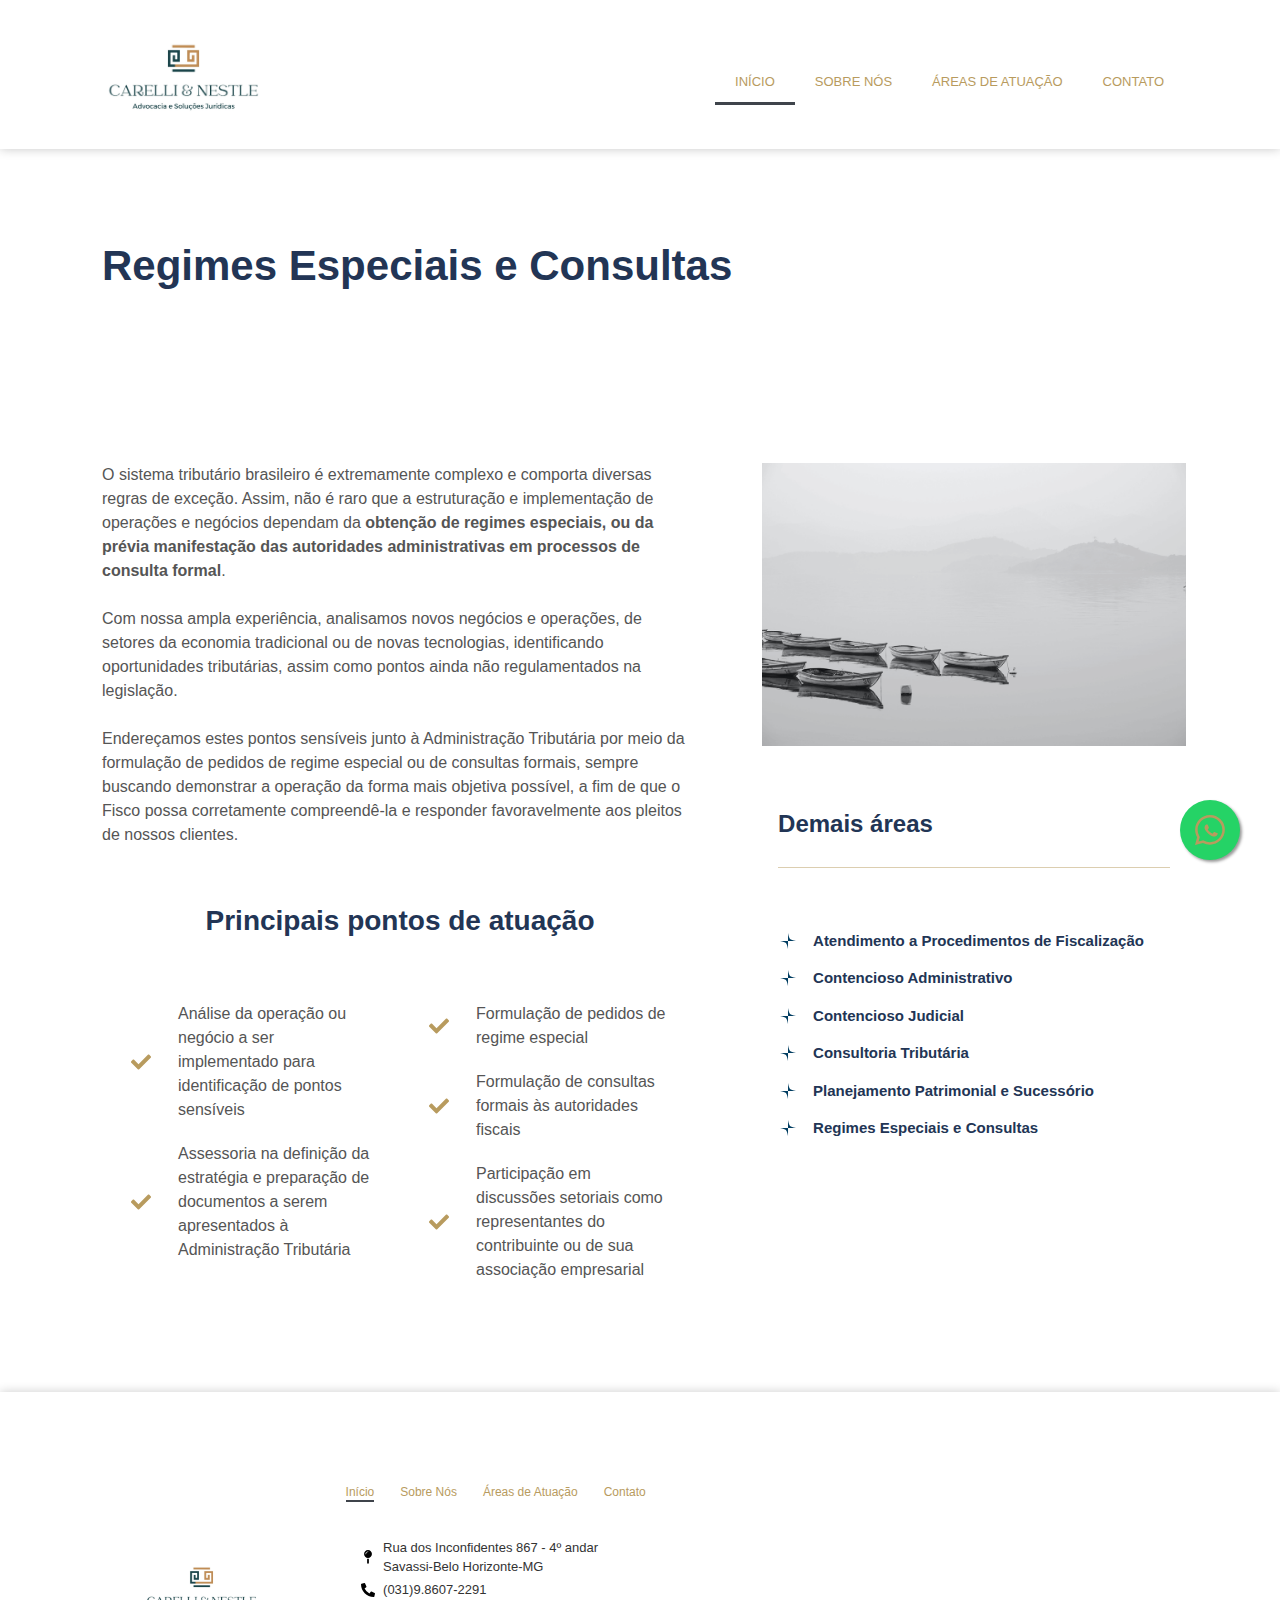
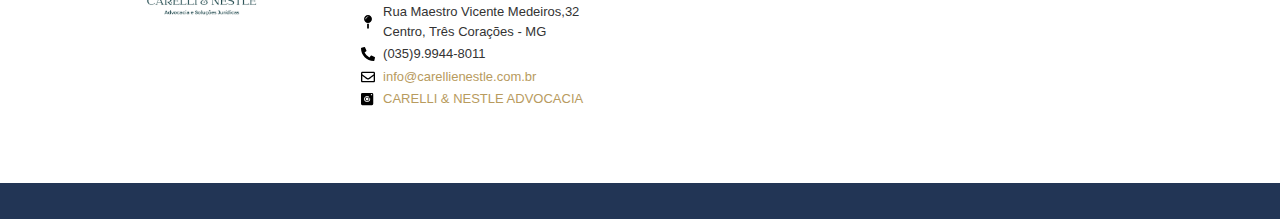
<file: regimes-tributarios-especiais-consultas.html>
<!DOCTYPE html>

<html lang="pt-BR" prefix="og: https://ogp.me/ns#"
	class="wf-oxygen-n1-active wf-oxygen-i1-active wf-oxygen-n2-active wf-oxygen-i2-active wf-oxygen-n3-active wf-oxygen-i3-active wf-oxygen-n4-active wf-oxygen-i4-active wf-oxygen-n5-active wf-oxygen-i5-active wf-oxygen-n6-active wf-oxygen-i6-active wf-oxygen-n7-active wf-oxygen-i7-active wf-oxygen-n8-active wf-oxygen-i8-active wf-oxygen-n9-active wf-active">

<head>
	<meta http-equiv="Content-Type" content="text/html; charset=UTF-8">
	<link rel="preconnect" href="https://fonts.gstatic.com/" crossorigin="">

	<script>WebFontConfig = { google: { families: ["Oxygen:100,100italic,200,200italic,300,300italic,400,400italic,500,500italic,600,600italic,700,700italic,800,800italic,900,900italic&display=swap"] } }; if (typeof WebFont === "object" && typeof WebFont.load === "function") { WebFont.load(WebFontConfig); }</script>
	<link rel="stylesheet" href="./Carellienestle/css" media="all">
	<link rel="stylesheet" href="./Carellienestle/1008e4b686139f09b533acaf838a0d6d.css">
	<link data-optimized="2" rel="stylesheet" href="./Carellienestle/a6ef69d05a62252bb64749c95fdca952.css">
	<link rel="stylesheet" href="./Carellienestle/424ecf5edfde13e0bda3cbcd5e4093a3.css">
	<link rel="stylesheet" href="Carellienestle/c73e1195c6ee45dcce7487c3e7115f73.css">
	<link rel="stylesheet" href="Carellienestle/40383ea124fc50630bfee8214d04816f.css">
	<link rel="stylesheet" href="Carellienestle/9ccbb448b33cdb4f3ee545e203e62497.css">
	<link rel="stylesheet" href="Carellienestle/f86fc2b25f80f523ded000a6d0f39d71.css">

	<link data-optimized="2" rel="stylesheet" href="./Carellienestle/22d6a999a5c3a752c30244899b6c8e5c.css">

	<meta name="viewport" content="width=device-width, initial-scale=1">
	<link rel="profile" href="https://gmpg.org/xfn/11">
	<title>Carelli e Nestle Advocacia e Soluções jurídicas</title>
	<meta name="description"
		content="Escritório de Direito Tributário com ampla experiência em operações, procedimentos de fiscalização, contencioso, assessoria e planejamento">
	<meta name="robots" content="follow, index, max-snippet:-1, max-video-preview:-1, max-image-preview:large">
	<link rel="canonical" href="www.carellienestle.com.br">
	<meta property="og:locale" content="pt_BR">
	<meta property="og:type" content="website">
	<meta property="og:title" content="Carelli e Nestle Advocacias, escritório especializado em Direito Tributário">
	<meta property="og:description"
		content="Escritório de Direito Tributário com ampla experiência em operações, procedimentos de fiscalização, contencioso, assessoria e planejamento">
	<meta property="og:url" content="www.carellienestle.com.br">
	<meta property="og:site_name" content="Carelli e Nestle Advocacia">
	<meta property="og:updated_time" content="2024-12-09T16:54:11-03:00">
	<meta property="og:image"
		content="www.carellienestle.com.brwp-content/uploads/carelli-nestle-advogados-300x127.png">
	<meta property="og:image:secure_url"
		content="www.carellienestle.com.brwp-content/uploads/carelli-nestle-advogados-300x127.png">
	<meta property="og:image:width" content="813">
	<meta property="og:image:height" content="813">
	<meta property="og:image:alt" content="tributário Carelli e Nestle Advocacia">
	<meta property="og:image:type" content="image/png">
	<meta name="twitter:card" content="summary_large_image">
	<meta name="twitter:title" content="Carelli e Nestle Advocacia, escritório especializado em Direito Tributário">
	<meta name="twitter:description"
		content="Escritório de Direito Tributário com ampla experiência em operações, procedimentos de fiscalização, contencioso, assessoria e planejamento">
	<meta name="twitter:image"
		content="www.carellienestle.com.brwp-content/uploads/carelli-nestle-advogados-300x127.png">
	<meta name="twitter:label1" content="Escrito por">
	<meta name="twitter:label2" content="Tempo para leitura">
	<meta name="twitter:data2" content="Menos de um minuto">
	<meta name="google-site-verification" content="LuPv_Y6iam70j335OOCzLvKu3QazU-ulYsNzzlH8M_o">
	<meta name="msvalidate.01" content="19799638235a40c3a2c3db5e18bf4201">
	<meta name="yandex-verification" content="ea86232820644bff">
	<meta name="norton-safeweb-site-verification"
		content="ep0943ouve7qdc0pe37u14chi-06gctly32afe2qqbsq8vqq7i8zeemsrfsd8xxudr3ch0ugzaq960eofdeejn-pi1h1ute8wf8sf7pttfyxn7pj-qsuyxp4uakj4wdz">
	<link rel="dns-prefetch" href="https://www.googletagmanager.com/">
	<link rel="alternate" type="application/rss+xml" title="Feed para Carelli e Nestle Advocacia »"
		href="www.carellienestle.com.brfeed/">
	<link rel="alternate" type="application/rss+xml" title="Feed de comentários para Carelli e Nestle Advocacia »"
		href="www.carellienestle.com.brcomments/feed/">
	<link rel="preconnect" href="https://fonts.gstatic.com/" crossorigin="">
	<script id="google_gtagjs-js-after">window.dataLayer = window.dataLayer || []; function gtag() { dataLayer.push(arguments); }
		gtag("set", "linker", { "domains": ["carellienestle.com.br"] });
		gtag("js", new Date());
		gtag("set", "developer_id.dZTNiMT", true);
		gtag("config", "G-8PVWSGL5MD");</script>
	<link rel="alternate" title="JSON" type="application/json" href="www.carellienestle.com.brwp-json/wp/v2/pages/66">
	<link rel="EditURI" type="application/rsd+xml" title="RSD" href="www.carellienestle.com.brxmlrpc.php?rsd">
	<meta name="generator" content="WordPress 6.7.2">
	<link rel="shortlink" href="www.carellienestle.com.br">
	<link rel="alternate" title="oEmbed (JSON)" type="application/json+oembed"
		href="www.carellienestle.com.brwp-json/oembed/1.0/embed?url=https%3A%2F%2Fcarellienestle.com.br%2F">
	<link rel="alternate" title="oEmbed (XML)" type="text/xml+oembed"
		href="www.carellienestle.com.brwp-json/oembed/1.0/embed?url=https%3A%2F%2Fcarellienestle.com.br%2F&amp;format=xml">
	<meta name="generator" content="Site Kit by Google 1.148.0">
	<script>(function (w, d, s, l, i) {
			w[l] = w[l] || [];
			w[l].push({ 'gtm.start': new Date().getTime(), event: 'gtm.js' });
			var f = d.getElementsByTagName(s)[0],
				j = d.createElement(s), dl = l != 'dataLayer' ? '&l=' + l : '';
			j.async = true;
			j.src = 'https://www.googletagmanager.com/gtm.js?id=' + i + dl;
			f.parentNode.insertBefore(j, f);
		})(window, document, 'script', 'dataLayer', 'GTM-MJZDNMK');</script>
	<link rel="icon" href="img/logo.jpeg" sizes="32x32">
	<link rel="icon" href="img/logo.jpeg" sizes="192x192">
	<link rel="apple-touch-icon" href="img/logo.jpeg">
	<meta name="msapplication-TileImage"
		content="www.carellienestle.com.brwp-content/uploads/2020/08/carelli-nestle-advogados-300x127.png">
</head>

<body
	class="home page-template-default page page-id-66 wp-custom-logo elementor-default elementor-kit-533 elementor-page elementor-page-66 e--ua-blink e--ua-edge e--ua-webkit"
	data-elementor-device-mode="mobile">
	<noscript>
		<iframe data-lazyloaded="1" src="about:blank" data-src="https://www.googletagmanager.com/ns.html?id=GTM-MJZDNMK"
			height="0" width="0" style="display:none;visibility:hidden"></iframe><noscript><iframe
				src="https://www.googletagmanager.com/ns.html?id=GTM-MJZDNMK" height="0" width="0"
				style="display:none;visibility:hidden"></iframe></noscript>

		<a class="skip-link screen-reader-text" href="index.html">Ir para o conteúdo</a>
		<div data-elementor-type="header" data-elementor-id="78"
			class="elementor elementor-78 elementor-location-header" data-elementor-post-type="elementor_library">
			<div class="elementor-section-wrap">
				<header
					class="elementor-section elementor-top-section elementor-element elementor-element-e62f8d3 elementor-section-boxed elementor-section-height-default elementor-section-height-default"
					data-id="e62f8d3" data-element_type="section"
					data-settings="{&quot;background_background&quot;:&quot;classic&quot;,&quot;sticky&quot;:&quot;top&quot;,&quot;sticky_on&quot;:[&quot;desktop&quot;,&quot;tablet&quot;,&quot;mobile&quot;],&quot;sticky_offset&quot;:0,&quot;sticky_effects_offset&quot;:0}">
					<div class="elementor-container elementor-column-gap-default">
						<div class="elementor-column elementor-col-50 elementor-top-column elementor-element elementor-element-0c80501"
							data-id="0c80501" data-element_type="column">
							<div class="elementor-widget-wrap elementor-element-populated">
								<div class="elementor-element elementor-element-7a92265 elementor-widget elementor-widget-theme-site-logo elementor-widget-image"
									data-id="7a92265" data-element_type="widget"
									data-widget_type="theme-site-logo.default">
									<div class="elementor-widget-container">
										<div class="elementor-image" id="home">
											<a href="index.html">
												<img data-lazyloaded="1" src="img/logo.jpeg" width="300" height="127"
													data-src="img/logo.jpeg"
													class="attachment-medium size-medium wp-image-396 entered litespeed-loaded"
													alt="Escritório de direito tributário Carelli e Nestle Advocacia"
													data-srcset="img/logo.jpeg 300w, img/logo.jpeg 400w"
													data-sizes="(max-width: 300px) 100vw, 300px" data-ll-status="loaded"
													sizes="(max-width: 300px) 100vw, 300px"
													srcset="img/logo.jpeg 300w, img/logo.jpeg 400w"><noscript><img
														width="300" height="127" src="img/logo.jpeg"
														class="attachment-medium size-medium wp-image-396"
														alt="Escritório de direito tributário Carelli e Nestle Advocacia"
														srcset="img/logo.jpeg 300w, img/logo.jpeg 400w"
														sizes="(max-width: 300px) 100vw, 300px" /></noscript> </a>
										</div>
									</div>
								</div>
							</div>
						</div>
						<div class="elementor-column elementor-col-50 elementor-top-column elementor-element elementor-element-5fa1716"
							data-id="5fa1716" data-element_type="column">
							<div class="elementor-widget-wrap elementor-element-populated">
								<div class="elementor-element elementor-element-8d23995 elementor-nav-menu__align-right elementor-nav-menu--dropdown-tablet elementor-nav-menu__text-align-aside elementor-nav-menu--toggle elementor-nav-menu--burger elementor-widget elementor-widget-nav-menu"
									data-id="8d23995" data-element_type="widget"
									data-settings="{&quot;sticky&quot;:&quot;top&quot;,&quot;layout&quot;:&quot;horizontal&quot;,&quot;submenu_icon&quot;:{&quot;value&quot;:&quot;&lt;svg class=\&quot;e-font-icon-svg e-fas-caret-down\&quot; viewBox=\&quot;0 0 320 512\&quot; xmlns=\&quot;http:\/\/www.w3.org\/2000\/svg\&quot;&gt;&lt;path d=\&quot;M31.3 192h257.3c17.8 0 26.7 21.5 14.1 34.1L174.1 354.8c-7.8 7.8-20.5 7.8-28.3 0L17.2 226.1C4.6 213.5 13.5 192 31.3 192z\&quot;&gt;&lt;\/path&gt;&lt;\/svg&gt;&quot;,&quot;library&quot;:&quot;fa-solid&quot;},&quot;toggle&quot;:&quot;burger&quot;,&quot;sticky_on&quot;:[&quot;desktop&quot;,&quot;tablet&quot;,&quot;mobile&quot;],&quot;sticky_offset&quot;:0,&quot;sticky_effects_offset&quot;:0}"
									data-widget_type="nav-menu.default">
									<div class="elementor-widget-container">
										<nav
											class="elementor-nav-menu--main elementor-nav-menu__container elementor-nav-menu--layout-horizontal e--pointer-underline e--animation-fade">
											<ul id="menu-1-8d23995" class="elementor-nav-menu">
												<li
													class="menu-item menu-item-type-post_type menu-item-object-page menu-item-home current-menu-item page_item page-item-66 current_page_item menu-item-168">
													<a href="index.html#home" aria-current="page"
														class="elementor-item elementor-item-active">Início</a>
												</li>
												<li
													class="menu-item menu-item-type-post_type menu-item-object-page menu-item-166">
													<a href="index.html#sobre-nos" class="elementor-item">Sobre Nós</a>
												</li>
												<li
													class="menu-item menu-item-type-custom menu-item-object-custom menu-item-has-children menu-item-311">
													<a href="index.html#areas-de-atuacao"
														class="elementor-item elementor-item-anchor">Áreas de
														Atuação</a>

												</li>
												<li
													class="menu-item menu-item-type-custom menu-item-object-custom menu-item-229">
													<a href="index.html#contato"
														class="elementor-item elementor-item-anchor"
														tabindex="-1">Contato</a>
												</li>


												<!--<li
													class="menu-item menu-item-type-post_type menu-item-object-page menu-item-239">
													<a href="www.carellienestle.com.brpublicacoes/"
														class="elementor-item" tabindex="-1">Publicações</a>
												</li>
											      -->
											</ul>
										</nav>



										<div class="elementor-menu-toggle" role="button" tabindex="0"
											aria-label="Menu Toggle" aria-expanded="false">
											<svg aria-hidden="true" role="presentation"
												class="elementor-menu-toggle__icon--open e-font-icon-svg e-eicon-menu-bar"
												viewBox="0 0 1000 1000" xmlns="http://www.w3.org/2000/svg">
												<path
													d="M104 333H896C929 333 958 304 958 271S929 208 896 208H104C71 208 42 237 42 271S71 333 104 333ZM104 583H896C929 583 958 554 958 521S929 458 896 458H104C71 458 42 487 42 521S71 583 104 583ZM104 833H896C929 833 958 804 958 771S929 708 896 708H104C71 708 42 737 42 771S71 833 104 833Z">
												</path>
											</svg><svg aria-hidden="true" role="presentation"
												class="elementor-menu-toggle__icon--close e-font-icon-svg e-eicon-close"
												viewBox="0 0 1000 1000" xmlns="http://www.w3.org/2000/svg">
												<path
													d="M742 167L500 408 258 167C246 154 233 150 217 150 196 150 179 158 167 167 154 179 150 196 150 212 150 229 154 242 171 254L408 500 167 742C138 771 138 800 167 829 196 858 225 858 254 829L496 587 738 829C750 842 767 846 783 846 800 846 817 842 829 829 842 817 846 804 846 783 846 767 842 750 829 737L588 500 833 258C863 229 863 200 833 171 804 137 775 137 742 167Z">
												</path>
											</svg> <span class="elementor-screen-only">Menu</span>
										</div>
										<nav class="elementor-nav-menu--dropdown elementor-nav-menu__container"
											aria-hidden="true">
											<ul id="menu-2-8d23995" class="elementor-nav-menu">
												<li
													class="menu-item menu-item-type-post_type menu-item-object-page menu-item-home current-menu-item page_item page-item-66 current_page_item menu-item-168">
													<a href="index.html#home" aria-current="page"
														class="elementor-item elementor-item-active">Início</a>
												</li>
												<li
													class="menu-item menu-item-type-post_type menu-item-object-page menu-item-166">
													<a href="index.html#sobre-nos" class="elementor-item">Sobre Nós</a>
												</li>
												<li
													class="menu-item menu-item-type-custom menu-item-object-custom menu-item-has-children menu-item-311">
													<a href="index.html#areas-de-atuacao"
														class="elementor-item elementor-item-anchor">Áreas de
														Atuação</a>

												</li>
												<li
													class="menu-item menu-item-type-custom menu-item-object-custom menu-item-229">
													<a href="index.html#contato"
														class="elementor-item elementor-item-anchor"
														tabindex="-1">Contato</a>
												</li>


												<!--<li
													class="menu-item menu-item-type-post_type menu-item-object-page menu-item-239">
													<a href="www.carellienestle.com.brpublicacoes/"
														class="elementor-item" tabindex="-1">Publicações</a>
												</li>
											      -->
											</ul>
										</nav>
									</div>
								</div>
							</div>
						</div>
					</div>
				</header>
			</div>
		</div>
		<main id="content" class="site-main post-361 page type-page status-publish has-post-thumbnail hentry">
			<div class="page-content">
				<div data-elementor-type="wp-page" data-elementor-id="361" class="elementor elementor-361"
					data-elementor-post-type="page">
					<section
						class="elementor-section elementor-top-section elementor-element elementor-element-7a8d3cd elementor-section-height-min-height elementor-section-boxed elementor-section-height-default elementor-section-items-middle"
						data-id="7a8d3cd" data-element_type="section"
						data-settings="{&quot;background_background&quot;:&quot;classic&quot;}">
						<div class="elementor-background-overlay"></div>
						<div class="elementor-container elementor-column-gap-default">
							<div class="elementor-column elementor-col-100 elementor-top-column elementor-element elementor-element-edb74db"
								data-id="edb74db" data-element_type="column"
								data-settings="{&quot;background_background&quot;:&quot;classic&quot;}">
								<div class="elementor-widget-wrap elementor-element-populated">
									<div class="elementor-element elementor-element-14ae9b0 elementor-widget elementor-widget-heading"
										data-id="14ae9b0" data-element_type="widget" data-widget_type="heading.default">
										<div class="elementor-widget-container">
											<h1 class="elementor-heading-title elementor-size-default">Regimes Especiais
												e Consultas</h1>
										</div>
									</div>
								</div>
							</div>
						</div>
					</section>
					<section
						class="elementor-section elementor-top-section elementor-element elementor-element-54a4d399 elementor-section-boxed elementor-section-height-default elementor-section-height-default"
						data-id="54a4d399" data-element_type="section"
						data-settings="{&quot;background_background&quot;:&quot;classic&quot;}">
						<div class="elementor-container elementor-column-gap-no">
							<div class="elementor-column elementor-col-66 elementor-top-column elementor-element elementor-element-1d8ca947"
								data-id="1d8ca947" data-element_type="column">
								<div class="elementor-widget-wrap elementor-element-populated">
									<div class="elementor-element elementor-element-7bbd6b74 elementor-widget elementor-widget-text-editor"
										data-id="7bbd6b74" data-element_type="widget"
										data-widget_type="text-editor.default">
										<div class="elementor-widget-container">
											<p>O sistema tributário brasileiro é extremamente complexo e comporta
												diversas regras de exceção. Assim, não é raro que a estruturação e
												implementação de operações e negócios dependam da <b>obtenção de regimes
													especiais, ou da prévia manifestação das autoridades administrativas
													em processos de consulta formal</b>.</p>
											<p>Com nossa ampla experiência, analisamos novos negócios e operações, de
												setores da economia tradicional ou de novas tecnologias, identificando
												oportunidades tributárias, assim como pontos ainda não regulamentados na
												legislação.</p>
											<p>Endereçamos estes pontos sensíveis junto à Administração Tributária por
												meio da formulação de pedidos de regime especial ou de consultas
												formais, sempre buscando demonstrar a operação da forma mais objetiva
												possível, a fim de que o Fisco possa corretamente compreendê-la e
												responder favoravelmente aos pleitos de nossos clientes.</p>
										</div>
									</div>
									<div class="elementor-element elementor-element-4c2504ac elementor-widget elementor-widget-heading"
										data-id="4c2504ac" data-element_type="widget"
										data-widget_type="heading.default">
										<div class="elementor-widget-container">
											<h2 class="elementor-heading-title elementor-size-default">Principais pontos
												de atuação</h2>
										</div>
									</div>
									<section
										class="elementor-section elementor-inner-section elementor-element elementor-element-20662ec0 elementor-section-boxed elementor-section-height-default elementor-section-height-default"
										data-id="20662ec0" data-element_type="section">
										<div class="elementor-container elementor-column-gap-default">
											<div class="elementor-column elementor-col-50 elementor-inner-column elementor-element elementor-element-41cfc3f2"
												data-id="41cfc3f2" data-element_type="column">
												<div class="elementor-widget-wrap elementor-element-populated">
													<div class="elementor-element elementor-element-36f98a1f elementor-align-left elementor-mobile-align-center elementor-icon-list--layout-traditional elementor-list-item-link-full_width elementor-widget elementor-widget-icon-list"
														data-id="36f98a1f" data-element_type="widget"
														data-widget_type="icon-list.default">
														<div class="elementor-widget-container">
															<ul class="elementor-icon-list-items">
																<li class="elementor-icon-list-item">
																	<span class="elementor-icon-list-icon">
																		<svg aria-hidden="true"
																			class="e-font-icon-svg e-fas-check"
																			viewBox="0 0 512 512"
																			xmlns="http://www.w3.org/2000/svg">
																			<path
																				d="M173.898 439.404l-166.4-166.4c-9.997-9.997-9.997-26.206 0-36.204l36.203-36.204c9.997-9.998 26.207-9.998 36.204 0L192 312.69 432.095 72.596c9.997-9.997 26.207-9.997 36.204 0l36.203 36.204c9.997 9.997 9.997 26.206 0 36.204l-294.4 294.401c-9.998 9.997-26.207 9.997-36.204-.001z">
																			</path>
																		</svg> </span>
																	<span class="elementor-icon-list-text">Análise da
																		operação ou negócio a ser implementado para
																		identificação de pontos sensíveis</span>
																</li>
																<li class="elementor-icon-list-item">
																	<span class="elementor-icon-list-icon">
																		<svg aria-hidden="true"
																			class="e-font-icon-svg e-fas-check"
																			viewBox="0 0 512 512"
																			xmlns="http://www.w3.org/2000/svg">
																			<path
																				d="M173.898 439.404l-166.4-166.4c-9.997-9.997-9.997-26.206 0-36.204l36.203-36.204c9.997-9.998 26.207-9.998 36.204 0L192 312.69 432.095 72.596c9.997-9.997 26.207-9.997 36.204 0l36.203 36.204c9.997 9.997 9.997 26.206 0 36.204l-294.4 294.401c-9.998 9.997-26.207 9.997-36.204-.001z">
																			</path>
																		</svg> </span>
																	<span class="elementor-icon-list-text">Assessoria na
																		definição da estratégia e preparação de
																		documentos a serem apresentados à Administração
																		Tributária</span>
																</li>
															</ul>
														</div>
													</div>
												</div>
											</div>
											<div class="elementor-column elementor-col-50 elementor-inner-column elementor-element elementor-element-2333695"
												data-id="2333695" data-element_type="column">
												<div class="elementor-widget-wrap elementor-element-populated">
													<div class="elementor-element elementor-element-dd0027e elementor-align-left elementor-mobile-align-center elementor-icon-list--layout-traditional elementor-list-item-link-full_width elementor-widget elementor-widget-icon-list"
														data-id="dd0027e" data-element_type="widget"
														data-widget_type="icon-list.default">
														<div class="elementor-widget-container">
															<ul class="elementor-icon-list-items">
																<li class="elementor-icon-list-item">
																	<span class="elementor-icon-list-icon">
																		<svg aria-hidden="true"
																			class="e-font-icon-svg e-fas-check"
																			viewBox="0 0 512 512"
																			xmlns="http://www.w3.org/2000/svg">
																			<path
																				d="M173.898 439.404l-166.4-166.4c-9.997-9.997-9.997-26.206 0-36.204l36.203-36.204c9.997-9.998 26.207-9.998 36.204 0L192 312.69 432.095 72.596c9.997-9.997 26.207-9.997 36.204 0l36.203 36.204c9.997 9.997 9.997 26.206 0 36.204l-294.4 294.401c-9.998 9.997-26.207 9.997-36.204-.001z">
																			</path>
																		</svg> </span>
																	<span class="elementor-icon-list-text">Formulação de
																		pedidos de regime especial</span>
																</li>
																<li class="elementor-icon-list-item">
																	<span class="elementor-icon-list-icon">
																		<svg aria-hidden="true"
																			class="e-font-icon-svg e-fas-check"
																			viewBox="0 0 512 512"
																			xmlns="http://www.w3.org/2000/svg">
																			<path
																				d="M173.898 439.404l-166.4-166.4c-9.997-9.997-9.997-26.206 0-36.204l36.203-36.204c9.997-9.998 26.207-9.998 36.204 0L192 312.69 432.095 72.596c9.997-9.997 26.207-9.997 36.204 0l36.203 36.204c9.997 9.997 9.997 26.206 0 36.204l-294.4 294.401c-9.998 9.997-26.207 9.997-36.204-.001z">
																			</path>
																		</svg> </span>
																	<span class="elementor-icon-list-text">Formulação de
																		consultas formais às autoridades fiscais</span>
																</li>
																<li class="elementor-icon-list-item">
																	<span class="elementor-icon-list-icon">
																		<svg aria-hidden="true"
																			class="e-font-icon-svg e-fas-check"
																			viewBox="0 0 512 512"
																			xmlns="http://www.w3.org/2000/svg">
																			<path
																				d="M173.898 439.404l-166.4-166.4c-9.997-9.997-9.997-26.206 0-36.204l36.203-36.204c9.997-9.998 26.207-9.998 36.204 0L192 312.69 432.095 72.596c9.997-9.997 26.207-9.997 36.204 0l36.203 36.204c9.997 9.997 9.997 26.206 0 36.204l-294.4 294.401c-9.998 9.997-26.207 9.997-36.204-.001z">
																			</path>
																		</svg> </span>
																	<span class="elementor-icon-list-text">Participação
																		em discussões setoriais como representantes do
																		contribuinte ou de sua associação
																		empresarial</span>
																</li>
															</ul>
														</div>
													</div>
												</div>
											</div>
										</div>
									</section>
								</div>
							</div>
							<div class="elementor-column elementor-col-33 elementor-top-column elementor-element elementor-element-2e864cd2"
								data-id="2e864cd2" data-element_type="column">
								<div class="elementor-widget-wrap elementor-element-populated">
									<div class="elementor-element elementor-element-6cc38dfd elementor-widget elementor-widget-image"
										data-id="6cc38dfd" data-element_type="widget" data-widget_type="image.default">
										<div class="elementor-widget-container">
											<img src="img/logo-regimes-tributarios-especiais-consultas.png" alt="regimes-tributarios-especiais-consultas">
										</div>
									</div>
									<div class="elementor-element elementor-element-76fe25d9 elementor-widget elementor-widget-heading"
										data-id="76fe25d9" data-element_type="widget"
										data-widget_type="heading.default">
										<div class="elementor-widget-container">
											<h4 class="elementor-heading-title elementor-size-default">Demais áreas</h4>
										</div>
									</div>
									<div class="elementor-element elementor-element-6cad1604 elementor-widget-divider--view-line elementor-widget elementor-widget-divider"
										data-id="6cad1604" data-element_type="widget"
										data-widget_type="divider.default">
										<div class="elementor-widget-container">
											<div class="elementor-divider">
												<span class="elementor-divider-separator">
												</span>
											</div>
										</div>
									</div>
									<div class="elementor-element elementor-element-5ff203a4 elementor-widget elementor-widget-spacer"
										data-id="5ff203a4" data-element_type="widget" data-widget_type="spacer.default">
										<div class="elementor-widget-container">
											<div class="elementor-spacer">
												<div class="elementor-spacer-inner"></div>
											</div>
										</div>
									</div>
									<div class="elementor-element elementor-element-333f89ac elementor-align-left elementor-mobile-align-left elementor-icon-list--layout-traditional elementor-list-item-link-full_width elementor-widget elementor-widget-icon-list"
										data-id="333f89ac" data-element_type="widget"
										data-widget_type="icon-list.default">
										<div class="elementor-widget-container">
											<ul class="elementor-icon-list-items">
												<li class="elementor-icon-list-item">
													<a
														href="atendimento-a-procedimentos-de-fiscalizacao.html"><span
															class="elementor-icon-list-icon">
															<svg xmlns="http://www.w3.org/2000/svg"
																xmlns:xlink="http://www.w3.org/1999/xlink" id="Camada_1"
																x="0px" y="0px" viewBox="0 0 400 400"
																xml:space="preserve">
																<g>
																	<g>
																		<path fill="#003D61"
																			d="M200.3,200.2H0.3c164.6,35.3,164.6,35.3,200,200V200.2z">
																		</path>
																		<path fill="#003D61"
																			d="M200.3,200.2V0.2c35.4,164.6,35.4,164.6,200,200H200.3z">
																		</path>
																	</g>
																</g>
															</svg> </span>
														<span class="elementor-icon-list-text">Atendimento a
															Procedimentos de Fiscalização</span>
													</a>
												</li>
												<li class="elementor-icon-list-item">
													<a
														href="contencioso-tributario-administrativo.html"><span
															class="elementor-icon-list-icon">
															<svg xmlns="http://www.w3.org/2000/svg"
																xmlns:xlink="http://www.w3.org/1999/xlink" id="Camada_1"
																x="0px" y="0px" viewBox="0 0 400 400"
																xml:space="preserve">
																<g>
																	<g>
																		<path fill="#003D61"
																			d="M200.3,200.2H0.3c164.6,35.3,164.6,35.3,200,200V200.2z">
																		</path>
																		<path fill="#003D61"
																			d="M200.3,200.2V0.2c35.4,164.6,35.4,164.6,200,200H200.3z">
																		</path>
																	</g>
																</g>
															</svg> </span>
														<span class="elementor-icon-list-text">Contencioso
															Administrativo</span>
													</a>
												</li>
												<li class="elementor-icon-list-item">
													<a href="contencioso-tributario-judicial.html"><span
															class="elementor-icon-list-icon">
															<svg xmlns="http://www.w3.org/2000/svg"
																xmlns:xlink="http://www.w3.org/1999/xlink" id="Camada_1"
																x="0px" y="0px" viewBox="0 0 400 400"
																xml:space="preserve">
																<g>
																	<g>
																		<path fill="#003D61"
																			d="M200.3,200.2H0.3c164.6,35.3,164.6,35.3,200,200V200.2z">
																		</path>
																		<path fill="#003D61"
																			d="M200.3,200.2V0.2c35.4,164.6,35.4,164.6,200,200H200.3z">
																		</path>
																	</g>
																</g>
															</svg> </span>
														<span class="elementor-icon-list-text">Contencioso
															Judicial</span>
													</a>
												</li>
												<li class="elementor-icon-list-item">
													<a href="consultoria-tributaria.html"><span
															class="elementor-icon-list-icon">
															<svg xmlns="http://www.w3.org/2000/svg"
																xmlns:xlink="http://www.w3.org/1999/xlink" id="Camada_1"
																x="0px" y="0px" viewBox="0 0 400 400"
																xml:space="preserve">
																<g>
																	<g>
																		<path fill="#003D61"
																			d="M200.3,200.2H0.3c164.6,35.3,164.6,35.3,200,200V200.2z">
																		</path>
																		<path fill="#003D61"
																			d="M200.3,200.2V0.2c35.4,164.6,35.4,164.6,200,200H200.3z">
																		</path>
																	</g>
																</g>
															</svg> </span>
														<span class="elementor-icon-list-text">Consultoria
															Tributária</span>
													</a>
												</li>
												<li class="elementor-icon-list-item">
													<a href="planejamento-patrimonial-sucessorio.html"><span
															class="elementor-icon-list-icon">
															<svg xmlns="http://www.w3.org/2000/svg"
																xmlns:xlink="http://www.w3.org/1999/xlink" id="Camada_1"
																x="0px" y="0px" viewBox="0 0 400 400"
																xml:space="preserve">
																<g>
																	<g>
																		<path fill="#003D61"
																			d="M200.3,200.2H0.3c164.6,35.3,164.6,35.3,200,200V200.2z">
																		</path>
																		<path fill="#003D61"
																			d="M200.3,200.2V0.2c35.4,164.6,35.4,164.6,200,200H200.3z">
																		</path>
																	</g>
																</g>
															</svg> </span>
														<span class="elementor-icon-list-text">Planejamento Patrimonial
															e Sucessório</span>
													</a>
												</li>
												<li class="elementor-icon-list-item">
													<a
														href="regimes-tributarios-especiais-consultas.html"><span
															class="elementor-icon-list-icon">
															<svg xmlns="http://www.w3.org/2000/svg"
																xmlns:xlink="http://www.w3.org/1999/xlink" id="Camada_1"
																x="0px" y="0px" viewBox="0 0 400 400"
																xml:space="preserve">
																<g>
																	<g>
																		<path fill="#003D61"
																			d="M200.3,200.2H0.3c164.6,35.3,164.6,35.3,200,200V200.2z">
																		</path>
																		<path fill="#003D61"
																			d="M200.3,200.2V0.2c35.4,164.6,35.4,164.6,200,200H200.3z">
																		</path>
																	</g>
																</g>
															</svg> </span>
														<span class="elementor-icon-list-text">Regimes Especiais e
															Consultas</span>
													</a>
												</li>
											</ul>
										</div>
									</div>
									<div class="elementor-element elementor-element-63c03004 elementor-widget elementor-widget-spacer"
										data-id="63c03004" data-element_type="widget" data-widget_type="spacer.default">
										<div class="elementor-widget-container">
											<div class="elementor-spacer">
												<div class="elementor-spacer-inner"></div>
											</div>
										</div>
									</div>
								</div>
							</div>
						</div>
					</section>
					
				</div>
			</div>
		</main>






		<footer data-elementor-type="footer" data-elementor-id="172"
			class="elementor elementor-172 elementor-location-footer" data-elementor-post-type="elementor_library">
			<div class="elementor-section-wrap">
				<footer
					class="elementor-section elementor-top-section elementor-element elementor-element-af74113 elementor-section-boxed elementor-section-height-default elementor-section-height-default"
					data-id="af74113" data-element_type="section">
					<div class="elementor-container elementor-column-gap-default">
						<div class="elementor-column elementor-col-50 elementor-top-column elementor-element elementor-element-865e4a1"
							data-id="865e4a1" data-element_type="column">
							<div class="elementor-widget-wrap elementor-element-populated">
								<div class="elementor-element elementor-element-921896b elementor-widget elementor-widget-theme-site-logo elementor-widget-image"
									data-id="921896b" data-element_type="widget"
									data-widget_type="theme-site-logo.default">
									<div class="elementor-widget-container">
										<div class="elementor-image">
											<a href="index.html">
												<img data-lazyloaded="1" src="img/logo.jpeg" width="300" height="127"
													data-src="img/logo.jpeg"
													class="attachment-medium size-medium wp-image-396"
													alt="Escritório de direito tributário Carelli e Nestle Advocacia"
													data-srcset="img/logo.jpeg 300w, img/logo.jpeg 400w"
													data-sizes="(max-width: 300px) 100vw, 300px"><noscript><img
														width="300" height="127" src="img/logo.jpeg"
														class="attachment-medium size-medium wp-image-396"
														alt="Escritório de direito tributário Carelli e Nestle Advocacia"
														srcset="img/logo.jpeg 300w, img/logo.jpeg 400w"
														sizes="(max-width: 300px) 100vw, 300px" /></noscript>
											</a>
										</div>
									</div>
								</div>
							</div>
						</div>
						<div class="elementor-column elementor-col-50 elementor-top-column elementor-element elementor-element-480a26c"
							data-id="480a26c" data-element_type="column">
							<div class="elementor-widget-wrap elementor-element-populated">
								<div class="elementor-element elementor-element-8c3da50 elementor-nav-menu--dropdown-none elementor-widget elementor-widget-nav-menu"
									data-id="8c3da50" data-element_type="widget"
									data-settings="{&quot;layout&quot;:&quot;horizontal&quot;,&quot;submenu_icon&quot;:{&quot;value&quot;:&quot;&lt;svg class=\&quot;e-font-icon-svg e-fas-caret-down\&quot; viewBox=\&quot;0 0 320 512\&quot; xmlns=\&quot;http:\/\/www.w3.org\/2000\/svg\&quot;&gt;&lt;path d=\&quot;M31.3 192h257.3c17.8 0 26.7 21.5 14.1 34.1L174.1 354.8c-7.8 7.8-20.5 7.8-28.3 0L17.2 226.1C4.6 213.5 13.5 192 31.3 192z\&quot;&gt;&lt;\/path&gt;&lt;\/svg&gt;&quot;,&quot;library&quot;:&quot;fa-solid&quot;}}"
									data-widget_type="nav-menu.default">
									<div class="elementor-widget-container">
										<nav
											class="elementor-nav-menu--main elementor-nav-menu__container elementor-nav-menu--layout-horizontal e--pointer-underline e--animation-fade">
											<ul id="menu-1-8c3da50" class="elementor-nav-menu">
												<li
													class="menu-item menu-item-type-post_type menu-item-object-page menu-item-home current-menu-item page_item page-item-66 current_page_item menu-item-168">
													<a href="index.html" aria-current="page"
														class="elementor-item elementor-item-active">Início</a>
												</li>
												<li
													class="menu-item menu-item-type-post_type menu-item-object-page menu-item-166">
													<a href="index.html#sobre-nos" class="elementor-item">Sobre
														Nós</a>
												</li>
												<li
													class="menu-item menu-item-type-custom menu-item-object-custom menu-item-has-children menu-item-311">
													<a href="index.html#areas-de-atuacao"
														class="elementor-item elementor-item-anchor">Áreas
														de
														Atuação</a>

												</li>
												<li
													class="menu-item menu-item-type-custom menu-item-object-custom menu-item-229">
													<a href="index.html#contato"
														class="elementor-item elementor-item-anchor"
														tabindex="-1">Contato</a>
												</li>


												<!--<li
													class="menu-item menu-item-type-post_type menu-item-object-page menu-item-239">
													<a href="www.carellienestle.com.brpublicacoes/"
														class="elementor-item" tabindex="-1">Publicações</a>
												</li>
											      -->
											</ul>
										</nav>
										<nav class="elementor-nav-menu--dropdown elementor-nav-menu__container"
											aria-hidden="true">
											<ul id="menu-2-8c3da50" class="elementor-nav-menu">
												<li
													class="menu-item menu-item-type-post_type menu-item-object-page menu-item-home current-menu-item page_item page-item-66 current_page_item menu-item-168">
													<a href="index.html#home" aria-current="page"
														class="elementor-item elementor-item-active">Início</a>
												</li>
												<li
													class="menu-item menu-item-type-post_type menu-item-object-page menu-item-166">
													<a href="index.html#sobre-nos" class="elementor-item">Sobre
														Nós</a>
												</li>
												<li
													class="menu-item menu-item-type-custom menu-item-object-custom menu-item-has-children menu-item-311">
													<a href="index.html#areas-de-atuacao"
														class="elementor-item elementor-item-anchor">Áreas
														de
														Atuação</a>

												</li>
												<li
													class="menu-item menu-item-type-custom menu-item-object-custom menu-item-229">
													<a href="index.html#contato"
														class="elementor-item elementor-item-anchor"
														tabindex="-1">Contato</a>
												</li>


												<!--<li
													class="menu-item menu-item-type-post_type menu-item-object-page menu-item-239">
													<a href="www.carellienestle.com.brpublicacoes/"
														class="elementor-item" tabindex="-1">Publicações</a>
												</li>
											      -->
											</ul>
										</nav>
									</div>
								</div>
								<div class="elementor-element elementor-element-9f1ff71 elementor-align-left elementor-icon-list--layout-traditional elementor-list-item-link-full_width elementor-widget elementor-widget-icon-list"
									data-id="9f1ff71" data-element_type="widget" data-widget_type="icon-list.default">
									<div class="elementor-widget-container">
										<ul class="elementor-icon-list-items">
											<li class="elementor-icon-list-item">
												<span class="elementor-icon-list-icon">
													<svg aria-hidden="true" class="e-font-icon-svg e-fas-map-pin"
														viewBox="0 0 288 512" xmlns="http://www.w3.org/2000/svg">
														<path
															d="M112 316.94v156.69l22.02 33.02c4.75 7.12 15.22 7.12 19.97 0L176 473.63V316.94c-10.39 1.92-21.06 3.06-32 3.06s-21.61-1.14-32-3.06zM144 0C64.47 0 0 64.47 0 144s64.47 144 144 144 144-64.47 144-144S223.53 0 144 0zm0 76c-37.5 0-68 30.5-68 68 0 6.62-5.38 12-12 12s-12-5.38-12-12c0-50.73 41.28-92 92-92 6.62 0 12 5.38 12 12s-5.38 12-12 12z">
														</path>
													</svg> </span>
												<span class="elementor-icon-list-text">Rua dos
													Inconfidentes 867 -
													4º andar<br>Savassi-Belo Horizonte-MG </span>
											<li class="elementor-icon-list-item">
												<span class="elementor-icon-list-icon">
													<svg aria-hidden="true" class="e-font-icon-svg e-fas-phone-alt"
														viewBox="0 0 512 512" xmlns="http://www.w3.org/2000/svg">
														<path
															d="M497.39 361.8l-112-48a24 24 0 0 0-28 6.9l-49.6 60.6A370.66 370.66 0 0 1 130.6 204.11l60.6-49.6a23.94 23.94 0 0 0 6.9-28l-48-112A24.16 24.16 0 0 0 122.6.61l-104 24A24 24 0 0 0 0 48c0 256.5 207.9 464 464 464a24 24 0 0 0 23.4-18.6l24-104a24.29 24.29 0 0 0-14.01-27.6z">
														</path>
													</svg> </span>
												<span class="elementor-icon-list-text">(031)9.8607-2291</span>
											</li>


											<li class="elementor-icon-list-item">
												<span class="elementor-icon-list-icon">
													<svg aria-hidden="true" class="e-font-icon-svg e-fas-map-pin"
														viewBox="0 0 288 512" xmlns="http://www.w3.org/2000/svg">
														<path
															d="M112 316.94v156.69l22.02 33.02c4.75 7.12 15.22 7.12 19.97 0L176 473.63V316.94c-10.39 1.92-21.06 3.06-32 3.06s-21.61-1.14-32-3.06zM144 0C64.47 0 0 64.47 0 144s64.47 144 144 144 144-64.47 144-144S223.53 0 144 0zm0 76c-37.5 0-68 30.5-68 68 0 6.62-5.38 12-12 12s-12-5.38-12-12c0-50.73 41.28-92 92-92 6.62 0 12 5.38 12 12s-5.38 12-12 12z">
														</path>
													</svg> </span>
													<span class="elementor-icon-list-text">
													Rua Maestro Vicente Medeiros,32<br>Centro, Três Corações -
													MG</span>


											</li>
											</li>

											<li class="elementor-icon-list-item">
												<span class="elementor-icon-list-icon">
													<svg aria-hidden="true" class="e-font-icon-svg e-fas-phone-alt"
														viewBox="0 0 512 512" xmlns="http://www.w3.org/2000/svg">
														<path
															d="M497.39 361.8l-112-48a24 24 0 0 0-28 6.9l-49.6 60.6A370.66 370.66 0 0 1 130.6 204.11l60.6-49.6a23.94 23.94 0 0 0 6.9-28l-48-112A24.16 24.16 0 0 0 122.6.61l-104 24A24 24 0 0 0 0 48c0 256.5 207.9 464 464 464a24 24 0 0 0 23.4-18.6l24-104a24.29 24.29 0 0 0-14.01-27.6z">
														</path>
													</svg> </span>
												<span class="elementor-icon-list-text"
													id="contato">(035)9.9944-8011</span>
											</li>
											<li class="elementor-icon-list-item">
												<a href="mailto:info@carellienestle.com.br"><span
														class="elementor-icon-list-icon">
														<svg aria-hidden="true" class="e-font-icon-svg e-far-envelope"
															viewBox="0 0 512 512" xmlns="http://www.w3.org/2000/svg">
															<path
																d="M464 64H48C21.49 64 0 85.49 0 112v288c0 26.51 21.49 48 48 48h416c26.51 0 48-21.49 48-48V112c0-26.51-21.49-48-48-48zm0 48v40.805c-22.422 18.259-58.168 46.651-134.587 106.49-16.841 13.247-50.201 45.072-73.413 44.701-23.208.375-56.579-31.459-73.413-44.701C106.18 199.465 70.425 171.067 48 152.805V112h416zM48 400V214.398c22.914 18.251 55.409 43.862 104.938 82.646 21.857 17.205 60.134 55.186 103.062 54.955 42.717.231 80.509-37.199 103.053-54.947 49.528-38.783 82.032-64.401 104.947-82.653V400H48z">
															</path>
														</svg> </span>
													<span
														class="elementor-icon-list-text">info@carellienestle.com.br</span>
												</a>
											</li>
											<li class="elementor-icon-list-item">
												<a href="https://www.instagram.com/carellienestle/"
													target="_blank"><span class="elementor-icon-list-icon">
														<svg aria-hidden="true" class="e-font-icon-svg e-fab-instagram"
															xmlns="http://www.w3.org/2000/svg" viewBox="0 0 512 512">
															<path
																d="M224,202.66A53.34,53.34,0,1,0,277.34,256,53.38,53.38,0,0,0,224,202.66ZM224,338c-45.05,0-82-36.95-82-82s36.95-82,82-82,82,36.95,82,82S269.05,338,224,338Zm125.71-136.62a27.31,27.31,0,1,1-27.31-27.31A27.35,27.35,0,0,1,349.71,201.38ZM448,80V432a48,48,0,0,1-48,48H48A48,48,0,0,1,0,432V80A48,48,0,0,1,48,32H400A48,48,0,0,1,448,80ZM224,142.41c-62.48,0-113.25,50.77-113.25,113.25S161.52,368.91,224,368.91,337.25,318.14,337.25,255.66,286.48,142.41,224,142.41ZM384,120a24,24,0,1,0-24-24A24,24,0,0,0,384,120Z" />
														</svg>

														</svg> </span>
													<span class="elementor-icon-list-text">CARELLI &
														NESTLE
														ADVOCACIA</span>
												</a>
											</li>
											<!--<li class="elementor-icon-list-item">
												<a href="www.carellienestle.com.br"><span class="elementor-icon-list-text"><span
															style="color:#b0b0b0">&nbsp;&nbsp;&nbsp;&nbsp;&nbsp;&nbsp;&nbsp;
															CARELLI E NESTLE ADVOCACIA</span></span>
													
													
												</a>

											</li>-->
										</ul>
									</div>
								</div>
							</div>
						</div>
					</div>
				</footer>

				<section
					class="elementor-section elementor-top-section elementor-element elementor-element-ad1cd2c elementor-section-content-middle elementor-section-boxed elementor-section-height-default elementor-section-height-default"
					data-id="ad1cd2c" data-element_type="section"
					data-settings="{&quot;background_background&quot;:&quot;classic&quot;}">
					<div class="elementor-container elementor-column-gap-default">
						<div class="elementor-column elementor-col-100 elementor-top-column elementor-element elementor-element-2b4fa24"
							data-id="2b4fa24" data-element_type="column">
							<div class="elementor-widget-wrap elementor-element-populated">
								<div class="elementor-element elementor-element-f3c2bc2 elementor-widget__width-inherit elementor-widget elementor-widget-html"
									data-id="f3c2bc2" data-element_type="widget" data-widget_type="html.default">

								</div>
							</div>
						</div>
					</div>
				</section>

			</div>
		</footer>
		<a href="https://wa.me/5531986072291" class="whatsapp-float" target="_blank" rel="noopener noreferrer">
			<svg xmlns="http://www.w3.org/2000/svg" width="30" height="30" fill="currentColor" viewBox="0 0 16 16">
				<path
					d="M13.601 2.326A7.854 7.854 0 0 0 7.994 0C3.627 0 .068 3.558.064 7.926c0 1.399.366 2.76 1.057 3.965L0 16l4.204-1.102a7.933 7.933 0 0 0 3.79.965h.004c4.368 0 7.926-3.558 7.93-7.93A7.898 7.898 0 0 0 13.6 2.326zM7.994 14.521a6.573 6.573 0 0 1-3.356-.92l-.24-.144-2.494.654.666-2.433-.156-.251a6.56 6.56 0 0 1-1.007-3.505c0-3.626 2.957-6.584 6.591-6.584a6.56 6.56 0 0 1 4.66 1.931 6.557 6.557 0 0 1 1.928 4.66c-.004 3.639-2.961 6.592-6.592 6.592zm3.615-4.934c-.17-.095-.985-.485-1.14-.54-.154-.055-.267-.082-.38.082-.112.164-.433.539-.53.65-.097.11-.195.123-.364.041-.17-.082-.716-.264-1.362-.845-.504-.45-.844-.998-.942-1.163-.098-.165-.01-.254.073-.336.075-.076.17-.195.254-.293.084-.098.112-.17.17-.277.057-.107.028-.204-.015-.286-.043-.082-.38-.915-.522-1.253-.137-.33-.276-.279-.38-.284-.104-.005-.224-.005-.337-.005-.112 0-.299.043-.455.207-.156.164-.597.583-.597 1.42 0 .836.61 1.645.695 1.758.084.112 1.19 1.812 2.877 2.54 1.688.727 1.688.484 1.992.453.304-.03 1.124-.46 1.283-.904.16-.444.16-.823.112-.904-.047-.08-.176-.128-.346-.222z" />
			</svg>
		</a>

</body>
<script src="Carellienestle/script.js"></script>

</html>
</file>
